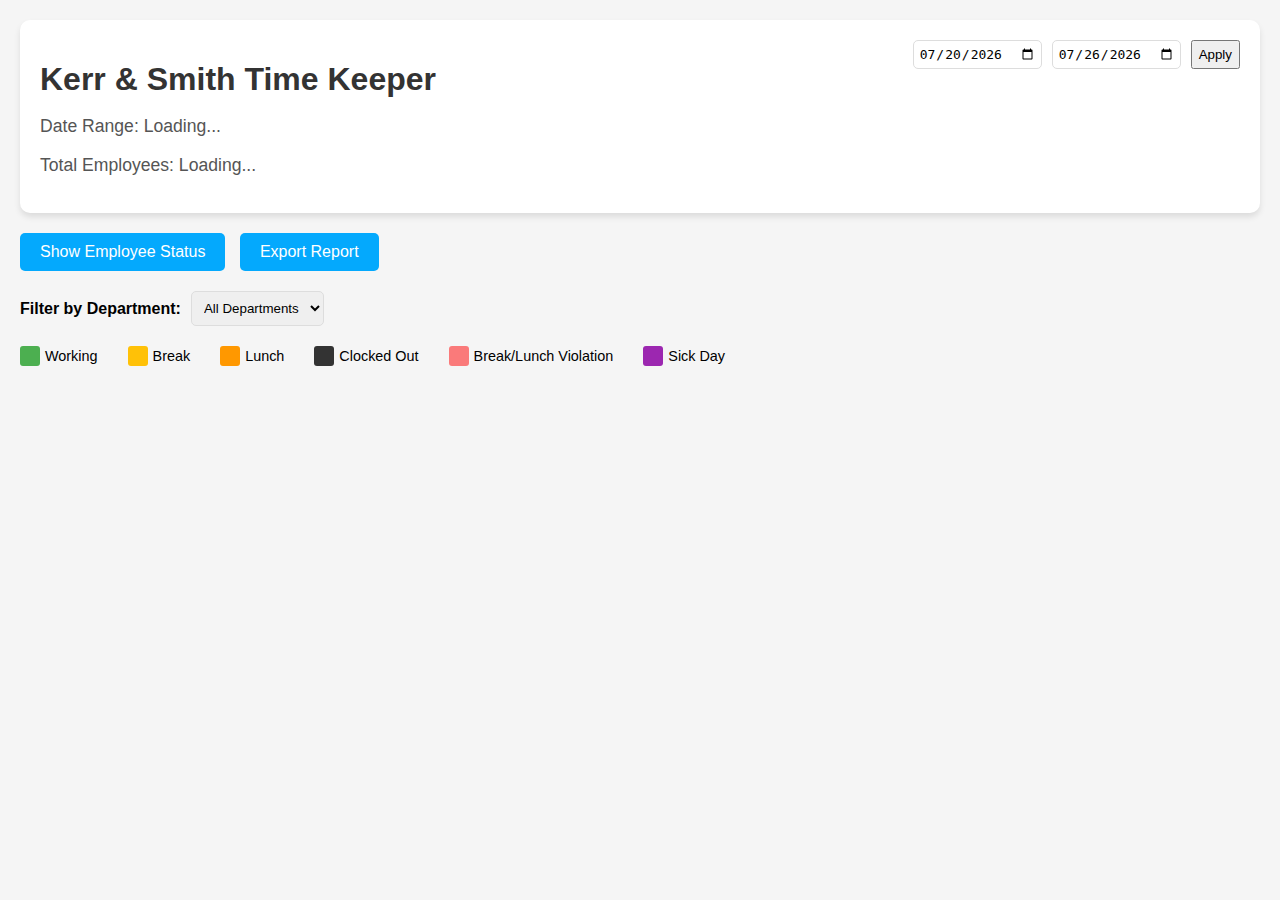
<file: index.html>
<!DOCTYPE html>
<html lang="en">
<head>
    <meta charset="UTF-8">
    <meta name="viewport" content="width=device-width, initial-scale=1.0">
    <title>Kerr & Smith Time Keeper Report</title>
    <style>
        body {
            font-family: Arial, sans-serif;
            margin: 20px;
            background-color: #f5f5f5;
        }
        .report-header {
            margin-bottom: 20px;
            padding: 20px;
            background-color: white;
            border-radius: 10px;
            box-shadow: 0 4px 6px rgba(0, 0, 0, 0.1);
            position: relative;
        }
        .report-header h1 {
            font-size: 2em;
            margin-bottom: 10px;
            color: #333;
        }
        .report-header p {
            font-size: 1.1em;
            color: #555;
        }
        .date-picker {
            position: absolute;
            top: 20px;
            right: 20px;
            display: flex;
            gap: 10px;
        }
        .date-picker input, .date-picker select {
            padding: 5px;
            font-size: 1em;
            border: 1px solid #ddd;
            border-radius: 5px;
        }
        .employee-container {
            margin-bottom: 40px;
            padding: 20px;
            background-color: white;
            border-radius: 10px;
            box-shadow: 0 4px 6px rgba(0, 0, 0, 0.1);
            page-break-inside: avoid;
        }
        .employee-header {
            font-size: 1.5em;
            font-weight: bold;
            margin-bottom: 10px;
            color: #333;
        }
        .employee-total-hours {
            margin-top: 25px;
            padding: 20px;
            background-color: #f8f9fa;
            border-radius: 8px;
            box-shadow: 0 2px 10px rgba(0, 0, 0, 0.1);
        }
        .employee-total-hours h3 {
            margin-top: 0;
            margin-bottom: 15px;
            color: #333;
            font-size: 1.3em;
            border-bottom: 2px solid #e0e0e0;
            padding-bottom: 10px;
        }
        .day-container {
            margin-bottom: 30px;
            transition: all 0.3s ease;
            background-color: white;
            border-radius: 8px;
            box-shadow: 0 2px 8px rgba(0, 0, 0, 0.08);
        }
        .day-container:hover {
            transform: translateY(-2px);
            box-shadow: 0 5px 15px rgba(0, 0, 0, 0.08);
        }
        .day-header {
            padding: 12px 15px;
            background-color: #f8f9fa;
            border-radius: 8px 8px 0 0;
            border-left: 4px solid #04a9fd;
            font-size: 1.2em;
            font-weight: bold;
            color: #333;
        }
        .timeline {
            display: flex;
            align-items: center;
            height: 20px;
            background-color: #333;
            border-radius: 10px;
            position: relative;
            margin: 15px;
            overflow: hidden;
        }
        .timeline-scale {
            display: flex;
            justify-content: space-between;
            margin: 5px 15px;
            font-size: 0.9em;
            color: #555;
        }
        .progress-bar {
            height: 100%;
            position: absolute;
            top: 0;
            left: 0;
            width: 0;
            transition: width 0.8s ease-in-out;
        }
        .marker {
            position: absolute;
            top: 0;
            height: 100%;
            width: 1px;
            background-color: rgba(255, 255, 255, 0.5); /* Light gray line */
            z-index: 1;
        }
        .marker-label {
            position: absolute;
            top: -20px; /* Position above the timeline */
            left: 50%;
            transform: translateX(-50%);
            font-size: 0.8em;
            color: #555;
            white-space: nowrap;
        }
        .notes {
            margin: 15px;
            font-size: 0.9em;
            color: #555;
        }
        
        /* Hours breakdown styling */
        .hours-breakdown {
            background-color: white;
            border-radius: 8px;
          
            overflow: hidden;
            margin: 15px;
        }
        
        .hours-calculation {
            padding: 15px;
        }
        
        .calculation-row {
            display: flex;
            justify-content: space-between;
            padding: 8px 0;
            border-bottom: 1px solid #f0f0f0;
            align-items: center;
        }
        
        .calculation-row:last-child {
            border-bottom: none;
        }
        
        .calculation-row.total {
            font-weight: bold;
            font-size: 1.1em;
            margin-top: 5px;
            padding-top: 10px;
            border-top: 2px solid #f0f0f0;
            color: #2e7d32;
        }
        
        .calculation-row .label {
            color: #555;
            flex: 1;
        }
        
        .value-container {
            text-align: right;
            display: flex;
            align-items: center;
        }
        
        .calculation-row .value {
            font-family: 'Courier New', monospace;
            padding: 3px 8px;
            border-radius: 3px;
            background-color: #f5f5f5;
            margin-right: 8px;
            min-width: 70px;
            text-align: center;
        }
        
        .calculation-row .decimal-value {
            color: #666;
            font-size: 0.9em;
        }
        
        .total .value {
            background-color: #e8f5e9;
            font-weight: bold;
        }
        
        .total .decimal-value {
            font-weight: bold;
            color: #2e7d32;
        }
        
        /* Live hours styling */
        .live-hours {
            display: flex;
            align-items: center;
            padding: 12px 15px;
            background-color: #f5f5f5;
            border-bottom: 1px solid #e0e0e0;
            justify-content: space-between;
        }
        
        .live-status {
            display: flex;
            align-items: center;
        }
        
        .status-text {
            margin-right: 8px;
            font-weight: bold;
            color: #666;
        }
        
        .currently-working .status-text {
            color: #2e7d32;
        }
        
        .on-break .status-text {
            color: #ff8f00;
        }
        
        .live-time {
            display: flex;
            align-items: center;
        }
        
        .live-time-counter {
            margin: 0 8px;
            font-family: 'Courier New', monospace;
            font-weight: bold;
            background-color: #e0e0e0;
            padding: 3px 8px;
            border-radius: 3px;
        }
        
        .live-indicator {
            color: #f44336;
            font-size: 1.2em;
            animation: pulse 2s infinite;
        }
        
        .currently-working .live-indicator {
            color: #4CAF50;
        }
        
        .on-break .live-indicator {
            color: #ff9800;
        }
        
        /* Make summary stand out more */
        .employee-total-hours .hours-calculation {
            background-color: white;
            border-radius: 8px;
            padding: 10px 15px;
        }
        
        .employee-total-hours .calculation-row {
            padding: 10px 0;
        }
        
        .employee-total-hours .total {
            color: #1b5e20;
            font-size: 1.2em;
        }
        
        .employee-total-hours .total .value {
            background-color: #c8e6c9;
            padding: 5px 10px;
        }
        
        /* Colors for event types */
        .working { background-color: #4CAF50; }
        .break { background-color: #FFC107; }
        .lunch { background-color: #FF9800; }
        .clocked-out { background-color: #333; }
        
        /* Break violation indicators */
        .break-violation {
            position: absolute;
            top: 0;
            height: 100%;
            background-color: rgba(255, 0, 0, 0.5);
            z-index: 2;
        }
        
        /* Tooltip for break violations */
        .tooltip {
            position: absolute;
            top: -30px;
            background-color: #333;
            color: white;
            padding: 5px;
            border-radius: 3px;
            font-size: 0.8em;
            white-space: nowrap;
            visibility: hidden;
            opacity: 0;
            transition: opacity 0.3s;
            z-index: 10;
        }
        
        .break-violation:hover .tooltip {
            visibility: visible;
            opacity: 1;
        }

        @keyframes pulse {
            0% { opacity: 1; }
            50% { opacity: 0.3; }
            100% { opacity: 1; }
        }

        /* Grid card style for employee status */
        .employee-status-grid {
            display: grid;
            grid-template-columns: repeat(auto-fit, minmax(200px, 1fr));
            gap: 20px;
            margin-top: 20px;
            padding-bottom: 40px;
        }
        .employee-status-card {
            border: 1px solid #ddd;
            border-radius: 10px;
            padding: 15px;
            background-color: white;
            box-shadow: 0 4px 6px rgba(0, 0, 0, 0.1);
            transition: transform 0.2s ease-in-out;
            cursor: pointer;
        }
        .employee-status-card:hover {
            transform: translateY(-5px);
        }
        .employee-status-card h3 {
            margin: 0 0 10px;
            font-size: 1.2em;
            color: #333;
        }
        .employee-status-card p {
            margin: 5px 0;
            font-size: 0.9em;
            color: #555;
        }
        /* Card colors based on status */
        .employee-status-grid .employee-status-card.clocked-out h3,
        .employee-status-grid .employee-status-card.clocked-out p {
            color: white !important;
        }

        .employee-status-grid .employee-status-card.clocked-in h3,
        .employee-status-grid .employee-status-card.clocked-in p {
            color: white !important;
        }

        .employee-status-grid .employee-status-card.on-break h3,
        .employee-status-grid .employee-status-card.on-break p {
            color: black !important;
        }

        .employee-status-grid .employee-status-card.on-lunch h3,
        .employee-status-grid .employee-status-card.on-lunch p {
            color: white !important;
        }
        .legend-color.sick-day { background-color: #9C27B0; } /* Purple for sick days */
.sick-day { background-color: #9C27B0; } /* Purple background for sick days */

/* Add sick day card styling */
.employee-status-grid .employee-status-card.sick-day h3,
.employee-status-grid .employee-status-card.sick-day p {
    color: white !important;
}

        /* Buttons */
        .action-buttons {
            margin-bottom: 20px;
        }
        .action-buttons button {
            padding: 10px 20px;
            font-size: 1em;
            border: none;
            border-radius: 5px;
            background-color: #04a9fd;
            color: white;
            cursor: pointer;
            margin-right: 10px;
            transition: background-color 0.2s ease-in-out;
        }
        .action-buttons button:hover {
            background-color: #0773f9;
        }
        
        /* Department filter */
        .filter-container {
            margin-bottom: 20px;
            display: flex;
            align-items: center;
        }
        .filter-container label {
            margin-right: 10px;
            font-weight: bold;
        }
        .filter-container select {
            padding: 8px;
            border-radius: 5px;
            border: 1px solid #ddd;
        }
        
        /* Legend for timeline colors */
        .timeline-legend {
            display: flex;
            margin-bottom: 20px;
            flex-wrap: wrap;
            gap: 15px;
        }
        .legend-item {
            display: flex;
            align-items: center;
            margin-right: 15px;
        }
        .legend-color {
            width: 20px;
            height: 20px;
            margin-right: 5px;
            border-radius: 3px;
        }
        .legend-label {
            font-size: 0.9em;
        }
        .legend-color.working { background-color: #4CAF50; }
        .legend-color.break { background-color: #FFC107; }
        .legend-color.lunch { background-color: #FF9800; }
        .legend-color.clocked-out { background-color: #333; }
        .legend-color.violation { background-color: rgba(255, 0, 0, 0.5); }
    </style>
</head>
<body>
    <div class="report-header">
        <h1>Kerr & Smith Time Keeper</h1>
        <p>Date Range: <span id="dateRange">Loading...</span></p>
        <p>Total Employees: <span id="totalEmployees">Loading...</span></p>
        <div class="date-picker">
            <input type="date" id="startDate" />
            <input type="date" id="endDate" />
            <button onclick="updateDateRange()">Apply</button>
        </div>
    </div>

     <!-- Action Buttons -->
    <div class="action-buttons">
        <button onclick="toggleEmployeeStatus()">Show Employee Status</button>
        <button onclick="exportReport()">Export Report</button>
    </div>
    
    <!-- Department Filter -->
    <div class="filter-container">
        <label for="departmentFilter">Filter by Department:</label>
        <select id="departmentFilter" onchange="filterByDepartment()">
            <option value="all">All Departments</option>
            <!-- Department options will be added dynamically -->
        </select>
    </div>
    
    <!-- Timeline Legend -->
    <div class="timeline-legend">
        <div class="legend-item">
            <div class="legend-color working"></div>
            <span class="legend-label">Working</span>
        </div>
        <div class="legend-item">
            <div class="legend-color break"></div>
            <span class="legend-label">Break</span>
        </div>
        <div class="legend-item">
            <div class="legend-color lunch"></div>
            <span class="legend-label">Lunch</span>
        </div>
        <div class="legend-item">
            <div class="legend-color clocked-out"></div>
            <span class="legend-label">Clocked Out</span>
        </div>
        <div class="legend-item">
            <div class="legend-color violation"></div>
            <span class="legend-label">Break/Lunch Violation</span>
        </div>
        <div class="legend-item">
    <div class="legend-color sick-day"></div>
    <span class="legend-label">Sick Day</span>
</div>
    </div>

    <!-- Employee Status Grid -->
    <div id="employeeStatusGrid" class="employee-status-grid" style="display: none;"></div>

    <!-- Employee Timeline -->
    <div id="employeeTimeline"></div>

    <script>
        // Fetch employee data
        const fetchEmployees = fetch('https://raw.githubusercontent.com/SCOSeanKly/TimeKeeperReports/main/TimeKeeperEmployees.json')
            .then(response => response.json());

        // Fetch clocking data
        const fetchClockingData = fetch('https://raw.githubusercontent.com/SCOSeanKly/TimeKeeperReports/main/timekeeper_entries.json')
            .then(response => response.json());

        // Default to last working week (starting on Monday)
        const today = new Date();
        const lastMonday = new Date(today);
        lastMonday.setDate(today.getDate() - ((today.getDay() + 6) % 7) - 0);
        const lastSunday = new Date(lastMonday);
        lastSunday.setDate(lastMonday.getDate() + 6);

        // Set default date range in the date picker
        document.getElementById('startDate').value = lastMonday.toISOString().split('T')[0];
        document.getElementById('endDate').value = lastSunday.toISOString().split('T')[0];

        // Format hours as hours and minutes (e.g., "8h 30m")
        function formatHours(hours) {
            const h = Math.floor(hours);
            const m = Math.round((hours - h) * 60);
            return `${h}h ${m}m`;
        }

        // Helper to format hours as decimal (e.g., "8.50")
        function formatDecimalHours(hours) {
            return hours.toFixed(2);
        }






// Export CSV Report
function exportReport() {
    const startDate = document.getElementById('startDate').value;
    const endDate = document.getElementById('endDate').value;
    const dateFormatter = new Intl.DateTimeFormat('en-US', { weekday: 'short', year: 'numeric', month: 'short', day: 'numeric' });

    // Format the date range header
    const startDateStr = dateFormatter.format(new Date(startDate));
    const endDateStr = dateFormatter.format(new Date(endDate));

    let csvContent = "Time Keeping Report\n";
    csvContent += `Date Range: ${startDateStr} to ${endDateStr}\n\n`;
    // Add Status column for sick days
    csvContent += "Employee,Department,Scheduled Hours,Date,Status,Clock In,Tea Break Start,Tea Break End,Total Tea Break,Lunch Start,Lunch End,Total Lunch Break,Clock Out,Total Time,Notes\n";

    // Fetch data and generate CSV
    Promise.all([fetchEmployees, fetchClockingData])
        .then(([employees, clockingData]) => {
            // Filter clocking data for the selected date range
            const filteredClockingData = clockingData.filter(entry => {
                const entryDate = new Date(entry.timestamp).toISOString().split('T')[0];
                return entryDate >= startDate && entryDate <= endDate;
            });

            // Create a map of employees for quick lookup by ID
            const employeeMap = new Map();
            employees.forEach(employee => {
                employeeMap.set(employee.id, employee);
            });

            // Group clocking data by employee and by day
            const employeeClockingMap = new Map();
            filteredClockingData.forEach(entry => {
                if (!employeeClockingMap.has(entry.employeeId)) {
                    employeeClockingMap.set(entry.employeeId, {});
                }
                const date = new Date(entry.timestamp).toISOString().split('T')[0];
                if (!employeeClockingMap.get(entry.employeeId)[date]) {
                    employeeClockingMap.get(entry.employeeId)[date] = [];
                }
                employeeClockingMap.get(entry.employeeId)[date].push(entry);
            });

            // Track total clocked time and sick days for the entire period for each employee
            const employeeTotalMinutes = new Map();
            const employeeTotalSickDays = new Map(); // Track sick days count

            // Generate CSV rows for each employee
            employeeClockingMap.forEach((days, employeeId) => {
                const employee = employeeMap.get(employeeId);
                if (employee) {
                    // Add employee header
                    csvContent += `\n\n========================================\n`;
                    csvContent += `${employee.name} - ${employee.department}\n`;
                    csvContent += `========================================\n`;

                    // Initialize period total for this employee
                    employeeTotalMinutes.set(employeeId, 0);
                    employeeTotalSickDays.set(employeeId, 0); // Initialize sick days count

                    // Generate rows for each day
                    Object.entries(days).forEach(([date, entries]) => {
                        let clockIn = "-";
                        let teaBreakStart = "-";
                        let teaBreakEnd = "-";
                        let lunchStart = "-";
                        let lunchEnd = "-";
                        let clockOut = "-";
                        let notes = "";
                        let status = "Present"; // Default status

                        // Sort entries chronologically
                        entries.sort((a, b) => new Date(a.timestamp) - new Date(b.timestamp));
                        
                        // Check if it's a sick day
                        const isSickDay = entries.some(entry => entry.type === 'Sick Day');
                        if (isSickDay) {
                            status = "Sick Day";
                            employeeTotalSickDays.set(
                                employeeId, 
                                employeeTotalSickDays.get(employeeId) + 1
                            );
                            
                            // Look for sick day notes if applicable
                            const sickDayEntry = entries.find(entry => entry.type === 'Sick Day');
                            if (sickDayEntry) {
                                notes = "Employee reported sick";
                                // If you have a way to store/retrieve notes, add it here
                            }
                        }
                        
                        // Track time segments
                        let lastClockIn = null;
                        let lastBreakStart = null;
                        let lastLunchStart = null;
                        
                        // Track total working time (excluding breaks)
                        let workingTimeMinutes = 0;
                        let teaBreakMinutes = 0;
                        let lunchBreakMinutes = 0;

                        // Don't process entries for time calculations if it's a sick day
                        if (!isSickDay) {
                            // Process entries for the day
                            for (const entry of entries) {
                                const entryTime = new Date(entry.timestamp);
                                const timeStr = entryTime.toLocaleTimeString('en-US', { hour: '2-digit', minute: '2-digit' });

                                switch (entry.type) {
                                    case 'Clock In':
                                        clockIn = timeStr;
                                        lastClockIn = entryTime;
                                        break;
                                        
                                    case 'Clock Out':
                                        clockOut = timeStr;
                                        if (lastClockIn) {
                                            // Add working time up to clock out
                                            const workingSegment = (entryTime - lastClockIn) / (1000 * 60);
                                            workingTimeMinutes += workingSegment;
                                            lastClockIn = null;
                                        }
                                        break;
                                        
                                    case 'Break Start':
                                        teaBreakStart = timeStr;
                                        lastBreakStart = entryTime;
                                        if (lastClockIn) {
                                            // Add working time up to break start
                                            const workingSegment = (entryTime - lastClockIn) / (1000 * 60);
                                            workingTimeMinutes += workingSegment;
                                            lastClockIn = null;
                                        }
                                        break;
                                        
                                    case 'Break End':
                                        teaBreakEnd = timeStr;
                                        if (lastBreakStart) {
                                            // Calculate break duration
                                            const breakDuration = (entryTime - lastBreakStart) / (1000 * 60);
                                            teaBreakMinutes += breakDuration;
                                            lastBreakStart = null;
                                        }
                                        // Resume work tracking
                                        lastClockIn = entryTime;
                                        break;
                                        
                                    case 'Lunch Start':
                                        lunchStart = timeStr;
                                        lastLunchStart = entryTime;
                                        if (lastClockIn) {
                                            // Add working time up to lunch start
                                            const workingSegment = (entryTime - lastClockIn) / (1000 * 60);
                                            workingTimeMinutes += workingSegment;
                                            lastClockIn = null;
                                        }
                                        break;
                                        
                                    case 'Lunch End':
                                        lunchEnd = timeStr;
                                        if (lastLunchStart) {
                                            // Calculate lunch duration
                                            const lunchDuration = (entryTime - lastLunchStart) / (1000 * 60);
                                            lunchBreakMinutes += lunchDuration;
                                            lastLunchStart = null;
                                        }
                                        // Resume work tracking
                                        lastClockIn = entryTime;
                                        break;
                                }
                            }

                            // Handle edge case where the day ends without clocking out
                            if (lastClockIn) {
                                // Add note about unclosed session
                                notes += notes ? ", Unclosed session" : "Unclosed session";
                            }

                            // Format tea and lunch break totals
                            totalTeaBreak = teaBreakMinutes > 0 ? `${Math.round(teaBreakMinutes)}m` : "0m";
                            totalLunchBreak = lunchBreakMinutes > 0 ? `${Math.round(lunchBreakMinutes)}m` : "0m";

                            // Calculate total working time
                            const hours = Math.floor(workingTimeMinutes / 60);
                            const minutes = Math.round(workingTimeMinutes % 60);
                            totalTime = `${hours}h ${minutes}m`;

                            // Add to employee's total for the period
                            employeeTotalMinutes.set(
                                employeeId, 
                                employeeTotalMinutes.get(employeeId) + workingTimeMinutes
                            );
                        } else {
                            // For sick days, set all time values to zero
                            totalTeaBreak = "0m";
                            totalLunchBreak = "0m";
                            totalTime = "0h 0m";
                        }

                        // Add row to CSV with status column
                        const row = [
                            `"${employee.name}"`,
                            `"${employee.department}"`,
                            `"${employee.startTime} - ${employee.finishTime}"`,
                            `"${date}"`,
                            `"${status}"`, // Add Status column
                            `"${clockIn}"`,
                            `"${teaBreakStart}"`,
                            `"${teaBreakEnd}"`,
                            `"${totalTeaBreak}"`,
                            `"${lunchStart}"`,
                            `"${lunchEnd}"`,
                            `"${totalLunchBreak}"`,
                            `"${clockOut}"`,
                            `"${totalTime}"`,
                            `"${notes}"`
                        ].join(',');

                        csvContent += row + '\n';
                    });

                    // Add period total for this employee
                    const totalPeriodMinutes = employeeTotalMinutes.get(employeeId);
                    const periodHours = Math.floor(totalPeriodMinutes / 60);
                    const periodMinutes = Math.round(totalPeriodMinutes % 60);
                    csvContent += `"PERIOD TOTAL","","","","","","","","","","","","","${periodHours}h ${periodMinutes}m",""\n`;
                    
                    // Add sick days count if any
                    const sickDaysCount = employeeTotalSickDays.get(employeeId);
                    if (sickDaysCount > 0) {
                        csvContent += `"SICK DAYS","","","","${sickDaysCount}","","","","","","","","","",""\n`;
                    }
                }
            });

            // Trigger download
            const blob = new Blob([csvContent], { type: 'text/csv;charset=utf-8;' });
            const link = document.createElement('a');
            link.href = URL.createObjectURL(blob);
            link.download = `TimeKeeperReport_${startDate}_to_${endDate}.csv`;
            link.click();
        })
        .catch(error => console.error('Error exporting report:', error));
}










        

        // Enhanced function to calculate total hours worked with detailed breakdown
function calculateDetailedHours(entries) {
    // Sort entries by timestamp to ensure chronological order
    entries.sort((a, b) => new Date(a.timestamp) - new Date(b.timestamp));

     const isSickDay = entries.some(entry => entry.type === 'Sick Day');
    
    // If it's a sick day, return zeros for all values
    if (isSickDay) {
        return {
            attendanceHours: 0,
            breakHours: 0,
            workedHours: 0,
            isSickDay: true,
            formatted: {
                attendance: "0h 0m",
                breaks: "0h 0m",
                worked: "0h 0m"
            }
        };
    }
    
    // Find first clock in and last clock out to calculate total attendance time
    const firstEntry = entries[0];
    const lastEntry = entries[entries.length - 1];
    
    let firstClockIn = null;
    let lastClockOut = null;
    
    // Find first clock in
    for (const entry of entries) {
        if (entry.type === 'Clock In') {
            firstClockIn = new Date(entry.timestamp);
            break;
        }
    }
    
    // Find last clock out
    for (let i = entries.length - 1; i >= 0; i--) {
        if (entries[i].type === 'Clock Out') {
            lastClockOut = new Date(entries[i].timestamp);
            break;
        }
    }
    
    // Calculate total attendance time (from first clock in to last clock out)
    let totalAttendanceMilliseconds = 0;
    if (firstClockIn && lastClockOut) {
        totalAttendanceMilliseconds = lastClockOut - firstClockIn;
    } else if (firstClockIn) {
        // If no clock out, use the last entry time
        totalAttendanceMilliseconds = new Date(lastEntry.timestamp) - firstClockIn;
    }
    
    // Calculate total break time
    let totalBreakMilliseconds = 0;
    let breakStartTime = null;
    
    for (const entry of entries) {
        const entryTime = new Date(entry.timestamp);
        
        if (entry.type === 'Break Start' || entry.type === 'Lunch Start') {
            breakStartTime = entryTime;
        } else if ((entry.type === 'Break End' || entry.type === 'Lunch End') && breakStartTime) {
            // Calculate break duration
            totalBreakMilliseconds += entryTime - breakStartTime;
            breakStartTime = null;
        }
    }
    
    // If there's an unclosed break, don't count it
    // (This is a business decision - you might want to handle unclosed breaks differently)
    
    // Convert to hours
    const totalAttendanceHours = totalAttendanceMilliseconds / (1000 * 60 * 60);
    const totalBreakHours = totalBreakMilliseconds / (1000 * 60 * 60);
    const totalWorkedHours = totalAttendanceHours - totalBreakHours;
    
       return {
        attendanceHours: totalAttendanceHours,
        breakHours: totalBreakHours,
        workedHours: totalWorkedHours,
        isSickDay: false,
        formatted: {
            attendance: formatHours(totalAttendanceHours),
            breaks: formatHours(totalBreakHours),
            worked: formatHours(totalWorkedHours)
        }
    };
}
        // Function to calculate live hours worked for today
// Function to calculate live hours worked for today
function calculateLiveHoursWorked(entries) {
    const now = new Date();
    
    // Filter entries to only include today's entries
    const todayEntries = entries.filter(entry => {
        const entryDate = new Date(entry.timestamp);
        return entryDate.toDateString() === now.toDateString();
    });
    
    // Sort entries by timestamp
    todayEntries.sort((a, b) => new Date(a.timestamp) - new Date(b.timestamp));

     // Check if any of today's entries is a sick day
    const isSickDay = todayEntries.some(entry => entry.type === 'Sick Day');
    
    // If it's a sick day, return appropriate values
    if (isSickDay) {
        return {
            attendanceHours: 0,
            breakHours: 0,
            workedHours: 0,
            currentlyWorking: false,
            onBreak: false,
            isSickDay: true,
            formatted: {
                attendance: "0h 0m",
                breaks: "0h 0m",
                worked: "0h 0m"
            }
        };
    }
    
    let firstClockIn = null;
    let breakStartTime = null;
    let totalBreakMilliseconds = 0;
    let currentlyWorking = false;
    let onBreak = false;
    
    // Find first clock in
    for (const entry of todayEntries) {
        if (entry.type === 'Clock In') {
            firstClockIn = new Date(entry.timestamp);
            break;
        }
    }
    
    // Process all entries to calculate break time
    for (let i = 0; i < todayEntries.length; i++) {
        const entry = todayEntries[i];
        const entryTime = new Date(entry.timestamp);
        
        if (entry.type === 'Clock In') {
            currentlyWorking = true;
            onBreak = false;
        } else if (entry.type === 'Clock Out') {
            currentlyWorking = false;
            onBreak = false;
        } else if (entry.type === 'Break Start' || entry.type === 'Lunch Start') {
            breakStartTime = entryTime;
            currentlyWorking = false;
            onBreak = true;
        } else if ((entry.type === 'Break End' || entry.type === 'Lunch End') && breakStartTime) {
            // Calculate break duration
            totalBreakMilliseconds += entryTime - breakStartTime;
            breakStartTime = null;
            currentlyWorking = true;
            onBreak = false;
        }
    }
    
    // If still on break, add time from break start to now
    if (onBreak && breakStartTime) {
        totalBreakMilliseconds += now - breakStartTime;
    }
    
    // Calculate total attendance time from first clock in to now or last clock out
    let totalAttendanceMilliseconds = 0;
    let lastClockOutTime = null;
    
    // Find last clock out
    for (let i = todayEntries.length - 1; i >= 0; i--) {
        if (todayEntries[i].type === 'Clock Out') {
            lastClockOutTime = new Date(todayEntries[i].timestamp);
            break;
        }
    }
    
    if (firstClockIn) {
        if (currentlyWorking || onBreak) {
            // If still working or on break, calculate up to now
            totalAttendanceMilliseconds = now - firstClockIn;
        } else if (lastClockOutTime) {
            // If clocked out, calculate up to last clock out
            totalAttendanceMilliseconds = lastClockOutTime - firstClockIn;
        }
    }
    
    // Convert to hours
    const totalAttendanceHours = totalAttendanceMilliseconds / (1000 * 60 * 60);
    const totalBreakHours = totalBreakMilliseconds / (1000 * 60 * 60);
    const totalWorkedHours = totalAttendanceHours - totalBreakHours;
    
     return {
        attendanceHours: totalAttendanceHours,
        breakHours: totalBreakHours,
        workedHours: totalWorkedHours,
        currentlyWorking,
        onBreak,
        isSickDay: false,
        formatted: {
            attendance: formatHours(totalAttendanceHours),
            breaks: formatHours(totalBreakHours),
            worked: formatHours(totalWorkedHours)
        }
    };
}

        // Create HTML for today's live hours display
       function createLiveHoursDisplay(employeeId, hoursData) {
    let statusText = 'Not Clocked In';
    let statusClass = '';
    
    if (hoursData.isSickDay) {
        statusText = 'Sick Day';
        statusClass = 'sick-day';
    } else if (hoursData.currentlyWorking) {
        statusText = 'Currently Working';
        statusClass = 'currently-working';
    } else if (hoursData.onBreak) {
        statusText = 'On Break';
        statusClass = 'on-break';
    }
    
    let displayHtml = `
        <div class="live-hours ${statusClass}">
            <div class="live-status">
                <span class="status-text">${statusText}</span>
                <span class="live-indicator">●</span>
            </div>`;
            
    // Only show hours tracking if not a sick day
    if (!hoursData.isSickDay) {
        displayHtml += `
            <div class="live-time">
                <strong>Current Total:</strong> 
                <span id="live-hours-${employeeId}" class="live-time-counter">${hoursData.formatted.worked}</span>
            </div>
        </div>
        <div class="hours-calculation">
            <div class="calculation-row">
                <span class="label">Time Attended:</span>
                <div class="value-container">
                    <span id="live-attendance-${employeeId}" class="value">${hoursData.formatted.attendance}</span>
                    <span class="decimal-value">(${formatDecimalHours(hoursData.attendanceHours)}h)</span>
                </div>
            </div>
            <div class="calculation-row">
                <span class="label">Combined Break Time:</span>
                <div class="value-container">
                    <span id="live-break-${employeeId}" class="value">${hoursData.formatted.breaks}</span>
                    <span class="decimal-value">(${formatDecimalHours(hoursData.breakHours)}h)</span>
                </div>
            </div>
            <div class="calculation-row total">
                <span class="label">Total Worked:</span>
                <div class="value-container">
                    <span id="live-total-${employeeId}" class="value">${hoursData.formatted.worked}</span>
                    <span class="decimal-value">(${formatDecimalHours(hoursData.workedHours)}h)</span>
                </div>
            </div>
        </div>`;
    } else {
        // Display special message for sick days
        displayHtml += `
            </div>
            <div class="hours-calculation">
                <div class="calculation-row total">
                    <span class="label">Status:</span>
                    <div class="value-container">
                        <span class="value" style="background-color: #f3e5f5;">Sick Day</span>
                        <span class="decimal-value">(Not working today)</span>
                    </div>
                </div>
            </div>`;
    }
    
    return displayHtml;
}

        // Create HTML for regular day hours display
        function createRegularHoursDisplay(hoursData) {
            return `
                <div class="hours-calculation">
                    <div class="calculation-row">
                        <span class="label">Time Attended:</span>
                        <div class="value-container">
                            <span class="value">${hoursData.formatted.attendance}</span>
                            <span class="decimal-value">(${formatDecimalHours(hoursData.attendanceHours)}h)</span>
                        </div>
                    </div>
                    <div class="calculation-row">
                        <span class="label">Break Time:</span>
                        <div class="value-container">
                            <span class="value">${hoursData.formatted.breaks}</span>
                            <span class="decimal-value">(${formatDecimalHours(hoursData.breakHours)}h)</span>
                        </div>
                    </div>
                    <div class="calculation-row total">
                        <span class="label">Total Worked:</span>
                        <div class="value-container">
                            <span class="value">${hoursData.formatted.worked}</span>
                            <span class="decimal-value">(${formatDecimalHours(hoursData.workedHours)}h)</span>
                        </div>
                    </div>
                </div>
            `;
        }

        // Function to update live hours display
        function updateLiveHoursDisplay() {
            const now = new Date();
            const today = now.toISOString().split('T')[0];
            
            // Only update during work hours (7am-7pm) or if you want to update at all hours, remove this check
            const hour = now.getHours();
            if (hour < 7 || hour >= 19) {
                // Outside work hours, schedule next update at 7am tomorrow
                const tomorrow = new Date(now);
                tomorrow.setDate(tomorrow.getDate() + 1);
                tomorrow.setHours(7, 0, 0, 0);
                const timeUntilTomorrow = tomorrow - now;
                setTimeout(updateLiveHoursDisplay, timeUntilTomorrow);
                return;
            }
            
            Promise.all([
                fetch('https://raw.githubusercontent.com/SCOSeanKly/TimeKeeperReports/main/TimeKeeperEmployees.json'),
                fetch('https://raw.githubusercontent.com/SCOSeanKly/TimeKeeperReports/main/timekeeper_entries.json')
            ])
            .then(responses => Promise.all(responses.map(response => response.json())))
            .then(([employees, clockingData]) => {
                // Filter entries for today
                const todayEntries = clockingData.filter(entry => {
                    const entryDate = new Date(entry.timestamp).toISOString().split('T')[0];
                    return entryDate === today;
                });
                
                // Group entries by employee
                const employeeEntriesMap = new Map();
                todayEntries.forEach(entry => {
                    if (!employeeEntriesMap.has(entry.employeeId)) {
                        employeeEntriesMap.set(entry.employeeId, []);
                    }
                    employeeEntriesMap.get(entry.employeeId).push(entry);
                });
                
                // Update live hours for each employee
                employeeEntriesMap.forEach((entries, employeeId) => {
                    const liveHoursElement = document.getElementById(`live-hours-${employeeId}`);
                    const liveAttendanceElement = document.getElementById(`live-attendance-${employeeId}`);
                    const liveBreakElement = document.getElementById(`live-break-${employeeId}`);
                    const liveTotalElement = document.getElementById(`live-total-${employeeId}`);
                    
                    if (liveHoursElement) {
                        const liveHours = calculateLiveHoursWorked(entries);
                        
                        // Update live time counter
                        liveHoursElement.textContent = liveHours.formatted.worked;
                        
                        // Update detailed breakdown if elements exist
                        if (liveAttendanceElement) {
                            liveAttendanceElement.textContent = liveHours.formatted.attendance;
                            liveAttendanceElement.nextElementSibling.textContent = 
                                `(${formatDecimalHours(liveHours.attendanceHours)}h)`;
                        }
                        
                        if (liveBreakElement) {
                            liveBreakElement.textContent = liveHours.formatted.breaks;
                            liveBreakElement.nextElementSibling.textContent = 
                                `(${formatDecimalHours(liveHours.breakHours)}h)`;
                        }
                        
                        if (liveTotalElement) {
                            liveTotalElement.textContent = liveHours.formatted.worked;
                            liveTotalElement.nextElementSibling.textContent = 
                                `(${formatDecimalHours(liveHours.workedHours)}h)`;
                        }
                        
                        // Add visual indicator based on status
                        const parentContainer = liveHoursElement.closest('.live-hours');
                        if (liveHours.currentlyWorking) {
                            parentContainer.classList.add('currently-working');
                            parentContainer.classList.remove('on-break');
                            parentContainer.querySelector('.status-text').textContent = 'Currently Working';
                        } else if (liveHours.onBreak) {
                            parentContainer.classList.add('on-break');
                            parentContainer.classList.remove('currently-working');
                            parentContainer.querySelector('.status-text').textContent = 'On Break';
                        } else {
                            parentContainer.classList.remove('currently-working', 'on-break');
                            parentContainer.querySelector('.status-text').textContent = 'Not Clocked In';
                        }
                    }
                });
                
                // Schedule next update in 1 minute
                setTimeout(updateLiveHoursDisplay, 60000);
            })
            .catch(error => {
                console.error('Error updating live hours:', error);
                // If error, try again in 5 minutes
                setTimeout(updateLiveHoursDisplay, 300000);
            });
        }

        // Function to update the date range
        function updateDateRange() {
            const startDate = document.getElementById('startDate').value;
            const endDate = document.getElementById('endDate').value;
            loadData(startDate, endDate);
        }

        // Function to load departments and populate filter dropdown
        function loadDepartments(employees) {
            const departmentFilter = document.getElementById('departmentFilter');
            
            // Clear existing options except "All Departments"
            while (departmentFilter.options.length > 1) {
                departmentFilter.remove(1);
            }
            
            // Get unique departments
            const departments = [...new Set(employees.map(employee => employee.department))];
            
            // Add department options
            departments.forEach(department => {
                const option = document.createElement('option');
                option.value = department;
                option.textContent = department;
                departmentFilter.appendChild(option);
            });
        }

        // Function to filter employees by department
       function filterByDepartment() {
    const department = document.getElementById('departmentFilter').value;
    
    // Filter the employee timeline containers
    const employeeContainers = document.querySelectorAll('.employee-container');
    employeeContainers.forEach(container => {
        if (department === 'all' || container.dataset.department === department) {
            container.style.display = 'block';
        } else {
            container.style.display = 'none';
        }
    });
    
    // Filter the employee status cards as well
    const statusCards = document.querySelectorAll('.employee-status-card');
    statusCards.forEach(card => {
        if (department === 'all' || card.dataset.department === department) {
            card.style.display = 'block';
        } else {
            card.style.display = 'none';
        }
    });
}

        // Function to load data for a specific date range
      function loadData(startDate, endDate) {
    Promise.all([fetchEmployees, fetchClockingData])
        .then(([employees, clockingData]) => {
            const container = document.getElementById('employeeTimeline');
            const dateRange = document.getElementById('dateRange');
            const totalEmployees = document.getElementById('totalEmployees');

            // Load departments for filter
            loadDepartments(employees);

            // Filter clocking data for the selected date range
            const filteredClockingData = clockingData.filter(entry => {
                const entryDate = new Date(entry.timestamp).toISOString().split('T')[0];
                return entryDate >= startDate && entryDate <= endDate;
            });

            // Set report header information
            dateRange.textContent = `${startDate} to ${endDate}`;
            totalEmployees.textContent = employees.length;

            // Create a map of employees for quick lookup by ID
            const employeeMap = new Map();
            employees.forEach(employee => {
                employeeMap.set(employee.id, employee);
            });

            // Group clocking data by employee and by day
            const employeeClockingMap = new Map();
            filteredClockingData.forEach(entry => {
                if (!employeeClockingMap.has(entry.employeeId)) {
                    employeeClockingMap.set(entry.employeeId, {});
                }
                const date = new Date(entry.timestamp).toISOString().split('T')[0];
                if (!employeeClockingMap.get(entry.employeeId)[date]) {
                    employeeClockingMap.get(entry.employeeId)[date] = [];
                }
                employeeClockingMap.get(entry.employeeId)[date].push(entry);
            });

            // Clear existing content
            container.innerHTML = '';

            // Track company-wide sick days for reporting
            let totalSickDays = 0;

            // Display timeline for each employee
            employeeClockingMap.forEach((days, employeeId) => {
                const employee = employeeMap.get(employeeId);
                if (employee) {
                    // Create employee container
                    const employeeDiv = document.createElement('div');
                    employeeDiv.className = 'employee-container';
                    employeeDiv.id = `employee-${employeeId}`;
                    employeeDiv.dataset.department = employee.department;

                    // Add employee header
                    const header = document.createElement('div');
                    header.className = 'employee-header';
                    header.textContent = `${employee.name} (${employee.department})`;
                    employeeDiv.appendChild(header);

                    // Track employee total hours and sick days
                    let employeeTotalAttendance = 0;
                    let employeeTotalBreaks = 0;
                    let employeeTotalWorked = 0;
                    let employeeSickDays = 0;

                    // Add timeline for each day
                    Object.entries(days).forEach(([date, entries]) => {
                        const dayDiv = document.createElement('div');
                        dayDiv.className = 'day-container';

                        // Check if any entry is a sick day
                        const isSickDay = entries.some(entry => entry.type === 'Sick Day');
                        
                        if (isSickDay) {
                            employeeSickDays++;
                            totalSickDays++;
                        }

                        // Add day header
                        const dayHeader = document.createElement('div');
                        dayHeader.className = 'day-header';
                        
                        // Show sick day in header if applicable
                        if (isSickDay) {
                            dayHeader.textContent = `Date: ${new Date(date).toLocaleDateString('en-US', { weekday: 'short', year: 'numeric', month: 'short', day: 'numeric' })} - SICK DAY`;
                            dayHeader.style.borderLeft = '4px solid #9C27B0'; // Purple border for sick days
                        } else {
                            dayHeader.textContent = `Date: ${new Date(date).toLocaleDateString('en-US', { weekday: 'short', year: 'numeric', month: 'short', day: 'numeric' })}`;
                        }
                        
                        dayDiv.appendChild(dayHeader);

                        // Add timeline scale
                        const timelineScale = document.createElement('div');
                        timelineScale.className = 'timeline-scale';
                        for (let hour = 7; hour <= 19; hour += 2) {
                            const timeLabel = document.createElement('span');
                            timeLabel.textContent = `${hour}:00`;
                            timelineScale.appendChild(timeLabel);
                        }
                        dayDiv.appendChild(timelineScale);

                        // Add timeline
                        const timeline = document.createElement('div');
                        timeline.className = 'timeline';

                        // Define the start and end of the workday (7:00 AM to 7:00 PM)
                        const workdayStart = new Date(`${date}T07:00:00Z`);
                        const workdayEnd = new Date(`${date}T19:00:00Z`);
                        const totalDuration = workdayEnd - workdayStart;

                        // Add hourly markers
                        for (let hour = 7; hour <= 19; hour++) {
                            const markerTime = new Date(`${date}T${String(hour).padStart(2, '0')}:00:00Z`);
                            const markerPosition = ((markerTime - workdayStart) / totalDuration) * 100;

                            // Create marker element
                            const marker = document.createElement('div');
                            marker.className = 'marker';
                            marker.style.left = `${markerPosition}%`;

                            // Add label for the hour
                            const markerLabel = document.createElement('div');
                            markerLabel.className = 'marker-label';
                            markerLabel.textContent = `${hour}:00`;
                            marker.appendChild(markerLabel);

                            timeline.appendChild(marker);
                        }

                        // Check if this is a sick day
                        if (isSickDay) {
                            // For sick days, show a solid purple bar for the entire day
                            const sickDayBar = document.createElement('div');
                            sickDayBar.className = 'progress-bar sick-day';
                            sickDayBar.style.width = '100%';
                            sickDayBar.style.left = '0%';
                            timeline.appendChild(sickDayBar);
                        } else {
                            // Process regular workday
                            // Sort entries by timestamp
                            entries.sort((a, b) => new Date(a.timestamp) - new Date(b.timestamp));
                            
                            // Add the "no clockings" segment before the first clock-in
                            const firstEvent = new Date(entries[0].timestamp);
                            const noClockingsBefore = firstEvent - workdayStart;
                            if (noClockingsBefore > 0) {
                                const noClockingsSegment = document.createElement('div');
                                noClockingsSegment.className = 'progress-bar clocked-out';
                                noClockingsSegment.style.width = `${(noClockingsBefore / totalDuration) * 100}%`;
                                noClockingsSegment.style.left = '0%';
                                timeline.appendChild(noClockingsSegment);
                            }

                            // Track break and lunch periods for violation checking
                            let breakStartTime = null;
                            let lunchStartTime = null;
                            
                            // Create progress bar segments for clockings
                            let previousTime = firstEvent;
                            let currentState = 'clocked-out'; // Default state
                            
                            // If first event is Clock In, set state to working
                            if (entries[0].type === 'Clock In') {
                                currentState = 'working';
                            }

                            // Process all entries
                            for (let i = 0; i < entries.length; i++) {
                                const entry = entries[i];
                                const eventTime = new Date(entry.timestamp);
                                const segmentDuration = eventTime - previousTime;
                                
                                // Skip creating a segment if there's no duration
                                if (segmentDuration <= 0) {
                                    // Update state based on the event type
                                    if (entry.type === 'Clock In') {
                                        currentState = 'working';
                                    } else if (entry.type === 'Break Start') {
                                        currentState = 'break';
                                        breakStartTime = eventTime;
                                    } else if (entry.type === 'Break End') {
                                        currentState = 'working';
                                    } else if (entry.type === 'Lunch Start') {
                                        currentState = 'lunch';
                                        lunchStartTime = eventTime;
                                    } else if (entry.type === 'Lunch End') {
                                        currentState = 'working';
                                    } else if (entry.type === 'Clock Out') {
                                        currentState = 'clocked-out';
                                    }
                                    
                                    previousTime = eventTime;
                                    continue;
                                }

                                // Create segment with current state
                                const segment = document.createElement('div');
                                segment.className = `progress-bar ${currentState}`;
                                segment.style.width = `${(segmentDuration / totalDuration) * 100}%`;
                                segment.style.left = `${((previousTime - workdayStart) / totalDuration) * 100}%`;
                                timeline.appendChild(segment);
                                
                                // Check for break violations (if applicable)
                                if (currentState === 'break' && entry.type === 'Break End') {
                                    const breakDuration = eventTime - breakStartTime;
                                    const breakMinutes = breakDuration / (1000 * 60);
                                    
                                    // If break is longer than 15 minutes, mark as violation
                                    if (breakMinutes > 15) {
                                        const violationStart = new Date(breakStartTime.getTime() + (15 * 60 * 1000));
                                        const violationDuration = eventTime - violationStart;
                                        const violationWidth = (violationDuration / totalDuration) * 100;
                                        const violationLeft = ((violationStart - workdayStart) / totalDuration) * 100;
                                        
                                        const violationMarker = document.createElement('div');
                                        violationMarker.className = 'break-violation';
                                        violationMarker.style.width = `${violationWidth}%`;
                                        violationMarker.style.left = `${violationLeft}%`;
                                        
                                        const tooltip = document.createElement('div');
                                        tooltip.className = 'tooltip';
                                        tooltip.textContent = `Break violation: ${Math.round(breakMinutes)} min (15 min limit)`;
                                        violationMarker.appendChild(tooltip);
                                        
                                        timeline.appendChild(violationMarker);
                                    }
                                }
                                
                                // Check for lunch violations (if applicable)
                                if (currentState === 'lunch' && entry.type === 'Lunch End') {
                                    const lunchDuration = eventTime - lunchStartTime;
                                    const lunchMinutes = lunchDuration / (1000 * 60);
                                    
                                    // If lunch is longer than 30 minutes, mark as violation
                                    if (lunchMinutes > 30) {
                                        const violationStart = new Date(lunchStartTime.getTime() + (30 * 60 * 1000));
                                        const violationDuration = eventTime - violationStart;
                                        const violationWidth = (violationDuration / totalDuration) * 100;
                                        const violationLeft = ((violationStart - workdayStart) / totalDuration) * 100;
                                        
                                        const violationMarker = document.createElement('div');
                                        violationMarker.className = 'break-violation';
                                        violationMarker.style.width = `${violationWidth}%`;
                                        violationMarker.style.left = `${violationLeft}%`;
                                        
                                        const tooltip = document.createElement('div');
                                        tooltip.className = 'tooltip';
                                        tooltip.textContent = `Lunch violation: ${Math.round(lunchMinutes)} min (30 min limit)`;
                                        violationMarker.appendChild(tooltip);
                                        
                                        timeline.appendChild(violationMarker);
                                    }
                                }

                                // Update state for the next segment
                                if (entry.type === 'Clock In') {
                                    currentState = 'working';
                                } else if (entry.type === 'Break Start') {
                                    currentState = 'break';
                                    breakStartTime = eventTime;
                                } else if (entry.type === 'Break End') {
                                    currentState = 'working';
                                } else if (entry.type === 'Lunch Start') {
                                    currentState = 'lunch';
                                    lunchStartTime = eventTime;
                                } else if (entry.type === 'Lunch End') {
                                    currentState = 'working';
                                } else if (entry.type === 'Clock Out') {
                                    currentState = 'clocked-out';
                                }
                                
                                previousTime = eventTime;
                            }

                            // Add the "no clockings" segment after the last clock-out
                            const lastEvent = new Date(entries[entries.length - 1].timestamp);
                            const noClockingsAfter = workdayEnd - lastEvent;
                            if (noClockingsAfter > 0) {
                                const noClockingsSegment = document.createElement('div');
                                // Use clocked-out style for the remaining time if the last event was a Clock Out
                                // Otherwise, use the current state
                                const lastEventType = entries[entries.length - 1].type;
                                const finalState = lastEventType === 'Clock Out' ? 'clocked-out' : currentState;
                                noClockingsSegment.className = `progress-bar ${finalState}`;
                                noClockingsSegment.style.width = `${(noClockingsAfter / totalDuration) * 100}%`;
                                noClockingsSegment.style.left = `${((lastEvent - workdayStart) / totalDuration) * 100}%`;
                                timeline.appendChild(noClockingsSegment);
                            }
                        }

                        dayDiv.appendChild(timeline);

                        // Add notes (if any)
                        const notes = document.createElement('div');
                        notes.className = 'notes';
                        
                        // Show sick day note if applicable
                        if (isSickDay) {
                            notes.textContent = 'Notes: Employee reported sick';
                        } else {
                            notes.textContent = 'Notes: [Add notes here]';
                        }
                        
                        dayDiv.appendChild(notes);

                        // Calculate and display hours for the day
                        const isToday = new Date(date).toDateString() === new Date().toDateString();
                        
                        // For sick days, use zero hours
                        let hoursData;
                        if (isSickDay) {
                            hoursData = {
                                attendanceHours: 0,
                                breakHours: 0,
                                workedHours: 0,
                                isSickDay: true,
                                formatted: {
                                    attendance: "0h 0m",
                                    breaks: "0h 0m", 
                                    worked: "0h 0m"
                                }
                            };
                        } else {
                            hoursData = calculateDetailedHours(entries);
                            
                            // Add employee's day to total hours
                            employeeTotalAttendance += hoursData.attendanceHours;
                            employeeTotalBreaks += hoursData.breakHours;
                            employeeTotalWorked += hoursData.workedHours;
                        }
                        
                        // Create hours breakdown
                        const totalHoursDiv = document.createElement('div');
                        totalHoursDiv.className = 'hours-breakdown';
                        
                        if (isToday) {
                            // For today, show live hours with detailed breakdown
                            const liveHoursData = isSickDay 
                                ? { ...hoursData, currentlyWorking: false, onBreak: false, isSickDay: true }
                                : calculateLiveHoursWorked(entries);
                                
                            totalHoursDiv.innerHTML = createLiveHoursDisplay(employeeId, liveHoursData);
                        } else {
                            // Regular display for past days with detailed breakdown
                            // For sick days, show special display
                            if (isSickDay) {
                                totalHoursDiv.innerHTML = `
                                    <div class="hours-calculation">
                                        <div class="calculation-row total">
                                            <span class="label">Status:</span>
                                            <div class="value-container">
                                                <span class="value" style="background-color: #f3e5f5;">Sick Day</span>
                                                <span class="decimal-value">(Not working)</span>
                                            </div>
                                        </div>
                                    </div>`;
                            } else {
                                totalHoursDiv.innerHTML = createRegularHoursDisplay(hoursData);
                            }
                        }
                        
                        dayDiv.appendChild(totalHoursDiv);
                        employeeDiv.appendChild(dayDiv);
                    });

                    // Add employee total hours summary with sick days
                    const totalHoursDiv = document.createElement('div');
                    totalHoursDiv.className = 'employee-total-hours';
                    
                    // Create summary HTML
                    let summaryHtml = `
                        <h3>Summary for ${employee.name}</h3>
                        <div class="hours-calculation">
                            <div class="calculation-row">
                                <span class="label">Total Hours Worked:</span>
                                <div class="value-container">
                                    <span class="value">${formatHours(employeeTotalWorked)}</span>
                                    <span class="decimal-value">(${formatDecimalHours(employeeTotalWorked)}h)</span>
                                </div>
                            </div>`;
                    
                    // Add sick days count if any
                    if (employeeSickDays > 0) {
                        summaryHtml += `
                            <div class="calculation-row">
                                <span class="label">Sick Days:</span>
                                <div class="value-container">
                                    <span class="value" style="background-color: #f3e5f5;">${employeeSickDays}</span>
                                    <span class="decimal-value">(Period total)</span>
                                </div>
                            </div>`;
                    }
                    
                    // Finish the summary div
                    summaryHtml += `</div>`;
                    totalHoursDiv.innerHTML = summaryHtml;
                    employeeDiv.appendChild(totalHoursDiv);

                    container.appendChild(employeeDiv);
                }
            });

            // Apply initial department filter
            filterByDepartment();

            // Start the live hours update for today
            if (document.querySelector('.live-time-counter')) {
                updateLiveHoursDisplay();
            }

            // Animate progress bars with a slight delay to ensure proper rendering
            setTimeout(() => {
                document.querySelectorAll('.progress-bar').forEach(bar => {
                    const originalWidth = bar.style.width;
                    bar.style.width = '0';
                    
                    // Force a reflow to ensure the animation works
                    void bar.offsetWidth;
                    
                    // Set back to original width to trigger animation
                    bar.style.width = originalWidth;
                });
            }, 300);
        })
        .catch(error => console.error('Error fetching data:', error));
}

        // Function to toggle employee status visibility
        function toggleEmployeeStatus() {
            const employeeStatusGrid = document.getElementById('employeeStatusGrid');
            if (employeeStatusGrid.style.display === 'none') {
                showEmployeeStatus();
                employeeStatusGrid.style.display = 'grid';
            } else {
                employeeStatusGrid.style.display = 'none';
            }
        }

        // Function to show employee status
function showEmployeeStatus() {
    const employeeStatusGrid = document.getElementById('employeeStatusGrid');
    employeeStatusGrid.innerHTML = ''; // Clear previous content

    // Get today's date in YYYY-MM-DD format
    const today = new Date().toISOString().split('T')[0];

    // Fetch both employees and clocking data
    Promise.all([
        fetch('https://raw.githubusercontent.com/SCOSeanKly/TimeKeeperReports/main/TimeKeeperEmployees.json'),
        fetch('https://raw.githubusercontent.com/SCOSeanKly/TimeKeeperReports/main/timekeeper_entries.json')
    ])
    .then(responses => Promise.all(responses.map(response => response.json())))
    .then(([employees, clockingData]) => {
        // Filter entries for today
        const todayEntries = clockingData.filter(entry => {
            const entryDate = new Date(entry.timestamp).toISOString().split('T')[0];
            return entryDate === today;
        });

        // Group entries by employee
        const employeeStatusMap = new Map();
        todayEntries.forEach(entry => {
            if (!employeeStatusMap.has(entry.employeeId)) {
                employeeStatusMap.set(entry.employeeId, []);
            }
            employeeStatusMap.get(entry.employeeId).push(entry);
        });

        // Create a card for every employee - even those without entries today
        employees.forEach(employee => {
            // Check if employee has entries today
            const entries = employeeStatusMap.get(employee.id) || [];
            
            // Determine status based on entries
            let statusClass = 'clocked-out'; // Default status
            let statusText = 'Not Clocked In';
            let clockInTimeText = 'No clock-in today';
            let hoursText = '';
            
            if (entries.length > 0) {
                // Sort entries by timestamp
                entries.sort((a, b) => new Date(a.timestamp) - new Date(b.timestamp));
                
                // Check if any entry is a Sick Day
                const sickDayEntry = entries.find(e => e.type === 'Sick Day');
                if (sickDayEntry) {
                    statusClass = 'sick-day';
                    statusText = 'Sick Day';
                    clockInTimeText = 'Marked as sick today';
                    hoursText = '';
                } else {
                    // Get the latest entry to determine current status
                    const latestEntry = entries[entries.length - 1];
                    
                    // Calculate hours
                    const hoursData = calculateLiveHoursWorked(entries);
                    hoursText = `Hours Worked: ${hoursData.formatted.worked}`;
                    
                    // Update clock-in time text
                    const firstClockIn = entries.find(e => e.type === 'Clock In');
                    if (firstClockIn) {
                        clockInTimeText = `First Clock In: ${new Date(firstClockIn.timestamp).toLocaleTimeString()}`;
                    }
                    
                    // Determine the status class based on the latest entry type
                    if (latestEntry.type === 'Clock In') {
                        statusClass = 'clocked-in';
                        statusText = 'Working';
                    } else if (latestEntry.type === 'Break Start') {
                        statusClass = 'on-break';
                        statusText = 'On Break';
                    } else if (latestEntry.type === 'Lunch Start') {
                        statusClass = 'on-lunch';
                        statusText = 'On Lunch';
                    } else if (latestEntry.type === 'Break End' || latestEntry.type === 'Lunch End') {
                        statusClass = 'clocked-in'; // After break/lunch end, employee is clocked in
                        statusText = 'Working';
                    } else if (latestEntry.type === 'Clock Out') {
                        statusClass = 'clocked-out';
                        statusText = 'Clocked Out';
                    }
                }
            }
            
            // Create employee status card
            const card = document.createElement('div');
            card.className = `employee-status-card ${statusClass}`;
            
            // Add department data attribute for filtering
            card.dataset.department = employee.department;
            
            // Set inline styles for text color as a fallback method
            const textColor = (statusClass === 'on-break') ? 'black' : 'white';
            
            card.onclick = () => {
                const employeeElement = document.getElementById(`employee-${employee.id}`);
                if (employeeElement) {
                    employeeElement.scrollIntoView({ behavior: 'smooth' });
                } else {
                    alert(`No timeline data available for ${employee.name} in the selected date range`);
                }
            };
            
            // Add employee name with inline styles
            const name = document.createElement('h3');
            name.textContent = employee.name;
            name.style.color = textColor;
            card.appendChild(name);
            
            // Add department with inline styles
            const department = document.createElement('p');
            department.textContent = `Department: ${employee.department}`;
            department.style.color = textColor;
            card.appendChild(department);
            
            // Add clock-in time with inline styles
            const clockInTime = document.createElement('p');
            clockInTime.textContent = clockInTimeText;
            clockInTime.style.color = textColor;
            card.appendChild(clockInTime);
            
            // Add hours worked if available
            if (hoursText) {
                const hours = document.createElement('p');
                hours.textContent = hoursText;
                hours.style.color = textColor;
                card.appendChild(hours);
            }
            
            // Add current status with inline styles
            const status = document.createElement('p');
            status.textContent = `Status: ${statusText}`;
            status.style.color = textColor;
            card.appendChild(status);
            
            employeeStatusGrid.appendChild(card);
        });
        
        // Add inline style to ensure background colors aren't overridden
        document.querySelectorAll('.employee-status-card.clocked-out').forEach(card => {
            card.style.backgroundColor = '#333';
        });
        document.querySelectorAll('.employee-status-card.clocked-in').forEach(card => {
            card.style.backgroundColor = '#4CAF50';
        });
        document.querySelectorAll('.employee-status-card.on-break').forEach(card => {
            card.style.backgroundColor = '#FFC107';
        });
        document.querySelectorAll('.employee-status-card.on-lunch').forEach(card => {
            card.style.backgroundColor = '#FF9800';
        });
        document.querySelectorAll('.employee-status-card.sick-day').forEach(card => {
            card.style.backgroundColor = '#9C27B0'; // Purple background for sick days
        });
        
        // Apply current department filter to the newly shown grid
        filterByDepartment();
    })
    .catch(error => {
        console.error('Error fetching data:', error);
        employeeStatusGrid.innerHTML = '<p>Error loading employee status data</p>';
    });
}

// Updated toggleEmployeeStatus function to ensure filter is applied
function toggleEmployeeStatus() {
    const employeeStatusGrid = document.getElementById('employeeStatusGrid');
    if (employeeStatusGrid.style.display === 'none') {
        showEmployeeStatus();
        employeeStatusGrid.style.display = 'grid';
    } else {
        employeeStatusGrid.style.display = 'none';
    }
}

        // Function to print the report
        function printReport() {
            window.print();
        }

        // Load data for the default date range
        loadData(lastMonday.toISOString().split('T')[0], lastSunday.toISOString().split('T')[0]);
    </script>
</body>
</html>
</file>
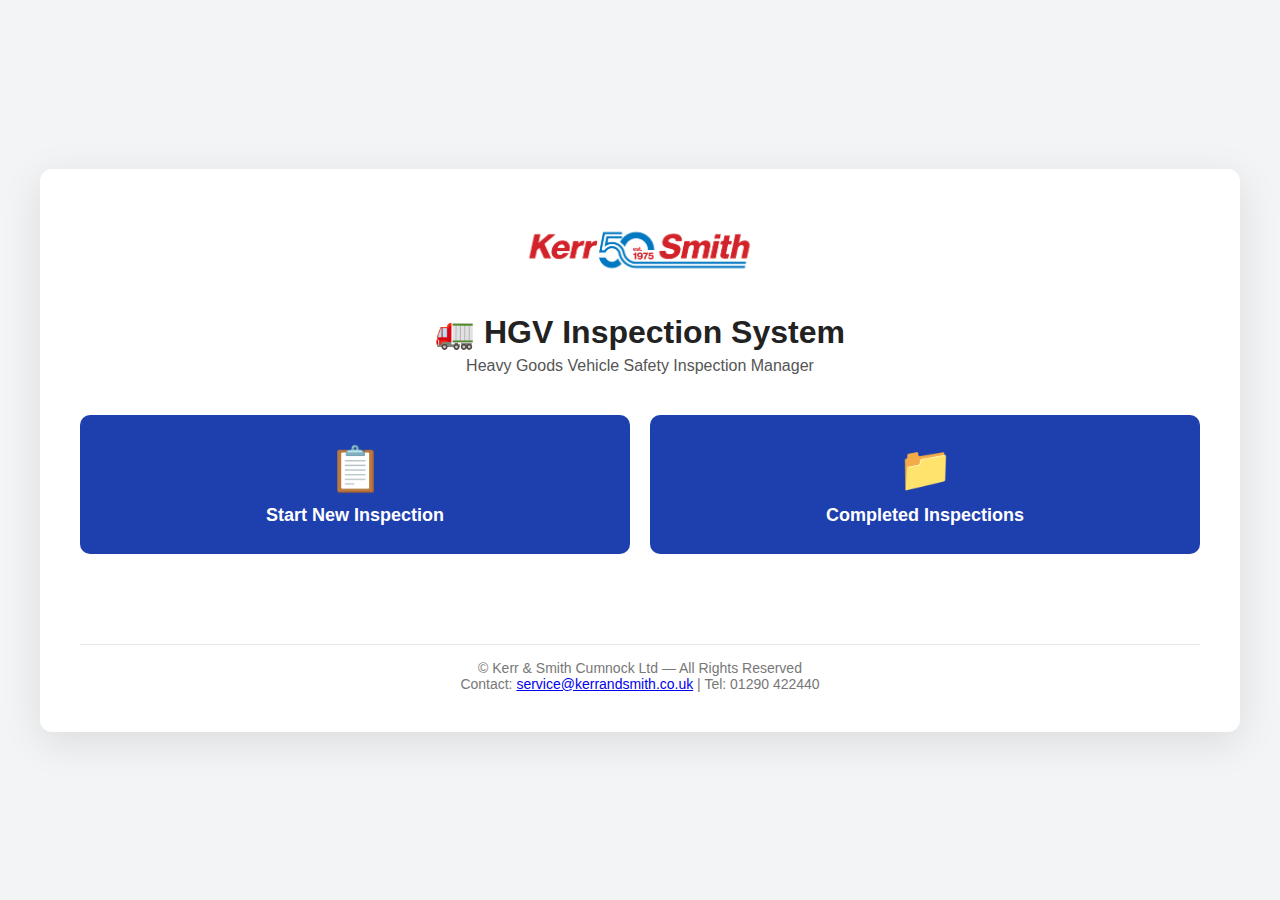
<file: hgvInspection/index.html>
<!DOCTYPE html>
<html lang="en">
<head>
<meta charset="UTF-8">
<meta name="viewport" content="width=device-width, initial-scale=1.0">
<title>HGV Inspection System</title>
<style>
* { margin: 0; padding: 0; box-sizing: border-box; }
body { font-family: Arial, sans-serif; background: #f3f4f6; min-height: 100vh; display: flex; justify-content: center; align-items: center; padding: 20px; }
.container { max-width: 1200px; width: 100%; background: #fff; border-radius: 12px; box-shadow: 0 10px 40px rgba(0,0,0,0.1); padding: 40px; display: flex; flex-direction: column; justify-content: space-between; }
.header { text-align: center; margin-bottom: 40px; }
.header img { height: 80px; margin-bottom: 20px; }
.header h1 { color: #222; font-size: 32px; margin-bottom: 6px; }
.header p { color: #555; font-size: 16px; }
.button-grid { display: grid; grid-template-columns: repeat(auto-fit, minmax(250px, 1fr)); gap: 20px; margin-bottom: 40px; }
.action-button { padding: 28px; background: #1e40af; color: white; border: none; border-radius: 10px; font-size: 18px; font-weight: bold; cursor: pointer; transition: transform 0.2s, background 0.2s; display: flex; flex-direction: column; align-items: center; gap: 10px; }
.action-button:hover { transform: translateY(-4px); background: #1d4ed8; }
.action-button:active { transform: translateY(-1px); }
.action-button .icon { font-size: 44px; }
.inspections-section { margin-top: 40px; display: none; }
.inspections-section.active { display: block; }
.inspections-section h2 { color: #333; margin-bottom: 20px; padding-bottom: 10px; border-bottom: 3px solid #1e40af; }
#searchBar { width: 100%; padding: 12px 16px; border: 2px solid #ddd; border-radius: 8px; font-size: 16px; margin-bottom: 20px; transition: border-color 0.2s; }
#searchBar:focus { border-color: #1e40af; outline: none; }
.inspections-grid { display: grid; grid-template-columns: repeat(auto-fill, minmax(250px, 1fr)); gap: 20px; margin-top: 20px; }
.inspection-card { background: #f9f9f9; border-radius: 8px; padding: 20px; cursor: pointer; transition: all 0.3s; border: 2px solid #e0e0e0; }
.inspection-card:hover { transform: translateY(-4px); border-color: #1e40af; box-shadow: 0 5px 15px rgba(0,0,0,0.05); }
.inspection-card .filename { font-weight: bold; color: #333; margin-bottom: 8px; word-break: break-word; }
.inspection-card .date { color: #666; font-size: 14px; }
.loading { text-align: center; padding: 40px; color: #666; font-size: 18px; }
.error, .success { color: white; padding: 15px; border-radius: 8px; margin-top: 20px; text-align: center; }
.error { background: #ef4444; } .success { background: #22c55e; }
.spinner { border: 4px solid #f3f3f3; border-top: 4px solid #1e40af; border-radius: 50%; width: 40px; height: 40px; animation: spin 1s linear infinite; margin: 20px auto; }
@keyframes spin { 0% { transform: rotate(0deg); } 100% { transform: rotate(360deg); } }
footer { margin-top: 50px; text-align: center; font-size: 14px; color: #777; border-top: 1px solid #e5e7eb; padding-top: 15px; }
</style>
</head>
<body>
<div class="container">
  <div>
    <div class="header">
      <img src="kandslogo.png" alt="Kerr & Smith Cumnock Ltd Logo">
      <h1>🚛 HGV Inspection System</h1>
      <p>Heavy Goods Vehicle Safety Inspection Manager</p>
    </div>
    <div class="button-grid">
      <button class="action-button" onclick="startNewInspection()">
        <span class="icon">📋</span><span>Start New Inspection</span>
      </button>
      <button class="action-button" onclick="fetchInspections()">
        <span class="icon">📁</span><span>Completed Inspections</span>
      </button>
    </div>
    <div id="inspectionsSection" class="inspections-section">
      <h2>📄 Saved Inspections</h2>
      <input type="text" id="searchBar" placeholder="Search inspections..." oninput="filterInspections()">
      <div id="inspectionsGrid" class="inspections-grid"></div>
    </div>
    <div id="message"></div>
  </div>
  <footer>
    © Kerr & Smith Cumnock Ltd — All Rights Reserved<br>
    Contact: <a href="mailto:service@kerrandsmith.co.uk">service@kerrandsmith.co.uk</a> | Tel: 01290 422440
  </footer>
</div>
<script>
const GITHUB_OWNER = 'KSCumnock';
const GITHUB_REPO = 'HGV_Inspections';
const GITHUB_PATH = 'Inspections';
const CLOUDFLARE_WORKER_URL = 'https://hgv-inspection-token.ske-d03.workers.dev';
let allFiles = [];
function startNewInspection(){window.location.href='hgv-inspection-app.html';}
async function fetchInspections(){const s=document.getElementById('inspectionsSection'),g=document.getElementById('inspectionsGrid'),m=document.getElementById('message');s.classList.add('active');g.innerHTML='<div class="loading"><div class="spinner"></div><p>Loading inspections...</p></div>';m.innerHTML='';try{const t=await fetch(CLOUDFLARE_WORKER_URL);if(!t.ok)throw new Error('Failed to fetch authentication token');const d=await t.json(),n=d.token,u=`https://api.github.com/repos/${GITHUB_OWNER}/${GITHUB_REPO}/contents/${GITHUB_PATH}`,r=await fetch(u,{headers:{'Authorization':`token ${n}`,'Accept':'application/vnd.github.v3+json'}});if(!r.ok)throw new Error(`GitHub API error: ${r.status}`);const f=await r.json();allFiles=f.filter(e=>e.name.toLowerCase().endsWith('.pdf'));renderInspections(allFiles);m.innerHTML=`<div class="success">✓ Found ${allFiles.length} inspection(s)</div>`}catch(e){console.error('Error fetching inspections:',e);g.innerHTML='';m.innerHTML=`<div class="error">Error: ${e.message}</div>`;}}
function renderInspections(f){const g=document.getElementById('inspectionsGrid');if(f.length===0){g.innerHTML='<div class="loading"><p>No inspections found</p></div>';return;}g.innerHTML='';f.forEach(e=>{const c=document.createElement('div');c.className='inspection-card';c.onclick=()=>downloadPDF(e.download_url,e.name);c.innerHTML=`<div class="filename">📄 ${e.name}</div><div class="date">Size: ${formatBytes(e.size)}</div>`;g.appendChild(c);});}
function filterInspections(){const q=document.getElementById('searchBar').value.toLowerCase(),f=allFiles.filter(e=>e.name.toLowerCase().includes(q));renderInspections(f);}
async function downloadPDF(u,f){try{const r=await fetch(u);const b=await r.blob();const d=window.URL.createObjectURL(b);const a=document.createElement('a');a.href=d;a.download=f;document.body.appendChild(a);a.click();window.URL.revokeObjectURL(d);document.body.removeChild(a);document.getElementById('message').innerHTML=`<div class="success">✓ Downloaded: ${f}</div>`;setTimeout(()=>document.getElementById('message').innerHTML='',3000);}catch(e){console.error('Error downloading PDF:',e);document.getElementById('message').innerHTML=`<div class="error">Error downloading file: ${e.message}</div>`;}}
function formatBytes(b){if(b===0)return'0 Bytes';const k=1024,s=['Bytes','KB','MB'],i=Math.floor(Math.log(b)/Math.log(k));return Math.round(b/Math.pow(k,i)*100)/100+' '+s[i];}
</script>
</body>
</html>
</file>
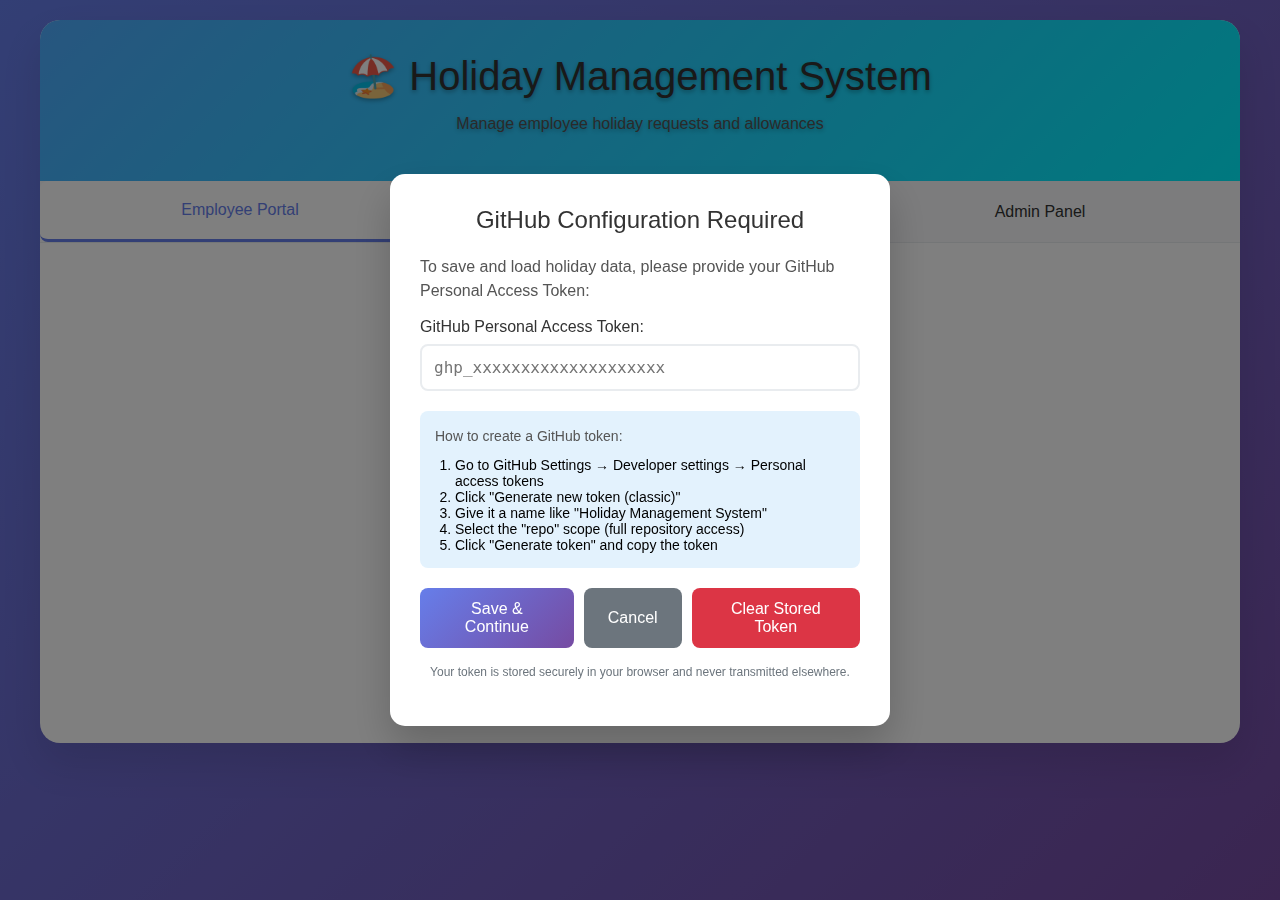
<file: holidayManager.html>
<!DOCTYPE html>
<html lang="en">
<head>
    <meta charset="UTF-8">
    <meta name="viewport" content="width=device-width, initial-scale=1.0">
    <title>Holiday Management System</title>
    <style>
        * {
            margin: 0;
            padding: 0;
            box-sizing: border-box;
        }
        
        body {
            font-family: -apple-system, BlinkMacSystemFont, 'Segoe UI', Roboto, sans-serif;
            background: linear-gradient(135deg, #667eea 0%, #764ba2 100%);
            min-height: 100vh;
            padding: 20px;
        }
        
        .container {
            max-width: 1200px;
            margin: 0 auto;
            background: white;
            border-radius: 20px;
            box-shadow: 0 20px 40px rgba(0,0,0,0.1);
            overflow: hidden;
        }
        
        .header {
            background: linear-gradient(135deg, #4facfe 0%, #00f2fe 100%);
            color: white;
            padding: 30px;
            text-align: center;
            text-shadow: 0 2px 4px rgba(0,0,0,0.3);
        }
        
        .header h1 {
            font-size: 2.5em;
            margin-bottom: 10px;
            font-weight: 300;
        }
        
        .tab-container {
            display: flex;
            background: #f8f9fa;
            border-bottom: 1px solid #e9ecef;
        }
        
        .tab {
            flex: 1;
            padding: 20px;
            text-align: center;
            cursor: pointer;
            background: #f8f9fa;
            border: none;
            font-size: 16px;
            font-weight: 500;
            transition: all 0.3s ease;
            color: #333;
        }
        
        .tab.active {
            background: white;
            color: #667eea;
            border-bottom: 3px solid #667eea;
        }
        
        .tab:hover {
            background: #e9ecef;
        }
        
        .tab.active:hover {
            background: white;
        }
        
        .content {
            padding: 30px;
            min-height: 500px;
        }
        
        .form-group {
            margin-bottom: 20px;
        }
        
        label {
            display: block;
            margin-bottom: 8px;
            font-weight: 500;
            color: #333;
        }
        
        input, select, textarea {
            width: 100%;
            padding: 12px;
            border: 2px solid #e9ecef;
            border-radius: 8px;
            font-size: 16px;
            transition: border-color 0.3s ease;
        }
        
        input:focus, select:focus, textarea:focus {
            outline: none;
            border-color: #667eea;
            box-shadow: 0 0 0 3px rgba(102, 126, 234, 0.1);
        }
        
        button {
            background: linear-gradient(135deg, #667eea 0%, #764ba2 100%);
            color: white;
            border: none;
            padding: 12px 24px;
            border-radius: 8px;
            font-size: 16px;
            font-weight: 500;
            cursor: pointer;
            transition: transform 0.2s ease;
        }
        
        button:hover {
            transform: translateY(-2px);
            box-shadow: 0 4px 12px rgba(102, 126, 234, 0.3);
        }
        
        button:disabled {
            background: #6c757d;
            cursor: not-allowed;
            transform: none;
            box-shadow: none;
        }
        
        .holiday-request {
            background: #f8f9fa;
            border-radius: 12px;
            padding: 20px;
            margin-bottom: 20px;
            border-left: 4px solid #667eea;
        }
        
        .holiday-request.pending {
            border-left-color: #ffc107;
            background: linear-gradient(to right, rgba(255, 193, 7, 0.03), white);
        }
        
        .holiday-request.approved {
            border-left-color: #28a745;
            background: linear-gradient(to right, rgba(40, 167, 69, 0.03), white);
        }
        
        .holiday-request.rejected {
            border-left-color: #dc3545;
            background: linear-gradient(to right, rgba(220, 53, 69, 0.03), white);
        }
        
        .holiday-request.cancelled {
            border-left-color: #6c757d;
            background: linear-gradient(to right, rgba(108, 117, 125, 0.03), white);
        }
        
        .status-badge {
            display: inline-block;
            padding: 4px 12px;
            border-radius: 20px;
            font-size: 14px;
            font-weight: 500;
            text-transform: uppercase;
        }
        
        .status-pending {
            background: #fff3cd;
            color: #856404;
        }
        
        .status-approved {
            background: #d4edda;
            color: #155724;
        }
        
        .status-rejected {
            background: #f8d7da;
            color: #721c24;
        }
        
        /* Global Typography Consistency */
        h1, h2, h3, h4, h5, h6 {
            font-weight: 500;
            color: #333;
            margin: 0 0 15px 0;
            line-height: 1.3;
        }
        
        h1 { font-size: 2.5em; }
        h2 { font-size: 2em; }
        h3 { font-size: 1.5em; }
        h4 { font-size: 1.25em; }
        h5 { font-size: 1.1em; }
        h6 { font-size: 1em; }
        
        p {
            margin: 0 0 15px 0;
            line-height: 1.5;
            color: #555;
        }
        
        /* Employee Cards Grid */
        .employee-cards-grid {
            display: grid;
            grid-template-columns: repeat(auto-fill, minmax(280px, 1fr));
            gap: 15px;
            margin-bottom: 30px;
        }
        
        .employee-card-selector {
            background: white;
            border: 2px solid #e9ecef;
            border-radius: 12px;
            padding: 20px;
            cursor: pointer;
            transition: all 0.2s ease;
            position: relative;
            box-shadow: 0 2px 8px rgba(0,0,0,0.05);
        }
        
        .employee-card-selector:hover {
            border-color: #667eea;
            transform: translateY(-2px);
            box-shadow: 0 4px 16px rgba(102, 126, 234, 0.15);
        }
        
        .employee-card-selector.selected {
            border-color: #667eea;
            background: #f8f9ff;
            box-shadow: 0 4px 16px rgba(102, 126, 234, 0.2);
        }
        
        .employee-card-name {
            font-size: 1.1em;
            font-weight: 500;
            color: #333;
            margin-bottom: 12px;
        }
        
        .employee-card-stats {
            display: grid;
            grid-template-columns: 1fr 1fr;
            gap: 8px;
            margin-bottom: 15px;
        }
        
        .employee-stat {
            font-size: 13px;
            color: #666;
        }
        
        .employee-stat strong {
            color: #333;
            font-weight: 500;
        }
        
        .employee-next-holiday {
            font-size: 12px;
            color: #667eea;
            background: rgba(102, 126, 234, 0.1);
            padding: 6px 10px;
            border-radius: 6px;
            text-align: center;
            font-weight: 500;
        }
        
        /* Half Day Styling */
        .half-day-container {
            margin-bottom: 10px;
        }
        
        .checkbox-label {
            display: flex;
            align-items: center;
            cursor: pointer;
            font-weight: 500;
            color: #333;
            user-select: none;
        }
        
        .checkbox-label input[type="checkbox"] {
            display: none;
        }
        
        .checkbox-custom {
            width: 20px;
            height: 20px;
            border: 2px solid #e9ecef;
            border-radius: 4px;
            margin-right: 10px;
            position: relative;
            transition: all 0.2s ease;
            background: white;
        }
        
        .checkbox-label input[type="checkbox"]:checked + .checkbox-custom {
            background: #667eea;
            border-color: #667eea;
        }
        
        .checkbox-label input[type="checkbox"]:checked + .checkbox-custom::after {
            content: "✓";
            position: absolute;
            top: 50%;
            left: 50%;
            transform: translate(-50%, -50%);
            color: white;
            font-size: 12px;
            font-weight: bold;
        }
        
        .checkbox-label:hover .checkbox-custom {
            border-color: #667eea;
        }
        
        .days-calculator {
            background: linear-gradient(135deg, rgba(102, 126, 234, 0.1), rgba(102, 126, 234, 0.05));
            border: 1px solid rgba(102, 126, 234, 0.2);
            border-radius: 8px;
            padding: 15px;
            text-align: center;
            color: #333;
        }
        
        .days-calculator span {
            color: #667eea;
            font-size: 1.2em;
        }
        
        .pin-modal {
            position: fixed;
            top: 0;
            left: 0;
            width: 100%;
            height: 100%;
            background: rgba(0,0,0,0.5);
            display: flex;
            justify-content: center;
            align-items: center;
            z-index: 1000;
        }
        
        .pin-content {
            background: white;
            padding: 30px;
            border-radius: 15px;
            text-align: center;
            box-shadow: 0 20px 40px rgba(0,0,0,0.2);
        }
        
        .pin-input {
            font-size: 24px;
            text-align: center;
            letter-spacing: 10px;
            margin: 20px 0;
            width: 200px;
        }
        
        .hidden {
            display: none;
        }
        
        .allowance-info {
            background: linear-gradient(135deg, #4facfe 0%, #00f2fe 100%);
            color: white;
            padding: 20px;
            border-radius: 12px;
            margin-bottom: 20px;
            text-align: center;
        }
        
        .grid {
            display: grid;
            grid-template-columns: repeat(auto-fit, minmax(300px, 1fr));
            gap: 20px;
        }
        
        .action-buttons {
            display: flex;
            gap: 10px;
            margin-top: 15px;
        }
        
        .btn-approve {
            background: linear-gradient(135deg, #28a745 0%, #20c997 100%);
        }
        
        .btn-reject {
            background: linear-gradient(135deg, #dc3545 0%, #fd7e14 100%);
        }
        
        .holiday-request.cancelled {
            border-left-color: #6c757d;
        }
        
        .status-cancelled {
            background: #e2e3e5;
            color: #383d41;
        }
        
        .btn-cancel {
            background: linear-gradient(135deg, #6c757d 0%, #5a6268 100%);
        }
        
        .btn-small {
            padding: 6px 12px;
            font-size: 14px;
        }
        
        .admin-section {
            background: #f8f9fa;
            border-radius: 12px;
            padding: 20px;
            margin-bottom: 20px;
        }
        
        .admin-section h3 {
            margin-bottom: 15px;
            color: #333;
            border-bottom: 2px solid #667eea;
            padding-bottom: 8px;
            font-weight: 500;
        }
        
        .admin-section h4 {
            color: #333;
            font-weight: 500;
            margin-bottom: 15px;
        }
        
        /* Consistent Card Styling */
        .employee-card, .holiday-request-card {
            background: white;
            border-radius: 12px;
            padding: 20px;
            margin-bottom: 15px;
            border: 1px solid #e9ecef;
            box-shadow: 0 2px 8px rgba(0,0,0,0.05);
            transition: all 0.2s ease;
        }
        
        .employee-card:hover, .holiday-request-card:hover {
            box-shadow: 0 4px 16px rgba(0,0,0,0.1);
            transform: translateY(-1px);
        }
        
        .employee-card {
            display: flex;
            justify-content: space-between;
            align-items: center;
        }
        
        .employee-card h5 {
            margin: 0 0 8px 0;
            color: #333;
            font-weight: 500;
            font-size: 1.1em;
        }
        
        .employee-card p {
            margin: 0;
            font-size: 13px;
            color: #666;
        }
        
        /* Holiday Request Cards */
        .holiday-request {
            background: white;
            border-radius: 12px;
            padding: 20px;
            margin-bottom: 15px;
            border-left: 4px solid #667eea;
            border: 1px solid #e9ecef;
            border-left: 4px solid #667eea;
            box-shadow: 0 2px 8px rgba(0,0,0,0.05);
        }
        
        .holiday-request h4 {
            color: #333;
            font-weight: 500;
            font-size: 1.1em;
            margin: 0 0 12px 0;
        }
        
        .holiday-request p {
            margin: 0 0 8px 0;
            font-size: 14px;
            color: #555;
        }
        
        .holiday-request p strong {
            color: #333;
            font-weight: 500;
        }
        
        .compact-grid {
            display: grid;
            grid-template-columns: 1fr 1fr;
            gap: 20px;
        }
        
        @media (max-width: 768px) {
            .compact-grid {
                grid-template-columns: 1fr;
            }
        }
        
        .employee-summary {
            background: white;
            border-radius: 8px;
            padding: 15px;
            margin-bottom: 10px;
            border-left: 4px solid #667eea;
            cursor: pointer;
            transition: transform 0.2s ease, box-shadow 0.2s ease;
        }
        
        .employee-summary:hover {
            transform: translateY(-2px);
            box-shadow: 0 4px 12px rgba(0,0,0,0.1);
        }
        
        .employee-name {
            font-weight: 500;
            color: #333;
            margin-bottom: 5px;
        }
        
        .employee-stats {
            font-size: 14px;
            color: #6c757d;
        }
        
        .modal {
            position: fixed;
            top: 0;
            left: 0;
            width: 100%;
            height: 100%;
            background: rgba(0,0,0,0.5);
            display: flex;
            justify-content: center;
            align-items: center;
            z-index: 1000;
        }
        
        .modal-content {
            background: white;
            border-radius: 15px;
            padding: 30px;
            max-width: 600px;
            max-height: 80vh;
            overflow-y: auto;
            box-shadow: 0 20px 40px rgba(0,0,0,0.2);
        }
        
        .modal-header {
            display: flex;
            justify-content: space-between;
            align-items: center;
            margin-bottom: 20px;
            border-bottom: 1px solid #e9ecef;
            padding-bottom: 15px;
        }
        
        .close-btn {
            background: none;
            border: none;
            font-size: 24px;
            cursor: pointer;
            color: #6c757d;
            padding: 0;
            width: 30px;
            height: 30px;
            display: flex;
            align-items: center;
            justify-content: center;
        }
        
        .close-btn:hover {
            color: #dc3545;
            transform: none;
            box-shadow: none;
        }
        
        .compact-request {
            background: white;
            border-radius: 8px;
            padding: 12px;
            margin-bottom: 8px;
            border-left: 3px solid #667eea;
            font-size: 14px;
        }
        
        .compact-request.pending {
            border-left-color: #ffc107;
        }
        
        .compact-request.approved {
            border-left-color: #28a745;
        }
        
        .compact-request.rejected {
            border-left-color: #dc3545;
        }
        
        .compact-request.cancelled {
            border-left-color: #6c757d;
        }
        
        .request-header {
            display: flex;
            justify-content: space-between;
            align-items: center;
            margin-bottom: 5px;
        }
        
        .request-dates {
            font-weight: 500;
            color: #333;
        }
        
        .tabs-container {
            display: flex;
            gap: 10px;
            margin-bottom: 20px;
        }
        
        .admin-tab-btn {
            padding: 8px 16px;
            border: 1px solid #d0d7de;
            background: #f6f8fa;
            color: #24292f;
            border-radius: 8px;
            cursor: pointer;
            font-size: 14px;
            font-weight: 500;
            transition: all 0.2s ease;
        }
        
        .admin-tab-btn.active {
            background: #667eea;
            color: white;
            border-color: #667eea;
        }
        
        .admin-tab-btn:hover {
            background: #e9ecef;
            border-color: #adb5bd;
            transform: none;
            box-shadow: none;
        }
        
        .admin-tab-btn.active:hover {
            background: #5a6bc4;
            border-color: #5a6bc4;
        }
        
        /* Calendar Styles */
        .calendar-container {
            background: white;
            border-radius: 12px;
            padding: 20px;
            margin-bottom: 20px;
            box-shadow: 0 4px 12px rgba(0,0,0,0.1);
        }
        
        .calendar-header {
            display: flex;
            justify-content: space-between;
            align-items: center;
            margin-bottom: 20px;
        }
        
        .calendar-nav {
            background: linear-gradient(135deg, #667eea 0%, #764ba2 100%);
            color: white;
            border: none;
            padding: 12px 16px;
            border-radius: 8px;
            cursor: pointer;
            font-size: 18px;
            font-weight: 500;
            min-width: 50px;
            box-shadow: 0 2px 8px rgba(102, 126, 234, 0.3);
            transition: all 0.2s ease;
        }
        
        .calendar-nav:hover {
            background: linear-gradient(135deg, #5a6bc4 0%, #6a4c93 100%);
            transform: translateY(-2px);
            box-shadow: 0 4px 12px rgba(102, 126, 234, 0.4);
        }
        
        .calendar-grid {
            display: grid;
            grid-template-columns: repeat(7, 1fr);
            gap: 1px;
            background: #e9ecef;
            border-radius: 8px;
            overflow: hidden;
        }
        
        .calendar-day-header {
            background: #667eea;
            color: white;
            padding: 10px;
            text-align: center;
            font-weight: 500;
            font-size: 14px;
        }
        
        .calendar-day {
            background: white;
            padding: 6px 4px;
            min-height: 80px;
            position: relative;
            cursor: pointer;
            transition: background-color 0.2s ease;
            display: flex;
            flex-direction: column;
            height: auto;
        }
        
        .calendar-day:hover {
            background: #f8f9fa;
        }
        
        .calendar-day.other-month {
            background: #f8f9fa;
            color: #6c757d;
        }
        
        .calendar-day.today {
            background: #e3f2fd;
            font-weight: bold;
        }
        
        .calendar-day.has-holiday {
            background: #fff3cd;
        }
        
        .calendar-day.has-holiday.today {
            background: #fff3cd;
        }
        
        .calendar-day-number {
            font-weight: 500;
            margin-bottom: 4px;
            font-size: 14px;
        }
        
        .calendar-day.today .calendar-day-number {
            color: #1976d2;
        }
        
        .employee-name-list {
            font-size: 10px;
            line-height: 1.2;
            color: #666;
            flex: 1;
        }
        
        .employee-name-item {
            background: rgba(102, 126, 234, 0.1);
            border-radius: 3px;
            padding: 1px 3px;
            margin-bottom: 1px;
            display: block;
            white-space: nowrap;
            overflow: hidden;
            text-overflow: ellipsis;
            border-left: 2px solid #667eea;
        }
        
        .employee-name-item.pending {
            background: rgba(255, 193, 7, 0.1);
            border-left-color: #ffc107;
        }
        
        .employee-name-item.approved {
            background: rgba(40, 167, 69, 0.1);
            border-left-color: #28a745;
        }
        
        .employee-name-item.rejected {
            background: rgba(220, 53, 69, 0.1);
            border-left-color: #dc3545;
        }
        
        .employee-name-item.cancelled {
            background: rgba(108, 117, 125, 0.1);
            border-left-color: #6c757d;
        }
        
        /* Popover Styles */
        .popover {
            position: absolute;
            background: white;
            border: 1px solid #e9ecef;
            border-radius: 8px;
            box-shadow: 0 8px 24px rgba(0,0,0,0.15);
            padding: 15px;
            z-index: 1001;
            max-width: 300px;
            min-width: 200px;
        }
        
        .popover-header {
            font-weight: 500;
            margin-bottom: 10px;
            color: #333;
            border-bottom: 1px solid #e9ecef;
            padding-bottom: 8px;
        }
        
        .popover-employee {
            margin-bottom: 8px;
            padding: 8px;
            background: #f8f9fa;
            border-radius: 6px;
            font-size: 14px;
        }
        
        .popover-employee strong {
            color: #667eea;
        }
        
        .loading {
            text-align: center;
            padding: 20px;
            color: #6c757d;
        }
        
        .error {
            background: #f8d7da;
            color: #721c24;
            padding: 15px;
            border-radius: 8px;
            margin-bottom: 20px;
        }
    </style>
</head>
<body>
    <div class="container">
        <div class="header">
            <h1>🏖️ Holiday Management System</h1>
            <p>Manage employee holiday requests and allowances</p>
        </div>
        
        <div class="tab-container">
            <button class="tab active" onclick="showTab('employee')">Employee Portal</button>
            <button class="tab" onclick="showTab('calendar')">Calendar View</button>
            <button class="tab" onclick="showTab('admin')">Admin Panel</button>
        </div>
        
        <!-- Employee Portal -->
        <div id="employee-tab" class="content">
            <div class="loading" id="employee-loading">Loading employees...</div>
            <div id="employee-error" class="error hidden"></div>
            
            <div id="employee-content" class="hidden">
                <h3 style="margin-bottom: 20px; color: #333; font-weight: 500;">Select Employee</h3>
                <div id="employee-cards" class="employee-cards-grid"></div>
                
                <div id="employee-info" class="hidden">
                    <div class="allowance-info">
                        <h3 style="margin: 0 0 10px 0; font-weight: 500;">Holiday Allowance</h3>
                        <p style="margin: 0; font-size: 16px;"><span id="remaining-days">0</span> days remaining out of <span id="total-days">0</span> total days</p>
                    </div>
                    
                    <form id="holiday-form" onsubmit="submitHolidayRequest(event)">
                        <div class="grid">
                            <div>
                                <div class="form-group">
                                    <label for="start-date">Start Date:</label>
                                    <input type="date" id="start-date" required>
                                </div>
                                
                                <div class="form-group">
                                    <label for="end-date">End Date:</label>
                                    <input type="date" id="end-date" required>
                                </div>
                                
                                <div class="form-group">
                                    <div class="half-day-container">
                                        <label class="checkbox-label">
                                            <input type="checkbox" id="half-day-toggle" onchange="toggleHalfDay()">
                                            <span class="checkbox-custom"></span>
                                            Half Day Request
                                        </label>
                                    </div>
                                </div>
                                
                                <div class="form-group hidden" id="half-day-options">
                                    <label for="half-day-period">Time Period:</label>
                                    <select id="half-day-period">
                                        <option value="morning">Morning (AM)</option>
                                        <option value="afternoon">Afternoon (PM)</option>
                                    </select>
                                </div>
                            </div>
                            
                            <div>
                                <div class="form-group">
                                    <label for="reason">Reason (optional):</label>
                                    <textarea id="reason" rows="4" placeholder="Family vacation, medical appointment, etc."></textarea>
                                </div>
                                
                                <div class="form-group">
                                    <div class="days-calculator" id="days-preview">
                                        <strong>Days to be deducted:</strong> <span id="calculated-days">0</span>
                                    </div>
                                </div>
                            </div>
                        </div>
                        
                        <button type="submit">Submit Holiday Request</button>
                    </form>
                    
                    <h3 style="margin: 40px 0 20px 0; color: #333; font-weight: 500;">Your Holiday Requests</h3>
                    <div id="employee-requests"></div>
                </div>
            </div>
        </div>
        
        <!-- Calendar View -->
        <div id="calendar-tab" class="content hidden">
            <div class="calendar-container">
                <div class="calendar-header">
                    <button class="calendar-nav" onclick="changeMonth(-1)">❮</button>
                    <h3 id="calendar-title"></h3>
                    <button class="calendar-nav" onclick="changeMonth(1)">❯</button>
                </div>
                <div class="calendar-grid" id="calendar-grid"></div>
            </div>
            <p style="color: #6c757d; text-align: center; margin-top: 10px;">
                💡 Click on dates with employee names to see detailed holiday information
            </p>
        </div>
        
        <!-- Admin Panel -->
        <div id="admin-tab" class="content hidden">
            <div class="loading" id="admin-loading">Loading admin data...</div>
            <div id="admin-error" class="error hidden"></div>
            
            <div id="admin-content" class="hidden">
                <!-- Admin Navigation Tabs -->
                <div class="tabs-container">
                    <button class="admin-tab-btn active" onclick="showAdminSection('pending')">Pending Requests</button>
                    <button class="admin-tab-btn" onclick="showAdminSection('employees')">Employee Management</button>
                    <button class="admin-tab-btn" onclick="showAdminSection('all-requests')">All Requests</button>
                    <button class="admin-tab-btn" onclick="showAdminSection('employee-view')">Employee Quick View</button>
                    <button class="admin-tab-btn" onclick="showAdminSection('reports')">📄 Reports</button>
                </div>
                
                <!-- Pending Requests Section -->
                <div id="admin-pending" class="admin-section">
                    <h3>🕒 Pending Holiday Requests</h3>
                    <div id="pending-requests"></div>
                </div>
                
                <!-- Employee Management Section -->
                <div id="admin-employees" class="admin-section hidden">
                    <h3>👥 Employee Management</h3>
                    <div class="compact-grid">
                        <div>
                            <h4>Add New Employee</h4>
                            <form id="add-employee-form" onsubmit="addEmployee(event)">
                                <div class="form-group">
                                    <label for="employee-name">Employee Name:</label>
                                    <input type="text" id="employee-name" required>
                                </div>
                                
                                <div class="form-group">
                                    <label for="employee-allowance">Annual Holiday Allowance:</label>
                                    <input type="number" id="employee-allowance" value="25" min="1" required>
                                </div>
                                
                                <button type="submit">Add Employee</button>
                            </form>
                        </div>
                        
                        <div>
                            <h4>Current Employees</h4>
                            <div id="employee-list"></div>
                        </div>
                    </div>
                </div>
                
                <!-- All Requests Section -->
                <div id="admin-all-requests" class="admin-section hidden">
                    <h3>📋 All Holiday Requests</h3>
                    <div id="all-requests"></div>
                </div>
                
                <!-- Employee Quick View Section -->
                <div id="admin-employee-view" class="admin-section hidden">
                    <h3>👤 Employee Quick View</h3>
                    <p style="color: #6c757d; margin-bottom: 15px;">Click on any employee to view their holiday history</p>
                    <div id="employee-quick-view"></div>
                </div>
                
                <!-- Employee Reports Section -->
                <div id="admin-reports" class="admin-section hidden">
                    <h3>📄 Employee Reports</h3>
                    <p style="color: #6c757d; margin-bottom: 20px;">Generate detailed holiday reports for individual employees or all employees</p>
                    
                    <div class="compact-grid">
                        <div>
                            <h4>Individual Employee Report</h4>
                            <div class="form-group">
                                <label for="report-employee-select">Select Employee:</label>
                                <select id="report-employee-select">
                                    <option value="">Choose an employee...</option>
                                </select>
                            </div>
                            <button onclick="exportEmployeeReport()" id="export-single-btn" disabled>Export Employee Report</button>
                        </div>
                        
                        <div>
                            <h4>All Employees Report</h4>
                            <p style="font-size: 14px; color: #6c757d; margin-bottom: 15px;">
                                Generate a comprehensive report containing holiday data for all employees.
                            </p>
                            <button onclick="exportAllEmployeesReport()">Export All Employees Report</button>
                        </div>
                    </div>
                </div>
            </div>
        </div>
    </div>
    
    <!-- PIN Modal -->
    <div id="pin-modal" class="pin-modal hidden">
        <div class="pin-content">
            <h3>Admin Access Required</h3>
            <p>Please enter the admin PIN:</p>
            <input type="password" id="pin-input" class="pin-input" maxlength="4" placeholder="****">
            <div>
                <button onclick="checkPin()">Enter</button>
                <button onclick="closePinModal()" style="margin-left: 10px; background: #6c757d;">Cancel</button>
            </div>
        </div>
    </div>
    
    <!-- GitHub Token Modal -->
    <div id="github-token-modal" class="pin-modal hidden">
        <div class="pin-content" style="max-width: 500px; text-align: left;">
            <h3 style="text-align: center; margin-bottom: 20px;">GitHub Configuration Required</h3>
            <p style="margin-bottom: 15px;">To save and load holiday data, please provide your GitHub Personal Access Token:</p>
            
            <div class="form-group">
                <label for="github-token-input">GitHub Personal Access Token:</label>
                <input type="password" id="github-token-input" placeholder="ghp_xxxxxxxxxxxxxxxxxxxx" style="font-family: monospace;">
            </div>
            
            <div style="background: #e3f2fd; padding: 15px; border-radius: 8px; margin: 15px 0; font-size: 14px;">
                <p style="margin: 0 0 10px 0; font-weight: 500;">How to create a GitHub token:</p>
                <ol style="margin: 0; padding-left: 20px;">
                    <li>Go to GitHub Settings → Developer settings → Personal access tokens</li>
                    <li>Click "Generate new token (classic)"</li>
                    <li>Give it a name like "Holiday Management System"</li>
                    <li>Select the "repo" scope (full repository access)</li>
                    <li>Click "Generate token" and copy the token</li>
                </ol>
            </div>
            
            <div style="display: flex; gap: 10px; justify-content: center; margin-top: 20px;">
                <button onclick="saveGitHubToken()" id="save-token-btn">Save & Continue</button>
                <button onclick="closeGitHubTokenModal()" style="background: #6c757d;">Cancel</button>
                <button onclick="clearStoredToken()" style="background: #dc3545;">Clear Stored Token</button>
            </div>
            
            <p style="font-size: 12px; color: #6c757d; text-align: center; margin-top: 15px;">
                Your token is stored securely in your browser and never transmitted elsewhere.
            </p>
        </div>
    </div>

    <!-- Employee Detail Modal -->
    <div id="employee-modal" class="modal hidden">
        <div class="modal-content">
            <div class="modal-header">
                <h3 id="employee-modal-title">Employee Holiday History</h3>
                <button class="close-btn" onclick="closeEmployeeModal()">×</button>
            </div>
            <div id="employee-modal-content"></div>
        </div>
    </div>

    <script>
        // Configuration - GitHub Integration
        const GITHUB_CONFIG = {
            owner: 'KSCumnock',
            repo: 'Holidays',
            branch: 'main',
            token: null, // Will be set by user input
        };
        
        const GITHUB_API_BASE = `https://api.github.com/repos/${GITHUB_CONFIG.owner}/${GITHUB_CONFIG.repo}/contents/`;
        const EMPLOYEES_FILE = 'employees.json';
        const HOLIDAY_REQUESTS_FILE = 'holiday-requests.json';
        
        // GitHub token management
        function getGitHubToken() {
            // First check memory, then local storage
            if (GITHUB_CONFIG.token) {
                return GITHUB_CONFIG.token;
            }
            
            // Try to get from local storage
            const storedToken = localStorage.getItem('github_token');
            if (storedToken) {
                GITHUB_CONFIG.token = storedToken;
                return storedToken;
            }
            
            return null;
        }
        
        function setGitHubToken(token) {
            GITHUB_CONFIG.token = token;
            // Store in local storage for persistence
            if (token) {
                localStorage.setItem('github_token', token);
            } else {
                localStorage.removeItem('github_token');
            }
        }
        
        function clearGitHubToken() {
            GITHUB_CONFIG.token = null;
            localStorage.removeItem('github_token');
        }
        
        function promptForGitHubToken() {
            return new Promise((resolve) => {
                document.getElementById('github-token-modal').classList.remove('hidden');
                document.getElementById('github-token-modal').style.display = 'flex';
                
                // Store the resolve function so we can call it later
                window.tokenPromiseResolve = resolve;
            });
        }
        
        function saveGitHubToken() {
            const token = document.getElementById('github-token-input').value.trim();
            
            if (!token) {
                alert('Please enter a valid GitHub token.');
                return;
            }
            
            if (!token.startsWith('ghp_') && !token.startsWith('github_pat_')) {
                alert('GitHub tokens should start with "ghp_" or "github_pat_". Please check your token.');
                return;
            }
            
            setGitHubToken(token);
            closeGitHubTokenModal();
            
            // Resolve the promise to continue with the original operation
            if (window.tokenPromiseResolve) {
                window.tokenPromiseResolve(token);
                window.tokenPromiseResolve = null;
            }
            
            console.log('GitHub token saved successfully');
        }
        
        function closeGitHubTokenModal() {
            const modal = document.getElementById('github-token-modal');
            modal.classList.add('hidden');
            modal.style.display = 'none';
            document.getElementById('github-token-input').value = '';
            
            // If user cancels, reject the promise
            if (window.tokenPromiseResolve) {
                window.tokenPromiseResolve(null);
                window.tokenPromiseResolve = null;
            }
        }
        
        function clearStoredToken() {
            if (confirm('Are you sure you want to clear the stored GitHub token? You will need to enter it again.')) {
                clearGitHubToken();
                alert('GitHub token cleared. Please enter a new token.');
                document.getElementById('github-token-input').value = '';
                document.getElementById('github-token-input').focus();
            }
        }
        
        async function ensureGitHubToken() {
            if (!getGitHubToken()) {
                const token = await promptForGitHubToken();
                if (!token) {
                    throw new Error('GitHub token is required to proceed.');
                }
            }
            return getGitHubToken();
        }
        
        // GitHub API Functions
        async function getFileFromGitHub(filename) {
            try {
                const token = await ensureGitHubToken();
                
                const response = await fetch(GITHUB_API_BASE + filename, {
                    headers: {
                        'Authorization': `token ${token}`,
                        'Accept': 'application/vnd.github.v3+json'
                    }
                });
                
                if (!response.ok) {
                    if (response.status === 401) {
                        // Clear the invalid token and prompt for a new one
                        clearGitHubToken();
                        throw new Error('Invalid GitHub token. Please check your token and try again.');
                    }
                    throw new Error(`Failed to fetch ${filename}: ${response.statusText}`);
                }
                
                const data = await response.json();
                return {
                    content: JSON.parse(atob(data.content)),
                    sha: data.sha
                };
            } catch (error) {
                console.error(`Error fetching ${filename}:`, error);
                throw error;
            }
        }
        
        async function saveFileToGitHub(filename, content, sha, commitMessage) {
            try {
                const token = await ensureGitHubToken();
                
                const response = await fetch(GITHUB_API_BASE + filename, {
                    method: 'PUT',
                    headers: {
                        'Authorization': `token ${token}`,
                        'Accept': 'application/vnd.github.v3+json',
                        'Content-Type': 'application/json'
                    },
                    body: JSON.stringify({
                        message: commitMessage,
                        content: btoa(JSON.stringify(content, null, 2)),
                        sha: sha,
                        branch: GITHUB_CONFIG.branch
                    })
                });
                
                if (!response.ok) {
                    if (response.status === 401) {
                        // Clear the invalid token and prompt for a new one
                        clearGitHubToken();
                        throw new Error('Invalid GitHub token. Please check your token and try again.');
                    }
                    throw new Error(`Failed to save ${filename}: ${response.statusText}`);
                }
                
                return await response.json();
            } catch (error) {
                console.error(`Error saving ${filename}:`, error);
                throw error;
            }
        }
        
        // Data storage with GitHub SHA tracking
        let employees = [];
        let holidayRequests = [];
        let employeesSha = null;
        let holidayRequestsSha = null;
        let currentEmployee = null;
        let nextRequestId = 1;
        let nextEmployeeId = 1;
        let currentDate = new Date();
        let currentPopover = null;
        
        // API Functions
        async function loadEmployees() {
            try {
                const fileData = await getFileFromGitHub(EMPLOYEES_FILE);
                employees = fileData.content;
                employeesSha = fileData.sha;
                
                // Update next ID based on existing data
                if (employees.length > 0) {
                    nextEmployeeId = Math.max(...employees.map(emp => emp.id)) + 1;
                }
                
                return employees;
            } catch (error) {
                console.error('Error loading employees:', error);
                throw error;
            }
        }
        
        async function loadHolidayRequests() {
            try {
                const fileData = await getFileFromGitHub(HOLIDAY_REQUESTS_FILE);
                holidayRequests = fileData.content;
                holidayRequestsSha = fileData.sha;
                
                // Update next ID based on existing data
                if (holidayRequests.length > 0) {
                    nextRequestId = Math.max(...holidayRequests.map(req => req.id)) + 1;
                }
                
                return holidayRequests;
            } catch (error) {
                console.error('Error loading holiday requests:', error);
                throw error;
            }
        }
        
        async function saveEmployees() {
            try {
                const result = await saveFileToGitHub(
                    EMPLOYEES_FILE, 
                    employees, 
                    employeesSha, 
                    'Update employees data'
                );
                employeesSha = result.content.sha;
                console.log('Employees saved successfully to GitHub');
            } catch (error) {
                console.error('Error saving employees:', error);
                alert('Failed to save employee data to GitHub. Please try again.');
                throw error;
            }
        }
        
        async function saveHolidayRequests() {
            try {
                const result = await saveFileToGitHub(
                    HOLIDAY_REQUESTS_FILE, 
                    holidayRequests, 
                    holidayRequestsSha, 
                    'Update holiday requests data'
                );
                holidayRequestsSha = result.content.sha;
                console.log('Holiday requests saved successfully to GitHub');
            } catch (error) {
                console.error('Error saving holiday requests:', error);
                alert('Failed to save holiday request data to GitHub. Please try again.');
                throw error;
            }
        }
        
        // Initialize the app
        async function init() {
            try {
                // Force hide all modals on startup
                const employeeModal = document.getElementById('employee-modal');
                const pinModal = document.getElementById('pin-modal');
                const githubTokenModal = document.getElementById('github-token-modal');
                
                employeeModal.classList.add('hidden');
                employeeModal.style.display = 'none';
                pinModal.classList.add('hidden');
                pinModal.style.display = 'none';
                githubTokenModal.classList.add('hidden');
                githubTokenModal.style.display = 'none';
                
                // Show loading state
                document.getElementById('employee-loading').classList.remove('hidden');
                document.getElementById('employee-content').classList.add('hidden');
                document.getElementById('employee-error').classList.add('hidden');
                
                // Ensure we have a GitHub token before proceeding
                await ensureGitHubToken();
                
                // Now load the data
                await loadEmployees();
                await loadHolidayRequests();
                populateEmployeeCards();
                renderCalendar();
                showTab('employee');
                
                document.getElementById('employee-loading').classList.add('hidden');
                document.getElementById('employee-content').classList.remove('hidden');
            } catch (error) {
                document.getElementById('employee-loading').classList.add('hidden');
                document.getElementById('employee-error').textContent = 'Failed to load data: ' + error.message;
                document.getElementById('employee-error').classList.remove('hidden');
                
                // If it's a token error, show a helpful message
                if (error.message.includes('GitHub token')) {
                    document.getElementById('employee-error').innerHTML = `
                        <strong>GitHub Token Required</strong><br>
                        Please refresh the page and enter a valid GitHub Personal Access Token to continue.
                        <br><br>
                        <button onclick="location.reload()" style="margin-top: 10px;">Refresh Page</button>
                    `;
                }
            }
        }
        
        // Tab switching
        function showTab(tabName) {
            document.querySelectorAll('.tab').forEach(tab => tab.classList.remove('active'));
            document.querySelectorAll('.content').forEach(content => content.classList.add('hidden'));
            
            if (tabName === 'admin') {
                document.getElementById('pin-modal').classList.remove('hidden');
                document.getElementById('pin-modal').style.display = 'flex';
            } else if (tabName === 'calendar') {
                document.getElementById('calendar-tab').classList.remove('hidden');
                document.querySelectorAll('.tab')[1].classList.add('active');
                renderCalendar();
            } else {
                document.getElementById('employee-tab').classList.remove('hidden');
                document.querySelectorAll('.tab')[0].classList.add('active');
            }
            
            // Close any open popovers
            closePopover();
        }
        
        // PIN modal functions
        async function checkPin() {
            const pin = document.getElementById('pin-input').value;
            if (pin === '4224') {
                closePinModal();
                document.getElementById('admin-tab').classList.remove('hidden');
                document.querySelectorAll('.tab')[2].classList.add('active');
                await loadAdminData();
            } else {
                alert('Incorrect PIN. Please try again.');
                document.getElementById('pin-input').value = '';
            }
        }
        
        function closePinModal() {
            const pinModal = document.getElementById('pin-modal');
            pinModal.classList.add('hidden');
            pinModal.style.display = 'none';
            document.getElementById('pin-input').value = '';
        }
        
        // Employee functions
        function populateEmployeeCards() {
            const container = document.getElementById('employee-cards');
            
            if (employees.length === 0) {
                container.innerHTML = '<p>No employees found.</p>';
                return;
            }
            
            container.innerHTML = employees.map(employee => {
                const remainingDays = employee.totalAllowance - employee.usedDays;
                const employeeRequests = holidayRequests.filter(req => req.employeeId === employee.id);
                const approvedRequests = employeeRequests.filter(req => req.status === 'approved');
                const pendingRequests = employeeRequests.filter(req => req.status === 'pending');
                
                // Find next upcoming holiday
                const today = new Date().toISOString().split('T')[0];
                const upcomingHolidays = approvedRequests.filter(req => req.startDate >= today)
                    .sort((a, b) => new Date(a.startDate) - new Date(b.startDate));
                
                let nextHolidayText = 'No upcoming holidays';
                let nextHolidayClass = 'none';
                
                if (upcomingHolidays.length > 0) {
                    const nextHoliday = upcomingHolidays[0];
                    const daysUntil = Math.ceil((new Date(nextHoliday.startDate) - new Date(today)) / (1000 * 60 * 60 * 24));
                    if (daysUntil === 0) {
                        nextHolidayText = 'Holiday starts today!';
                    } else if (daysUntil === 1) {
                        nextHolidayText = 'Holiday starts tomorrow';
                    } else {
                        nextHolidayText = `Next holiday in ${daysUntil} days`;
                    }
                    nextHolidayClass = '';
                }
                
                return `
                    <div class="employee-card-selector" onclick="selectEmployee(${employee.id})" data-employee-id="${employee.id}">
                        <div class="employee-card-name">${employee.name}</div>
                        <div class="employee-card-stats">
                            <div class="employee-stat">
                                <strong>${remainingDays}</strong> days left
                            </div>
                            <div class="employee-stat">
                                <strong>${pendingRequests.length}</strong> pending
                            </div>
                            <div class="employee-stat">
                                <strong>${employee.totalAllowance}</strong> total allowance
                            </div>
                            <div class="employee-stat">
                                <strong>${employeeRequests.length}</strong> total requests
                            </div>
                        </div>
                        <div class="employee-next-holiday ${nextHolidayClass}">
                            ${nextHolidayText}
                        </div>
                    </div>
                `;
            }).join('');
        }
        
        function selectEmployee(employeeId) {
            // Remove previous selection
            document.querySelectorAll('.employee-card-selector').forEach(card => {
                card.classList.remove('selected');
            });
            
            // Add selection to clicked card
            document.querySelector(`[data-employee-id="${employeeId}"]`).classList.add('selected');
            
            // Update current employee
            currentEmployee = employees.find(emp => emp.id === employeeId);
            
            if (currentEmployee) {
                document.getElementById('employee-info').classList.remove('hidden');
                document.getElementById('remaining-days').textContent = currentEmployee.totalAllowance - currentEmployee.usedDays;
                document.getElementById('total-days').textContent = currentEmployee.totalAllowance;
                loadEmployeeRequests();
            } else {
                document.getElementById('employee-info').classList.add('hidden');
            }
        }
        
        function calculateDays(startDate, endDate, isHalfDay = false) {
            const start = new Date(startDate);
            const end = new Date(endDate);
            const diffTime = Math.abs(end - start);
            const fullDays = Math.ceil(diffTime / (1000 * 60 * 60 * 24)) + 1;
            
            if (isHalfDay && fullDays === 1) {
                return 0.5;
            }
            return fullDays;
        }
        
        function toggleHalfDay() {
            const halfDayToggle = document.getElementById('half-day-toggle');
            const halfDayOptions = document.getElementById('half-day-options');
            const endDateInput = document.getElementById('end-date');
            const startDateInput = document.getElementById('start-date');
            
            if (halfDayToggle.checked) {
                halfDayOptions.classList.remove('hidden');
                // For half days, end date should match start date
                if (startDateInput.value) {
                    endDateInput.value = startDateInput.value;
                }
                endDateInput.disabled = true;
            } else {
                halfDayOptions.classList.add('hidden');
                endDateInput.disabled = false;
            }
            updateDaysPreview();
        }
        
        function updateDaysPreview() {
            const startDate = document.getElementById('start-date').value;
            const endDate = document.getElementById('end-date').value;
            const isHalfDay = document.getElementById('half-day-toggle').checked;
            const calculatedDaysSpan = document.getElementById('calculated-days');
            
            if (startDate && endDate) {
                const days = calculateDays(startDate, endDate, isHalfDay);
                calculatedDaysSpan.textContent = days;
            } else {
                calculatedDaysSpan.textContent = '0';
            }
        }
        
        async function submitHolidayRequest(event) {
            event.preventDefault();
            
            if (!currentEmployee) return;
            
            const startDate = document.getElementById('start-date').value;
            const endDate = document.getElementById('end-date').value;
            const reason = document.getElementById('reason').value;
            const isHalfDay = document.getElementById('half-day-toggle').checked;
            const halfDayPeriod = isHalfDay ? document.getElementById('half-day-period').value : null;
            
            const days = calculateDays(startDate, endDate, isHalfDay);
            const remainingDays = currentEmployee.totalAllowance - currentEmployee.usedDays;
            
            if (days > remainingDays) {
                alert(`You don't have enough holiday days remaining. You have ${remainingDays} days left.`);
                return;
            }
            
            const newRequest = {
                id: nextRequestId++,
                employeeId: currentEmployee.id,
                employeeName: currentEmployee.name,
                startDate,
                endDate: isHalfDay ? startDate : endDate, // Half days use same start/end date
                days,
                isHalfDay,
                halfDayPeriod,
                reason,
                status: 'pending',
                submittedDate: new Date().toISOString().split('T')[0]
            };
            
            holidayRequests.push(newRequest);
            await saveHolidayRequests();
            
            // Reset form
            document.getElementById('holiday-form').reset();
            document.getElementById('half-day-toggle').checked = false;
            document.getElementById('half-day-options').classList.add('hidden');
            document.getElementById('end-date').disabled = false;
            updateDaysPreview();
            
            // Refresh displays
            loadEmployeeRequests();
            populateEmployeeCards();
            renderCalendar(); // Update calendar view
            
            alert('Holiday request submitted successfully!');
        }
        
        function loadEmployeeRequests() {
            if (!currentEmployee) return;
            
            const container = document.getElementById('employee-requests');
            const requests = holidayRequests.filter(req => req.employeeId === currentEmployee.id);
            
            if (requests.length === 0) {
                container.innerHTML = '<p>No holiday requests found.</p>';
                return;
            }
            
            container.innerHTML = requests.map(request => {
                const dateRange = request.startDate === request.endDate ? 
                    request.startDate : 
                    `${request.startDate} to ${request.endDate}`;
                
                const dayText = request.isHalfDay ? 
                    `${request.days} day (${request.halfDayPeriod} half-day)` : 
                    `${request.days} days`;
                
                return `
                    <div class="holiday-request ${request.status}">
                        <div style="display: flex; justify-content: space-between; align-items: flex-start;">
                            <div style="flex: 1;">
                                <h4>${dateRange} (${dayText})</h4>
                                <p><strong>Reason:</strong> ${request.reason || 'Not specified'}</p>
                                <p><strong>Submitted:</strong> ${request.submittedDate}</p>
                            </div>
                            <div style="display: flex; flex-direction: column; align-items: flex-end; gap: 10px; margin-left: 15px;">
                                <span class="status-badge status-${request.status}">${request.status}</span>
                                ${request.status === 'pending' || request.status === 'approved' ? 
                                    `<button class="btn-cancel btn-small" onclick="cancelHolidayRequest(${request.id})">Cancel</button>` : ''}
                            </div>
                        </div>
                    </div>
                `;
            }).join('');
        }
        
        async function cancelHolidayRequest(requestId) {
            if (!confirm('Are you sure you want to cancel this holiday request?')) return;
            
            const request = holidayRequests.find(req => req.id === requestId);
            if (request) {
                // If the request was approved, return the days to the employee
                if (request.status === 'approved') {
                    const employee = employees.find(emp => emp.id === request.employeeId);
                    if (employee) {
                        employee.usedDays -= request.days;
                    }
                    await saveEmployees();
                }
                
                request.status = 'cancelled';
                await saveHolidayRequests();
                
                // Refresh displays
                loadEmployeeRequests();
                renderCalendar();
                
                alert('Holiday request cancelled successfully!');
            }
        }
        
        // Calendar functions
        function renderCalendar() {
            const year = currentDate.getFullYear();
            const month = currentDate.getMonth();
            
            // Update calendar title
            const monthNames = ["January", "February", "March", "April", "May", "June",
                "July", "August", "September", "October", "November", "December"];
            document.getElementById('calendar-title').textContent = `${monthNames[month]} ${year}`;
            
            // Get approved holidays for this month
            const allHolidays = holidayRequests.filter(req => req.status !== 'cancelled');
            
            // Create calendar grid
            const grid = document.getElementById('calendar-grid');
            grid.innerHTML = '';
            
            // Day headers
            const dayHeaders = ['Sun', 'Mon', 'Tue', 'Wed', 'Thu', 'Fri', 'Sat'];
            dayHeaders.forEach(day => {
                const dayHeader = document.createElement('div');
                dayHeader.className = 'calendar-day-header';
                dayHeader.textContent = day;
                grid.appendChild(dayHeader);
            });
            
            // Get first day of month and number of days
            const firstDay = new Date(year, month, 1);
            const lastDay = new Date(year, month + 1, 0);
            const startDate = new Date(firstDay);
            startDate.setDate(startDate.getDate() - firstDay.getDay());
            
            // Generate calendar days
            const today = new Date();
            const currentDateStr = today.toISOString().split('T')[0];
            
            for (let i = 0; i < 42; i++) { // 6 weeks
                const date = new Date(startDate);
                date.setDate(startDate.getDate() + i);
                
                const dayElement = document.createElement('div');
                dayElement.className = 'calendar-day';
                
                const dateStr = date.toISOString().split('T')[0];
                
                // Add day number
                const dayNumber = document.createElement('div');
                dayNumber.className = 'calendar-day-number';
                dayNumber.textContent = date.getDate();
                dayElement.appendChild(dayNumber);
                
                // Check if date is in current month
                if (date.getMonth() !== month) {
                    dayElement.classList.add('other-month');
                }
                
                // Check if date is today
                if (dateStr === currentDateStr) {
                    dayElement.classList.add('today');
                }
                
                // Check for holidays on this date
                const holidaysOnDate = getHolidaysOnDate(dateStr, allHolidays);
                if (holidaysOnDate.length > 0) {
                    dayElement.classList.add('has-holiday');
                    
                    // Create employee name list container
                    const employeeList = document.createElement('div');
                    employeeList.className = 'employee-name-list';
                    
                    // Add employee names
                    holidaysOnDate.forEach(holiday => {
                        const employeeName = document.createElement('span');
                        employeeName.className = `employee-name-item ${holiday.status}`;
                        employeeName.textContent = holiday.employeeName;
                        employeeName.title = `${holiday.employeeName} - ${holiday.reason || 'No reason specified'}`;
                        employeeList.appendChild(employeeName);
                    });
                    
                    dayElement.appendChild(employeeList);
                    
                    // Add click handler for popover
                    dayElement.addEventListener('click', (e) => {
                        e.stopPropagation();
                        showHolidayPopover(e.currentTarget, dateStr, holidaysOnDate);
                    });
                }
                
                grid.appendChild(dayElement);
            }
        }
        
        function getHolidaysOnDate(dateStr, holidays) {
            return holidays.filter(holiday => {
                const start = new Date(holiday.startDate);
                const end = new Date(holiday.endDate);
                const checkDate = new Date(dateStr);
                return checkDate >= start && checkDate <= end;
            });
        }
        
        function showHolidayPopover(element, dateStr, holidays) {
            closePopover();
            
            const popover = document.createElement('div');
            popover.className = 'popover';
            
            const formattedDate = new Date(dateStr).toLocaleDateString('en-US', {
                weekday: 'long',
                year: 'numeric',
                month: 'long',
                day: 'numeric'
            });
            
            let content = `<div class="popover-header">${formattedDate}</div>`;
            
            holidays.forEach(holiday => {
                const startDate = new Date(holiday.startDate).toLocaleDateString();
                const endDate = new Date(holiday.endDate).toLocaleDateString();
                const dateRange = startDate === endDate ? startDate : `${startDate} - ${endDate}`;
                
                const dayText = holiday.isHalfDay ? 
                    `${holiday.days} day (${holiday.halfDayPeriod} half-day)` : 
                    `${holiday.days} days`;
                
                content += `
                    <div class="popover-employee">
                        <strong>${holiday.employeeName}</strong><br>
                        <em>Status: ${holiday.status}</em><br>
                        ${dateRange} (${dayText})<br>
                        <em>${holiday.reason || 'No reason specified'}</em>
                    </div>
                `;
            });
            
            popover.innerHTML = content;
            
            // Position popover
            const rect = element.getBoundingClientRect();
            popover.style.left = rect.left + 'px';
            popover.style.top = (rect.bottom + 5) + 'px';
            
            // Adjust if popover goes off screen
            document.body.appendChild(popover);
            const popoverRect = popover.getBoundingClientRect();
            if (popoverRect.right > window.innerWidth) {
                popover.style.left = (window.innerWidth - popoverRect.width - 10) + 'px';
            }
            if (popoverRect.bottom > window.innerHeight) {
                popover.style.top = (rect.top - popoverRect.height - 5) + 'px';
            }
            
            currentPopover = popover;
            
            // Close popover when clicking outside
            setTimeout(() => {
                document.addEventListener('click', closePopover);
            }, 0);
        }
        
        function closePopover() {
            if (currentPopover) {
                currentPopover.remove();
                currentPopover = null;
                document.removeEventListener('click', closePopover);
            }
        }
        
        function changeMonth(direction) {
            currentDate.setMonth(currentDate.getMonth() + direction);
            renderCalendar();
            closePopover();
        }
        
        // Admin functions
        let currentAdminSection = 'pending';
        
        function showAdminSection(section) {
            // Hide all sections
            document.querySelectorAll('.admin-section').forEach(el => el.classList.add('hidden'));
            document.querySelectorAll('.admin-tab-btn').forEach(btn => btn.classList.remove('active'));
            
            // Show selected section
            document.getElementById(`admin-${section}`).classList.remove('hidden');
            
            // Find and activate the correct tab button
            const tabButtons = document.querySelectorAll('.admin-tab-btn');
            tabButtons.forEach((btn, index) => {
                if ((section === 'pending' && index === 0) ||
                    (section === 'employees' && index === 1) ||
                    (section === 'all-requests' && index === 2) ||
                    (section === 'employee-view' && index === 3) ||
                    (section === 'reports' && index === 4)) {
                    btn.classList.add('active');
                }
            });
            
            currentAdminSection = section;
            
            // Load data for specific sections
            if (section === 'employee-view') {
                loadEmployeeQuickView();
            } else if (section === 'reports') {
                loadReportsSection();
            }
        }
        
        async function loadAdminData() {
            try {
                document.getElementById('admin-loading').classList.remove('hidden');
                document.getElementById('admin-content').classList.add('hidden');
                document.getElementById('admin-error').classList.add('hidden');
                
                // Ensure we have a GitHub token before proceeding
                await ensureGitHubToken();
                
                await loadEmployees();
                await loadHolidayRequests();
                
                loadPendingRequests();
                loadEmployeeList();
                loadAllRequests();
                loadEmployeeQuickView();
                loadReportsSection();
                
                document.getElementById('admin-loading').classList.add('hidden');
                document.getElementById('admin-content').classList.remove('hidden');
            } catch (error) {
                document.getElementById('admin-loading').classList.add('hidden');
                document.getElementById('admin-error').textContent = 'Failed to load admin data: ' + error.message;
                document.getElementById('admin-error').classList.remove('hidden');
            }
        }
        
        function loadEmployeeQuickView() {
            const container = document.getElementById('employee-quick-view');
            
            if (employees.length === 0) {
                container.innerHTML = '<p>No employees found.</p>';
                return;
            }
            
            container.innerHTML = employees.map(employee => {
                const employeeRequests = holidayRequests.filter(req => req.employeeId === employee.id);
                const pendingCount = employeeRequests.filter(req => req.status === 'pending').length;
                const approvedCount = employeeRequests.filter(req => req.status === 'approved').length;
                const cancelledCount = employeeRequests.filter(req => req.status === 'cancelled').length;
                
                return `
                    <div class="employee-summary" onclick="showEmployeeDetail(${employee.id})">
                        <div class="employee-name">${employee.name}</div>
                        <div class="employee-stats">
                            Allowance: ${employee.totalAllowance} | Used: ${employee.usedDays} | Remaining: ${employee.totalAllowance - employee.usedDays} |
                            Requests: ${employeeRequests.length} total (${pendingCount} pending, ${approvedCount} approved, ${cancelledCount} cancelled)
                        </div>
                    </div>
                `;
            }).join('');
        }
        
        function showEmployeeDetail(employeeId) {
            const employee = employees.find(emp => emp.id === employeeId);
            if (!employee) return;
            
            const employeeRequests = holidayRequests.filter(req => req.employeeId === employeeId);
            
            document.getElementById('employee-modal-title').textContent = `${employee.name} - Holiday History`;
            
            let content = `
                <div class="allowance-info" style="margin-bottom: 20px;">
                    <h4>Holiday Allowance Summary</h4>
                    <p>Total: ${employee.totalAllowance} days | Used: ${employee.usedDays} days | Remaining: ${employee.totalAllowance - employee.usedDays} days</p>
                </div>
            `;
            
            if (employeeRequests.length === 0) {
                content += '<p>No holiday requests found for this employee.</p>';
            } else {
                // Sort by submitted date (newest first)
                const sortedRequests = [...employeeRequests].sort((a, b) => 
                    new Date(b.submittedDate) - new Date(a.submittedDate)
                );
                
                content += '<h4>Holiday Requests</h4>';
                content += sortedRequests.map(request => {
                    const dateRange = request.startDate === request.endDate ? 
                        request.startDate : 
                        `${request.startDate} to ${request.endDate}`;
                    
                    const dayText = request.isHalfDay ? 
                        `${request.days} day (${request.halfDayPeriod} half-day)` : 
                        `${request.days} days`;
                    
                    return `
                        <div class="compact-request ${request.status}">
                            <div class="request-header">
                                <span class="request-dates">${dateRange}</span>
                                <span class="status-badge status-${request.status}">${request.status}</span>
                            </div>
                            <div><strong>Days:</strong> ${dayText}</div>
                            <div><strong>Reason:</strong> ${request.reason || 'Not specified'}</div>
                            <div><strong>Submitted:</strong> ${request.submittedDate}</div>
                        </div>
                    `;
                }).join('');
            }
            
            document.getElementById('employee-modal-content').innerHTML = content;
            
            // Force show the modal
            const modal = document.getElementById('employee-modal');
            modal.classList.remove('hidden');
            modal.style.display = 'flex';
        }
        
        function closeEmployeeModal() {
            const modal = document.getElementById('employee-modal');
            modal.classList.add('hidden');
            modal.style.display = 'none';
        }
        
        function loadPendingRequests() {
            const container = document.getElementById('pending-requests');
            const pendingRequests = holidayRequests.filter(req => req.status === 'pending');
            
            if (pendingRequests.length === 0) {
                container.innerHTML = '<p>No pending requests.</p>';
                return;
            }
            
            container.innerHTML = pendingRequests.map(request => {
                const dateRange = request.startDate === request.endDate ? 
                    request.startDate : 
                    `${request.startDate} to ${request.endDate}`;
                
                const dayText = request.isHalfDay ? 
                    `${request.days} day (${request.halfDayPeriod} half-day)` : 
                    `${request.days} days`;
                
                return `
                    <div class="holiday-request pending">
                        <h4>${request.employeeName}</h4>
                        <p><strong>Dates:</strong> ${dateRange} (${dayText})</p>
                        <p><strong>Reason:</strong> ${request.reason || 'Not specified'}</p>
                        <p><strong>Submitted:</strong> ${request.submittedDate}</p>
                        <div class="action-buttons">
                            <button class="btn-approve" onclick="approveRequest(${request.id})">Approve</button>
                            <button class="btn-reject" onclick="rejectRequest(${request.id})">Reject</button>
                        </div>
                    </div>
                `;
            }).join('');
        }
        
        async function approveRequest(requestId) {
            const request = holidayRequests.find(req => req.id === requestId);
            if (request) {
                request.status = 'approved';
                
                // Deduct days from employee allowance
                const employee = employees.find(emp => emp.id === request.employeeId);
                if (employee) {
                    employee.usedDays += request.days;
                }
                
                await saveHolidayRequests();
                await saveEmployees();
                
                loadAdminData();
                renderCalendar(); // Update calendar view
            }
        }
        
        async function rejectRequest(requestId) {
            const request = holidayRequests.find(req => req.id === requestId);
            if (request) {
                request.status = 'rejected';
                await saveHolidayRequests();
                loadAdminData();
            }
        }
        
        async function addEmployee(event) {
            event.preventDefault();
            
            const name = document.getElementById('employee-name').value;
            const allowance = parseInt(document.getElementById('employee-allowance').value);
            
            const newEmployee = {
                id: nextEmployeeId++,
                name,
                totalAllowance: allowance,
                usedDays: 0
            };
            
            employees.push(newEmployee);
            await saveEmployees();
            
            // Reset form
            document.getElementById('add-employee-form').reset();
            
            // Refresh displays
            populateEmployeeCards();
            loadEmployeeList();
        }
        
        async function removeEmployee(employeeId) {
            if (confirm('Are you sure you want to remove this employee? This will also remove all their holiday requests.')) {
                employees = employees.filter(emp => emp.id !== employeeId);
                holidayRequests = holidayRequests.filter(req => req.employeeId !== employeeId);
                
                await saveEmployees();
                await saveHolidayRequests();
                
                populateEmployeeCards();
                loadAdminData();
                renderCalendar(); // Update calendar view
                
                // Clear employee info if removed employee was selected
                if (currentEmployee && currentEmployee.id === employeeId) {
                    currentEmployee = null;
                    document.getElementById('employee-info').classList.add('hidden');
                    // Remove selection from cards
                    document.querySelectorAll('.employee-card-selector').forEach(card => {
                        card.classList.remove('selected');
                    });
                }
            }
        }
        
        function loadEmployeeList() {
            const container = document.getElementById('employee-list');
            
            if (employees.length === 0) {
                container.innerHTML = '<p>No employees found.</p>';
                return;
            }
            
            container.innerHTML = employees.map(employee => `
                <div class="employee-card">
                    <div>
                        <h5>${employee.name}</h5>
                        <p style="font-size: 13px;">Total: ${employee.totalAllowance} | Used: ${employee.usedDays} | Remaining: ${employee.totalAllowance - employee.usedDays}</p>
                    </div>
                    <button class="btn-danger btn-small" onclick="removeEmployee(${employee.id})">Remove</button>
                </div>
            `).join('');
        }
        
        function loadAllRequests() {
            const container = document.getElementById('all-requests');
            
            if (holidayRequests.length === 0) {
                container.innerHTML = '<p>No holiday requests found.</p>';
                return;
            }
            
            // Sort requests by submitted date (newest first)
            const sortedRequests = [...holidayRequests].sort((a, b) => 
                new Date(b.submittedDate) - new Date(a.submittedDate)
            );
            
            container.innerHTML = sortedRequests.map(request => {
                const dateRange = request.startDate === request.endDate ? 
                    request.startDate : 
                    `${request.startDate} to ${request.endDate}`;
                
                const dayText = request.isHalfDay ? 
                    `${request.days} day (${request.halfDayPeriod} half-day)` : 
                    `${request.days} days`;
                
                return `
                    <div class="holiday-request ${request.status}">
                        <div style="display: flex; justify-content: space-between; align-items: flex-start;">
                            <div style="flex: 1;">
                                <h4>${request.employeeName}</h4>
                                <p><strong>Dates:</strong> ${dateRange} (${dayText})</p>
                                <p><strong>Reason:</strong> ${request.reason || 'Not specified'}</p>
                                <p><strong>Submitted:</strong> ${request.submittedDate}</p>
                            </div>
                            <div style="margin-left: 15px;">
                                <span class="status-badge status-${request.status}">${request.status}</span>
                            </div>
                        </div>
                    </div>
                `;
            }).join('');
        }
        
        // Report generation functions
        function loadReportsSection() {
            const select = document.getElementById('report-employee-select');
            const exportBtn = document.getElementById('export-single-btn');
            
            // Clear existing options
            select.innerHTML = '<option value="">Choose an employee...</option>';
            
            // Populate with employees
            employees.forEach(employee => {
                const option = document.createElement('option');
                option.value = employee.id;
                option.textContent = employee.name;
                select.appendChild(option);
            });
            
            // Add change listener to enable/disable export button
            select.addEventListener('change', function() {
                exportBtn.disabled = !this.value;
            });
        }
        
        function generateEmployeeReportData(employeeId) {
            const employee = employees.find(emp => emp.id === employeeId);
            if (!employee) return null;
            
            const employeeRequests = holidayRequests.filter(req => req.employeeId === employeeId);
            const today = new Date().toISOString().split('T')[0];
            
            // Calculate statistics
            const approvedRequests = employeeRequests.filter(req => req.status === 'approved');
            const pendingRequests = employeeRequests.filter(req => req.status === 'pending');
            const rejectedRequests = employeeRequests.filter(req => req.status === 'rejected');
            const cancelledRequests = employeeRequests.filter(req => req.status === 'cancelled');
            
            const totalDaysRequested = employeeRequests.reduce((sum, req) => sum + req.days, 0);
            const approvedDays = approvedRequests.reduce((sum, req) => sum + req.days, 0);
            const pendingDays = pendingRequests.reduce((sum, req) => sum + req.days, 0);
            
            // Find upcoming holidays
            const upcomingHolidays = approvedRequests.filter(req => req.startDate >= today)
                .sort((a, b) => new Date(a.startDate) - new Date(b.startDate));
            
            // Find past holidays
            const pastHolidays = approvedRequests.filter(req => req.endDate < today)
                .sort((a, b) => new Date(b.startDate) - new Date(a.startDate));
            
            return {
                employee,
                stats: {
                    totalRequests: employeeRequests.length,
                    approvedCount: approvedRequests.length,
                    pendingCount: pendingRequests.length,
                    rejectedCount: rejectedRequests.length,
                    cancelledCount: cancelledRequests.length,
                    totalDaysRequested,
                    approvedDays,
                    pendingDays,
                    remainingDays: employee.totalAllowance - employee.usedDays
                },
                upcomingHolidays,
                pastHolidays,
                allRequests: employeeRequests.sort((a, b) => new Date(b.submittedDate) - new Date(a.submittedDate))
            };
        }
        
        function generateReportHTML(reportData, isAllEmployees = false) {
            const currentDate = new Date().toLocaleDateString('en-GB');
            
            if (isAllEmployees) {
                let html = `
                    <html>
                    <head>
                        <title>All Employees Holiday Report</title>
                        <meta charset="UTF-8">
                        <style>
                            body { font-family: Arial, sans-serif; margin: 20px; line-height: 1.6; color: #333; }
                            .header { text-align: center; margin-bottom: 30px; border-bottom: 2px solid #667eea; padding-bottom: 20px; }
                            .employee-section { margin-bottom: 40px; padding: 20px; border: 1px solid #e9ecef; border-radius: 8px; }
                            .stats-grid { display: grid; grid-template-columns: repeat(auto-fit, minmax(200px, 1fr)); gap: 15px; margin: 20px 0; }
                            .stat-card { background: #f8f9fa; padding: 15px; border-radius: 8px; text-align: center; }
                            .stat-value { font-size: 1.5em; font-weight: bold; color: #667eea; }
                            .requests-table { width: 100%; border-collapse: collapse; margin: 20px 0; }
                            .requests-table th, .requests-table td { border: 1px solid #ddd; padding: 8px; text-align: left; }
                            .requests-table th { background-color: #667eea; color: white; }
                            .status { padding: 4px 8px; border-radius: 4px; font-size: 0.8em; font-weight: bold; text-transform: uppercase; }
                            .status.approved { background: #d4edda; color: #155724; }
                            .status.pending { background: #fff3cd; color: #856404; }
                            .status.rejected { background: #f8d7da; color: #721c24; }
                            .status.cancelled { background: #e2e3e5; color: #383d41; }
                        </style>
                    </head>
                    <body>
                        <div class="header">
                            <h1>Holiday Management System - All Employees Report</h1>
                            <p>Generated on: ${currentDate}</p>
                        </div>
                `;
                
                reportData.forEach(data => {
                    html += generateEmployeeSectionHTML(data);
                });
                
                html += `</body></html>`;
                return html;
            } else {
                let html = `
                    <html>
                    <head>
                        <title>${reportData.employee.name} - Holiday Report</title>
                        <meta charset="UTF-8">
                        <style>
                            body { font-family: Arial, sans-serif; margin: 20px; line-height: 1.6; color: #333; }
                            .header { text-align: center; margin-bottom: 30px; border-bottom: 2px solid #667eea; padding-bottom: 20px; }
                            .stats-grid { display: grid; grid-template-columns: repeat(auto-fit, minmax(200px, 1fr)); gap: 15px; margin: 20px 0; }
                            .stat-card { background: #f8f9fa; padding: 15px; border-radius: 8px; text-align: center; }
                            .stat-value { font-size: 1.5em; font-weight: bold; color: #667eea; }
                            .section { margin: 30px 0; }
                            .requests-table { width: 100%; border-collapse: collapse; margin: 20px 0; }
                            .requests-table th, .requests-table td { border: 1px solid #ddd; padding: 8px; text-align: left; }
                            .requests-table th { background-color: #667eea; color: white; }
                            .status { padding: 4px 8px; border-radius: 4px; font-size: 0.8em; font-weight: bold; text-transform: uppercase; }
                            .status.approved { background: #d4edda; color: #155724; }
                            .status.pending { background: #fff3cd; color: #856404; }
                            .status.rejected { background: #f8d7da; color: #721c24; }
                            .status.cancelled { background: #e2e3e5; color: #383d41; }
                        </style>
                    </head>
                    <body>
                        <div class="header">
                            <h1>Holiday Report: ${reportData.employee.name}</h1>
                            <p>Generated on: ${currentDate}</p>
                        </div>
                `;
                
                html += generateEmployeeSectionHTML(reportData, false);
                html += `</body></html>`;
                return html;
            }
        }
        
        function generateEmployeeSectionHTML(data, isSection = true) {
            const { employee, stats, upcomingHolidays, pastHolidays, allRequests } = data;
            
            let html = isSection ? `<div class="employee-section"><h2>${employee.name}</h2>` : '';
            
            html += `
                <div class="stats-grid">
                    <div class="stat-card">
                        <div class="stat-value">${employee.totalAllowance}</div>
                        <div>Total Allowance</div>
                    </div>
                    <div class="stat-card">
                        <div class="stat-value">${employee.usedDays}</div>
                        <div>Days Used</div>
                    </div>
                    <div class="stat-card">
                        <div class="stat-value">${stats.remainingDays}</div>
                        <div>Days Remaining</div>
                    </div>
                    <div class="stat-card">
                        <div class="stat-value">${stats.totalRequests}</div>
                        <div>Total Requests</div>
                    </div>
                    <div class="stat-card">
                        <div class="stat-value">${stats.approvedCount}</div>
                        <div>Approved</div>
                    </div>
                    <div class="stat-card">
                        <div class="stat-value">${stats.pendingCount}</div>
                        <div>Pending</div>
                    </div>
                </div>
            `;
            
            if (upcomingHolidays.length > 0) {
                html += `
                    <div class="section">
                        <h3>Upcoming Holidays</h3>
                        <table class="requests-table">
                            <thead>
                                <tr>
                                    <th>Start Date</th>
                                    <th>End Date</th>
                                    <th>Days</th>
                                    <th>Reason</th>
                                </tr>
                            </thead>
                            <tbody>
                `;
                
                upcomingHolidays.forEach(holiday => {
                    const dayText = holiday.isHalfDay ? 
                        `${holiday.days} (${holiday.halfDayPeriod} half-day)` : 
                        holiday.days.toString();
                    
                    html += `
                        <tr>
                            <td>${holiday.startDate}</td>
                            <td>${holiday.endDate}</td>
                            <td>${dayText}</td>
                            <td>${holiday.reason || 'Not specified'}</td>
                        </tr>
                    `;
                });
                
                html += `</tbody></table></div>`;
            }
            
            if (allRequests.length > 0) {
                html += `
                    <div class="section">
                        <h3>All Holiday Requests</h3>
                        <table class="requests-table">
                            <thead>
                                <tr>
                                    <th>Submitted</th>
                                    <th>Start Date</th>
                                    <th>End Date</th>
                                    <th>Days</th>
                                    <th>Reason</th>
                                    <th>Status</th>
                                </tr>
                            </thead>
                            <tbody>
                `;
                
                allRequests.forEach(request => {
                    const dayText = request.isHalfDay ? 
                        `${request.days} (${request.halfDayPeriod} half-day)` : 
                        request.days.toString();
                    
                    html += `
                        <tr>
                            <td>${request.submittedDate}</td>
                            <td>${request.startDate}</td>
                            <td>${request.endDate}</td>
                            <td>${dayText}</td>
                            <td>${request.reason || 'Not specified'}</td>
                            <td><span class="status ${request.status}">${request.status}</span></td>
                        </tr>
                    `;
                });
                
                html += `</tbody></table></div>`;
            }
            
            if (isSection) {
                html += `</div>`;
            }
            
            return html;
        }
        
        function exportEmployeeReport() {
            const selectElement = document.getElementById('report-employee-select');
            const selectedEmployeeId = parseInt(selectElement.value);
            
            if (!selectedEmployeeId) {
                alert('Please select an employee first.');
                return;
            }
            
            const reportData = generateEmployeeReportData(selectedEmployeeId);
            if (!reportData) {
                alert('Employee not found.');
                return;
            }
            
            const html = generateReportHTML(reportData);
            downloadHTML(html, `${reportData.employee.name}_Holiday_Report_${new Date().toISOString().split('T')[0]}.html`);
        }
        
        function exportAllEmployeesReport() {
            if (employees.length === 0) {
                alert('No employees found.');
                return;
            }
            
            const allReportData = employees.map(employee => generateEmployeeReportData(employee.id));
            const html = generateReportHTML(allReportData, true);
            downloadHTML(html, `All_Employees_Holiday_Report_${new Date().toISOString().split('T')[0]}.html`);
        }
        
        function downloadHTML(html, filename) {
            const blob = new Blob([html], { type: 'text/html' });
            const url = URL.createObjectURL(blob);
            const a = document.createElement('a');
            a.href = url;
            a.download = filename;
            document.body.appendChild(a);
            a.click();
            document.body.removeChild(a);
            URL.revokeObjectURL(url);
        }
        
        // Initialize app when page loads
        document.addEventListener('DOMContentLoaded', init);
        
        // Add event listeners for date inputs to update preview
        document.addEventListener('DOMContentLoaded', () => {
            const startDateInput = document.getElementById('start-date');
            const endDateInput = document.getElementById('end-date');
            
            if (startDateInput) {
                startDateInput.addEventListener('change', () => {
                    const halfDayToggle = document.getElementById('half-day-toggle');
                    if (halfDayToggle && halfDayToggle.checked) {
                        document.getElementById('end-date').value = startDateInput.value;
                    }
                    updateDaysPreview();
                });
            }
            
            if (endDateInput) {
                endDateInput.addEventListener('change', updateDaysPreview);
            }
        });
        
        // Handle Enter key in inputs
        document.addEventListener('DOMContentLoaded', () => {
            // PIN input
            document.getElementById('pin-input').addEventListener('keypress', function(e) {
                if (e.key === 'Enter') {
                    checkPin();
                }
            });
            
            // GitHub token input
            document.getElementById('github-token-input').addEventListener('keypress', function(e) {
                if (e.key === 'Enter') {
                    saveGitHubToken();
                }
            });
        });
        
        // Close modals when clicking outside
        document.addEventListener('click', (e) => {
            if (!e.target.closest('.calendar-day') && !e.target.closest('.popover')) {
                closePopover();
            }
            
            // Close employee modal when clicking outside
            if (e.target.classList.contains('modal')) {
                closeEmployeeModal();
            }
            
            // Close GitHub token modal when clicking outside
            if (e.target.id === 'github-token-modal') {
                closeGitHubTokenModal();
            }
        });
    </script>
</body>
</html></div
</file>
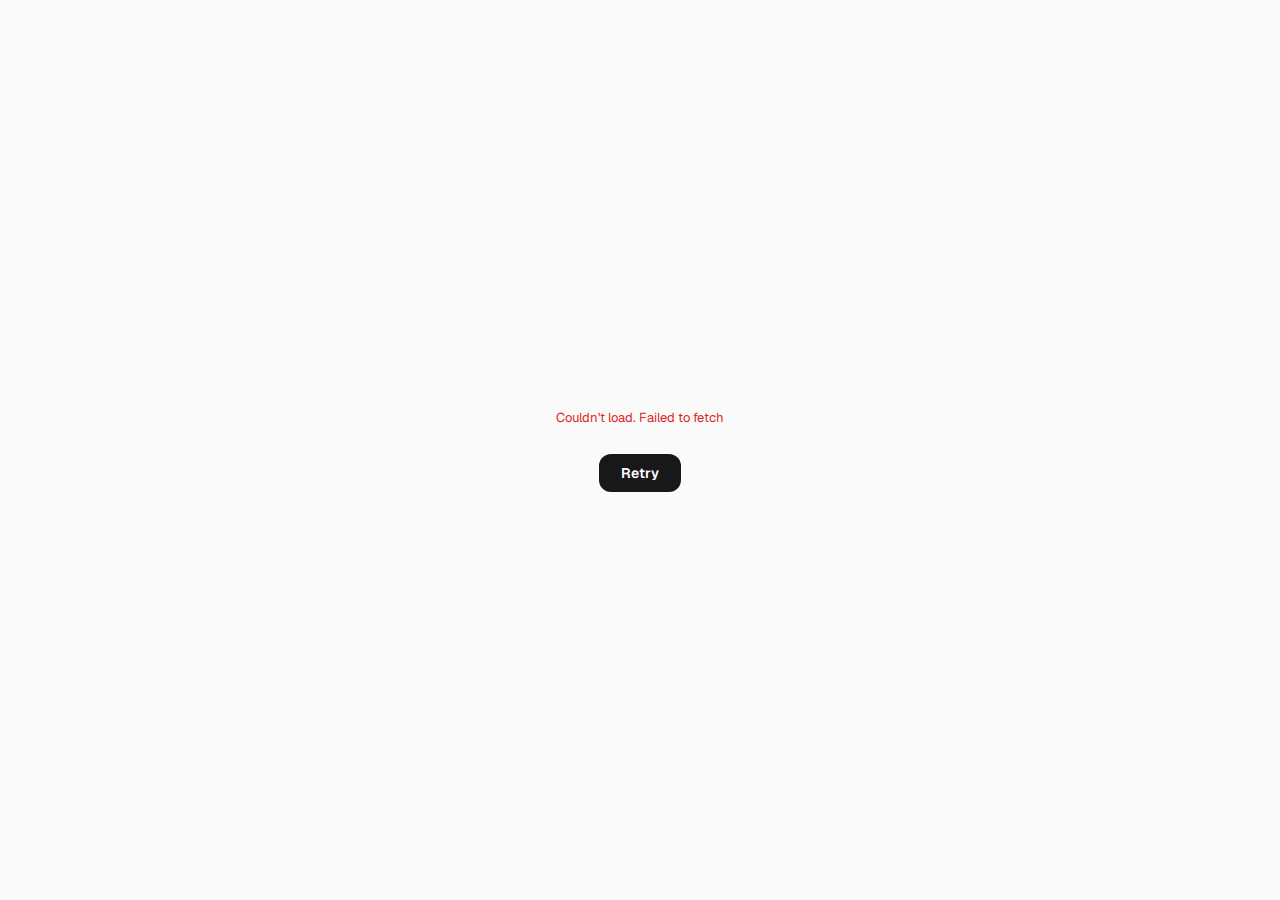
<file: mobile.html>
<!DOCTYPE html>
<html lang="en">
<head>
<meta charset="UTF-8" />
<meta name="viewport" content="width=device-width, initial-scale=1.0, maximum-scale=1.0, user-scalable=no, viewport-fit=cover" />
<title>K&amp;S Time Keeper · Recovery</title>

<!-- Cache-busting so deploys land immediately on the home-screen PWA -->
<meta http-equiv="Cache-Control" content="no-cache, no-store, must-revalidate" />
<meta http-equiv="Pragma" content="no-cache" />
<meta http-equiv="Expires" content="0" />

<!-- iOS standalone PWA -->
<meta name="apple-mobile-web-app-capable" content="yes" />
<meta name="apple-mobile-web-app-status-bar-style" content="black-translucent" />
<meta name="apple-mobile-web-app-title" content="K&amp;S Recovery" />
<meta name="mobile-web-app-capable" content="yes" />
<meta name="theme-color" content="#fafafa" />
<meta name="color-scheme" content="light" />

<link rel="preconnect" href="https://fonts.googleapis.com">
<link rel="preconnect" href="https://fonts.gstatic.com" crossorigin>
<link href="https://fonts.googleapis.com/css2?family=Geist:wght@300;400;500;600;700&family=JetBrains+Mono:wght@400;500;600&display=swap" rel="stylesheet">

<style>
:root {
    --bg-base: #fafafa;
    --bg: #ffffff;
    --bg-muted: #f4f4f5;
    --bg-input: #fff;
    --text: #18181b;
    --text-secondary: #52525b;
    --text-tertiary: #71717a;
    --border: #e4e4e7;
    --border-strong: #d4d4d8;
    --green: #16a34a;
    --green-bg: #f0fdf4;
    --red: #dc2626;
    --red-bg: #fef2f2;
    --amber: #d97706;
    --amber-bg: #fef3c7;
    --blue: #2563eb;
    --blue-bg: #eff6ff;

    --radius-sm: 8px;
    --radius: 12px;
    --radius-lg: 16px;
    --radius-xl: 20px;

    --font-ui: 'Geist', -apple-system, BlinkMacSystemFont, 'Segoe UI', sans-serif;
    --font-mono: 'JetBrains Mono', ui-monospace, 'SF Mono', Menlo, monospace;
}

* { box-sizing: border-box; margin: 0; padding: 0; }

html, body {
    background: var(--bg-base);
    color: var(--text);
    font-family: var(--font-ui);
    -webkit-font-smoothing: antialiased;
    -moz-osx-font-smoothing: grayscale;
    min-height: 100vh;
    min-height: 100dvh;
    -webkit-tap-highlight-color: transparent;
    -webkit-touch-callout: none;
    -webkit-user-select: none;
    user-select: none;
    overflow-x: hidden;
}
body {
    display: flex;
    flex-direction: column;
    height: 100vh;
    height: 100dvh;
}

.mono {
    font-family: var(--font-mono);
    font-variant-numeric: tabular-nums;
}

/* ────────────────────────────────────────────── */
/* SCREEN CONTAINER                                */
/* ────────────────────────────────────────────── */
.screen {
    flex: 1;
    display: flex;
    flex-direction: column;
    width: 100%;
    max-width: 480px;
    margin: 0 auto;
    /* Respect iOS safe areas — status bar at top, home indicator at bottom */
    padding: max(20px, env(safe-area-inset-top, 20px)) 20px max(20px, env(safe-area-inset-bottom, 20px));
}
.screen.hidden { display: none; }

/* ────────────────────────────────────────────── */
/* BRAND HEADER                                    */
/* ────────────────────────────────────────────── */
.brand-header {
    display: flex;
    align-items: center;
    gap: 12px;
    margin-bottom: 24px;
}
.brand-mark {
    width: 38px;
    height: 38px;
    background: var(--text);
    color: #fafafa;
    border-radius: 9px;
    display: grid;
    place-items: center;
    font-family: var(--font-mono);
    font-weight: 700;
    font-size: 13px;
    letter-spacing: -0.04em;
}
.brand-text { flex: 1; line-height: 1.1; }
.brand-text .name {
    font-size: 16px;
    font-weight: 600;
    letter-spacing: -0.01em;
}
.brand-text .sub {
    font-size: 10px;
    color: var(--text-tertiary);
    font-family: var(--font-mono);
    text-transform: uppercase;
    letter-spacing: 0.08em;
    margin-top: 3px;
}
.connection-pill {
    display: inline-flex;
    align-items: center;
    gap: 6px;
    padding: 5px 10px;
    background: var(--bg-muted);
    border: 1px solid var(--border);
    border-radius: 99px;
    font-size: 10px;
    color: var(--text-tertiary);
    font-family: var(--font-mono);
    text-transform: uppercase;
    letter-spacing: 0.06em;
}
.connection-pill .dot {
    width: 6px;
    height: 6px;
    border-radius: 50%;
    background: var(--text-tertiary);
}
.connection-pill.online .dot {
    background: var(--green);
    box-shadow: 0 0 0 2px rgba(22, 163, 74, 0.18);
}

/* ────────────────────────────────────────────── */
/* PIN SCREEN                                      */
/* ────────────────────────────────────────────── */
.pin-block {
    flex: 1;
    display: flex;
    flex-direction: column;
    justify-content: center;
    align-items: center;
    width: 100%;
}
.pin-prompt {
    text-align: center;
    margin-bottom: 18px;
}
.pin-prompt h2 {
    font-size: 13px;
    color: var(--text-tertiary);
    font-weight: 500;
    font-family: var(--font-mono);
    text-transform: uppercase;
    letter-spacing: 0.12em;
}
.pin-dots {
    display: flex;
    gap: 16px;
    justify-content: center;
    margin-bottom: 14px;
    height: 16px;
    align-items: center;
}
.pin-dot {
    width: 14px;
    height: 14px;
    border-radius: 50%;
    border: 2px solid var(--border-strong);
    background: transparent;
    transition: background 0.12s ease, border-color 0.12s ease, transform 0.12s ease;
}
.pin-dot.filled {
    background: var(--text);
    border-color: var(--text);
    transform: scale(1.08);
}
#pinScreen.error .pin-dot { border-color: var(--red); }
#pinScreen.error .pin-dot.filled { background: var(--red); }
#pinScreen.error .pin-keypad { animation: pinShake 0.4s; }
@keyframes pinShake {
    0%, 100% { transform: translateX(0); }
    25% { transform: translateX(-8px); }
    75% { transform: translateX(8px); }
}
.pin-error-text {
    height: 18px;
    text-align: center;
    color: var(--red);
    font-size: 12px;
    font-weight: 500;
    margin-bottom: 8px;
    opacity: 0;
    transition: opacity 0.18s ease;
    font-family: var(--font-mono);
    text-transform: uppercase;
    letter-spacing: 0.08em;
}
#pinScreen.error .pin-error-text { opacity: 1; }

.pin-keypad {
    display: grid;
    grid-template-columns: repeat(3, 1fr);
    gap: 14px;
    width: 100%;
    max-width: 320px;
}
.pin-key {
    aspect-ratio: 1;
    background: var(--bg);
    border: 1px solid var(--border);
    border-radius: 50%;
    font-size: 28px;
    font-weight: 400;
    color: var(--text);
    cursor: pointer;
    transition: background 0.12s ease, transform 0.12s ease, border-color 0.12s ease;
    font-family: var(--font-mono);
    display: grid;
    place-items: center;
    user-select: none;
}
.pin-key:active {
    background: var(--bg-muted);
    transform: scale(0.94);
    border-color: var(--border-strong);
}
/* Tap animation — triggered by adding .tapped class on press. Key flashes
   to dark (filled), then fades back to default over 280ms. Gives clear
   visual confirmation that the tap registered, especially useful on
   touchscreens where the :active state is too brief to notice. */
.pin-key.tapped {
    animation: pinKeyTap 320ms cubic-bezier(0.2, 0.7, 0.3, 1);
}
@keyframes pinKeyTap {
    0% {
        background: var(--text);
        color: #fff;
        border-color: var(--text);
        transform: scale(0.92);
    }
    35% {
        background: var(--text);
        color: #fff;
        border-color: var(--text);
        transform: scale(1);
    }
    100% {
        background: var(--bg);
        color: var(--text);
        border-color: var(--border);
        transform: scale(1);
    }
}
/* Utility key (backspace) — flashes red instead of dark, since it's a
   destructive action and the visual cue should reflect that. The SVG icon
   inherits its stroke color via currentColor, so we animate `color` on the
   button itself and the icon follows. */
.pin-key.utility {
    color: var(--text-tertiary);
}
.pin-key.utility.tapped {
    animation: pinKeyTapUtility 320ms cubic-bezier(0.2, 0.7, 0.3, 1);
}
@keyframes pinKeyTapUtility {
    0% {
        background: var(--red);
        color: #fff;
        border-color: var(--red);
        transform: scale(0.92);
    }
    35% {
        background: var(--red);
        color: #fff;
        border-color: var(--red);
        transform: scale(1);
    }
    100% {
        background: var(--bg);
        color: var(--text-tertiary);
        border-color: var(--border);
        transform: scale(1);
    }
}
.pin-key.invisible {
    visibility: hidden;
    pointer-events: none;
}
.pin-key.utility svg {
    width: 22px;
    height: 22px;
    /* No color set — inherits from parent button via currentColor so the
       icon stroke follows the same animation as the button's color. */
}

/* ────────────────────────────────────────────── */
/* LOCATING SCREEN                                 */
/* ────────────────────────────────────────────── */
.locating-content {
    flex: 1;
    display: flex;
    flex-direction: column;
    align-items: center;
    justify-content: center;
    gap: 24px;
    text-align: center;
}
.locating-spinner {
    width: 56px;
    height: 56px;
    position: relative;
}
.spinner-svg {
    width: 100%;
    height: 100%;
    animation: spin 1.2s linear infinite;
}
.spinner-track {
    stroke: var(--border);
}
.spinner-head {
    stroke: var(--text);
    stroke-dasharray: 100;
    stroke-dashoffset: 75;
}
@keyframes spin {
    100% { transform: rotate(360deg); }
}
.locating-label {
    font-size: 18px;
    font-weight: 500;
    color: var(--text);
}
.locating-sub {
    font-size: 13px;
    color: var(--text-tertiary);
    max-width: 280px;
    line-height: 1.5;
}
.locating-cancel {
    margin-top: 8px;
    padding: 10px 20px;
    background: var(--bg-muted);
    border: 1px solid var(--border);
    border-radius: var(--radius);
    font-size: 13px;
    font-weight: 500;
    color: var(--text-secondary);
    font-family: inherit;
    cursor: pointer;
}

/* Button row in the error state — Try again (primary) + Back (secondary).
   Same shape as the offsite-form-row so the visual language stays consistent. */
.locating-actions {
    display: flex;
    gap: 10px;
    margin-top: 4px;
    width: 100%;
    max-width: 320px;
}
.locating-actions button {
    padding: 14px;
    border-radius: var(--radius);
    font-size: 15px;
    font-weight: 600;
    font-family: inherit;
    cursor: pointer;
    border: none;
}
.locating-back-btn {
    background: var(--bg-muted);
    color: var(--text-secondary);
    border: 1px solid var(--border) !important;
    flex: 0 0 auto;
    min-width: 90px;
}
.locating-retry-btn {
    background: var(--text);
    color: #fff;
    flex: 1;
}

/* Location-error inline state — same layout, different content */
.locating-error-icon {
    width: 56px;
    height: 56px;
    border-radius: 50%;
    background: var(--red-bg);
    color: var(--red);
    display: grid;
    place-items: center;
}
.locating-error-icon svg { width: 32px; height: 32px; }

/* ────────────────────────────────────────────── */
/* ACTION SCREEN                                   */
/* ────────────────────────────────────────────── */
.action-header {
    display: flex;
    align-items: center;
    gap: 12px;
    margin-bottom: 8px;
}
.action-back {
    width: 36px;
    height: 36px;
    border: 1px solid var(--border);
    border-radius: 10px;
    background: var(--bg);
    display: grid;
    place-items: center;
    cursor: pointer;
}
.action-back svg { width: 18px; height: 18px; color: var(--text-secondary); }
.action-greeting { flex: 1; }
.action-greeting .welcome {
    font-size: 12px;
    color: var(--text-tertiary);
    font-family: var(--font-mono);
    text-transform: uppercase;
    letter-spacing: 0.08em;
}
.action-greeting .name {
    font-size: 22px;
    font-weight: 600;
    letter-spacing: -0.01em;
    margin-top: 2px;
}

.status-pill {
    display: inline-flex;
    align-items: center;
    gap: 8px;
    padding: 8px 14px;
    border-radius: 99px;
    font-size: 12px;
    font-weight: 600;
    font-family: var(--font-mono);
    text-transform: uppercase;
    letter-spacing: 0.06em;
    margin: 12px 0 4px;
    background: var(--bg-muted);
    color: var(--text-secondary);
    border: 1px solid var(--border);
    align-self: flex-start;
}
.status-pill[data-state="working"] {
    background: var(--green-bg);
    color: var(--green);
    border-color: rgba(22, 163, 74, 0.2);
}
.status-pill[data-state="break"] {
    background: var(--amber-bg);
    color: var(--amber);
    border-color: rgba(217, 119, 6, 0.2);
}
.status-pill[data-state="lunch"] {
    background: var(--blue-bg);
    color: var(--blue);
    border-color: rgba(37, 99, 235, 0.2);
}
.status-pill .dot {
    width: 7px;
    height: 7px;
    border-radius: 50%;
    background: currentColor;
}

.work-time {
    font-size: 13px;
    color: var(--text-tertiary);
    font-family: var(--font-mono);
    margin-bottom: 16px;
}

.location-badge {
    display: inline-flex;
    align-items: center;
    gap: 6px;
    padding: 4px 8px;
    border-radius: 6px;
    font-size: 10px;
    font-family: var(--font-mono);
    text-transform: uppercase;
    letter-spacing: 0.06em;
    font-weight: 500;
    margin-bottom: 12px;
    align-self: flex-start;
}
.location-badge.onsite {
    background: var(--green-bg);
    color: var(--green);
}
.location-badge.offsite {
    background: var(--amber-bg);
    color: var(--amber);
}
.location-badge svg { width: 11px; height: 11px; }

.actions {
    display: flex;
    flex-direction: column;
    gap: 12px;
    margin-top: 8px;
}
.action-row {
    display: flex;
    gap: 12px;
}
.action-row .action-btn { flex: 1; }
.action-btn {
    background: var(--bg);
    border: 1px solid var(--border);
    border-radius: var(--radius);
    padding: 18px 16px;
    font-size: 17px;
    font-weight: 500;
    color: var(--text);
    cursor: pointer;
    display: flex;
    align-items: center;
    justify-content: center;
    gap: 12px;
    font-family: inherit;
    min-height: 72px;
    transition: background 0.12s ease, transform 0.12s ease, opacity 0.12s ease;
}
.action-btn:active {
    background: var(--bg-muted);
    transform: scale(0.98);
}
.action-btn svg {
    width: 24px;
    height: 24px;
    flex-shrink: 0;
    stroke-width: 2;
}
.action-btn.clock-in {
    background: var(--green);
    color: #fff;
    border-color: var(--green);
    min-height: 96px;
    font-size: 20px;
}
.action-btn.clock-in svg { width: 28px; height: 28px; }
.action-btn.clock-out {
    background: var(--red);
    color: #fff;
    border-color: var(--red);
    min-height: 92px;
    font-size: 19px;
}
.action-btn.clock-out svg { width: 26px; height: 26px; }
.action-btn.loading { opacity: 0.55; pointer-events: none; }
.action-btn.muted { opacity: 0.42; }

/* ────────────────────────────────────────────── */
/* OFFSITE REASON OVERLAY                          */
/* ────────────────────────────────────────────── */
.offsite-overlay {
    position: fixed;
    inset: 0;
    background: rgba(0, 0, 0, 0.55);
    backdrop-filter: blur(8px);
    -webkit-backdrop-filter: blur(8px);
    z-index: 90;
    display: grid;
    place-items: end center;
    opacity: 0;
    visibility: hidden;
    transition: opacity 0.2s ease, visibility 0.2s ease;
    padding: 0;
}
.offsite-overlay.show { opacity: 1; visibility: visible; }
.offsite-card {
    background: #fff;
    border-radius: var(--radius-xl) var(--radius-xl) 0 0;
    padding: 28px 24px max(28px, env(safe-area-inset-bottom, 28px));
    width: 100%;
    max-width: 480px;
    transform: translateY(20px);
    transition: transform 0.28s cubic-bezier(0.34, 1.56, 0.64, 1);
}
.offsite-overlay.show .offsite-card { transform: translateY(0); }
.offsite-icon {
    width: 44px;
    height: 44px;
    border-radius: 50%;
    background: var(--amber-bg);
    color: var(--amber);
    display: grid;
    place-items: center;
    margin: 0 auto 14px;
}
.offsite-icon svg { width: 24px; height: 24px; }
.offsite-title {
    text-align: center;
    font-size: 18px;
    font-weight: 600;
    margin-bottom: 6px;
}
.offsite-sub {
    text-align: center;
    font-size: 13px;
    color: var(--text-tertiary);
    margin-bottom: 22px;
    line-height: 1.5;
}
.offsite-options {
    display: flex;
    flex-direction: column;
    gap: 10px;
}
.offsite-option {
    padding: 16px;
    background: var(--bg-muted);
    border: 1px solid var(--border);
    border-radius: var(--radius);
    font-size: 16px;
    font-weight: 500;
    color: var(--text);
    cursor: pointer;
    font-family: inherit;
    text-align: left;
    display: flex;
    align-items: center;
    gap: 12px;
    transition: background 0.12s ease;
}
.offsite-option:active { background: var(--border); }
.offsite-option.cancel {
    background: transparent;
    color: var(--text-tertiary);
    border-color: transparent;
    justify-content: center;
    margin-top: 4px;
}
.offsite-option-text { flex: 1; }
.offsite-option-text .title { font-size: 15px; font-weight: 600; }
.offsite-option-text .desc {
    font-size: 12px;
    color: var(--text-tertiary);
    margin-top: 2px;
    font-weight: 400;
}

.offsite-form { display: none; }
.offsite-form.active { display: block; }
.offsite-form label {
    display: block;
    font-size: 12px;
    color: var(--text-tertiary);
    font-family: var(--font-mono);
    text-transform: uppercase;
    letter-spacing: 0.06em;
    font-weight: 500;
    margin-bottom: 6px;
    margin-top: 12px;
}
.offsite-form label:first-child { margin-top: 0; }
.offsite-form input,
.offsite-form textarea {
    width: 100%;
    padding: 14px;
    border: 1px solid var(--border);
    border-radius: var(--radius);
    font-size: 16px; /* 16px prevents iOS Safari zoom-on-focus */
    font-family: inherit;
    background: var(--bg-muted);
    color: var(--text);
    -webkit-user-select: text;
    user-select: text;
}
.offsite-form textarea { min-height: 80px; resize: vertical; }
.offsite-form input:focus,
.offsite-form textarea:focus {
    outline: none;
    border-color: var(--text);
    background: var(--bg);
}
.offsite-form-row {
    display: flex;
    gap: 10px;
    margin-top: 16px;
}
.offsite-form-back,
.offsite-form-submit {
    padding: 14px;
    border-radius: var(--radius);
    font-size: 16px;
    font-weight: 600;
    font-family: inherit;
    cursor: pointer;
    border: none;
}
.offsite-form-back {
    background: var(--bg-muted);
    color: var(--text-secondary);
    border: 1px solid var(--border);
    flex: 0 0 auto;
    min-width: 90px;
}
.offsite-form-submit {
    background: var(--text);
    color: #fff;
    flex: 1;
}
.offsite-form-submit:disabled { opacity: 0.4; }

/* ────────────────────────────────────────────── */
/* RECORDING OVERLAY                               */
/* ────────────────────────────────────────────── */
.recording-overlay {
    position: fixed;
    inset: 0;
    background: rgba(255, 255, 255, 0.88);
    backdrop-filter: blur(10px);
    -webkit-backdrop-filter: blur(10px);
    z-index: 95;
    display: grid;
    place-items: center;
    opacity: 0;
    visibility: hidden;
    transition: opacity 0.18s ease, visibility 0.18s ease;
}
.recording-overlay.show { opacity: 1; visibility: visible; }
.recording-content {
    display: flex;
    flex-direction: column;
    align-items: center;
    gap: 16px;
    padding: 28px 22px;
}
.recording-label {
    font-size: 15px;
    font-weight: 500;
    color: var(--text);
    font-family: var(--font-mono);
}
.recording-sub {
    font-size: 12px;
    color: var(--text-tertiary);
}

/* ────────────────────────────────────────────── */
/* TOAST                                           */
/* ────────────────────────────────────────────── */
.toast-container {
    position: fixed;
    bottom: max(20px, env(safe-area-inset-bottom, 20px));
    left: 50%;
    transform: translateX(-50%);
    z-index: 110;
    display: flex;
    flex-direction: column;
    gap: 8px;
    pointer-events: none;
}
.toast {
    background: var(--text);
    color: #fafafa;
    padding: 12px 18px;
    border-radius: 99px;
    font-size: 14px;
    font-weight: 500;
    box-shadow: 0 8px 24px rgba(0,0,0,0.15);
    animation: toastIn 0.25s ease;
    max-width: calc(100vw - 32px);
}
.toast.success { background: var(--green); }
.toast.error { background: var(--red); }
@keyframes toastIn {
    from { transform: translateY(20px); opacity: 0; }
    to   { transform: translateY(0);    opacity: 1; }
}

/* ────────────────────────────────────────────── */
/* BOOT SCREEN                                     */
/* ────────────────────────────────────────────── */
.boot-screen {
    position: fixed;
    inset: 0;
    background: var(--bg-base);
    z-index: 50;
    display: grid;
    place-items: center;
    transition: opacity 0.3s ease;
}
.boot-screen.hidden {
    opacity: 0;
    pointer-events: none;
}
.boot-content {
    display: flex;
    flex-direction: column;
    align-items: center;
    gap: 14px;
}
.boot-spinner {
    width: 36px;
    height: 36px;
    border: 3px solid var(--border);
    border-top-color: var(--text);
    border-radius: 50%;
    animation: spin 0.8s linear infinite;
}
.boot-text {
    font-size: 13px;
    color: var(--text-tertiary);
    font-family: var(--font-mono);
    text-transform: uppercase;
    letter-spacing: 0.08em;
}
.boot-error {
    color: var(--red);
    font-size: 13px;
    text-align: center;
    padding: 0 24px;
    max-width: 340px;
    line-height: 1.5;
}
.boot-retry {
    margin-top: 12px;
    padding: 10px 22px;
    background: var(--text);
    color: #fff;
    border: none;
    border-radius: var(--radius);
    font-size: 14px;
    font-weight: 600;
    font-family: inherit;
    cursor: pointer;
}

/* Build version corner stamp */
.build-version {
    position: fixed;
    bottom: max(8px, env(safe-area-inset-bottom, 8px));
    right: 10px;
    font-family: var(--font-mono);
    font-size: 9px;
    color: var(--text-tertiary);
    opacity: 0.4;
    letter-spacing: 0.04em;
    pointer-events: none;
    z-index: 2;
}
</style>
</head>
<body>

<!-- Boot screen -->
<div class="boot-screen" id="bootScreen">
    <div class="boot-content">
        <div class="boot-spinner" id="bootSpinner"></div>
        <div class="boot-text" id="bootText">Loading…</div>
        <div class="boot-error" id="bootError" hidden></div>
        <button class="boot-retry" id="bootRetry" hidden>Retry</button>
    </div>
</div>

<!-- ─── PIN SCREEN ────────────────────────────── -->
<main class="screen" id="pinScreen">
    <header class="brand-header">
        <div class="brand-mark">K&amp;S</div>
        <div class="brand-text">
            <div class="name">Time Keeper</div>
            <div class="sub">Recovery</div>
        </div>
        <div class="connection-pill online" id="connectionPill">
            <span class="dot"></span>
            <span id="connectionLabel">Online</span>
        </div>
    </header>

    <div class="pin-block">
        <div class="pin-prompt">
            <h2>Enter your PIN</h2>
        </div>

        <div class="pin-dots" id="pinDots">
            <div class="pin-dot"></div>
            <div class="pin-dot"></div>
            <div class="pin-dot"></div>
            <div class="pin-dot"></div>
        </div>

        <div class="pin-error-text" id="pinErrorText">Invalid PIN</div>

        <div class="pin-keypad" id="pinKeypad">
            <button class="pin-key" data-digit="1" type="button">1</button>
            <button class="pin-key" data-digit="2" type="button">2</button>
            <button class="pin-key" data-digit="3" type="button">3</button>
            <button class="pin-key" data-digit="4" type="button">4</button>
            <button class="pin-key" data-digit="5" type="button">5</button>
            <button class="pin-key" data-digit="6" type="button">6</button>
            <button class="pin-key" data-digit="7" type="button">7</button>
            <button class="pin-key" data-digit="8" type="button">8</button>
            <button class="pin-key" data-digit="9" type="button">9</button>
            <button class="pin-key invisible" type="button"></button>
            <button class="pin-key" data-digit="0" type="button">0</button>
            <button class="pin-key utility" data-action="backspace" type="button" aria-label="Backspace">
                <svg viewBox="0 0 24 24" fill="none" stroke="currentColor" stroke-width="2" stroke-linecap="round" stroke-linejoin="round"><path d="M21 4H8l-7 8 7 8h13a2 2 0 002-2V6a2 2 0 00-2-2z"/><line x1="18" y1="9" x2="12" y2="15"/><line x1="12" y1="9" x2="18" y2="15"/></svg>
            </button>
        </div>
    </div>

    <div class="build-version" id="buildVersion"></div>
</main>

<!-- ─── LOCATING SCREEN ──────────────────────── -->
<main class="screen hidden" id="locatingScreen">
    <div class="locating-content">
        <div id="locatingState">
            <!-- Default: spinner -->
            <div class="locating-spinner">
                <svg viewBox="0 0 50 50" class="spinner-svg">
                    <circle class="spinner-track" cx="25" cy="25" r="20" fill="none" stroke-width="4"/>
                    <circle class="spinner-head"  cx="25" cy="25" r="20" fill="none" stroke-width="4" stroke-linecap="round"/>
                </svg>
            </div>
        </div>
        <div class="locating-label" id="locatingLabel">Finding your location…</div>
        <div class="locating-sub" id="locatingSub">This usually takes 2&ndash;5 seconds. Please make sure location is enabled for K&amp;S Time Keeper.</div>
        <button class="locating-cancel" id="locatingCancel" type="button">Cancel</button>
    </div>
</main>

<!-- ─── ACTION SCREEN ────────────────────────── -->
<main class="screen hidden" id="actionScreen">
    <header class="action-header">
        <button class="action-back" id="actionBack" type="button" aria-label="Back">
            <svg viewBox="0 0 24 24" fill="none" stroke="currentColor" stroke-width="2" stroke-linecap="round" stroke-linejoin="round"><polyline points="15 18 9 12 15 6"/></svg>
        </button>
        <div class="action-greeting">
            <div class="welcome">Hi</div>
            <div class="name" id="welcomeName">—</div>
        </div>
    </header>

    <div class="location-badge" id="locationBadge">
        <svg viewBox="0 0 24 24" fill="none" stroke="currentColor" stroke-width="2" stroke-linecap="round" stroke-linejoin="round">
            <path d="M21 10c0 7-9 13-9 13s-9-6-9-13a9 9 0 0 1 18 0z"/>
            <circle cx="12" cy="10" r="3"/>
        </svg>
        <span id="locationBadgeText">At dealership</span>
    </div>

    <div class="status-pill" id="statusPill" data-state="out">
        <span class="dot"></span>
        <span id="statusText">Clocked out</span>
    </div>
    <div class="work-time" id="workTime"></div>

    <div class="actions">
        <button class="action-btn clock-in" data-type="Clock In" type="button">
            <svg viewBox="0 0 24 24" fill="none" stroke="currentColor" stroke-width="2" stroke-linecap="round" stroke-linejoin="round"><polyline points="20 6 9 17 4 12"/></svg>
            <span>Clock in</span>
        </button>
        <div class="action-row">
            <button class="action-btn break" data-type="Break Start" type="button">
                <svg viewBox="0 0 24 24" fill="none" stroke="currentColor" stroke-width="2" stroke-linecap="round" stroke-linejoin="round"><path d="M17 8h1a4 4 0 1 1 0 8h-1"/><path d="M3 8h14v9a4 4 0 0 1-4 4H7a4 4 0 0 1-4-4z"/><line x1="6" y1="2" x2="6" y2="4"/><line x1="10" y1="2" x2="10" y2="4"/><line x1="14" y1="2" x2="14" y2="4"/></svg>
                <span>Start tea</span>
            </button>
            <button class="action-btn break" data-type="Break End" type="button">
                <svg viewBox="0 0 24 24" fill="none" stroke="currentColor" stroke-width="2" stroke-linecap="round" stroke-linejoin="round"><polyline points="20 6 9 17 4 12"/></svg>
                <span>End tea</span>
            </button>
        </div>
        <div class="action-row">
            <button class="action-btn lunch" data-type="Lunch Start" type="button">
                <svg viewBox="0 0 24 24" fill="none" stroke="currentColor" stroke-width="2" stroke-linecap="round" stroke-linejoin="round"><path d="M18 8h1a4 4 0 0 1 0 8h-1"/><path d="M2 8h16v9a4 4 0 0 1-4 4H6a4 4 0 0 1-4-4z"/></svg>
                <span>Start lunch</span>
            </button>
            <button class="action-btn lunch" data-type="Lunch End" type="button">
                <svg viewBox="0 0 24 24" fill="none" stroke="currentColor" stroke-width="2" stroke-linecap="round" stroke-linejoin="round"><polyline points="20 6 9 17 4 12"/></svg>
                <span>End lunch</span>
            </button>
        </div>
        <button class="action-btn clock-out" data-type="Clock Out" type="button">
            <svg viewBox="0 0 24 24" fill="none" stroke="currentColor" stroke-width="2" stroke-linecap="round" stroke-linejoin="round"><path d="M9 21H5a2 2 0 0 1-2-2V5a2 2 0 0 1 2-2h4"/><polyline points="16 17 21 12 16 7"/><line x1="21" y1="12" x2="9" y2="12"/></svg>
            <span>Clock out</span>
        </button>
    </div>
</main>

<!-- ─── OFFSITE REASON MODAL ─────────────────── -->
<div class="offsite-overlay" id="offsiteOverlay" aria-hidden="true">
    <div class="offsite-card">
        <!-- Stage 1: option picker -->
        <div id="offsitePicker">
            <div class="offsite-icon">
                <svg viewBox="0 0 24 24" fill="none" stroke="currentColor" stroke-width="2" stroke-linecap="round" stroke-linejoin="round">
                    <path d="M21 10c0 7-9 13-9 13s-9-6-9-13a9 9 0 0 1 18 0z"/>
                    <circle cx="12" cy="10" r="3"/>
                </svg>
            </div>
            <div class="offsite-title">You're not at the dealership</div>
            <div class="offsite-sub" id="offsiteSub">Tell us why you're clocking in from here.</div>
            <div class="offsite-options">
                <button class="offsite-option" data-reason="callout" type="button">
                    <div class="offsite-option-text">
                        <div class="title">Callout</div>
                        <div class="desc">Recovery job — job number, registration or notes</div>
                    </div>
                </button>
                <button class="offsite-option" data-reason="other" type="button">
                    <div class="offsite-option-text">
                        <div class="title">Other</div>
                        <div class="desc">Anything else — add a note</div>
                    </div>
                </button>
                <button class="offsite-option cancel" id="offsiteCancel" type="button">Cancel</button>
            </div>
        </div>

        <!-- Stage 2: callout details form -->
        <div class="offsite-form" id="offsiteCalloutForm">
            <div class="offsite-icon">
                <svg viewBox="0 0 24 24" fill="none" stroke="currentColor" stroke-width="2" stroke-linecap="round" stroke-linejoin="round">
                    <path d="M22 16.92v3a2 2 0 0 1-2.18 2 19.79 19.79 0 0 1-8.63-3.07 19.5 19.5 0 0 1-6-6 19.79 19.79 0 0 1-3.07-8.67A2 2 0 0 1 4.11 2h3a2 2 0 0 1 2 1.72 12.84 12.84 0 0 0 .7 2.81 2 2 0 0 1-.45 2.11L8.09 9.91a16 16 0 0 0 6 6l1.27-1.27a2 2 0 0 1 2.11-.45 12.84 12.84 0 0 0 2.81.7A2 2 0 0 1 22 16.92z"/>
                </svg>
            </div>
            <div class="offsite-title">Callout details</div>
            <div class="offsite-sub">Enter at least one — job number, registration, or a note.</div>
            <label for="calloutNote">Job number / Registration / Notes</label>
            <textarea id="calloutNote" placeholder="e.g. JN12345 or SK24 ABC or 'M77 breakdown'" autocomplete="off"></textarea>
            <div class="offsite-form-row">
                <button class="offsite-form-back" type="button" data-back>Back</button>
                <button class="offsite-form-submit" id="calloutSubmit" type="button" disabled>Clock in</button>
            </div>
        </div>

        <!-- Stage 2 alt: other reason form -->
        <div class="offsite-form" id="offsiteOtherForm">
            <div class="offsite-icon">
                <svg viewBox="0 0 24 24" fill="none" stroke="currentColor" stroke-width="2" stroke-linecap="round" stroke-linejoin="round">
                    <circle cx="12" cy="12" r="10"/>
                    <line x1="12" y1="16" x2="12" y2="12"/>
                    <line x1="12" y1="8" x2="12.01" y2="8"/>
                </svg>
            </div>
            <div class="offsite-title">What's the reason?</div>
            <div class="offsite-sub">Add a short note so it can be reviewed.</div>
            <label for="otherNote">Reason</label>
            <textarea id="otherNote" placeholder="e.g. Picking up parts" autocomplete="off"></textarea>
            <div class="offsite-form-row">
                <button class="offsite-form-back" type="button" data-back>Back</button>
                <button class="offsite-form-submit" id="otherSubmit" type="button" disabled>Clock in</button>
            </div>
        </div>
    </div>
</div>

<!-- ─── RECORDING OVERLAY ─────────────────────── -->
<div class="recording-overlay" id="recordingOverlay" aria-hidden="true">
    <div class="recording-content">
        <div class="boot-spinner"></div>
        <div class="recording-label" id="recordingLabel">Recording…</div>
        <div class="recording-sub">Saving to time records</div>
    </div>
</div>

<!-- ─── TOAST CONTAINER ───────────────────────── -->
<div class="toast-container" id="toastContainer"></div>

<script>
// ════════════════════════════════════════════════════════════════════════
// CONFIG
// ════════════════════════════════════════════════════════════════════════
const WORKER_URL = 'https://timekeeper-admin.ske-d03.workers.dev';
const ENDPOINT_EMPLOYEES = `${WORKER_URL}/data/employees`;
const ENDPOINT_ENTRIES   = `${WORKER_URL}/data/entries`;
const PIN_LENGTH = 4;

// Geofence — Kerr & Smith Cumnock, 200m radius. Anyone clocking in within
// this radius is considered "on premises" and clocks in normally; outside,
// they're asked to give a reason (callout / other).
const KS_LAT = 55.44993422440035;
const KS_LNG = -4.270202285452328;
const GEOFENCE_RADIUS_M = 200;

// GPS lookup constraints. enableHighAccuracy uses GPS hardware where
// available (vs cell-tower triangulation). timeout caps how long we wait
// before giving up. maximumAge lets us reuse a recent fix from a prior
// action in the same session — 2 minutes means a driver doing several
// quick actions (clock in → start tea → end tea) only sees the spinner
// on the first one.
const GEO_OPTIONS = { enableHighAccuracy: true, timeout: 15000, maximumAge: 120000 };

// Build version — bumped on each deploy. Visible bottom-right corner.
const BUILD_VERSION = '2026-05-12-mobile-v5-keyfix';

// ════════════════════════════════════════════════════════════════════════
// STATE
// ════════════════════════════════════════════════════════════════════════
const state = {
    employees: [],
    entries: [],
    pin: '',
    currentEmployee: null,
    online: navigator.onLine,
    // Cached location from the last successful GPS lookup, with timestamp.
    // Reused for subsequent clockings within the session so the driver
    // doesn't see "Locating…" before every action.
    lastLocation: null,         // { lat, lng, accuracy, capturedAt: epochMs }
    pendingClockType: null,     // the action waiting for offsite-reason answer
    watchId: null,              // navigator.geolocation.watchPosition id; null when not watching
};

const $ = (id) => document.getElementById(id);

const ENTRY_TYPES = ['Clock In', 'Break Start', 'Break End',
                     'Lunch Start', 'Lunch End', 'Clock Out', 'Sick Day'];

const STATUS_FROM_TYPE = {
    'Clock In':                  { status: 'Clocked In',       state: 'working' },
    'Break Start':               { status: 'On Break',         state: 'break'   },
    'Break End':                 { status: 'Back from Break',  state: 'working' },
    'Lunch Start':               { status: 'At Lunch',         state: 'lunch'   },
    'Lunch End':                 { status: 'Back from Lunch',  state: 'working' },
    'Clock Out':                 { status: 'Clocked Out',      state: 'out'     },
    'Admin Force Clock Out':     { status: 'Clocked Out',      state: 'out'     },
    'Auto Clock Out At Midnight':{ status: 'Clocked Out',      state: 'out'     },
    'Sick Day':                  { status: 'Sick Day',         state: 'sick'    },
};

// ════════════════════════════════════════════════════════════════════════
// UTILITIES
// ════════════════════════════════════════════════════════════════════════
const fmtTimeShort = (d) => d.toLocaleTimeString('en-GB', { hour: '2-digit', minute: '2-digit' });
const fmtDuration = (ms) => {
    const total = Math.floor(ms / 1000);
    const h = Math.floor(total / 3600);
    const m = Math.floor((total % 3600) / 60);
    return `${h}h ${String(m).padStart(2, '0')}m`;
};

// Haversine distance in metres. Used to test the geofence — driver's GPS
// fix vs Kerr & Smith Cumnock. Accurate to within a few cm for distances
// under a few km, which is fine for a 200m fence.
function distanceMetres(lat1, lng1, lat2, lng2) {
    const R = 6371000;
    const toRad = (deg) => deg * Math.PI / 180;
    const dLat = toRad(lat2 - lat1);
    const dLng = toRad(lng2 - lng1);
    const a = Math.sin(dLat / 2) ** 2 +
              Math.cos(toRad(lat1)) * Math.cos(toRad(lat2)) *
              Math.sin(dLng / 2) ** 2;
    return R * 2 * Math.atan2(Math.sqrt(a), Math.sqrt(1 - a));
}

// Wrap getCurrentPosition in a Promise with proper error messaging.
// Resolves to { lat, lng, accuracy }; rejects with a user-friendly Error.
function getCurrentLocation() {
    return new Promise((resolve, reject) => {
        if (!navigator.geolocation) {
            reject(new Error('Location is not supported on this device.'));
            return;
        }
        navigator.geolocation.getCurrentPosition(
            (pos) => resolve({
                lat: pos.coords.latitude,
                lng: pos.coords.longitude,
                accuracy: pos.coords.accuracy,
                capturedAt: Date.now(),
            }),
            (err) => {
                let msg;
                if (err.code === 1) {
                    msg = 'Location permission denied. Please enable location for Safari in your phone\'s Settings → Privacy → Location Services.';
                } else if (err.code === 2) {
                    msg = 'Location unavailable. Please make sure your phone\'s GPS is enabled and you have a clear view of the sky.';
                } else if (err.code === 3) {
                    msg = 'Location request timed out. Please try again.';
                } else {
                    msg = 'Could not get your location.';
                }
                reject(new Error(msg));
            },
            GEO_OPTIONS
        );
    });
}

// ════════════════════════════════════════════════════════════════════════
// DATA — fetch employees & entries
// ════════════════════════════════════════════════════════════════════════
async function fetchFresh() {
    const ts = Date.now();
    const [empResp, entResp] = await Promise.all([
        fetch(`${ENDPOINT_EMPLOYEES}?t=${ts}`, { cache: 'no-store' }),
        fetch(`${ENDPOINT_ENTRIES}?t=${ts}`,   { cache: 'no-store' }),
    ]);
    if (!empResp.ok) throw new Error(`Employees fetch failed (${empResp.status})`);
    if (!entResp.ok) throw new Error(`Entries fetch failed (${entResp.status})`);
    const [employees, entries] = await Promise.all([empResp.json(), entResp.json()]);

    // Filter to ONLY recovery-department employees. Workshop/admin/etc.
    // staff PINs simply won't be recognised by this app — a small security
    // control so workshop staff can't bypass the kiosk by using this URL.
    state.employees = (Array.isArray(employees) ? employees : [])
        .filter(e => (e.department || '').toLowerCase() === 'recovery');
    state.entries = Array.isArray(entries) ? entries : [];
}

// ════════════════════════════════════════════════════════════════════════
// STATUS COMPUTATION (same model as kiosk app)
// ════════════════════════════════════════════════════════════════════════
function getEmployeeStatus(employee) {
    const startOfToday = new Date(); startOfToday.setHours(0, 0, 0, 0);
    const today = state.entries
        .filter(e => e.employeeId === employee.id && !e.deleted && new Date(e.timestamp) >= startOfToday)
        .sort((a, b) => new Date(b.timestamp) - new Date(a.timestamp));

    if (today.some(e => e.type === 'Sick Day')) return STATUS_FROM_TYPE['Sick Day'];
    if (today[0]) return STATUS_FROM_TYPE[today[0].type] || { status: 'Unknown', state: 'out' };

    const last = state.entries
        .filter(e => e.employeeId === employee.id && !e.deleted)
        .sort((a, b) => new Date(b.timestamp) - new Date(a.timestamp))[0];
    if (!last) return { status: 'Clocked Out', state: 'out' };
    if (['Clock Out', 'Admin Force Clock Out', 'Auto Clock Out At Midnight'].includes(last.type)) {
        return { status: 'Clocked Out', state: 'out' };
    }
    return STATUS_FROM_TYPE[last.type] || { status: 'Clocked Out', state: 'out' };
}

function getTodayWorkTime(employee) {
    const startOfToday = new Date(); startOfToday.setHours(0, 0, 0, 0);
    const today = state.entries
        .filter(e => e.employeeId === employee.id && !e.deleted && new Date(e.timestamp) >= startOfToday)
        .sort((a, b) => new Date(a.timestamp) - new Date(b.timestamp));
    let total = 0;
    let lastClockIn = null;
    for (const entry of today) {
        const t = new Date(entry.timestamp);
        switch (entry.type) {
            case 'Clock In': lastClockIn = t; break;
            case 'Clock Out':
            case 'Admin Force Clock Out':
            case 'Auto Clock Out At Midnight':
            case 'Break Start':
            case 'Lunch Start':
                if (lastClockIn) { total += t - lastClockIn; lastClockIn = null; }
                break;
            case 'Break End':
            case 'Lunch End': lastClockIn = t; break;
            case 'Sick Day': continue;
        }
    }
    if (lastClockIn) total += Date.now() - lastClockIn;
    return total;
}

// Recovery drivers have flexible breaks — no time windows on tea/lunch.
// Only the state-based "forward-only" rules apply (no second tea, no
// repeating lunch, can't take tea after lunch).
function evaluateAction(status, action) {
    if (!status) {
        return action === 'Clock In'
            ? { allowed: true }
            : { allowed: false, message: 'Please clock in first.' };
    }
    switch (status) {
        case 'Clocked Out':
            return action === 'Clock In'
                ? { allowed: true }
                : { allowed: false, message: 'You need to clock in first.' };
        case 'Clocked In':
            if (['Break Start', 'Lunch Start', 'Clock Out'].includes(action)) return { allowed: true };
            return { allowed: false, message: 'That action isn\'t available right now.' };
        case 'On Break':
            return action === 'Break End'
                ? { allowed: true }
                : { allowed: false, message: 'You\'re on a tea break — tap "End tea" to return to work.' };
        case 'Back from Break':
            if (action === 'Break Start') return { allowed: false, message: 'You\'ve already had your tea break today.' };
            if (['Lunch Start', 'Clock Out'].includes(action)) return { allowed: true };
            return { allowed: false, message: 'That action isn\'t available right now.' };
        case 'At Lunch':
            return action === 'Lunch End'
                ? { allowed: true }
                : { allowed: false, message: 'You\'re at lunch — tap "End lunch" to return to work.' };
        case 'Back from Lunch':
            if (action === 'Break Start') return { allowed: false, message: 'Tea breaks aren\'t available after lunch.' };
            if (action === 'Lunch Start') return { allowed: false, message: 'You\'ve already had lunch today.' };
            if (action === 'Clock Out') return { allowed: true };
            return { allowed: false, message: 'That action isn\'t available right now.' };
        case 'Sick Day':
            return { allowed: false, message: 'You\'re marked as off sick today.' };
        default:
            return { allowed: false, message: 'That action isn\'t available right now.' };
    }
}

// ════════════════════════════════════════════════════════════════════════
// PIN ENTRY
// ════════════════════════════════════════════════════════════════════════
function renderPinDots() {
    const dots = $('pinDots').querySelectorAll('.pin-dot');
    dots.forEach((d, i) => d.classList.toggle('filled', i < state.pin.length));
}
function pressDigit(d) {
    if (state.pin.length >= PIN_LENGTH) return;
    state.pin += d;
    $('pinScreen').classList.remove('error');
    renderPinDots();
    if (state.pin.length === PIN_LENGTH) attemptPinMatch();
}
function backspace() {
    if (!state.pin.length) return;
    state.pin = state.pin.slice(0, -1);
    $('pinScreen').classList.remove('error');
    renderPinDots();
}
function clearPin() { state.pin = ''; renderPinDots(); }

function attemptPinMatch() {
    const employee = state.employees.find(e => e.pin === state.pin);
    if (!employee) {
        // Either the PIN is wrong, OR the employee exists but isn't in
        // Recovery department (in which case they're filtered out of
        // state.employees and won't match). Same UX either way.
        $('pinScreen').classList.add('error');
        setTimeout(() => {
            $('pinScreen').classList.remove('error');
            clearPin();
        }, 900);
        return;
    }
    state.currentEmployee = employee;
    clearPin();
    // Move to locating screen — capture GPS before showing actions
    proceedToLocating();
}

// ════════════════════════════════════════════════════════════════════════
// LOCATING — capture GPS then route to action screen
// ════════════════════════════════════════════════════════════════════════
async function proceedToLocating() {
    $('pinScreen').classList.add('hidden');
    $('locatingScreen').classList.remove('hidden');
    // Reset to spinner state in case we're returning from a prior error.
    // This also restores the Cancel button (in case the error state injected
    // the Try-again / Back button row earlier).
    $('locatingState').innerHTML = `
        <div class="locating-spinner">
            <svg viewBox="0 0 50 50" class="spinner-svg">
                <circle class="spinner-track" cx="25" cy="25" r="20" fill="none" stroke-width="4"/>
                <circle class="spinner-head"  cx="25" cy="25" r="20" fill="none" stroke-width="4" stroke-linecap="round"/>
            </svg>
        </div>`;
    $('locatingLabel').textContent = 'Finding your location…';
    $('locatingSub').innerHTML = 'This usually takes 2&ndash;5 seconds. Please make sure location is enabled for K&amp;S Time Keeper.';
    $('locatingCancel').style.display = '';
    $('locatingCancel').textContent = 'Cancel';
    const actions = document.getElementById('locatingActions');
    if (actions) actions.style.display = 'none';

    // Reuse a recent fix if we have one (avoids waiting on every action)
    if (state.lastLocation && (Date.now() - state.lastLocation.capturedAt) < GEO_OPTIONS.maximumAge) {
        enterActionScreen(state.currentEmployee);
        return;
    }

    try {
        const loc = await getCurrentLocation();
        state.lastLocation = loc;
        enterActionScreen(state.currentEmployee);
    } catch (err) {
        // Show the error in-place with a Try Again option
        showLocationError(err.message);
    }
}

function showLocationError(message) {
    $('locatingState').innerHTML = `
        <div class="locating-error-icon">
            <svg viewBox="0 0 24 24" fill="none" stroke="currentColor" stroke-width="2" stroke-linecap="round" stroke-linejoin="round">
                <circle cx="12" cy="12" r="10"/>
                <line x1="12" y1="8" x2="12" y2="12"/>
                <line x1="12" y1="16" x2="12.01" y2="16"/>
            </svg>
        </div>`;
    $('locatingLabel').textContent = 'Can\'t get your location';
    $('locatingSub').textContent = message;
    // Hide the single Cancel button and show the Try-again / Back button row
    // instead. Try again is primary (re-runs proceedToLocating); Back returns
    // to the PIN screen without losing the employee PIN entry.
    $('locatingCancel').style.display = 'none';
    let actions = document.getElementById('locatingActions');
    if (!actions) {
        actions = document.createElement('div');
        actions.id = 'locatingActions';
        actions.className = 'locating-actions';
        actions.innerHTML = `
            <button class="locating-back-btn" type="button" id="locatingBackBtn">Back</button>
            <button class="locating-retry-btn" type="button" id="locatingRetryBtn">Try again</button>
        `;
        $('locatingCancel').parentNode.insertBefore(actions, $('locatingCancel').nextSibling);
        document.getElementById('locatingBackBtn').addEventListener('click', exitActionScreen);
        document.getElementById('locatingRetryBtn').addEventListener('click', () => {
            // Drop any stale cached location so the retry actually requests fresh
            state.lastLocation = null;
            proceedToLocating();
        });
    }
    actions.style.display = 'flex';
}

// ════════════════════════════════════════════════════════════════════════
// ACTION SCREEN
// ════════════════════════════════════════════════════════════════════════
let actionReturnTimer = null;
let workTimeTimer = null;

function enterActionScreen(employee) {
    state.currentEmployee = employee;
    $('pinScreen').classList.add('hidden');
    $('locatingScreen').classList.add('hidden');
    $('actionScreen').classList.remove('hidden');
    renderActionScreen();
    workTimeTimer = setInterval(updateWorkTimeDisplay, 1000);

    // Start continuous GPS while the action screen is visible. This keeps
    // state.lastLocation fresh in the background, so when the driver taps
    // an action button there's no spinner — we already have a current fix.
    // Errors here are non-blocking (just logged) — if watchPosition fails,
    // onActionClick falls back to a synchronous getCurrentLocation.
    if (navigator.geolocation && state.watchId === null) {
        state.watchId = navigator.geolocation.watchPosition(
            (pos) => {
                state.lastLocation = {
                    lat: pos.coords.latitude,
                    lng: pos.coords.longitude,
                    accuracy: pos.coords.accuracy,
                    capturedAt: Date.now(),
                };
                // Re-render the location badge in case the driver moved
                // in/out of the geofence while the screen is open
                renderLocationBadge();
            },
            (err) => {
                // Silent — don't show error UI for watch failures. The
                // synchronous fallback in onActionClick will surface any
                // real problem when the driver actually taps a button.
                console.warn('watchPosition error', err.code, err.message);
            },
            GEO_OPTIONS
        );
    }
}

function exitActionScreen() {
    state.currentEmployee = null;
    clearTimeout(actionReturnTimer);
    clearInterval(workTimeTimer);
    actionReturnTimer = null;
    workTimeTimer = null;
    // Stop the GPS watch — battery-friendly, and avoids stale fixes from
    // a previous session leaking into a new PIN entry.
    if (state.watchId !== null && navigator.geolocation) {
        navigator.geolocation.clearWatch(state.watchId);
        state.watchId = null;
    }
    $('actionScreen').classList.add('hidden');
    $('locatingScreen').classList.add('hidden');
    $('pinScreen').classList.remove('hidden');
    hideOffsiteOverlay();
}

function renderActionScreen() {
    const emp = state.currentEmployee;
    if (!emp) return;
    $('welcomeName').textContent = emp.name;

    const { status, state: stateKey } = getEmployeeStatus(emp);
    const pill = $('statusPill');
    pill.dataset.state = stateKey;
    $('statusText').textContent = status;
    updateWorkTimeDisplay();

    renderLocationBadge();

    // Action buttons — visible always, muted if not allowed
    document.querySelectorAll('.action-btn[data-type]').forEach(btn => {
        const result = evaluateAction(status, btn.dataset.type);
        btn.dataset.allowed = result.allowed ? 'yes' : 'no';
        btn.dataset.disallowMessage = result.allowed ? '' : (result.message || '');
        btn.classList.toggle('muted', !result.allowed);
        btn.classList.remove('loading');
    });
}

// Renders the on-site / off-site badge based on the current cached
// location. Called from renderActionScreen and from watchPosition's
// success callback (so the badge updates in real time as the driver moves).
function renderLocationBadge() {
    const badge = $('locationBadge');
    if (!badge) return;
    const badgeText = $('locationBadgeText');
    if (state.lastLocation) {
        const dist = distanceMetres(state.lastLocation.lat, state.lastLocation.lng, KS_LAT, KS_LNG);
        if (dist <= GEOFENCE_RADIUS_M) {
            badge.className = 'location-badge onsite';
            badgeText.textContent = 'At dealership';
        } else {
            badge.className = 'location-badge offsite';
            badgeText.textContent = `Off site (${Math.round(dist / 1000 * 10) / 10} km away)`;
        }
        badge.style.display = '';
    } else {
        badge.style.display = 'none';
    }
}

function updateWorkTimeDisplay() {
    if (!state.currentEmployee) return;
    const ms = getTodayWorkTime(state.currentEmployee);
    $('workTime').textContent = ms > 0 ? `Today: ${fmtDuration(ms)}` : '';
}

// ════════════════════════════════════════════════════════════════════════
// CLOCKING ACTION (with geofence + offsite reason)
// ════════════════════════════════════════════════════════════════════════
async function onActionClick(type) {
    const emp = state.currentEmployee;
    if (!emp) return;

    const { status } = getEmployeeStatus(emp);
    const result = evaluateAction(status, type);
    if (!result.allowed) {
        showToast(result.message, 'error');
        return;
    }

    // Refresh location if cache is stale (older than maximumAge)
    if (!state.lastLocation || (Date.now() - state.lastLocation.capturedAt) >= GEO_OPTIONS.maximumAge) {
        try {
            state.lastLocation = await getCurrentLocation();
        } catch (err) {
            showToast(err.message, 'error');
            return;
        }
    }

    const dist = distanceMetres(state.lastLocation.lat, state.lastLocation.lng, KS_LAT, KS_LNG);
    const isOffsite = dist > GEOFENCE_RADIUS_M;

    // Offsite reason is only asked on Clock In. Subsequent actions
    // (breaks, clock-out) capture location silently — they don't re-prompt.
    if (isOffsite && type === 'Clock In') {
        state.pendingClockType = type;
        showOffsiteOverlay();
        return;
    }

    // Submit immediately — no offsite reason needed
    await submitClocking(type, null, null);
}

async function submitClocking(type, offsiteReason, offsiteNote) {
    const emp = state.currentEmployee;
    if (!emp) return;
    if (!state.lastLocation) {
        showToast('Location not available. Please try again.', 'error');
        return;
    }

    document.querySelectorAll('.action-btn[data-type]').forEach(b => b.classList.add('loading'));
    showRecordingOverlay(`Recording ${type.toLowerCase()}…`);

    try {
        const r = await fetch(`${WORKER_URL}/staff/clocking`, {
            method: 'POST',
            headers: { 'Content-Type': 'application/json' },
            body: JSON.stringify({
                employeeId: emp.id,
                pin: emp.pin,
                type,
                latitude:  state.lastLocation.lat,
                longitude: state.lastLocation.lng,
                offsiteReason,
                offsiteNote,
            }),
        });
        if (!r.ok) {
            const errBody = await r.text();
            throw new Error(`Server returned ${r.status}: ${errBody}`);
        }
        const data = await r.json();
        // Add the new entry to local state so the action screen updates immediately
        state.entries.push(data.entry);

        hideRecordingOverlay();
        hideOffsiteOverlay();
        showToast(`${type} at ${fmtTimeShort(new Date(data.entry.timestamp))}`, 'success');

        // Brief delay so they see the new status, then return to PIN screen
        setTimeout(() => renderActionScreen(), 250);
        clearTimeout(actionReturnTimer);
        actionReturnTimer = setTimeout(exitActionScreen, 2500);
    } catch (err) {
        console.error('Clocking failed:', err);
        hideRecordingOverlay();
        showToast(`Failed: ${err.message}`, 'error');
        document.querySelectorAll('.action-btn[data-type]').forEach(b => b.classList.remove('loading'));
    }
}

// ════════════════════════════════════════════════════════════════════════
// OFFSITE OVERLAY
// ════════════════════════════════════════════════════════════════════════
function showOffsiteOverlay() {
    // Reset to picker stage
    $('offsitePicker').style.display = '';
    $('offsiteCalloutForm').classList.remove('active');
    $('offsiteOtherForm').classList.remove('active');
    $('calloutNote').value = '';
    $('otherNote').value = '';
    $('calloutSubmit').disabled = true;
    $('otherSubmit').disabled = true;

    // Show distance in the subtitle so the driver knows why this appeared
    const dist = distanceMetres(state.lastLocation.lat, state.lastLocation.lng, KS_LAT, KS_LNG);
    $('offsiteSub').innerHTML = `You're <strong>${Math.round(dist / 1000 * 10) / 10}&nbsp;km</strong> from the dealership. Tell us why you're clocking in from here.`;

    const ov = $('offsiteOverlay');
    ov.classList.add('show');
    ov.setAttribute('aria-hidden', 'false');
}
function hideOffsiteOverlay() {
    const ov = $('offsiteOverlay');
    ov.classList.remove('show');
    ov.setAttribute('aria-hidden', 'true');
}

function showOffsiteForm(reason) {
    $('offsitePicker').style.display = 'none';
    if (reason === 'callout') {
        $('offsiteCalloutForm').classList.add('active');
        setTimeout(() => $('calloutNote').focus(), 300); // wait for transition
    } else if (reason === 'other') {
        $('offsiteOtherForm').classList.add('active');
        setTimeout(() => $('otherNote').focus(), 300);
    }
}

function backToOffsitePicker() {
    $('offsiteCalloutForm').classList.remove('active');
    $('offsiteOtherForm').classList.remove('active');
    $('offsitePicker').style.display = '';
}

// ════════════════════════════════════════════════════════════════════════
// RECORDING OVERLAY + TOAST
// ════════════════════════════════════════════════════════════════════════
function showRecordingOverlay(label) {
    $('recordingLabel').textContent = label || 'Recording…';
    $('recordingOverlay').classList.add('show');
}
function hideRecordingOverlay() {
    $('recordingOverlay').classList.remove('show');
}

let toastTimer = null;
function showToast(message, kind) {
    const container = $('toastContainer');
    const el = document.createElement('div');
    el.className = `toast ${kind || ''}`;
    el.textContent = message;
    container.appendChild(el);
    clearTimeout(toastTimer);
    toastTimer = setTimeout(() => {
        el.style.opacity = '0';
        setTimeout(() => el.remove(), 250);
    }, 3500);
}

// ════════════════════════════════════════════════════════════════════════
// CONNECTION STATUS
// ════════════════════════════════════════════════════════════════════════
function updateConnectionStatus() {
    const online = navigator.onLine;
    state.online = online;
    const pill = $('connectionPill');
    pill.classList.toggle('online', online);
    $('connectionLabel').textContent = online ? 'Online' : 'Offline';
}

// ════════════════════════════════════════════════════════════════════════
// BOOT
// ════════════════════════════════════════════════════════════════════════
async function boot(isRetry = false) {
    if (isRetry) {
        $('bootSpinner').hidden = false;
        $('bootError').hidden = true;
        $('bootRetry').hidden = true;
        $('bootText').textContent = 'Loading…';
    }
    try {
        await fetchFresh();
        $('bootScreen').classList.add('hidden');
    } catch (err) {
        console.error('Boot failed:', err);
        $('bootSpinner').hidden = true;
        $('bootText').hidden = true;
        $('bootError').hidden = false;
        $('bootError').textContent = `Couldn't load. ${err.message}`;
        $('bootRetry').hidden = false;
    }
}

// ════════════════════════════════════════════════════════════════════════
// EVENT BINDING
// ════════════════════════════════════════════════════════════════════════
function bindEvents() {
    // Keypad
    $('pinKeypad').addEventListener('click', (e) => {
        const key = e.target.closest('.pin-key');
        if (!key || key.classList.contains('invisible')) return;
        // Trigger the dark-flash animation. remove + reflow + add ensures the
        // animation restarts cleanly when the same key is tapped repeatedly.
        key.classList.remove('tapped');
        void key.offsetWidth;
        key.classList.add('tapped');
        if (key.dataset.digit) pressDigit(key.dataset.digit);
        else if (key.dataset.action === 'backspace') backspace();
    });

    // Action buttons
    document.querySelectorAll('.action-btn[data-type]').forEach(btn => {
        btn.addEventListener('click', () => {
            if (btn.dataset.allowed === 'no') {
                showToast(btn.dataset.disallowMessage || 'Not available right now.', 'error');
                return;
            }
            onActionClick(btn.dataset.type);
        });
    });

    // Back from action screen
    $('actionBack').addEventListener('click', exitActionScreen);

    // Locating screen — Cancel button
    $('locatingCancel').addEventListener('click', exitActionScreen);

    // Offsite reason: pick one of the three options
    document.querySelectorAll('.offsite-option[data-reason]').forEach(opt => {
        opt.addEventListener('click', () => showOffsiteForm(opt.dataset.reason));
    });
    $('offsiteCancel').addEventListener('click', () => {
        hideOffsiteOverlay();
    });

    // Offsite form: back buttons
    document.querySelectorAll('.offsite-form [data-back]').forEach(b => {
        b.addEventListener('click', backToOffsitePicker);
    });

    // Offsite form: typing enables submit
    $('calloutNote').addEventListener('input', (e) => {
        $('calloutSubmit').disabled = !e.target.value.trim();
    });
    $('otherNote').addEventListener('input', (e) => {
        $('otherSubmit').disabled = !e.target.value.trim();
    });

    // Offsite form: submit (clock in with reason + note)
    $('calloutSubmit').addEventListener('click', async () => {
        const note = $('calloutNote').value.trim();
        if (!note) return;
        const type = state.pendingClockType || 'Clock In';
        state.pendingClockType = null;
        await submitClocking(type, 'callout', note);
    });
    $('otherSubmit').addEventListener('click', async () => {
        const note = $('otherNote').value.trim();
        if (!note) return;
        const type = state.pendingClockType || 'Clock In';
        state.pendingClockType = null;
        await submitClocking(type, 'other', note);
    });

    // Boot retry
    $('bootRetry').addEventListener('click', () => boot(true));

    // Online / offline
    window.addEventListener('online',  updateConnectionStatus);
    window.addEventListener('offline', updateConnectionStatus);

    // Refresh on visibility change
    document.addEventListener('visibilitychange', () => {
        if (document.visibilityState === 'visible') {
            fetchFresh().catch(() => {});
        }
    });
}

// ════════════════════════════════════════════════════════════════════════
// INIT
// ════════════════════════════════════════════════════════════════════════
async function init() {
    console.log('K&S Recovery mobile — build', BUILD_VERSION);
    const bv = $('buildVersion');
    if (bv) bv.textContent = 'build ' + BUILD_VERSION;
    bindEvents();
    updateConnectionStatus();
    await boot();
}

document.addEventListener('DOMContentLoaded', init);
</script>
</body>
</html>
</file>
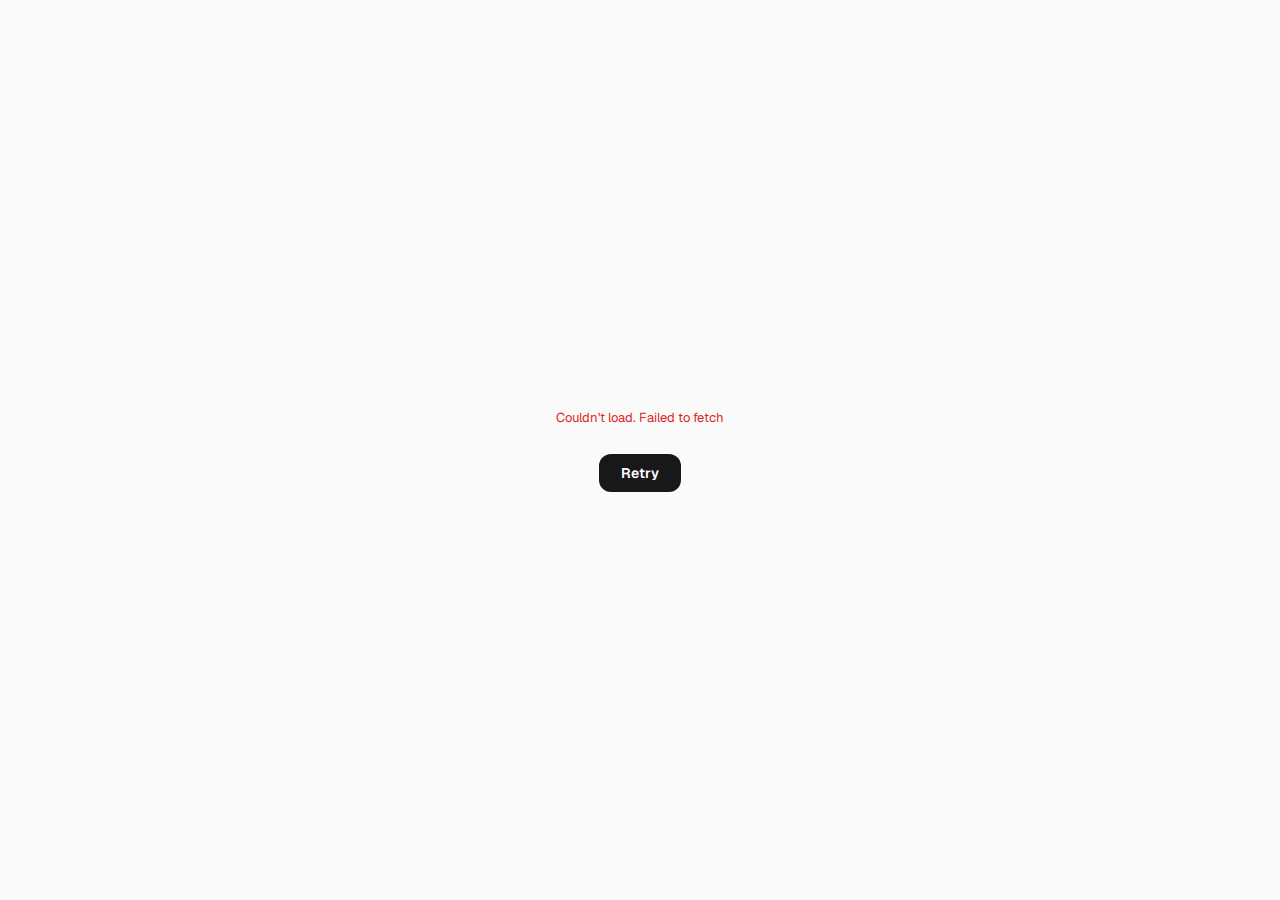
<file: mobile_1.html>
<!DOCTYPE html>
<html lang="en">
<head>
<meta charset="UTF-8" />
<meta name="viewport" content="width=device-width, initial-scale=1.0, maximum-scale=1.0, user-scalable=no, viewport-fit=cover" />
<title>K&amp;S Time Keeper · Recovery</title>

<!-- Cache-busting so deploys land immediately on the home-screen PWA -->
<meta http-equiv="Cache-Control" content="no-cache, no-store, must-revalidate" />
<meta http-equiv="Pragma" content="no-cache" />
<meta http-equiv="Expires" content="0" />

<!-- iOS standalone PWA -->
<meta name="apple-mobile-web-app-capable" content="yes" />
<meta name="apple-mobile-web-app-status-bar-style" content="black-translucent" />
<meta name="apple-mobile-web-app-title" content="K&amp;S Recovery" />
<meta name="mobile-web-app-capable" content="yes" />
<meta name="theme-color" content="#fafafa" />
<meta name="color-scheme" content="light" />

<link rel="preconnect" href="https://fonts.googleapis.com">
<link rel="preconnect" href="https://fonts.gstatic.com" crossorigin>
<link href="https://fonts.googleapis.com/css2?family=Geist:wght@300;400;500;600;700&family=JetBrains+Mono:wght@400;500;600&display=swap" rel="stylesheet">

<style>
:root {
    --bg-base: #fafafa;
    --bg: #ffffff;
    --bg-muted: #f4f4f5;
    --bg-input: #fff;
    --text: #18181b;
    --text-secondary: #52525b;
    --text-tertiary: #71717a;
    --border: #e4e4e7;
    --border-strong: #d4d4d8;
    --green: #16a34a;
    --green-bg: #f0fdf4;
    --red: #dc2626;
    --red-bg: #fef2f2;
    --amber: #d97706;
    --amber-bg: #fef3c7;
    --blue: #2563eb;
    --blue-bg: #eff6ff;

    --radius-sm: 8px;
    --radius: 12px;
    --radius-lg: 16px;
    --radius-xl: 20px;

    --font-ui: 'Geist', -apple-system, BlinkMacSystemFont, 'Segoe UI', sans-serif;
    --font-mono: 'JetBrains Mono', ui-monospace, 'SF Mono', Menlo, monospace;
}

* { box-sizing: border-box; margin: 0; padding: 0; }

html, body {
    background: var(--bg-base);
    color: var(--text);
    font-family: var(--font-ui);
    -webkit-font-smoothing: antialiased;
    -moz-osx-font-smoothing: grayscale;
    min-height: 100vh;
    min-height: 100dvh;
    -webkit-tap-highlight-color: transparent;
    -webkit-touch-callout: none;
    -webkit-user-select: none;
    user-select: none;
    overflow-x: hidden;
}
body {
    display: flex;
    flex-direction: column;
    height: 100vh;
    height: 100dvh;
}

.mono {
    font-family: var(--font-mono);
    font-variant-numeric: tabular-nums;
}

/* The [hidden] HTML attribute must always hide an element. By default the
   browser sets display:none on [hidden] elements, but any CSS rule that
   sets display (e.g. display:flex on a flex container) wins because the
   user agent stylesheet has lowest specificity. !important keeps the
   attribute behaving as expected across all our screens and modals. */
[hidden] { display: none !important; }

/* ────────────────────────────────────────────── */
/* SCREEN CONTAINER                                */
/* ────────────────────────────────────────────── */
.screen {
    flex: 1;
    display: flex;
    flex-direction: column;
    width: 100%;
    max-width: 480px;
    margin: 0 auto;
    /* Respect iOS safe areas — status bar at top, home indicator at bottom */
    padding: max(20px, env(safe-area-inset-top, 20px)) 20px max(20px, env(safe-area-inset-bottom, 20px));
}
.screen.hidden { display: none; }

/* ────────────────────────────────────────────── */
/* BRAND HEADER                                    */
/* ────────────────────────────────────────────── */
.brand-header {
    display: flex;
    align-items: center;
    gap: 12px;
    margin-bottom: 24px;
}
.brand-mark {
    width: 38px;
    height: 38px;
    background: var(--text);
    color: #fafafa;
    border-radius: 9px;
    display: grid;
    place-items: center;
    font-family: var(--font-mono);
    font-weight: 700;
    font-size: 13px;
    letter-spacing: -0.04em;
}
.brand-text { flex: 1; line-height: 1.1; }
.brand-text .name {
    font-size: 16px;
    font-weight: 600;
    letter-spacing: -0.01em;
}
.brand-text .sub {
    font-size: 10px;
    color: var(--text-tertiary);
    font-family: var(--font-mono);
    text-transform: uppercase;
    letter-spacing: 0.08em;
    margin-top: 3px;
}
.connection-pill {
    display: inline-flex;
    align-items: center;
    gap: 6px;
    padding: 5px 10px;
    background: var(--bg-muted);
    border: 1px solid var(--border);
    border-radius: 99px;
    font-size: 10px;
    color: var(--text-tertiary);
    font-family: var(--font-mono);
    text-transform: uppercase;
    letter-spacing: 0.06em;
}
.connection-pill .dot {
    width: 6px;
    height: 6px;
    border-radius: 50%;
    background: var(--text-tertiary);
}
.connection-pill.online .dot {
    background: var(--green);
    box-shadow: 0 0 0 2px rgba(22, 163, 74, 0.18);
}

/* ────────────────────────────────────────────── */
/* PIN SCREEN                                      */
/* ────────────────────────────────────────────── */
.pin-block {
    flex: 1;
    display: flex;
    flex-direction: column;
    justify-content: center;
    align-items: center;
    width: 100%;
}
.pin-prompt {
    text-align: center;
    margin-bottom: 18px;
}
.pin-prompt h2 {
    font-size: 13px;
    color: var(--text-tertiary);
    font-weight: 500;
    font-family: var(--font-mono);
    text-transform: uppercase;
    letter-spacing: 0.12em;
}
.pin-dots {
    display: flex;
    gap: 16px;
    justify-content: center;
    margin-bottom: 14px;
    height: 16px;
    align-items: center;
}
.pin-dot {
    width: 14px;
    height: 14px;
    border-radius: 50%;
    border: 2px solid var(--border-strong);
    background: transparent;
    transition: background 0.12s ease, border-color 0.12s ease, transform 0.12s ease;
}
.pin-dot.filled {
    background: var(--text);
    border-color: var(--text);
    transform: scale(1.08);
}
#pinScreen.error .pin-dot { border-color: var(--red); }
#pinScreen.error .pin-dot.filled { background: var(--red); }
#pinScreen.error .pin-keypad { animation: pinShake 0.4s; }
@keyframes pinShake {
    0%, 100% { transform: translateX(0); }
    25% { transform: translateX(-8px); }
    75% { transform: translateX(8px); }
}
.pin-error-text {
    height: 18px;
    text-align: center;
    color: var(--red);
    font-size: 12px;
    font-weight: 500;
    margin-bottom: 8px;
    opacity: 0;
    transition: opacity 0.18s ease;
    font-family: var(--font-mono);
    text-transform: uppercase;
    letter-spacing: 0.08em;
}
#pinScreen.error .pin-error-text { opacity: 1; }

.pin-keypad {
    display: grid;
    grid-template-columns: repeat(3, 1fr);
    gap: 14px;
    width: 100%;
    max-width: 320px;
}
.pin-key {
    aspect-ratio: 1;
    background: var(--bg);
    border: 1px solid var(--border);
    border-radius: 50%;
    font-size: 28px;
    font-weight: 400;
    color: var(--text);
    cursor: pointer;
    transition: background 0.12s ease, transform 0.12s ease, border-color 0.12s ease;
    font-family: var(--font-mono);
    display: grid;
    place-items: center;
    user-select: none;
}
.pin-key:active {
    background: var(--bg-muted);
    transform: scale(0.94);
    border-color: var(--border-strong);
}
/* Tap animation — triggered by adding .tapped class on press. Key flashes
   to dark (filled), then fades back to default over 280ms. Gives clear
   visual confirmation that the tap registered, especially useful on
   touchscreens where the :active state is too brief to notice. */
.pin-key.tapped {
    animation: pinKeyTap 320ms cubic-bezier(0.2, 0.7, 0.3, 1);
}
@keyframes pinKeyTap {
    0% {
        background: var(--text);
        color: #fff;
        border-color: var(--text);
        transform: scale(0.92);
    }
    35% {
        background: var(--text);
        color: #fff;
        border-color: var(--text);
        transform: scale(1);
    }
    100% {
        background: var(--bg);
        color: var(--text);
        border-color: var(--border);
        transform: scale(1);
    }
}
/* Utility key (backspace) — flashes red instead of dark, since it's a
   destructive action and the visual cue should reflect that. The SVG icon
   inherits its stroke color via currentColor, so we animate `color` on the
   button itself and the icon follows. */
.pin-key.utility {
    color: var(--text-tertiary);
}
.pin-key.utility.tapped {
    animation: pinKeyTapUtility 320ms cubic-bezier(0.2, 0.7, 0.3, 1);
}
@keyframes pinKeyTapUtility {
    0% {
        background: var(--red);
        color: #fff;
        border-color: var(--red);
        transform: scale(0.92);
    }
    35% {
        background: var(--red);
        color: #fff;
        border-color: var(--red);
        transform: scale(1);
    }
    100% {
        background: var(--bg);
        color: var(--text-tertiary);
        border-color: var(--border);
        transform: scale(1);
    }
}
.pin-key.invisible {
    visibility: hidden;
    pointer-events: none;
}
.pin-key.utility svg {
    width: 22px;
    height: 22px;
    /* No color set — inherits from parent button via currentColor so the
       icon stroke follows the same animation as the button's color. */
}

/* ────────────────────────────────────────────── */
/* LOCATING SCREEN                                 */
/* ────────────────────────────────────────────── */
.locating-content {
    flex: 1;
    display: flex;
    flex-direction: column;
    align-items: center;
    justify-content: center;
    gap: 24px;
    text-align: center;
}
.locating-spinner {
    width: 56px;
    height: 56px;
    position: relative;
}
.spinner-svg {
    width: 100%;
    height: 100%;
    animation: spin 1.2s linear infinite;
}
.spinner-track {
    stroke: var(--border);
}
.spinner-head {
    stroke: var(--text);
    stroke-dasharray: 100;
    stroke-dashoffset: 75;
}
@keyframes spin {
    100% { transform: rotate(360deg); }
}
.locating-label {
    font-size: 18px;
    font-weight: 500;
    color: var(--text);
}
.locating-sub {
    font-size: 13px;
    color: var(--text-tertiary);
    max-width: 280px;
    line-height: 1.5;
}
.locating-cancel {
    margin-top: 8px;
    padding: 10px 20px;
    background: var(--bg-muted);
    border: 1px solid var(--border);
    border-radius: var(--radius);
    font-size: 13px;
    font-weight: 500;
    color: var(--text-secondary);
    font-family: inherit;
    cursor: pointer;
}

/* Button row in the error state — Try again (primary) + Back (secondary).
   Same shape as the offsite-form-row so the visual language stays consistent. */
.locating-actions {
    display: flex;
    gap: 10px;
    margin-top: 4px;
    width: 100%;
    max-width: 320px;
}
.locating-actions button {
    padding: 14px;
    border-radius: var(--radius);
    font-size: 15px;
    font-weight: 600;
    font-family: inherit;
    cursor: pointer;
    border: none;
}
.locating-back-btn {
    background: var(--bg-muted);
    color: var(--text-secondary);
    border: 1px solid var(--border) !important;
    flex: 0 0 auto;
    min-width: 90px;
}
.locating-retry-btn {
    background: var(--text);
    color: #fff;
    flex: 1;
}

/* Location-error inline state — same layout, different content */
.locating-error-icon {
    width: 56px;
    height: 56px;
    border-radius: 50%;
    background: var(--red-bg);
    color: var(--red);
    display: grid;
    place-items: center;
}
.locating-error-icon svg { width: 32px; height: 32px; }

/* ────────────────────────────────────────────── */
/* ACTION SCREEN                                   */
/* ────────────────────────────────────────────── */
.action-header {
    display: flex;
    align-items: center;
    gap: 12px;
    margin-bottom: 8px;
}
.action-back {
    width: 36px;
    height: 36px;
    border: 1px solid var(--border);
    border-radius: 10px;
    background: var(--bg);
    display: grid;
    place-items: center;
    cursor: pointer;
}
.action-back svg { width: 18px; height: 18px; color: var(--text-secondary); }
.action-greeting { flex: 1; }
.action-greeting .welcome {
    font-size: 12px;
    color: var(--text-tertiary);
    font-family: var(--font-mono);
    text-transform: uppercase;
    letter-spacing: 0.08em;
}
.action-greeting .name {
    font-size: 22px;
    font-weight: 600;
    letter-spacing: -0.01em;
    margin-top: 2px;
}

.status-pill {
    display: inline-flex;
    align-items: center;
    gap: 8px;
    padding: 8px 14px;
    border-radius: 99px;
    font-size: 12px;
    font-weight: 600;
    font-family: var(--font-mono);
    text-transform: uppercase;
    letter-spacing: 0.06em;
    margin: 12px 0 4px;
    background: var(--bg-muted);
    color: var(--text-secondary);
    border: 1px solid var(--border);
    align-self: flex-start;
}
.status-pill[data-state="working"] {
    background: var(--green-bg);
    color: var(--green);
    border-color: rgba(22, 163, 74, 0.2);
}
.status-pill[data-state="break"] {
    background: var(--amber-bg);
    color: var(--amber);
    border-color: rgba(217, 119, 6, 0.2);
}
.status-pill[data-state="lunch"] {
    background: var(--blue-bg);
    color: var(--blue);
    border-color: rgba(37, 99, 235, 0.2);
}
.status-pill .dot {
    width: 7px;
    height: 7px;
    border-radius: 50%;
    background: currentColor;
}

.work-time {
    font-size: 13px;
    color: var(--text-tertiary);
    font-family: var(--font-mono);
    margin-bottom: 16px;
}

.location-badge {
    display: inline-flex;
    align-items: center;
    gap: 6px;
    padding: 4px 8px;
    border-radius: 6px;
    font-size: 10px;
    font-family: var(--font-mono);
    text-transform: uppercase;
    letter-spacing: 0.06em;
    font-weight: 500;
    margin-bottom: 12px;
    align-self: flex-start;
}
.location-badge.onsite {
    background: var(--green-bg);
    color: var(--green);
}
.location-badge.offsite {
    background: var(--amber-bg);
    color: var(--amber);
}
.location-badge svg { width: 11px; height: 11px; }

.actions {
    display: flex;
    flex-direction: column;
    gap: 12px;
    margin-top: 8px;
}
.action-row {
    display: flex;
    gap: 12px;
}
.action-row .action-btn { flex: 1; }
.action-btn {
    background: var(--bg);
    border: 1px solid var(--border);
    border-radius: var(--radius);
    padding: 18px 16px;
    font-size: 17px;
    font-weight: 500;
    color: var(--text);
    cursor: pointer;
    display: flex;
    align-items: center;
    justify-content: center;
    gap: 12px;
    font-family: inherit;
    min-height: 72px;
    transition: background 0.12s ease, transform 0.12s ease, opacity 0.12s ease;
}
.action-btn:active {
    background: var(--bg-muted);
    transform: scale(0.98);
}
.action-btn svg {
    width: 24px;
    height: 24px;
    flex-shrink: 0;
    stroke-width: 2;
}
.action-btn.clock-in {
    background: var(--green);
    color: #fff;
    border-color: var(--green);
    min-height: 96px;
    font-size: 20px;
}
.action-btn.clock-in svg { width: 28px; height: 28px; }
.action-btn.clock-out {
    background: var(--red);
    color: #fff;
    border-color: var(--red);
    min-height: 92px;
    font-size: 19px;
}
.action-btn.clock-out svg { width: 26px; height: 26px; }
.action-btn.loading { opacity: 0.55; pointer-events: none; }
.action-btn.muted { opacity: 0.42; }

/* ────────────────────────────────────────────── */
/* OFFSITE REASON OVERLAY                          */
/* ────────────────────────────────────────────── */
.offsite-overlay {
    position: fixed;
    inset: 0;
    background: rgba(0, 0, 0, 0.55);
    backdrop-filter: blur(8px);
    -webkit-backdrop-filter: blur(8px);
    z-index: 90;
    display: grid;
    place-items: end center;
    opacity: 0;
    visibility: hidden;
    transition: opacity 0.2s ease, visibility 0.2s ease;
    padding: 0;
}
.offsite-overlay.show { opacity: 1; visibility: visible; }
.offsite-card {
    background: #fff;
    border-radius: var(--radius-xl) var(--radius-xl) 0 0;
    padding: 28px 24px max(28px, env(safe-area-inset-bottom, 28px));
    width: 100%;
    max-width: 480px;
    transform: translateY(20px);
    transition: transform 0.28s cubic-bezier(0.34, 1.56, 0.64, 1);
}
.offsite-overlay.show .offsite-card { transform: translateY(0); }
.offsite-icon {
    width: 44px;
    height: 44px;
    border-radius: 50%;
    background: var(--amber-bg);
    color: var(--amber);
    display: grid;
    place-items: center;
    margin: 0 auto 14px;
}
.offsite-icon svg { width: 24px; height: 24px; }
.offsite-title {
    text-align: center;
    font-size: 18px;
    font-weight: 600;
    margin-bottom: 6px;
}
.offsite-sub {
    text-align: center;
    font-size: 13px;
    color: var(--text-tertiary);
    margin-bottom: 22px;
    line-height: 1.5;
}
.offsite-options {
    display: flex;
    flex-direction: column;
    gap: 10px;
}
.offsite-option {
    padding: 16px;
    background: var(--bg-muted);
    border: 1px solid var(--border);
    border-radius: var(--radius);
    font-size: 16px;
    font-weight: 500;
    color: var(--text);
    cursor: pointer;
    font-family: inherit;
    text-align: left;
    display: flex;
    align-items: center;
    gap: 12px;
    transition: background 0.12s ease;
}
.offsite-option:active { background: var(--border); }
.offsite-option.cancel {
    background: transparent;
    color: var(--text-tertiary);
    border-color: transparent;
    justify-content: center;
    margin-top: 4px;
}
.offsite-option-text { flex: 1; }
.offsite-option-text .title { font-size: 15px; font-weight: 600; }
.offsite-option-text .desc {
    font-size: 12px;
    color: var(--text-tertiary);
    margin-top: 2px;
    font-weight: 400;
}

.offsite-form { display: none; }
.offsite-form.active { display: block; }
.offsite-form label {
    display: block;
    font-size: 12px;
    color: var(--text-tertiary);
    font-family: var(--font-mono);
    text-transform: uppercase;
    letter-spacing: 0.06em;
    font-weight: 500;
    margin-bottom: 6px;
    margin-top: 12px;
}
.offsite-form label:first-child { margin-top: 0; }
.offsite-form input,
.offsite-form textarea {
    width: 100%;
    padding: 14px;
    border: 1px solid var(--border);
    border-radius: var(--radius);
    font-size: 16px; /* 16px prevents iOS Safari zoom-on-focus */
    font-family: inherit;
    background: var(--bg-muted);
    color: var(--text);
    -webkit-user-select: text;
    user-select: text;
}
.offsite-form textarea { min-height: 80px; resize: vertical; }
.offsite-form input:focus,
.offsite-form textarea:focus {
    outline: none;
    border-color: var(--text);
    background: var(--bg);
}
.offsite-form-row {
    display: flex;
    gap: 10px;
    margin-top: 16px;
}
.offsite-form-back,
.offsite-form-submit {
    padding: 14px;
    border-radius: var(--radius);
    font-size: 16px;
    font-weight: 600;
    font-family: inherit;
    cursor: pointer;
    border: none;
}
.offsite-form-back {
    background: var(--bg-muted);
    color: var(--text-secondary);
    border: 1px solid var(--border);
    flex: 0 0 auto;
    min-width: 90px;
}
.offsite-form-submit {
    background: var(--text);
    color: #fff;
    flex: 1;
}
.offsite-form-submit:disabled { opacity: 0.4; }

/* ────────────────────────────────────────────── */
/* TIMESHEETS — secondary button on action screen */
/* ────────────────────────────────────────────── */
.action-btn.secondary {
    background: var(--bg-muted);
    color: var(--text-secondary);
    border: 1px solid var(--border);
    font-size: 15px;
    min-height: 56px;
    margin-top: 16px;
    font-weight: 500;
}
.action-btn.secondary svg {
    width: 20px;
    height: 20px;
    color: var(--text-tertiary);
}

/* ────────────────────────────────────────────── */
/* TIMESHEETS — LIST                              */
/* ────────────────────────────────────────────── */
.ts-list-status {
    text-align: center;
    padding: 24px 16px;
    color: var(--text-tertiary);
    font-size: 13px;
    font-family: var(--font-mono);
    text-transform: uppercase;
    letter-spacing: 0.06em;
}
.ts-list {
    display: flex;
    flex-direction: column;
    gap: 8px;
    margin-top: 16px;
}
.ts-row {
    background: var(--bg);
    border: 1px solid var(--border);
    border-radius: var(--radius);
    padding: 14px 16px;
    cursor: pointer;
    transition: background 0.12s ease, transform 0.12s ease;
    display: flex;
    flex-direction: column;
    gap: 4px;
}
.ts-row:active {
    background: var(--bg-muted);
    transform: scale(0.99);
}
.ts-row-top {
    display: flex;
    align-items: center;
    justify-content: space-between;
    gap: 8px;
}
.ts-row-date {
    font-family: var(--font-mono);
    font-size: 11px;
    color: var(--text-tertiary);
    text-transform: uppercase;
    letter-spacing: 0.06em;
    font-weight: 500;
}
.ts-row-hours {
    font-family: var(--font-mono);
    font-weight: 600;
    font-size: 14px;
    color: var(--text);
}
.ts-row-job {
    font-size: 15px;
    font-weight: 600;
    color: var(--text);
}
.ts-row-customer {
    font-size: 13px;
    color: var(--text-secondary);
}
.ts-row-meta {
    display: flex;
    align-items: center;
    gap: 8px;
    margin-top: 2px;
}
.ts-row-badge {
    display: inline-flex;
    align-items: center;
    gap: 4px;
    padding: 2px 8px;
    border-radius: 99px;
    font-size: 10px;
    font-weight: 600;
    font-family: var(--font-mono);
    text-transform: uppercase;
    letter-spacing: 0.06em;
}
.ts-row-badge.sent {
    background: var(--green-bg);
    color: var(--green);
}
.ts-row-badge.edited {
    background: var(--blue-bg);
    color: var(--blue);
}
.ts-row-badge svg { width: 10px; height: 10px; }

.ts-list-empty {
    flex: 1;
    display: flex;
    flex-direction: column;
    align-items: center;
    justify-content: center;
    text-align: center;
    padding: 40px 24px;
    gap: 12px;
    color: var(--text-tertiary);
}
.ts-empty-icon svg {
    width: 48px;
    height: 48px;
    color: var(--border-strong);
}
.ts-empty-title {
    font-size: 16px;
    font-weight: 600;
    color: var(--text-secondary);
}
.ts-empty-sub {
    font-size: 13px;
    color: var(--text-tertiary);
    max-width: 280px;
    line-height: 1.5;
}

/* ────────────────────────────────────────────── */
/* TIMESHEETS — FORM                              */
/* ────────────────────────────────────────────── */
.ts-form {
    display: flex;
    flex-direction: column;
    gap: 14px;
    margin-top: 16px;
}
.ts-field {
    display: flex;
    flex-direction: column;
    gap: 6px;
}
.ts-label {
    font-size: 11px;
    font-family: var(--font-mono);
    text-transform: uppercase;
    letter-spacing: 0.06em;
    font-weight: 500;
    color: var(--text-tertiary);
}
.ts-label em {
    font-style: normal;
    color: var(--text-tertiary);
    font-weight: 400;
}
.ts-label em:only-child,
.ts-field .ts-label em { font-weight: 400; }
.ts-form input,
.ts-form textarea {
    width: 100%;
    padding: 14px;
    border: 1px solid var(--border);
    border-radius: var(--radius);
    font-size: 16px; /* 16px prevents iOS Safari zoom-on-focus */
    font-family: inherit;
    background: var(--bg);
    color: var(--text);
    -webkit-user-select: text;
    user-select: text;
    -webkit-appearance: none;
    appearance: none;
}
.ts-form textarea {
    min-height: 80px;
    resize: vertical;
    font-family: inherit;
}
.ts-form input:focus,
.ts-form textarea:focus {
    outline: none;
    border-color: var(--text);
}
.ts-field-row {
    display: flex;
    gap: 10px;
}
.ts-field-row .ts-field { flex: 1; }

.ts-form-actions {
    display: flex;
    gap: 10px;
    margin-top: 8px;
}
.ts-form-cancel,
.ts-form-submit {
    padding: 14px;
    border-radius: var(--radius);
    font-size: 16px;
    font-weight: 600;
    font-family: inherit;
    cursor: pointer;
    border: none;
}
.ts-form-cancel {
    background: var(--bg-muted);
    color: var(--text-secondary);
    border: 1px solid var(--border);
    flex: 0 0 auto;
    min-width: 100px;
}
.ts-form-submit {
    background: var(--text);
    color: #fff;
    flex: 1;
}
.ts-form-submit:disabled { opacity: 0.4; pointer-events: none; }

/* Locked banner — shown when viewing a submitted sheet (read-only) */
.ts-locked-banner {
    margin-top: 12px;
    padding: 12px 14px;
    background: var(--bg-muted);
    border: 1px solid var(--border);
    border-radius: var(--radius);
    color: var(--text-secondary);
    font-size: 13px;
    line-height: 1.45;
    display: flex;
    align-items: flex-start;
    gap: 10px;
}
.ts-locked-banner svg {
    width: 18px;
    height: 18px;
    flex-shrink: 0;
    margin-top: 1px;
    color: var(--text-tertiary);
}

/* Sheet status pill in the header (DRAFT / SUBMITTED / SENT) */
.sheet-status-pill {
    padding: 4px 10px;
    border-radius: 99px;
    font-size: 10px;
    font-weight: 700;
    font-family: var(--font-mono);
    letter-spacing: 0.08em;
    background: var(--bg-muted);
    color: var(--text-tertiary);
    border: 1px solid var(--border);
}
.sheet-status-pill[data-status="draft"] {
    background: var(--bg-muted);
    color: var(--text-secondary);
}
.sheet-status-pill[data-status="submitted"] {
    background: var(--green-bg);
    color: var(--green);
    border-color: rgba(22, 163, 74, 0.2);
}
.sheet-status-pill[data-status="sent"] {
    background: var(--blue-bg);
    color: var(--blue);
    border-color: rgba(37, 99, 235, 0.2);
}

/* Sheet summary row — count of jobs + total hours */
.sheet-summary {
    display: flex;
    gap: 18px;
    margin: 12px 0 4px;
    font-size: 13px;
    color: var(--text-tertiary);
    font-family: var(--font-mono);
    text-transform: uppercase;
    letter-spacing: 0.06em;
}
.sheet-summary strong {
    color: var(--text);
    font-weight: 600;
    font-family: var(--font-mono);
}

/* Compact action row on the sheet detail screen.
   Two pill buttons side-by-side: Add (outlined, quiet) + Submit (green,
   the positive completion action). Submit is disabled-grey when there
   are zero jobs so the visual hierarchy guides the driver: add a job
   first, then submit when ready. */
.sheet-actions {
    display: flex;
    gap: 10px;
    margin: 14px 0 8px;
}
.sheet-action {
    flex: 1;
    padding: 11px 14px;
    border-radius: 99px;
    font-size: 14px;
    font-weight: 600;
    display: flex;
    align-items: center;
    justify-content: center;
    gap: 6px;
    cursor: pointer;
    font-family: inherit;
    transition: background 0.12s ease, transform 0.12s ease, border-color 0.12s ease;
    -webkit-tap-highlight-color: transparent;
}
.sheet-action:active { transform: scale(0.97); }
.sheet-action svg {
    width: 16px;
    height: 16px;
}
/* Add Job — outlined "secondary" pill. Quiet but accessible. */
.sheet-action.add {
    background: var(--bg);
    color: var(--text);
    border: 1px solid var(--border-strong);
}
.sheet-action.add:active { background: var(--bg-muted); }
/* Submit — filled green pill (positive completion). Greys out when no jobs. */
.sheet-action.submit {
    background: var(--green);
    color: #fff;
    border: 1px solid var(--green);
}
.sheet-action.submit:active { background: #15803d; }
.sheet-action.submit:disabled {
    background: var(--bg-muted);
    color: var(--text-tertiary);
    border-color: var(--border);
    cursor: not-allowed;
    transform: none;
}

/* Delete button on the job edit form (only shown when editing) */
.ts-form-delete {
    padding: 14px;
    border-radius: var(--radius);
    font-size: 16px;
    font-weight: 600;
    font-family: inherit;
    cursor: pointer;
    background: var(--red-bg);
    color: var(--red);
    border: 1px solid rgba(220, 38, 38, 0.2);
    flex: 0 0 auto;
    min-width: 90px;
}

/* ────────────────────────────────────────────── */
/* ALREADY-SENT EDIT WARNING MODAL                */
/* ────────────────────────────────────────────── */
.warning-overlay {
    position: fixed;
    inset: 0;
    background: rgba(0, 0, 0, 0.55);
    backdrop-filter: blur(8px);
    -webkit-backdrop-filter: blur(8px);
    z-index: 100;
    display: grid;
    place-items: center;
    opacity: 0;
    visibility: hidden;
    transition: opacity 0.2s ease, visibility 0.2s ease;
    padding: 20px;
}
.warning-overlay.show { opacity: 1; visibility: visible; }
.warning-card {
    background: #fff;
    border-radius: var(--radius-lg);
    padding: 24px 22px;
    width: 100%;
    max-width: 360px;
    text-align: center;
    transform: scale(0.96);
    transition: transform 0.2s cubic-bezier(0.34, 1.56, 0.64, 1);
}
.warning-overlay.show .warning-card { transform: scale(1); }
.warning-icon {
    width: 44px;
    height: 44px;
    border-radius: 50%;
    background: var(--amber-bg);
    color: var(--amber);
    display: grid;
    place-items: center;
    margin: 0 auto 12px;
}
.warning-icon svg { width: 22px; height: 22px; }
.warning-title {
    font-size: 17px;
    font-weight: 600;
    margin-bottom: 6px;
}
.warning-message {
    font-size: 13px;
    color: var(--text-secondary);
    line-height: 1.5;
    margin-bottom: 20px;
}
.warning-actions {
    display: flex;
    gap: 10px;
}
.warning-cancel,
.warning-confirm {
    flex: 1;
    padding: 13px;
    border-radius: var(--radius);
    font-size: 15px;
    font-weight: 600;
    font-family: inherit;
    cursor: pointer;
    border: none;
}
.warning-cancel {
    background: var(--bg-muted);
    color: var(--text-secondary);
    border: 1px solid var(--border);
}
.warning-confirm {
    background: var(--amber);
    color: #fff;
}

/* ────────────────────────────────────────────── */
/* RECORDING OVERLAY                               */
/* ────────────────────────────────────────────── */
.recording-overlay {
    position: fixed;
    inset: 0;
    background: rgba(255, 255, 255, 0.88);
    backdrop-filter: blur(10px);
    -webkit-backdrop-filter: blur(10px);
    z-index: 95;
    display: grid;
    place-items: center;
    opacity: 0;
    visibility: hidden;
    transition: opacity 0.18s ease, visibility 0.18s ease;
}
.recording-overlay.show { opacity: 1; visibility: visible; }
.recording-content {
    display: flex;
    flex-direction: column;
    align-items: center;
    gap: 16px;
    padding: 28px 22px;
}
.recording-label {
    font-size: 15px;
    font-weight: 500;
    color: var(--text);
    font-family: var(--font-mono);
}
.recording-sub {
    font-size: 12px;
    color: var(--text-tertiary);
}

/* ────────────────────────────────────────────── */
/* TOAST                                           */
/* ────────────────────────────────────────────── */
.toast-container {
    position: fixed;
    bottom: max(20px, env(safe-area-inset-bottom, 20px));
    left: 50%;
    transform: translateX(-50%);
    z-index: 110;
    display: flex;
    flex-direction: column;
    gap: 8px;
    pointer-events: none;
}
.toast {
    background: var(--text);
    color: #fafafa;
    padding: 12px 18px;
    border-radius: 99px;
    font-size: 14px;
    font-weight: 500;
    box-shadow: 0 8px 24px rgba(0,0,0,0.15);
    animation: toastIn 0.25s ease;
    max-width: calc(100vw - 32px);
}
.toast.success { background: var(--green); }
.toast.error { background: var(--red); }
@keyframes toastIn {
    from { transform: translateY(20px); opacity: 0; }
    to   { transform: translateY(0);    opacity: 1; }
}

/* ────────────────────────────────────────────── */
/* BOOT SCREEN                                     */
/* ────────────────────────────────────────────── */
.boot-screen {
    position: fixed;
    inset: 0;
    background: var(--bg-base);
    z-index: 50;
    display: grid;
    place-items: center;
    transition: opacity 0.3s ease;
}
.boot-screen.hidden {
    opacity: 0;
    pointer-events: none;
}
.boot-content {
    display: flex;
    flex-direction: column;
    align-items: center;
    gap: 14px;
}
.boot-spinner {
    width: 36px;
    height: 36px;
    border: 3px solid var(--border);
    border-top-color: var(--text);
    border-radius: 50%;
    animation: spin 0.8s linear infinite;
}
.boot-text {
    font-size: 13px;
    color: var(--text-tertiary);
    font-family: var(--font-mono);
    text-transform: uppercase;
    letter-spacing: 0.08em;
}
.boot-error {
    color: var(--red);
    font-size: 13px;
    text-align: center;
    padding: 0 24px;
    max-width: 340px;
    line-height: 1.5;
}
.boot-retry {
    margin-top: 12px;
    padding: 10px 22px;
    background: var(--text);
    color: #fff;
    border: none;
    border-radius: var(--radius);
    font-size: 14px;
    font-weight: 600;
    font-family: inherit;
    cursor: pointer;
}

/* Build version corner stamp */
.build-version {
    position: fixed;
    bottom: max(8px, env(safe-area-inset-bottom, 8px));
    right: 10px;
    font-family: var(--font-mono);
    font-size: 9px;
    color: var(--text-tertiary);
    opacity: 0.4;
    letter-spacing: 0.04em;
    pointer-events: none;
    z-index: 2;
}
</style>
</head>
<body>

<!-- Boot screen -->
<div class="boot-screen" id="bootScreen">
    <div class="boot-content">
        <div class="boot-spinner" id="bootSpinner"></div>
        <div class="boot-text" id="bootText">Loading…</div>
        <div class="boot-error" id="bootError" hidden></div>
        <button class="boot-retry" id="bootRetry" hidden>Retry</button>
    </div>
</div>

<!-- ─── PIN SCREEN ────────────────────────────── -->
<main class="screen" id="pinScreen">
    <header class="brand-header">
        <div class="brand-mark">K&amp;S</div>
        <div class="brand-text">
            <div class="name">Time Keeper</div>
            <div class="sub">Recovery</div>
        </div>
        <div class="connection-pill online" id="connectionPill">
            <span class="dot"></span>
            <span id="connectionLabel">Online</span>
        </div>
    </header>

    <div class="pin-block">
        <div class="pin-prompt">
            <h2>Enter your PIN</h2>
        </div>

        <div class="pin-dots" id="pinDots">
            <div class="pin-dot"></div>
            <div class="pin-dot"></div>
            <div class="pin-dot"></div>
            <div class="pin-dot"></div>
        </div>

        <div class="pin-error-text" id="pinErrorText">Invalid PIN</div>

        <div class="pin-keypad" id="pinKeypad">
            <button class="pin-key" data-digit="1" type="button">1</button>
            <button class="pin-key" data-digit="2" type="button">2</button>
            <button class="pin-key" data-digit="3" type="button">3</button>
            <button class="pin-key" data-digit="4" type="button">4</button>
            <button class="pin-key" data-digit="5" type="button">5</button>
            <button class="pin-key" data-digit="6" type="button">6</button>
            <button class="pin-key" data-digit="7" type="button">7</button>
            <button class="pin-key" data-digit="8" type="button">8</button>
            <button class="pin-key" data-digit="9" type="button">9</button>
            <button class="pin-key invisible" type="button"></button>
            <button class="pin-key" data-digit="0" type="button">0</button>
            <button class="pin-key utility" data-action="backspace" type="button" aria-label="Backspace">
                <svg viewBox="0 0 24 24" fill="none" stroke="currentColor" stroke-width="2" stroke-linecap="round" stroke-linejoin="round"><path d="M21 4H8l-7 8 7 8h13a2 2 0 002-2V6a2 2 0 00-2-2z"/><line x1="18" y1="9" x2="12" y2="15"/><line x1="12" y1="9" x2="18" y2="15"/></svg>
            </button>
        </div>
    </div>

    <div class="build-version" id="buildVersion"></div>
</main>

<!-- ─── LOCATING SCREEN ──────────────────────── -->
<main class="screen hidden" id="locatingScreen">
    <div class="locating-content">
        <div id="locatingState">
            <!-- Default: spinner -->
            <div class="locating-spinner">
                <svg viewBox="0 0 50 50" class="spinner-svg">
                    <circle class="spinner-track" cx="25" cy="25" r="20" fill="none" stroke-width="4"/>
                    <circle class="spinner-head"  cx="25" cy="25" r="20" fill="none" stroke-width="4" stroke-linecap="round"/>
                </svg>
            </div>
        </div>
        <div class="locating-label" id="locatingLabel">Finding your location…</div>
        <div class="locating-sub" id="locatingSub">This usually takes 2&ndash;5 seconds. Please make sure location is enabled for K&amp;S Time Keeper.</div>
        <button class="locating-cancel" id="locatingCancel" type="button">Cancel</button>
    </div>
</main>

<!-- ─── ACTION SCREEN ────────────────────────── -->
<main class="screen hidden" id="actionScreen">
    <header class="action-header">
        <button class="action-back" id="actionBack" type="button" aria-label="Back">
            <svg viewBox="0 0 24 24" fill="none" stroke="currentColor" stroke-width="2" stroke-linecap="round" stroke-linejoin="round"><polyline points="15 18 9 12 15 6"/></svg>
        </button>
        <div class="action-greeting">
            <div class="welcome">Hi</div>
            <div class="name" id="welcomeName">—</div>
        </div>
    </header>

    <div class="location-badge" id="locationBadge">
        <svg viewBox="0 0 24 24" fill="none" stroke="currentColor" stroke-width="2" stroke-linecap="round" stroke-linejoin="round">
            <path d="M21 10c0 7-9 13-9 13s-9-6-9-13a9 9 0 0 1 18 0z"/>
            <circle cx="12" cy="10" r="3"/>
        </svg>
        <span id="locationBadgeText">At dealership</span>
    </div>

    <div class="status-pill" id="statusPill" data-state="out">
        <span class="dot"></span>
        <span id="statusText">Clocked out</span>
    </div>
    <div class="work-time" id="workTime"></div>

    <div class="actions">
        <button class="action-btn clock-in" data-type="Clock In" type="button">
            <svg viewBox="0 0 24 24" fill="none" stroke="currentColor" stroke-width="2" stroke-linecap="round" stroke-linejoin="round"><polyline points="20 6 9 17 4 12"/></svg>
            <span>Clock in</span>
        </button>
        <div class="action-row">
            <button class="action-btn break" data-type="Break Start" type="button">
                <svg viewBox="0 0 24 24" fill="none" stroke="currentColor" stroke-width="2" stroke-linecap="round" stroke-linejoin="round"><path d="M17 8h1a4 4 0 1 1 0 8h-1"/><path d="M3 8h14v9a4 4 0 0 1-4 4H7a4 4 0 0 1-4-4z"/><line x1="6" y1="2" x2="6" y2="4"/><line x1="10" y1="2" x2="10" y2="4"/><line x1="14" y1="2" x2="14" y2="4"/></svg>
                <span>Start tea</span>
            </button>
            <button class="action-btn break" data-type="Break End" type="button">
                <svg viewBox="0 0 24 24" fill="none" stroke="currentColor" stroke-width="2" stroke-linecap="round" stroke-linejoin="round"><polyline points="20 6 9 17 4 12"/></svg>
                <span>End tea</span>
            </button>
        </div>
        <div class="action-row">
            <button class="action-btn lunch" data-type="Lunch Start" type="button">
                <svg viewBox="0 0 24 24" fill="none" stroke="currentColor" stroke-width="2" stroke-linecap="round" stroke-linejoin="round"><path d="M18 8h1a4 4 0 0 1 0 8h-1"/><path d="M2 8h16v9a4 4 0 0 1-4 4H6a4 4 0 0 1-4-4z"/></svg>
                <span>Start lunch</span>
            </button>
            <button class="action-btn lunch" data-type="Lunch End" type="button">
                <svg viewBox="0 0 24 24" fill="none" stroke="currentColor" stroke-width="2" stroke-linecap="round" stroke-linejoin="round"><polyline points="20 6 9 17 4 12"/></svg>
                <span>End lunch</span>
            </button>
        </div>
        <button class="action-btn clock-out" data-type="Clock Out" type="button">
            <svg viewBox="0 0 24 24" fill="none" stroke="currentColor" stroke-width="2" stroke-linecap="round" stroke-linejoin="round"><path d="M9 21H5a2 2 0 0 1-2-2V5a2 2 0 0 1 2-2h4"/><polyline points="16 17 21 12 16 7"/><line x1="21" y1="12" x2="9" y2="12"/></svg>
            <span>Clock out</span>
        </button>
    </div>

    <!-- Timesheets entry — visually quieter than clocking actions because
         it's a secondary feature (drivers use it less often). Opens the
         list view of their own previously-submitted timesheets. -->
    <button class="action-btn secondary" id="openTimesheetsBtn" type="button">
        <svg viewBox="0 0 24 24" fill="none" stroke="currentColor" stroke-width="2" stroke-linecap="round" stroke-linejoin="round">
            <rect x="3" y="4" width="18" height="18" rx="2" ry="2"/>
            <line x1="16" y1="2" x2="16" y2="6"/>
            <line x1="8" y1="2" x2="8" y2="6"/>
            <line x1="3" y1="10" x2="21" y2="10"/>
            <line x1="8" y1="14" x2="8" y2="14.01"/>
            <line x1="12" y1="14" x2="12" y2="14.01"/>
            <line x1="16" y1="14" x2="16" y2="14.01"/>
            <line x1="8" y1="18" x2="8" y2="18.01"/>
            <line x1="12" y1="18" x2="12" y2="18.01"/>
        </svg>
        <span>Timesheets</span>
    </button>
</main>

<!-- ─── TIMESHEETS LIST SCREEN (driver's sheets) ─── -->
<main class="screen hidden" id="timesheetsListScreen">
    <header class="action-header">
        <button class="action-back" id="timesheetsListBack" type="button" aria-label="Back to clocking">
            <svg viewBox="0 0 24 24" fill="none" stroke="currentColor" stroke-width="2" stroke-linecap="round" stroke-linejoin="round"><polyline points="15 18 9 12 15 6"/></svg>
        </button>
        <div class="action-greeting">
            <div class="welcome">Timesheets</div>
            <div class="name" id="tsListName">—</div>
        </div>
    </header>

    <button class="action-btn clock-in" id="newSheetBtn" type="button">
        <svg viewBox="0 0 24 24" fill="none" stroke="currentColor" stroke-width="2" stroke-linecap="round" stroke-linejoin="round">
            <line x1="12" y1="5" x2="12" y2="19"/>
            <line x1="5" y1="12" x2="19" y2="12"/>
        </svg>
        <span>New sheet</span>
    </button>

    <div class="ts-list-status" id="sheetsListStatus" hidden></div>
    <div class="ts-list" id="sheetsList"></div>

    <div class="ts-list-empty" id="sheetsListEmpty" hidden>
        <div class="ts-empty-icon">
            <svg viewBox="0 0 24 24" fill="none" stroke="currentColor" stroke-width="1.5" stroke-linecap="round" stroke-linejoin="round">
                <rect x="3" y="4" width="18" height="18" rx="2" ry="2"/>
                <line x1="16" y1="2" x2="16" y2="6"/>
                <line x1="8" y1="2" x2="8" y2="6"/>
                <line x1="3" y1="10" x2="21" y2="10"/>
            </svg>
        </div>
        <div class="ts-empty-title">No sheets yet</div>
        <div class="ts-empty-sub">Tap "New sheet" above to start your first one.</div>
    </div>
</main>

<!-- ─── SHEET DETAIL SCREEN (view jobs on a sheet) ─── -->
<main class="screen hidden" id="sheetDetailScreen">
    <header class="action-header">
        <button class="action-back" id="sheetDetailBack" type="button" aria-label="Back to list">
            <svg viewBox="0 0 24 24" fill="none" stroke="currentColor" stroke-width="2" stroke-linecap="round" stroke-linejoin="round"><polyline points="15 18 9 12 15 6"/></svg>
        </button>
        <div class="action-greeting">
            <div class="welcome" id="sheetDetailSubtitle">Sheet</div>
            <div class="name" id="sheetDetailTitle">—</div>
        </div>
        <div class="sheet-status-pill" id="sheetStatusPill" data-status="draft">DRAFT</div>
    </header>

    <!-- Read-only notice when viewing a submitted sheet -->
    <div class="ts-locked-banner" id="sheetLockedBanner" hidden>
        <svg viewBox="0 0 24 24" fill="none" stroke="currentColor" stroke-width="2" stroke-linecap="round" stroke-linejoin="round">
            <rect x="3" y="11" width="18" height="11" rx="2" ry="2"/>
            <path d="M7 11V7a5 5 0 0 1 10 0v4"/>
        </svg>
        <span id="sheetLockedText">This sheet has been submitted and can no longer be edited.</span>
    </div>

    <div class="sheet-summary" id="sheetSummary"></div>

    <!-- Compact action row — Add (outlined) + Submit (green, disabled when no jobs).
         Only visible on draft sheets. Hidden entirely when submitted/sent. -->
    <div class="sheet-actions" id="sheetActions" hidden>
        <button class="sheet-action add" id="addJobBtn" type="button">
            <svg viewBox="0 0 24 24" fill="none" stroke="currentColor" stroke-width="2.5" stroke-linecap="round" stroke-linejoin="round">
                <line x1="12" y1="5" x2="12" y2="19"/>
                <line x1="5" y1="12" x2="19" y2="12"/>
            </svg>
            Add job
        </button>
        <button class="sheet-action submit" id="submitSheetBtn" type="button" disabled>
            <svg viewBox="0 0 24 24" fill="none" stroke="currentColor" stroke-width="2.5" stroke-linecap="round" stroke-linejoin="round">
                <polyline points="20 6 9 17 4 12"/>
            </svg>
            Submit sheet
        </button>
    </div>

    <div class="ts-list-status" id="jobsListStatus" hidden></div>
    <div class="ts-list" id="jobsList"></div>

    <div class="ts-list-empty" id="jobsListEmpty" hidden>
        <div class="ts-empty-title">No jobs yet</div>
        <div class="ts-empty-sub">Tap "Add job" above to record your first callout on this sheet.</div>
    </div>
</main>

<!-- ─── JOB FORM SCREEN (new + edit job) ────────── -->
<main class="screen hidden" id="jobFormScreen">
    <header class="action-header">
        <button class="action-back" id="jobFormBack" type="button" aria-label="Back to sheet">
            <svg viewBox="0 0 24 24" fill="none" stroke="currentColor" stroke-width="2" stroke-linecap="round" stroke-linejoin="round"><polyline points="15 18 9 12 15 6"/></svg>
        </button>
        <div class="action-greeting">
            <div class="welcome" id="jobFormSubtitle">New job</div>
            <div class="name" id="jobFormTitle">Job entry</div>
        </div>
    </header>

    <div class="ts-form">
        <label class="ts-field">
            <span class="ts-label">Job number <em>*</em></span>
            <input type="text" id="jobJobNumber" autocomplete="off" autocapitalize="characters" placeholder="e.g. JN12345" />
        </label>

        <label class="ts-field">
            <span class="ts-label">Customer name <em>*</em></span>
            <input type="text" id="jobCustomerName" autocomplete="off" placeholder="e.g. John Smith" />
        </label>

        <div class="ts-field-row">
            <label class="ts-field">
                <span class="ts-label">Date <em>*</em></span>
                <input type="date" id="jobJobDate" />
            </label>
            <label class="ts-field">
                <span class="ts-label">Hours <em>*</em></span>
                <input type="number" id="jobHours" inputmode="decimal" step="0.25" min="0" max="24" placeholder="2.5" />
            </label>
        </div>

        <label class="ts-field">
            <span class="ts-label">Registration <em>(optional)</em></span>
            <input type="text" id="jobRegistration" autocomplete="off" autocapitalize="characters" placeholder="e.g. SK24 ABC" />
        </label>

        <label class="ts-field">
            <span class="ts-label">Description <em>(optional)</em></span>
            <textarea id="jobDescription" rows="3" placeholder="What did you do on this job?"></textarea>
        </label>

        <div class="ts-form-actions">
            <button class="ts-form-cancel" id="jobFormCancel" type="button">Cancel</button>
            <button class="ts-form-delete" id="jobFormDelete" type="button" hidden>Delete</button>
            <button class="ts-form-submit" id="jobFormSubmit" type="button" disabled>Save</button>
        </div>
    </div>
</main>

<!-- ─── SUBMIT-SHEET CONFIRMATION MODAL ─────────── -->
<div class="warning-overlay" id="submitConfirmOverlay" aria-hidden="true">
    <div class="warning-card">
        <div class="warning-icon" style="background: var(--green-bg); color: var(--green);">
            <svg viewBox="0 0 24 24" fill="none" stroke="currentColor" stroke-width="2" stroke-linecap="round" stroke-linejoin="round">
                <path d="M22 11.08V12a10 10 0 1 1-5.93-9.14"/>
                <polyline points="22 4 12 14.01 9 11.01"/>
            </svg>
        </div>
        <div class="warning-title">Submit this sheet?</div>
        <div class="warning-message" id="submitConfirmMessage">
            Once submitted, you can't add or edit jobs on this sheet.
        </div>
        <div class="warning-actions">
            <button class="warning-cancel" id="submitConfirmCancel" type="button">Cancel</button>
            <button class="warning-confirm" id="submitConfirmConfirm" type="button" style="background: var(--green);">Submit</button>
        </div>
    </div>
</div>

<!-- ─── DELETE-JOB CONFIRMATION MODAL ──────────── -->
<div class="warning-overlay" id="deleteJobOverlay" aria-hidden="true">
    <div class="warning-card">
        <div class="warning-icon" style="background: var(--red-bg); color: var(--red);">
            <svg viewBox="0 0 24 24" fill="none" stroke="currentColor" stroke-width="2" stroke-linecap="round" stroke-linejoin="round">
                <polyline points="3 6 5 6 21 6"/>
                <path d="M19 6l-1.5 14a2 2 0 0 1-2 1.85h-7A2 2 0 0 1 6.5 20L5 6"/>
            </svg>
        </div>
        <div class="warning-title">Delete this job?</div>
        <div class="warning-message">This can't be undone.</div>
        <div class="warning-actions">
            <button class="warning-cancel" id="deleteJobCancel" type="button">Cancel</button>
            <button class="warning-confirm" id="deleteJobConfirm" type="button" style="background: var(--red);">Delete</button>
        </div>
    </div>
</div>

<div class="offsite-overlay" id="offsiteOverlay" aria-hidden="true">
    <div class="offsite-card">
        <!-- Stage 1: option picker -->
        <div id="offsitePicker">
            <div class="offsite-icon">
                <svg viewBox="0 0 24 24" fill="none" stroke="currentColor" stroke-width="2" stroke-linecap="round" stroke-linejoin="round">
                    <path d="M21 10c0 7-9 13-9 13s-9-6-9-13a9 9 0 0 1 18 0z"/>
                    <circle cx="12" cy="10" r="3"/>
                </svg>
            </div>
            <div class="offsite-title">You're not at the dealership</div>
            <div class="offsite-sub" id="offsiteSub">Tell us why you're clocking in from here.</div>
            <div class="offsite-options">
                <button class="offsite-option" data-reason="callout" type="button">
                    <div class="offsite-option-text">
                        <div class="title">Callout</div>
                        <div class="desc">Recovery job — job number, registration or notes</div>
                    </div>
                </button>
                <button class="offsite-option" data-reason="other" type="button">
                    <div class="offsite-option-text">
                        <div class="title">Other</div>
                        <div class="desc">Anything else — add a note</div>
                    </div>
                </button>
                <button class="offsite-option cancel" id="offsiteCancel" type="button">Cancel</button>
            </div>
        </div>

        <!-- Stage 2: callout details form -->
        <div class="offsite-form" id="offsiteCalloutForm">
            <div class="offsite-icon">
                <svg viewBox="0 0 24 24" fill="none" stroke="currentColor" stroke-width="2" stroke-linecap="round" stroke-linejoin="round">
                    <path d="M22 16.92v3a2 2 0 0 1-2.18 2 19.79 19.79 0 0 1-8.63-3.07 19.5 19.5 0 0 1-6-6 19.79 19.79 0 0 1-3.07-8.67A2 2 0 0 1 4.11 2h3a2 2 0 0 1 2 1.72 12.84 12.84 0 0 0 .7 2.81 2 2 0 0 1-.45 2.11L8.09 9.91a16 16 0 0 0 6 6l1.27-1.27a2 2 0 0 1 2.11-.45 12.84 12.84 0 0 0 2.81.7A2 2 0 0 1 22 16.92z"/>
                </svg>
            </div>
            <div class="offsite-title">Callout details</div>
            <div class="offsite-sub">Enter at least one — job number, registration, or a note.</div>
            <label for="calloutNote">Job number / Registration / Notes</label>
            <textarea id="calloutNote" placeholder="e.g. JN12345 or SK24 ABC or 'M77 breakdown'" autocomplete="off"></textarea>
            <div class="offsite-form-row">
                <button class="offsite-form-back" type="button" data-back>Back</button>
                <button class="offsite-form-submit" id="calloutSubmit" type="button" disabled>Clock in</button>
            </div>
        </div>

        <!-- Stage 2 alt: other reason form -->
        <div class="offsite-form" id="offsiteOtherForm">
            <div class="offsite-icon">
                <svg viewBox="0 0 24 24" fill="none" stroke="currentColor" stroke-width="2" stroke-linecap="round" stroke-linejoin="round">
                    <circle cx="12" cy="12" r="10"/>
                    <line x1="12" y1="16" x2="12" y2="12"/>
                    <line x1="12" y1="8" x2="12.01" y2="8"/>
                </svg>
            </div>
            <div class="offsite-title">What's the reason?</div>
            <div class="offsite-sub">Add a short note so it can be reviewed.</div>
            <label for="otherNote">Reason</label>
            <textarea id="otherNote" placeholder="e.g. Picking up parts" autocomplete="off"></textarea>
            <div class="offsite-form-row">
                <button class="offsite-form-back" type="button" data-back>Back</button>
                <button class="offsite-form-submit" id="otherSubmit" type="button" disabled>Clock in</button>
            </div>
        </div>
    </div>
</div>

<!-- ─── RECORDING OVERLAY ─────────────────────── -->
<div class="recording-overlay" id="recordingOverlay" aria-hidden="true">
    <div class="recording-content">
        <div class="boot-spinner"></div>
        <div class="recording-label" id="recordingLabel">Recording…</div>
        <div class="recording-sub">Saving to time records</div>
    </div>
</div>

<!-- ─── TOAST CONTAINER ───────────────────────── -->
<div class="toast-container" id="toastContainer"></div>

<script>
// ════════════════════════════════════════════════════════════════════════
// CONFIG
// ════════════════════════════════════════════════════════════════════════
const WORKER_URL = 'https://timekeeper-admin.ske-d03.workers.dev';
const ENDPOINT_EMPLOYEES = `${WORKER_URL}/data/employees`;
const ENDPOINT_ENTRIES   = `${WORKER_URL}/data/entries`;
const ENDPOINT_TIMESHEETS = `${WORKER_URL}/staff/timesheets`;
const PIN_LENGTH = 4;

// Geofence — Kerr & Smith Cumnock, 200m radius. Anyone clocking in within
// this radius is considered "on premises" and clocks in normally; outside,
// they're asked to give a reason (callout / other).
const KS_LAT = 55.44993422440035;
const KS_LNG = -4.270202285452328;
const GEOFENCE_RADIUS_M = 200;

// GPS lookup constraints. enableHighAccuracy uses GPS hardware where
// available (vs cell-tower triangulation). timeout caps how long we wait
// before giving up. maximumAge lets us reuse a recent fix from a prior
// action in the same session — 2 minutes means a driver doing several
// quick actions (clock in → start tea → end tea) only sees the spinner
// on the first one.
const GEO_OPTIONS = { enableHighAccuracy: true, timeout: 15000, maximumAge: 120000 };

// Build version — bumped on each deploy. Visible bottom-right corner.
const BUILD_VERSION = '2026-05-13-mobile-v10-listrefresh';

// ════════════════════════════════════════════════════════════════════════
// STATE
// ════════════════════════════════════════════════════════════════════════
const state = {
    employees: [],
    entries: [],
    pin: '',
    currentEmployee: null,
    online: navigator.onLine,
    // Cached location from the last successful GPS lookup, with timestamp.
    // Reused for subsequent clockings within the session so the driver
    // doesn't see "Locating…" before every action.
    lastLocation: null,         // { lat, lng, accuracy, capturedAt: epochMs }
    pendingClockType: null,     // the action waiting for offsite-reason answer
    watchId: null,              // navigator.geolocation.watchPosition id; null when not watching
    // Timesheet state (sheet + jobs model)
    timesheets: [],             // cached array; each sheet has .jobs[] embedded
    currentSheetId: null,       // sheet being viewed in detail
    editingJobId: null,         // null = new job, set = editing existing job
    pendingDeleteJobId: null,   // id queued for delete confirmation
};

const $ = (id) => document.getElementById(id);

const ENTRY_TYPES = ['Clock In', 'Break Start', 'Break End',
                     'Lunch Start', 'Lunch End', 'Clock Out', 'Sick Day'];

const STATUS_FROM_TYPE = {
    'Clock In':                  { status: 'Clocked In',       state: 'working' },
    'Break Start':               { status: 'On Break',         state: 'break'   },
    'Break End':                 { status: 'Back from Break',  state: 'working' },
    'Lunch Start':               { status: 'At Lunch',         state: 'lunch'   },
    'Lunch End':                 { status: 'Back from Lunch',  state: 'working' },
    'Clock Out':                 { status: 'Clocked Out',      state: 'out'     },
    'Admin Force Clock Out':     { status: 'Clocked Out',      state: 'out'     },
    'Auto Clock Out At Midnight':{ status: 'Clocked Out',      state: 'out'     },
    'Sick Day':                  { status: 'Sick Day',         state: 'sick'    },
};

// ════════════════════════════════════════════════════════════════════════
// UTILITIES
// ════════════════════════════════════════════════════════════════════════
const fmtTimeShort = (d) => d.toLocaleTimeString('en-GB', { hour: '2-digit', minute: '2-digit' });
const fmtDuration = (ms) => {
    const total = Math.floor(ms / 1000);
    const h = Math.floor(total / 3600);
    const m = Math.floor((total % 3600) / 60);
    return `${h}h ${String(m).padStart(2, '0')}m`;
};

// Haversine distance in metres. Used to test the geofence — driver's GPS
// fix vs Kerr & Smith Cumnock. Accurate to within a few cm for distances
// under a few km, which is fine for a 200m fence.
function distanceMetres(lat1, lng1, lat2, lng2) {
    const R = 6371000;
    const toRad = (deg) => deg * Math.PI / 180;
    const dLat = toRad(lat2 - lat1);
    const dLng = toRad(lng2 - lng1);
    const a = Math.sin(dLat / 2) ** 2 +
              Math.cos(toRad(lat1)) * Math.cos(toRad(lat2)) *
              Math.sin(dLng / 2) ** 2;
    return R * 2 * Math.atan2(Math.sqrt(a), Math.sqrt(1 - a));
}

// Wrap getCurrentPosition in a Promise with proper error messaging.
// Resolves to { lat, lng, accuracy }; rejects with a user-friendly Error.
function getCurrentLocation() {
    return new Promise((resolve, reject) => {
        if (!navigator.geolocation) {
            reject(new Error('Location is not supported on this device.'));
            return;
        }
        navigator.geolocation.getCurrentPosition(
            (pos) => resolve({
                lat: pos.coords.latitude,
                lng: pos.coords.longitude,
                accuracy: pos.coords.accuracy,
                capturedAt: Date.now(),
            }),
            (err) => {
                let msg;
                if (err.code === 1) {
                    msg = 'Location permission denied. Please enable location for Safari in your phone\'s Settings → Privacy → Location Services.';
                } else if (err.code === 2) {
                    msg = 'Location unavailable. Please make sure your phone\'s GPS is enabled and you have a clear view of the sky.';
                } else if (err.code === 3) {
                    msg = 'Location request timed out. Please try again.';
                } else {
                    msg = 'Could not get your location.';
                }
                reject(new Error(msg));
            },
            GEO_OPTIONS
        );
    });
}

// ════════════════════════════════════════════════════════════════════════
// DATA — fetch employees & entries
// ════════════════════════════════════════════════════════════════════════
async function fetchFresh() {
    const ts = Date.now();
    const [empResp, entResp] = await Promise.all([
        fetch(`${ENDPOINT_EMPLOYEES}?t=${ts}`, { cache: 'no-store' }),
        fetch(`${ENDPOINT_ENTRIES}?t=${ts}`,   { cache: 'no-store' }),
    ]);
    if (!empResp.ok) throw new Error(`Employees fetch failed (${empResp.status})`);
    if (!entResp.ok) throw new Error(`Entries fetch failed (${entResp.status})`);
    const [employees, entries] = await Promise.all([empResp.json(), entResp.json()]);

    // Filter to ONLY recovery-department employees. Workshop/admin/etc.
    // staff PINs simply won't be recognised by this app — a small security
    // control so workshop staff can't bypass the kiosk by using this URL.
    state.employees = (Array.isArray(employees) ? employees : [])
        .filter(e => (e.department || '').toLowerCase() === 'recovery');
    state.entries = Array.isArray(entries) ? entries : [];
}

// ════════════════════════════════════════════════════════════════════════
// STATUS COMPUTATION (same model as kiosk app)
// ════════════════════════════════════════════════════════════════════════
function getEmployeeStatus(employee) {
    const startOfToday = new Date(); startOfToday.setHours(0, 0, 0, 0);
    const today = state.entries
        .filter(e => e.employeeId === employee.id && !e.deleted && new Date(e.timestamp) >= startOfToday)
        .sort((a, b) => new Date(b.timestamp) - new Date(a.timestamp));

    if (today.some(e => e.type === 'Sick Day')) return STATUS_FROM_TYPE['Sick Day'];
    if (today[0]) return STATUS_FROM_TYPE[today[0].type] || { status: 'Unknown', state: 'out' };

    const last = state.entries
        .filter(e => e.employeeId === employee.id && !e.deleted)
        .sort((a, b) => new Date(b.timestamp) - new Date(a.timestamp))[0];
    if (!last) return { status: 'Clocked Out', state: 'out' };
    if (['Clock Out', 'Admin Force Clock Out', 'Auto Clock Out At Midnight'].includes(last.type)) {
        return { status: 'Clocked Out', state: 'out' };
    }
    return STATUS_FROM_TYPE[last.type] || { status: 'Clocked Out', state: 'out' };
}

function getTodayWorkTime(employee) {
    const startOfToday = new Date(); startOfToday.setHours(0, 0, 0, 0);
    const today = state.entries
        .filter(e => e.employeeId === employee.id && !e.deleted && new Date(e.timestamp) >= startOfToday)
        .sort((a, b) => new Date(a.timestamp) - new Date(b.timestamp));
    let total = 0;
    let lastClockIn = null;
    for (const entry of today) {
        const t = new Date(entry.timestamp);
        switch (entry.type) {
            case 'Clock In': lastClockIn = t; break;
            case 'Clock Out':
            case 'Admin Force Clock Out':
            case 'Auto Clock Out At Midnight':
            case 'Break Start':
            case 'Lunch Start':
                if (lastClockIn) { total += t - lastClockIn; lastClockIn = null; }
                break;
            case 'Break End':
            case 'Lunch End': lastClockIn = t; break;
            case 'Sick Day': continue;
        }
    }
    if (lastClockIn) total += Date.now() - lastClockIn;
    return total;
}

// Recovery drivers have flexible breaks — no time windows on tea/lunch.
// Only the state-based "forward-only" rules apply (no second tea, no
// repeating lunch, can't take tea after lunch).
function evaluateAction(status, action) {
    if (!status) {
        return action === 'Clock In'
            ? { allowed: true }
            : { allowed: false, message: 'Please clock in first.' };
    }
    switch (status) {
        case 'Clocked Out':
            return action === 'Clock In'
                ? { allowed: true }
                : { allowed: false, message: 'You need to clock in first.' };
        case 'Clocked In':
            if (['Break Start', 'Lunch Start', 'Clock Out'].includes(action)) return { allowed: true };
            return { allowed: false, message: 'That action isn\'t available right now.' };
        case 'On Break':
            return action === 'Break End'
                ? { allowed: true }
                : { allowed: false, message: 'You\'re on a tea break — tap "End tea" to return to work.' };
        case 'Back from Break':
            if (action === 'Break Start') return { allowed: false, message: 'You\'ve already had your tea break today.' };
            if (['Lunch Start', 'Clock Out'].includes(action)) return { allowed: true };
            return { allowed: false, message: 'That action isn\'t available right now.' };
        case 'At Lunch':
            return action === 'Lunch End'
                ? { allowed: true }
                : { allowed: false, message: 'You\'re at lunch — tap "End lunch" to return to work.' };
        case 'Back from Lunch':
            if (action === 'Break Start') return { allowed: false, message: 'Tea breaks aren\'t available after lunch.' };
            if (action === 'Lunch Start') return { allowed: false, message: 'You\'ve already had lunch today.' };
            if (action === 'Clock Out') return { allowed: true };
            return { allowed: false, message: 'That action isn\'t available right now.' };
        case 'Sick Day':
            return { allowed: false, message: 'You\'re marked as off sick today.' };
        default:
            return { allowed: false, message: 'That action isn\'t available right now.' };
    }
}

// ════════════════════════════════════════════════════════════════════════
// PIN ENTRY
// ════════════════════════════════════════════════════════════════════════
function renderPinDots() {
    const dots = $('pinDots').querySelectorAll('.pin-dot');
    dots.forEach((d, i) => d.classList.toggle('filled', i < state.pin.length));
}
function pressDigit(d) {
    if (state.pin.length >= PIN_LENGTH) return;
    state.pin += d;
    $('pinScreen').classList.remove('error');
    renderPinDots();
    if (state.pin.length === PIN_LENGTH) attemptPinMatch();
}
function backspace() {
    if (!state.pin.length) return;
    state.pin = state.pin.slice(0, -1);
    $('pinScreen').classList.remove('error');
    renderPinDots();
}
function clearPin() { state.pin = ''; renderPinDots(); }

function attemptPinMatch() {
    const employee = state.employees.find(e => e.pin === state.pin);
    if (!employee) {
        // Either the PIN is wrong, OR the employee exists but isn't in
        // Recovery department (in which case they're filtered out of
        // state.employees and won't match). Same UX either way.
        $('pinScreen').classList.add('error');
        setTimeout(() => {
            $('pinScreen').classList.remove('error');
            clearPin();
        }, 900);
        return;
    }
    state.currentEmployee = employee;
    clearPin();
    // Move to locating screen — capture GPS before showing actions
    proceedToLocating();
}

// ════════════════════════════════════════════════════════════════════════
// LOCATING — capture GPS then route to action screen
// ════════════════════════════════════════════════════════════════════════
async function proceedToLocating() {
    $('pinScreen').classList.add('hidden');
    $('locatingScreen').classList.remove('hidden');
    // Reset to spinner state in case we're returning from a prior error.
    // This also restores the Cancel button (in case the error state injected
    // the Try-again / Back button row earlier).
    $('locatingState').innerHTML = `
        <div class="locating-spinner">
            <svg viewBox="0 0 50 50" class="spinner-svg">
                <circle class="spinner-track" cx="25" cy="25" r="20" fill="none" stroke-width="4"/>
                <circle class="spinner-head"  cx="25" cy="25" r="20" fill="none" stroke-width="4" stroke-linecap="round"/>
            </svg>
        </div>`;
    $('locatingLabel').textContent = 'Finding your location…';
    $('locatingSub').innerHTML = 'This usually takes 2&ndash;5 seconds. Please make sure location is enabled for K&amp;S Time Keeper.';
    $('locatingCancel').style.display = '';
    $('locatingCancel').textContent = 'Cancel';
    const actions = document.getElementById('locatingActions');
    if (actions) actions.style.display = 'none';

    // Reuse a recent fix if we have one (avoids waiting on every action)
    if (state.lastLocation && (Date.now() - state.lastLocation.capturedAt) < GEO_OPTIONS.maximumAge) {
        enterActionScreen(state.currentEmployee);
        return;
    }

    try {
        const loc = await getCurrentLocation();
        state.lastLocation = loc;
        enterActionScreen(state.currentEmployee);
    } catch (err) {
        // Show the error in-place with a Try Again option
        showLocationError(err.message);
    }
}

function showLocationError(message) {
    $('locatingState').innerHTML = `
        <div class="locating-error-icon">
            <svg viewBox="0 0 24 24" fill="none" stroke="currentColor" stroke-width="2" stroke-linecap="round" stroke-linejoin="round">
                <circle cx="12" cy="12" r="10"/>
                <line x1="12" y1="8" x2="12" y2="12"/>
                <line x1="12" y1="16" x2="12.01" y2="16"/>
            </svg>
        </div>`;
    $('locatingLabel').textContent = 'Can\'t get your location';
    $('locatingSub').textContent = message;
    // Hide the single Cancel button and show the Try-again / Back button row
    // instead. Try again is primary (re-runs proceedToLocating); Back returns
    // to the PIN screen without losing the employee PIN entry.
    $('locatingCancel').style.display = 'none';
    let actions = document.getElementById('locatingActions');
    if (!actions) {
        actions = document.createElement('div');
        actions.id = 'locatingActions';
        actions.className = 'locating-actions';
        actions.innerHTML = `
            <button class="locating-back-btn" type="button" id="locatingBackBtn">Back</button>
            <button class="locating-retry-btn" type="button" id="locatingRetryBtn">Try again</button>
        `;
        $('locatingCancel').parentNode.insertBefore(actions, $('locatingCancel').nextSibling);
        document.getElementById('locatingBackBtn').addEventListener('click', exitActionScreen);
        document.getElementById('locatingRetryBtn').addEventListener('click', () => {
            // Drop any stale cached location so the retry actually requests fresh
            state.lastLocation = null;
            proceedToLocating();
        });
    }
    actions.style.display = 'flex';
}

// ════════════════════════════════════════════════════════════════════════
// ACTION SCREEN
// ════════════════════════════════════════════════════════════════════════
let actionReturnTimer = null;
let workTimeTimer = null;

function enterActionScreen(employee) {
    state.currentEmployee = employee;
    $('pinScreen').classList.add('hidden');
    $('locatingScreen').classList.add('hidden');
    $('actionScreen').classList.remove('hidden');
    renderActionScreen();
    workTimeTimer = setInterval(updateWorkTimeDisplay, 1000);

    // Start continuous GPS while the action screen is visible. This keeps
    // state.lastLocation fresh in the background, so when the driver taps
    // an action button there's no spinner — we already have a current fix.
    // Errors here are non-blocking (just logged) — if watchPosition fails,
    // onActionClick falls back to a synchronous getCurrentLocation.
    if (navigator.geolocation && state.watchId === null) {
        state.watchId = navigator.geolocation.watchPosition(
            (pos) => {
                state.lastLocation = {
                    lat: pos.coords.latitude,
                    lng: pos.coords.longitude,
                    accuracy: pos.coords.accuracy,
                    capturedAt: Date.now(),
                };
                // Re-render the location badge in case the driver moved
                // in/out of the geofence while the screen is open
                renderLocationBadge();
            },
            (err) => {
                // Silent — don't show error UI for watch failures. The
                // synchronous fallback in onActionClick will surface any
                // real problem when the driver actually taps a button.
                console.warn('watchPosition error', err.code, err.message);
            },
            GEO_OPTIONS
        );
    }
}

function exitActionScreen() {
    state.currentEmployee = null;
    clearTimeout(actionReturnTimer);
    clearInterval(workTimeTimer);
    actionReturnTimer = null;
    workTimeTimer = null;
    // Stop the GPS watch — battery-friendly, and avoids stale fixes from
    // a previous session leaking into a new PIN entry.
    if (state.watchId !== null && navigator.geolocation) {
        navigator.geolocation.clearWatch(state.watchId);
        state.watchId = null;
    }
    // Reset timesheet state — if we don't, the next driver to log in would
    // briefly see the previous driver's cached sheet list.
    state.timesheets = [];
    state.currentSheetId = null;
    state.editingJobId = null;
    state.pendingDeleteJobId = null;
    $('actionScreen').classList.add('hidden');
    $('locatingScreen').classList.add('hidden');
    $('timesheetsListScreen').classList.add('hidden');
    $('sheetDetailScreen').classList.add('hidden');
    $('jobFormScreen').classList.add('hidden');
    $('pinScreen').classList.remove('hidden');
    hideOffsiteOverlay();
    hideSubmitConfirm();
    hideDeleteJobConfirm();
}

function renderActionScreen() {
    const emp = state.currentEmployee;
    if (!emp) return;
    $('welcomeName').textContent = emp.name;

    const { status, state: stateKey } = getEmployeeStatus(emp);
    const pill = $('statusPill');
    pill.dataset.state = stateKey;
    $('statusText').textContent = status;
    updateWorkTimeDisplay();

    renderLocationBadge();

    // Action buttons — visible always, muted if not allowed
    document.querySelectorAll('.action-btn[data-type]').forEach(btn => {
        const result = evaluateAction(status, btn.dataset.type);
        btn.dataset.allowed = result.allowed ? 'yes' : 'no';
        btn.dataset.disallowMessage = result.allowed ? '' : (result.message || '');
        btn.classList.toggle('muted', !result.allowed);
        btn.classList.remove('loading');
    });
}

// Renders the on-site / off-site badge based on the current cached
// location. Called from renderActionScreen and from watchPosition's
// success callback (so the badge updates in real time as the driver moves).
function renderLocationBadge() {
    const badge = $('locationBadge');
    if (!badge) return;
    const badgeText = $('locationBadgeText');
    if (state.lastLocation) {
        const dist = distanceMetres(state.lastLocation.lat, state.lastLocation.lng, KS_LAT, KS_LNG);
        if (dist <= GEOFENCE_RADIUS_M) {
            badge.className = 'location-badge onsite';
            badgeText.textContent = 'At dealership';
        } else {
            badge.className = 'location-badge offsite';
            badgeText.textContent = `Off site (${Math.round(dist / 1000 * 10) / 10} km away)`;
        }
        badge.style.display = '';
    } else {
        badge.style.display = 'none';
    }
}

function updateWorkTimeDisplay() {
    if (!state.currentEmployee) return;
    const ms = getTodayWorkTime(state.currentEmployee);
    $('workTime').textContent = ms > 0 ? `Today: ${fmtDuration(ms)}` : '';
}

// ════════════════════════════════════════════════════════════════════════
// CLOCKING ACTION (with geofence + offsite reason)
// ════════════════════════════════════════════════════════════════════════
async function onActionClick(type) {
    const emp = state.currentEmployee;
    if (!emp) return;

    const { status } = getEmployeeStatus(emp);
    const result = evaluateAction(status, type);
    if (!result.allowed) {
        showToast(result.message, 'error');
        return;
    }

    // Refresh location if cache is stale (older than maximumAge)
    if (!state.lastLocation || (Date.now() - state.lastLocation.capturedAt) >= GEO_OPTIONS.maximumAge) {
        try {
            state.lastLocation = await getCurrentLocation();
        } catch (err) {
            showToast(err.message, 'error');
            return;
        }
    }

    const dist = distanceMetres(state.lastLocation.lat, state.lastLocation.lng, KS_LAT, KS_LNG);
    const isOffsite = dist > GEOFENCE_RADIUS_M;

    // Offsite reason is only asked on Clock In. Subsequent actions
    // (breaks, clock-out) capture location silently — they don't re-prompt.
    if (isOffsite && type === 'Clock In') {
        state.pendingClockType = type;
        showOffsiteOverlay();
        return;
    }

    // Submit immediately — no offsite reason needed
    await submitClocking(type, null, null);
}

async function submitClocking(type, offsiteReason, offsiteNote) {
    const emp = state.currentEmployee;
    if (!emp) return;
    if (!state.lastLocation) {
        showToast('Location not available. Please try again.', 'error');
        return;
    }

    document.querySelectorAll('.action-btn[data-type]').forEach(b => b.classList.add('loading'));
    showRecordingOverlay(`Recording ${type.toLowerCase()}…`);

    try {
        const r = await fetch(`${WORKER_URL}/staff/clocking`, {
            method: 'POST',
            headers: { 'Content-Type': 'application/json' },
            body: JSON.stringify({
                employeeId: emp.id,
                pin: emp.pin,
                type,
                latitude:  state.lastLocation.lat,
                longitude: state.lastLocation.lng,
                offsiteReason,
                offsiteNote,
            }),
        });
        if (!r.ok) {
            const errBody = await r.text();
            throw new Error(`Server returned ${r.status}: ${errBody}`);
        }
        const data = await r.json();
        // Add the new entry to local state so the action screen updates immediately
        state.entries.push(data.entry);

        hideRecordingOverlay();
        hideOffsiteOverlay();
        showToast(`${type} at ${fmtTimeShort(new Date(data.entry.timestamp))}`, 'success');

        // Brief delay so they see the new status, then return to PIN screen
        setTimeout(() => renderActionScreen(), 250);
        clearTimeout(actionReturnTimer);
        actionReturnTimer = setTimeout(exitActionScreen, 2500);
    } catch (err) {
        console.error('Clocking failed:', err);
        hideRecordingOverlay();
        showToast(`Failed: ${err.message}`, 'error');
        document.querySelectorAll('.action-btn[data-type]').forEach(b => b.classList.remove('loading'));
    }
}

// ════════════════════════════════════════════════════════════════════════
// OFFSITE OVERLAY
// ════════════════════════════════════════════════════════════════════════
function showOffsiteOverlay() {
    // Reset to picker stage
    $('offsitePicker').style.display = '';
    $('offsiteCalloutForm').classList.remove('active');
    $('offsiteOtherForm').classList.remove('active');
    $('calloutNote').value = '';
    $('otherNote').value = '';
    $('calloutSubmit').disabled = true;
    $('otherSubmit').disabled = true;

    // Show distance in the subtitle so the driver knows why this appeared
    const dist = distanceMetres(state.lastLocation.lat, state.lastLocation.lng, KS_LAT, KS_LNG);
    $('offsiteSub').innerHTML = `You're <strong>${Math.round(dist / 1000 * 10) / 10}&nbsp;km</strong> from the dealership. Tell us why you're clocking in from here.`;

    const ov = $('offsiteOverlay');
    ov.classList.add('show');
    ov.setAttribute('aria-hidden', 'false');
}
function hideOffsiteOverlay() {
    const ov = $('offsiteOverlay');
    ov.classList.remove('show');
    ov.setAttribute('aria-hidden', 'true');
}

function showOffsiteForm(reason) {
    $('offsitePicker').style.display = 'none';
    if (reason === 'callout') {
        $('offsiteCalloutForm').classList.add('active');
        setTimeout(() => $('calloutNote').focus(), 300); // wait for transition
    } else if (reason === 'other') {
        $('offsiteOtherForm').classList.add('active');
        setTimeout(() => $('otherNote').focus(), 300);
    }
}

function backToOffsitePicker() {
    $('offsiteCalloutForm').classList.remove('active');
    $('offsiteOtherForm').classList.remove('active');
    $('offsitePicker').style.display = '';
}

// ════════════════════════════════════════════════════════════════════════
// RECORDING OVERLAY + TOAST
// ════════════════════════════════════════════════════════════════════════
function showRecordingOverlay(label) {
    $('recordingLabel').textContent = label || 'Recording…';
    $('recordingOverlay').classList.add('show');
}
function hideRecordingOverlay() {
    $('recordingOverlay').classList.remove('show');
}

let toastTimer = null;
function showToast(message, kind) {
    const container = $('toastContainer');
    const el = document.createElement('div');
    el.className = `toast ${kind || ''}`;
    el.textContent = message;
    container.appendChild(el);
    clearTimeout(toastTimer);
    toastTimer = setTimeout(() => {
        el.style.opacity = '0';
        setTimeout(() => el.remove(), 250);
    }, 3500);
}

// ════════════════════════════════════════════════════════════════════════
// CONNECTION STATUS
// ════════════════════════════════════════════════════════════════════════
function updateConnectionStatus() {
    const online = navigator.onLine;
    state.online = online;
    const pill = $('connectionPill');
    pill.classList.toggle('online', online);
    $('connectionLabel').textContent = online ? 'Online' : 'Offline';
}

// ════════════════════════════════════════════════════════════════════════
// TIMESHEETS — sheet + jobs model
// ════════════════════════════════════════════════════════════════════════
// A sheet is a container; jobs are line items on it. Drivers add jobs to
// a draft sheet, then submit it to "hand it in". Once submitted, the sheet
// and its jobs are locked — read-only on the mobile side.
//
// Screen flow:
//    Action screen → Timesheets → Sheets list ──┐
//                                                ├─→ Sheet detail (jobs)
//    Sheet detail → Add/Edit job ──────────────────────┘

// ─── Local state ───────────────────────────────────────────────────────
// state.timesheets    — cached array of sheets, each with .jobs[] embedded
// state.currentSheetId — sheet currently being viewed
// state.editingJobId   — null = new job, set = editing existing job
// state.pendingDeleteJobId — id queued for delete confirmation
// (these are declared on the global state object in the main init)

// ─── Formatting helpers ────────────────────────────────────────────────

const fmtIsoDate = (d) => {
    const y = d.getFullYear();
    const m = String(d.getMonth() + 1).padStart(2, '0');
    const day = String(d.getDate()).padStart(2, '0');
    return `${y}-${m}-${day}`;
};
const fmtPrettyDate = (yyyymmdd) => {
    // Force noon UTC to avoid timezone drift on the day boundary
    const d = new Date(yyyymmdd + 'T12:00:00Z');
    return d.toLocaleDateString('en-GB', { weekday: 'short', day: 'numeric', month: 'short' });
};
const fmtPrettyDateTime = (iso) => {
    const d = new Date(iso);
    return d.toLocaleDateString('en-GB', { day: 'numeric', month: 'short', year: 'numeric' });
};
const fmtHours = (h) => {
    const trimmed = Math.round(h * 100) / 100;
    return `${trimmed}h`;
};

// Cheap HTML escape for innerHTML-injected user content
function escapeHtml(s) {
    return String(s ?? '')
        .replace(/&/g, '&amp;')
        .replace(/</g, '&lt;')
        .replace(/>/g, '&gt;')
        .replace(/"/g, '&quot;')
        .replace(/'/g, '&#39;');
}

// ─── Fetch ─────────────────────────────────────────────────────────────

async function fetchSheets() {
    const emp = state.currentEmployee;
    if (!emp) return;
    try {
        const url = `${ENDPOINT_TIMESHEETS}?employeeId=${encodeURIComponent(emp.id)}&pin=${encodeURIComponent(emp.pin)}&t=${Date.now()}`;
        const r = await fetch(url, { cache: 'no-store' });
        if (!r.ok) throw new Error(`Server returned ${r.status}`);
        const data = await r.json();
        state.timesheets = data.timesheets || [];
        renderSheetsList();
    } catch (err) {
        console.error('Sheets fetch failed:', err);
        $('sheetsListStatus').hidden = false;
        $('sheetsListStatus').textContent = `Couldn't load sheets — ${err.message}`;
    }
}

// ─── Sheets list screen ────────────────────────────────────────────────

function enterSheetsList() {
    const emp = state.currentEmployee;
    if (!emp) return;
    $('actionScreen').classList.add('hidden');
    $('sheetDetailScreen').classList.add('hidden');
    $('jobFormScreen').classList.add('hidden');
    $('timesheetsListScreen').classList.remove('hidden');
    $('tsListName').textContent = emp.name;
    $('sheetsListStatus').hidden = false;
    $('sheetsListStatus').textContent = 'Loading…';
    $('sheetsList').innerHTML = '';
    $('sheetsListEmpty').hidden = true;
    fetchSheets();
}

function exitSheetsList() {
    $('timesheetsListScreen').classList.add('hidden');
    $('actionScreen').classList.remove('hidden');
}

function renderSheetsList() {
    const container = $('sheetsList');
    container.innerHTML = '';
    $('sheetsListStatus').hidden = true;
    if (!state.timesheets.length) {
        $('sheetsListEmpty').hidden = false;
        return;
    }
    $('sheetsListEmpty').hidden = true;

    for (const sheet of state.timesheets) {
        const row = document.createElement('button');
        row.className = 'ts-row';
        row.type = 'button';
        row.dataset.id = sheet.id;

        const jobCount = (sheet.jobs || []).length;
        const totalHours = (sheet.jobs || []).reduce((s, j) => s + (j.hours || 0), 0);
        const statusLabel = sheet.status.toUpperCase();
        const statusClass = sheet.status; // draft | submitted | sent

        // Show created date + (jobs count, total hours)
        const meta = `${jobCount} ${jobCount === 1 ? 'job' : 'jobs'} · ${fmtHours(totalHours)}`;
        const submittedLine = sheet.submittedAt
            ? `<div class="ts-row-customer">Submitted ${fmtPrettyDateTime(sheet.submittedAt)}</div>`
            : '';

        row.innerHTML = `
            <div class="ts-row-top">
                <div class="ts-row-date">Created ${fmtPrettyDateTime(sheet.createdAt)}</div>
                <span class="ts-row-badge ${statusClass === 'draft' ? 'edited' : (statusClass === 'sent' ? 'edited' : 'sent')}"
                      style="${statusClass === 'draft' ? 'background:var(--bg-muted);color:var(--text-secondary);' : ''}">
                    ${statusLabel}
                </span>
            </div>
            <div class="ts-row-job">${escapeHtml(state.currentEmployee.name)}</div>
            <div class="ts-row-customer">${meta}</div>
            ${submittedLine}
        `;
        row.addEventListener('click', () => enterSheetDetail(sheet.id));
        container.appendChild(row);
    }
}

// ─── Sheet detail screen ───────────────────────────────────────────────

function enterSheetDetail(sheetId) {
    state.currentSheetId = sheetId;
    const sheet = state.timesheets.find(s => s.id === sheetId);
    if (!sheet) return;

    $('timesheetsListScreen').classList.add('hidden');
    $('jobFormScreen').classList.add('hidden');
    $('sheetDetailScreen').classList.remove('hidden');

    $('sheetDetailSubtitle').textContent = state.currentEmployee.name;
    $('sheetDetailTitle').textContent = `Created ${fmtPrettyDateTime(sheet.createdAt)}`;

    const pill = $('sheetStatusPill');
    pill.dataset.status = sheet.status;
    pill.textContent = sheet.status.toUpperCase();

    const isDraft = sheet.status === 'draft';
    $('sheetLockedBanner').hidden = isDraft;
    if (!isDraft) {
        $('sheetLockedText').textContent = sheet.status === 'submitted'
            ? `Submitted on ${fmtPrettyDateTime(sheet.submittedAt)}. Locked.`
            : `Sent to admin on ${fmtPrettyDateTime(sheet.sentAt || sheet.submittedAt)}. Locked.`;
    }
    // Show the compact Add/Submit row only on drafts. The whole pill row
    // is hidden together when submitted/sent (the locked banner takes over).
    $('sheetActions').hidden = !isDraft;

    renderJobsList();
}

function exitSheetDetail() {
    state.currentSheetId = null;
    $('sheetDetailScreen').classList.add('hidden');
    $('timesheetsListScreen').classList.remove('hidden');
    // Refresh the list from in-memory state. Jobs added/edited and submit
    // status changes all live in state.timesheets — we just need to redraw
    // so the user sees the up-to-date counts and status pill.
    renderSheetsList();
}

function renderJobsList() {
    const sheet = state.timesheets.find(s => s.id === state.currentSheetId);
    if (!sheet) return;
    const jobs = sheet.jobs || [];
    const totalHours = jobs.reduce((s, j) => s + (j.hours || 0), 0);

    // Summary row
    $('sheetSummary').innerHTML = `
        <span><strong>${jobs.length}</strong> ${jobs.length === 1 ? 'job' : 'jobs'}</span>
        <span><strong>${fmtHours(totalHours)}</strong> total</span>
    `;

    const container = $('jobsList');
    container.innerHTML = '';
    $('jobsListStatus').hidden = true;
    if (!jobs.length) {
        $('jobsListEmpty').hidden = false;
        // Submit stays visible but disabled — guides the driver: add a job first
        $('submitSheetBtn').disabled = true;
        return;
    }
    $('jobsListEmpty').hidden = true;

    const isDraft = sheet.status === 'draft';
    for (const job of jobs) {
        const row = document.createElement('button');
        row.className = 'ts-row';
        row.type = 'button';
        row.dataset.id = job.id;
        row.innerHTML = `
            <div class="ts-row-top">
                <div class="ts-row-date">${fmtPrettyDate(job.jobDate)}</div>
                <div class="ts-row-hours">${fmtHours(job.hours)}</div>
            </div>
            <div class="ts-row-job">${escapeHtml(job.jobNumber)}</div>
            <div class="ts-row-customer">${escapeHtml(job.customerName)}${job.registration ? ' · ' + escapeHtml(job.registration) : ''}</div>
        `;
        if (isDraft) {
            row.addEventListener('click', () => enterJobForm(job));
        } else {
            // Read-only — make it visually obvious
            row.style.cursor = 'default';
        }
        container.appendChild(row);
    }

    // Submit button enabled only when sheet is draft AND has jobs. Stays
    // visible (greyed out) when empty so the hierarchy is clear.
    $('submitSheetBtn').disabled = !(isDraft && jobs.length > 0);
}

// ─── Sheet create + submit ─────────────────────────────────────────────

async function createNewSheet() {
    const emp = state.currentEmployee;
    if (!emp) return;
    $('newSheetBtn').disabled = true;
    try {
        const r = await fetch(ENDPOINT_TIMESHEETS, {
            method: 'POST',
            headers: { 'Content-Type': 'application/json' },
            body: JSON.stringify({ employeeId: emp.id, pin: emp.pin }),
        });
        // 409 means a draft already exists — server returns it in the body,
        // and we just open it as if the driver had tapped on it
        if (r.status === 409) {
            const data = await r.json();
            // Refresh the list to pull jobs etc.
            await fetchSheets();
            showToast('Opened your existing draft sheet', 'success');
            enterSheetDetail(data.timesheet.id);
            return;
        }
        if (!r.ok) {
            const txt = await r.text();
            throw new Error(`Server returned ${r.status}: ${txt}`);
        }
        const data = await r.json();
        // Re-fetch the list to keep it consistent (jobs etc.)
        await fetchSheets();
        showToast('New sheet started', 'success');
        enterSheetDetail(data.timesheet.id);
    } catch (err) {
        console.error('Create sheet failed:', err);
        showToast(`Failed: ${err.message}`, 'error');
    } finally {
        $('newSheetBtn').disabled = false;
    }
}

async function submitSheet() {
    const sheetId = state.currentSheetId;
    const emp = state.currentEmployee;
    if (!sheetId || !emp) return;
    $('submitConfirmConfirm').disabled = true;
    $('submitConfirmConfirm').textContent = 'Submitting…';
    try {
        const r = await fetch(`${ENDPOINT_TIMESHEETS}/${sheetId}/submit`, {
            method: 'POST',
            headers: { 'Content-Type': 'application/json' },
            body: JSON.stringify({ employeeId: emp.id, pin: emp.pin }),
        });
        if (!r.ok) {
            const txt = await r.text();
            throw new Error(`Server returned ${r.status}: ${txt}`);
        }
        const data = await r.json();
        // Update local cache with the now-submitted sheet
        const idx = state.timesheets.findIndex(s => s.id === sheetId);
        if (idx >= 0) {
            state.timesheets[idx] = { ...state.timesheets[idx], ...data.timesheet };
        }
        hideSubmitConfirm();
        showToast('Sheet submitted', 'success');
        // Re-render to lock the UI
        enterSheetDetail(sheetId);
    } catch (err) {
        console.error('Submit sheet failed:', err);
        showToast(`Failed: ${err.message}`, 'error');
        $('submitConfirmConfirm').disabled = false;
        $('submitConfirmConfirm').textContent = 'Submit';
    }
}

// ─── Job form (new + edit) ─────────────────────────────────────────────

function enterJobForm(existing) {
    state.editingJobId = existing ? existing.id : null;
    $('sheetDetailScreen').classList.add('hidden');
    $('jobFormScreen').classList.remove('hidden');

    $('jobJobNumber').value    = existing ? existing.jobNumber : '';
    $('jobCustomerName').value = existing ? existing.customerName : '';
    $('jobRegistration').value = existing ? (existing.registration || '') : '';
    $('jobDescription').value  = existing ? (existing.description || '')  : '';
    $('jobJobDate').value      = existing ? existing.jobDate : fmtIsoDate(new Date());
    $('jobHours').value        = existing ? existing.hours : '';

    $('jobFormSubtitle').textContent = existing ? 'Edit job' : 'New job';
    $('jobFormTitle').textContent    = existing ? `${existing.jobNumber}` : 'Job entry';
    $('jobFormSubmit').textContent   = existing ? 'Save changes' : 'Save';
    $('jobFormDelete').hidden        = !existing;

    updateJobSubmitState();
}

function exitJobForm() {
    $('jobFormScreen').classList.add('hidden');
    state.editingJobId = null;
    if (state.currentSheetId) {
        $('sheetDetailScreen').classList.remove('hidden');
        renderJobsList();
    } else {
        $('timesheetsListScreen').classList.remove('hidden');
    }
}

function updateJobSubmitState() {
    const jobNumber    = $('jobJobNumber').value.trim();
    const customerName = $('jobCustomerName').value.trim();
    const jobDate      = $('jobJobDate').value;
    const hours        = $('jobHours').value;
    const valid = jobNumber && customerName && jobDate && hours && Number(hours) > 0 && Number(hours) <= 24;
    $('jobFormSubmit').disabled = !valid;
}

async function submitJob() {
    const sheetId = state.currentSheetId;
    const emp = state.currentEmployee;
    if (!sheetId || !emp) return;

    const payload = {
        employeeId: emp.id,
        pin: emp.pin,
        jobNumber:    $('jobJobNumber').value.trim(),
        customerName: $('jobCustomerName').value.trim(),
        registration: $('jobRegistration').value.trim() || null,
        description:  $('jobDescription').value.trim() || null,
        jobDate:      $('jobJobDate').value,
        hours:        Number($('jobHours').value),
    };

    const editingId = state.editingJobId;
    const url = editingId
        ? `${ENDPOINT_TIMESHEETS}/${sheetId}/jobs/${editingId}`
        : `${ENDPOINT_TIMESHEETS}/${sheetId}/jobs`;
    const method = editingId ? 'PATCH' : 'POST';

    $('jobFormSubmit').disabled = true;
    $('jobFormSubmit').textContent = 'Saving…';

    try {
        const r = await fetch(url, {
            method,
            headers: { 'Content-Type': 'application/json' },
            body: JSON.stringify(payload),
        });
        if (!r.ok) {
            const txt = await r.text();
            throw new Error(`Server returned ${r.status}: ${txt}`);
        }
        const data = await r.json();

        // Update local cache
        const sheet = state.timesheets.find(s => s.id === sheetId);
        if (sheet) {
            sheet.jobs = sheet.jobs || [];
            if (editingId) {
                const idx = sheet.jobs.findIndex(j => j.id === editingId);
                if (idx >= 0) sheet.jobs[idx] = data.job;
            } else {
                sheet.jobs.unshift(data.job);
            }
        }
        showToast(editingId ? 'Job updated' : 'Job added', 'success');
        exitJobForm();
    } catch (err) {
        console.error('Job save failed:', err);
        showToast(`Failed: ${err.message}`, 'error');
        $('jobFormSubmit').disabled = false;
        $('jobFormSubmit').textContent = editingId ? 'Save changes' : 'Save';
    }
}

async function deleteJob() {
    const sheetId = state.currentSheetId;
    const emp = state.currentEmployee;
    const jobId = state.pendingDeleteJobId;
    if (!sheetId || !emp || !jobId) return;
    $('deleteJobConfirm').disabled = true;
    $('deleteJobConfirm').textContent = 'Deleting…';
    try {
        const r = await fetch(`${ENDPOINT_TIMESHEETS}/${sheetId}/jobs/${jobId}`, {
            method: 'DELETE',
            headers: { 'Content-Type': 'application/json' },
            body: JSON.stringify({ employeeId: emp.id, pin: emp.pin }),
        });
        if (!r.ok) {
            const txt = await r.text();
            throw new Error(`Server returned ${r.status}: ${txt}`);
        }
        // Remove from local cache
        const sheet = state.timesheets.find(s => s.id === sheetId);
        if (sheet && sheet.jobs) {
            sheet.jobs = sheet.jobs.filter(j => j.id !== jobId);
        }
        hideDeleteJobConfirm();
        showToast('Job deleted', 'success');
        exitJobForm();
    } catch (err) {
        console.error('Delete job failed:', err);
        showToast(`Failed: ${err.message}`, 'error');
        $('deleteJobConfirm').disabled = false;
        $('deleteJobConfirm').textContent = 'Delete';
    }
}

// ─── Modals ────────────────────────────────────────────────────────────

function showSubmitConfirm() {
    const sheet = state.timesheets.find(s => s.id === state.currentSheetId);
    if (!sheet) return;
    const jobs = sheet.jobs || [];
    const totalHours = jobs.reduce((s, j) => s + (j.hours || 0), 0);
    $('submitConfirmMessage').textContent =
        `${jobs.length} ${jobs.length === 1 ? 'job' : 'jobs'} · ${fmtHours(totalHours)} total. Once submitted, you can't add or edit jobs on this sheet.`;
    $('submitConfirmConfirm').disabled = false;
    $('submitConfirmConfirm').textContent = 'Submit';
    const ov = $('submitConfirmOverlay');
    ov.classList.add('show');
    ov.setAttribute('aria-hidden', 'false');
}
function hideSubmitConfirm() {
    const ov = $('submitConfirmOverlay');
    ov.classList.remove('show');
    ov.setAttribute('aria-hidden', 'true');
}

function showDeleteJobConfirm() {
    state.pendingDeleteJobId = state.editingJobId;
    $('deleteJobConfirm').disabled = false;
    $('deleteJobConfirm').textContent = 'Delete';
    const ov = $('deleteJobOverlay');
    ov.classList.add('show');
    ov.setAttribute('aria-hidden', 'false');
}
function hideDeleteJobConfirm() {
    state.pendingDeleteJobId = null;
    const ov = $('deleteJobOverlay');
    ov.classList.remove('show');
    ov.setAttribute('aria-hidden', 'true');
}

// ════════════════════════════════════════════════════════════════════════
// BOOT
// ════════════════════════════════════════════════════════════════════════
async function boot(isRetry = false) {
    if (isRetry) {
        $('bootSpinner').hidden = false;
        $('bootError').hidden = true;
        $('bootRetry').hidden = true;
        $('bootText').textContent = 'Loading…';
    }
    try {
        await fetchFresh();
        $('bootScreen').classList.add('hidden');
    } catch (err) {
        console.error('Boot failed:', err);
        $('bootSpinner').hidden = true;
        $('bootText').hidden = true;
        $('bootError').hidden = false;
        $('bootError').textContent = `Couldn't load. ${err.message}`;
        $('bootRetry').hidden = false;
    }
}

// ════════════════════════════════════════════════════════════════════════
// EVENT BINDING
// ════════════════════════════════════════════════════════════════════════
function bindEvents() {
    // Keypad
    $('pinKeypad').addEventListener('click', (e) => {
        const key = e.target.closest('.pin-key');
        if (!key || key.classList.contains('invisible')) return;
        // Trigger the dark-flash animation. remove + reflow + add ensures the
        // animation restarts cleanly when the same key is tapped repeatedly.
        key.classList.remove('tapped');
        void key.offsetWidth;
        key.classList.add('tapped');
        if (key.dataset.digit) pressDigit(key.dataset.digit);
        else if (key.dataset.action === 'backspace') backspace();
    });

    // Action buttons
    document.querySelectorAll('.action-btn[data-type]').forEach(btn => {
        btn.addEventListener('click', () => {
            if (btn.dataset.allowed === 'no') {
                showToast(btn.dataset.disallowMessage || 'Not available right now.', 'error');
                return;
            }
            onActionClick(btn.dataset.type);
        });
    });

    // Back from action screen
    $('actionBack').addEventListener('click', exitActionScreen);

    // Locating screen — Cancel button
    $('locatingCancel').addEventListener('click', exitActionScreen);

    // Offsite reason: pick one of the three options
    document.querySelectorAll('.offsite-option[data-reason]').forEach(opt => {
        opt.addEventListener('click', () => showOffsiteForm(opt.dataset.reason));
    });
    $('offsiteCancel').addEventListener('click', () => {
        hideOffsiteOverlay();
    });

    // Offsite form: back buttons
    document.querySelectorAll('.offsite-form [data-back]').forEach(b => {
        b.addEventListener('click', backToOffsitePicker);
    });

    // Offsite form: typing enables submit
    $('calloutNote').addEventListener('input', (e) => {
        $('calloutSubmit').disabled = !e.target.value.trim();
    });
    $('otherNote').addEventListener('input', (e) => {
        $('otherSubmit').disabled = !e.target.value.trim();
    });

    // Offsite form: submit (clock in with reason + note)
    $('calloutSubmit').addEventListener('click', async () => {
        const note = $('calloutNote').value.trim();
        if (!note) return;
        const type = state.pendingClockType || 'Clock In';
        state.pendingClockType = null;
        await submitClocking(type, 'callout', note);
    });
    $('otherSubmit').addEventListener('click', async () => {
        const note = $('otherNote').value.trim();
        if (!note) return;
        const type = state.pendingClockType || 'Clock In';
        state.pendingClockType = null;
        await submitClocking(type, 'other', note);
    });

    // Boot retry
    $('bootRetry').addEventListener('click', () => boot(true));

    // ─── Timesheets (sheets + jobs) ───────────────────
    // Open the sheets list from the action screen
    $('openTimesheetsBtn').addEventListener('click', enterSheetsList);
    $('timesheetsListBack').addEventListener('click', exitSheetsList);

    // New sheet button — creates a draft (or opens existing draft if 409)
    $('newSheetBtn').addEventListener('click', createNewSheet);

    // Sheet detail: back, add job, submit
    $('sheetDetailBack').addEventListener('click', exitSheetDetail);
    $('addJobBtn').addEventListener('click', () => enterJobForm(null));
    $('submitSheetBtn').addEventListener('click', showSubmitConfirm);

    // Submit-sheet confirmation modal
    $('submitConfirmCancel').addEventListener('click', hideSubmitConfirm);
    $('submitConfirmConfirm').addEventListener('click', submitSheet);

    // Job form: back, cancel, save, delete
    $('jobFormBack').addEventListener('click', exitJobForm);
    $('jobFormCancel').addEventListener('click', exitJobForm);
    $('jobFormSubmit').addEventListener('click', submitJob);
    $('jobFormDelete').addEventListener('click', showDeleteJobConfirm);

    // Delete-job confirmation modal
    $('deleteJobCancel').addEventListener('click', hideDeleteJobConfirm);
    $('deleteJobConfirm').addEventListener('click', deleteJob);

    // Input validation listeners — enable Save only when required fields have values
    ['jobJobNumber', 'jobCustomerName', 'jobJobDate', 'jobHours'].forEach(id => {
        $(id).addEventListener('input', updateJobSubmitState);
        $(id).addEventListener('change', updateJobSubmitState);
    });

    // Online / offline
    window.addEventListener('online',  updateConnectionStatus);
    window.addEventListener('offline', updateConnectionStatus);

    // Refresh on visibility change
    document.addEventListener('visibilitychange', () => {
        if (document.visibilityState === 'visible') {
            fetchFresh().catch(() => {});
        }
    });
}

// ════════════════════════════════════════════════════════════════════════
// INIT
// ════════════════════════════════════════════════════════════════════════
async function init() {
    console.log('K&S Recovery mobile — build', BUILD_VERSION);
    const bv = $('buildVersion');
    if (bv) bv.textContent = 'build ' + BUILD_VERSION;
    bindEvents();
    updateConnectionStatus();
    await boot();
}

document.addEventListener('DOMContentLoaded', init);
</script>
</body>
</html>
</file>
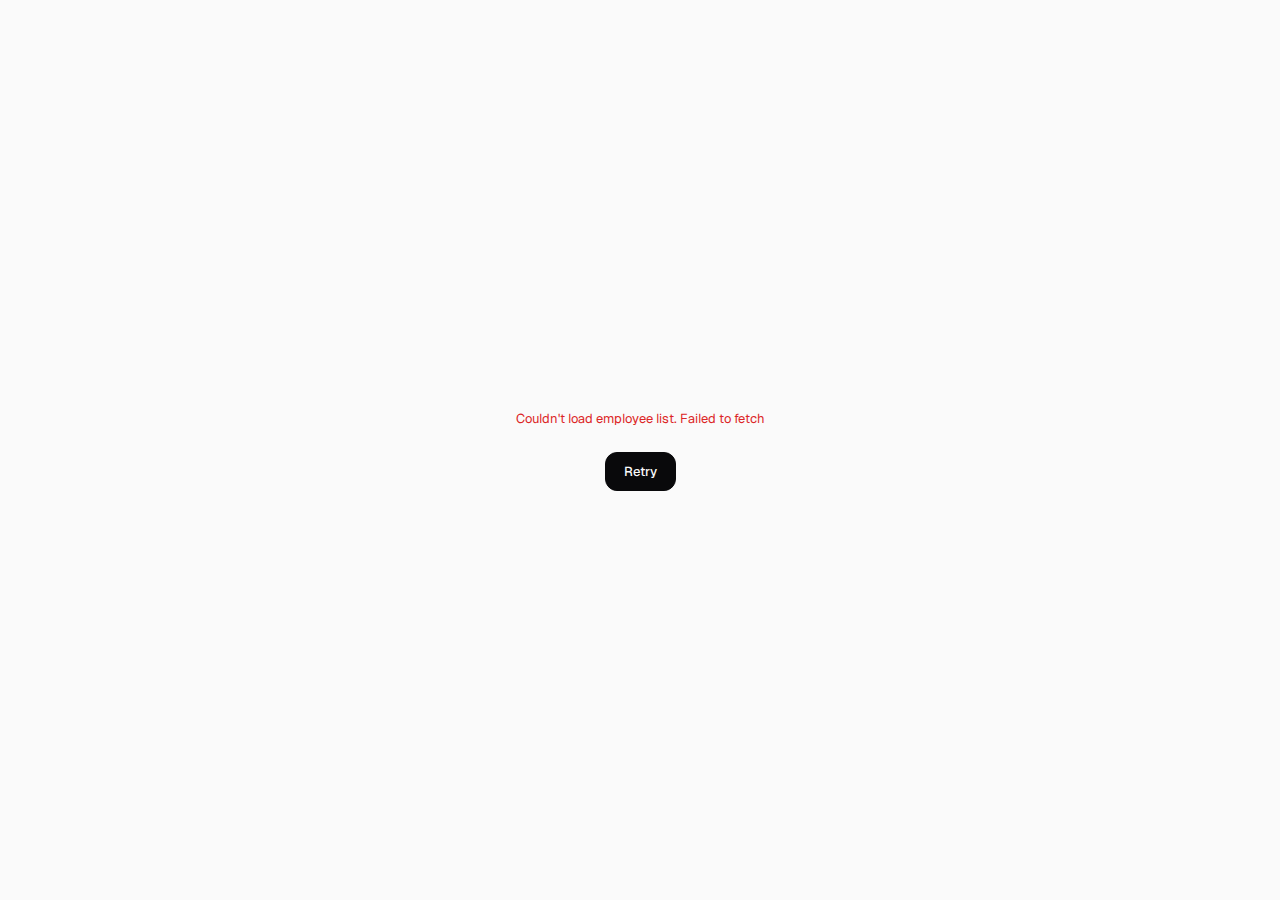
<file: staff.html>
<!DOCTYPE html>
<html lang="en">
<head>
<meta charset="UTF-8" />
<meta name="viewport" content="width=device-width, initial-scale=1.0, maximum-scale=1.0, user-scalable=no, viewport-fit=cover" />
<title>K&amp;S Time Keeper</title>

<!-- Prevent the iPad PWA from caching this HTML. Without these, the
     home-screen-installed PWA gets stuck on whatever version it was
     installed with until the user reinstalls. Combined with the
     BUILD_VERSION constant in the JS, deploys take effect immediately. -->
<meta http-equiv="Cache-Control" content="no-cache, no-store, must-revalidate" />
<meta http-equiv="Pragma" content="no-cache" />
<meta http-equiv="Expires" content="0" />

<!-- iOS standalone PWA -->
<meta name="apple-mobile-web-app-capable" content="yes" />
<meta name="apple-mobile-web-app-status-bar-style" content="default" />
<meta name="apple-mobile-web-app-title" content="K&amp;S Time" />
<meta name="mobile-web-app-capable" content="yes" />
<meta name="theme-color" content="#fafafa" />

<link rel="preconnect" href="https://fonts.googleapis.com">
<link rel="preconnect" href="https://fonts.gstatic.com" crossorigin>
<link href="https://fonts.googleapis.com/css2?family=Geist:wght@300;400;500;600;700&family=JetBrains+Mono:wght@400;500;600&display=swap" rel="stylesheet">

<style>
/* ────────────────────────────────────────────────────────── */
/* DESIGN TOKENS — same palette as the admin dashboard         */
/* ────────────────────────────────────────────────────────── */
:root {
    --bg-base: #fafafa;
    --bg-elevated: #ffffff;
    --bg-card: #ffffff;
    --bg-muted: #f4f4f5;

    --border-subtle: #f4f4f5;
    --border: #e4e4e7;
    --border-strong: #d4d4d8;

    --text: #09090b;
    --text-secondary: #52525b;
    --text-tertiary: #71717a;
    --text-quaternary: #a1a1aa;

    --green: #16a34a;
    --green-soft: #dcfce7;
    --green-border: #86efac;
    --green-fg: #14532d;
    --amber: #d97706;
    --amber-soft: #fef3c7;
    --amber-border: #fcd34d;
    --amber-fg: #78350f;
    --orange: #ea580c;
    --orange-soft: #ffedd5;
    --orange-fg: #7c2d12;
    --red: #dc2626;
    --red-soft: #fee2e2;
    --red-border: #fca5a5;
    --red-fg: #7f1d1d;
    --purple: #9333ea;
    --purple-soft: #f3e8ff;
    --purple-border: #d8b4fe;
    --purple-fg: #581c87;

    --font-ui: 'Geist', -apple-system, BlinkMacSystemFont, 'Segoe UI', sans-serif;
    --font-mono: 'JetBrains Mono', ui-monospace, 'SF Mono', Menlo, monospace;

    --radius-sm: 8px;
    --radius: 12px;
    --radius-lg: 16px;
    --radius-xl: 24px;

    --shadow-sm: 0 1px 3px rgba(16, 24, 40, 0.06), 0 1px 2px rgba(16, 24, 40, 0.04);
    --shadow-md: 0 4px 8px -2px rgba(16, 24, 40, 0.06), 0 2px 4px -2px rgba(16, 24, 40, 0.04);
    --shadow-lg: 0 12px 16px -4px rgba(16, 24, 40, 0.08), 0 4px 6px -2px rgba(16, 24, 40, 0.03);
}

* { box-sizing: border-box; margin: 0; padding: 0; }

html, body {
    background: var(--bg-base);
    color: var(--text);
    font-family: var(--font-ui);
    -webkit-font-smoothing: antialiased;
    -moz-osx-font-smoothing: grayscale;
    font-feature-settings: 'cv11', 'ss01', 'ss03';
    min-height: 100vh;
    min-height: 100dvh;
    overflow: hidden;
    -webkit-tap-highlight-color: transparent;
    -webkit-touch-callout: none;
    -webkit-user-select: none;
    user-select: none;
}

body {
    display: flex;
    flex-direction: column;
    height: 100vh;
    height: 100dvh;
}

.mono {
    font-family: var(--font-mono);
    font-variant-numeric: tabular-nums;
    letter-spacing: -0.01em;
}

/* ────────────────────────────────────────────────────────── */
/* SCREEN CONTAINER & TRANSITIONS                              */
/* ────────────────────────────────────────────────────────── */
.screen {
    flex: 1;
    display: flex;
    flex-direction: column;
    width: 100%;
    max-width: 720px;
    margin: 0 auto;
    padding: 24px;
    transition: opacity 0.2s ease, transform 0.25s ease;
}
.screen.hidden {
    display: none;
}
.screen.entering {
    opacity: 0;
    transform: translateY(8px);
}

/* ────────────────────────────────────────────────────────── */
/* IDLE SCREEN — clock + PIN keypad                            */
/* ────────────────────────────────────────────────────────── */
.brand-header {
    display: flex;
    align-items: center;
    gap: 14px;
    padding: 8px 4px 0;
}
.brand-mark {
    width: 44px;
    height: 44px;
    background: linear-gradient(135deg, #18181b 0%, #3f3f46 100%);
    color: #fafafa;
    border-radius: 10px;
    display: grid;
    place-items: center;
    font-family: var(--font-mono);
    font-weight: 700;
    font-size: 13px;
    letter-spacing: -0.04em;
    box-shadow: var(--shadow-sm);
    cursor: pointer;          /* hidden admin gesture */
    transition: transform 0.06s ease;
}
.brand-mark:active { transform: scale(0.95); }

.brand-text { display: flex; flex-direction: column; line-height: 1.1; gap: 2px; }
.brand-text .name { font-size: 16px; font-weight: 600; letter-spacing: -0.02em; }
.brand-text .sub {
    font-size: 10.5px;
    color: var(--text-tertiary);
    font-family: var(--font-mono);
    text-transform: uppercase;
    letter-spacing: 0.1em;
    font-weight: 500;
}

.admin-link {
    margin-left: auto;
    display: inline-flex;
    align-items: center;
    gap: 6px;
    font-family: var(--font-ui);
    font-size: 12px;
    font-weight: 500;
    color: var(--text-secondary);
    padding: 6px 12px 6px 10px;
    border-radius: 999px;
    border: 1px solid var(--border);
    background: var(--bg-elevated);
    text-decoration: none;
    transition: background 0.12s ease, border-color 0.12s ease, color 0.12s ease, transform 0.04s ease;
    -webkit-tap-highlight-color: transparent;
    touch-action: manipulation;
}
.admin-link:hover {
    background: var(--bg-muted);
    border-color: var(--border-strong);
    color: var(--text);
}
.admin-link:active { transform: scale(0.96); }
.admin-link svg { width: 14px; height: 14px; }

.connection-pill {
    display: inline-flex;
    align-items: center;
    gap: 6px;
    font-family: var(--font-mono);
    font-size: 10.5px;
    color: var(--text-tertiary);
    text-transform: uppercase;
    letter-spacing: 0.08em;
    padding: 6px 10px;
    border-radius: 999px;
    border: 1px solid var(--border);
    background: var(--bg-elevated);
}
.connection-pill .dot {
    width: 7px; height: 7px;
    border-radius: 50%;
    background: var(--text-quaternary);
}
.connection-pill.online .dot {
    background: var(--green);
    animation: pulse 2s infinite;
}
@keyframes pulse {
    0%, 100% { opacity: 1; }
    50% { opacity: 0.4; }
}

.clock-display {
    margin: 36px 0 24px;
    text-align: center;
}
.clock-time {
    font-size: clamp(48px, 11vw, 92px);
    font-weight: 500;
    letter-spacing: -0.04em;
    color: var(--text);
    line-height: 1;
}
.clock-date {
    margin-top: 8px;
    font-size: 14px;
    color: var(--text-secondary);
    text-transform: uppercase;
    letter-spacing: 0.12em;
    font-weight: 500;
}

.pin-prompt {
    text-align: center;
    margin-bottom: 20px;
}
.pin-prompt h2 {
    font-size: 15px;
    color: var(--text-tertiary);
    font-weight: 500;
    font-family: var(--font-mono);
    text-transform: uppercase;
    letter-spacing: 0.12em;
}

.pin-dots {
    display: flex;
    gap: 18px;
    justify-content: center;
    margin-bottom: 16px;
    height: 18px;
    align-items: center;
}
.pin-dot {
    width: 14px;
    height: 14px;
    border-radius: 50%;
    border: 1.75px solid var(--border-strong);
    background: transparent;
    transition: background 0.12s ease, border-color 0.12s ease, transform 0.12s ease;
}
.pin-dot.filled {
    background: var(--text);
    border-color: var(--text);
    transform: scale(1.05);
}

#idleScreen.error .pin-dot { border-color: var(--red); }
#idleScreen.error .pin-dot.filled { background: var(--red); }
#idleScreen.error .pin-keypad { animation: pinShake 0.4s; }
@keyframes pinShake {
    0%, 100% { transform: translateX(0); }
    20%, 60% { transform: translateX(-8px); }
    40%, 80% { transform: translateX(8px); }
}

.pin-error-text {
    height: 18px;
    font-size: 13px;
    color: var(--red);
    font-family: var(--font-mono);
    text-align: center;
    margin-bottom: 16px;
    opacity: 0;
    transition: opacity 0.2s ease;
}
#idleScreen.error .pin-error-text { opacity: 1; }

.pin-keypad {
    display: grid;
    grid-template-columns: repeat(3, 1fr);
    gap: 14px;
    max-width: 360px;
    margin: 0 auto;
    width: 100%;
}
.pin-key {
    background: var(--bg-card);
    border: 1px solid var(--border);
    border-radius: var(--radius);
    aspect-ratio: 1 / 1;
    max-height: 80px;
    font-family: var(--font-mono);
    font-size: 28px;
    font-weight: 500;
    color: var(--text);
    cursor: pointer;
    transition: background 0.08s ease, transform 0.04s ease, border-color 0.08s ease;
    -webkit-tap-highlight-color: transparent;
    touch-action: manipulation;
    user-select: none;
    display: grid;
    place-items: center;
    box-shadow: var(--shadow-sm);
}
.pin-key:hover { background: var(--bg-muted); border-color: var(--border-strong); }
.pin-key:active { transform: scale(0.93); background: var(--bg-muted); }
.pin-key.utility { color: var(--text-secondary); }
.pin-key.utility svg { width: 22px; height: 22px; }
.pin-key.invisible { visibility: hidden; pointer-events: none; box-shadow: none; }

/* ────────────────────────────────────────────────────────── */
/* ACTION SCREEN — post-PIN                                    */
/* ────────────────────────────────────────────────────────── */
.action-header {
    display: flex;
    align-items: center;
    margin-bottom: 12px;
}
.exit-btn {
    background: var(--bg-card);
    border: 1px solid var(--border);
    color: var(--text-secondary);
    font-family: var(--font-ui);
    font-size: 14px;
    font-weight: 500;
    padding: 10px 16px 10px 12px;
    border-radius: 999px;
    cursor: pointer;
    display: inline-flex;
    align-items: center;
    gap: 6px;
    transition: background 0.12s ease, border-color 0.12s ease, transform 0.04s ease;
    touch-action: manipulation;
    -webkit-tap-highlight-color: transparent;
}
.exit-btn:hover { background: var(--bg-muted); border-color: var(--border-strong); color: var(--text); }
.exit-btn:active { transform: scale(0.96); }
.exit-btn svg { width: 16px; height: 16px; }

.welcome {
    text-align: center;
    margin: 8px 0 18px;
}
.welcome-label {
    font-size: 13px;
    color: var(--text-tertiary);
    font-family: var(--font-mono);
    text-transform: uppercase;
    letter-spacing: 0.12em;
    margin-bottom: 4px;
}
.welcome-name {
    font-size: clamp(28px, 6vw, 44px);
    font-weight: 600;
    letter-spacing: -0.02em;
    color: var(--text);
    line-height: 1.1;
}
.status-row {
    margin-top: 12px;
    display: flex;
    flex-direction: column;
    align-items: center;
    gap: 6px;
}

.status-pill {
    display: inline-flex;
    align-items: center;
    gap: 8px;
    padding: 8px 18px 8px 14px;
    border-radius: 999px;
    font-size: 15px;
    font-weight: 500;
    border: 1px solid;
    white-space: nowrap;
}
.status-pill .pill-dot { width: 9px; height: 9px; border-radius: 50%; }
.status-pill[data-state="working"]   { background: var(--green-soft); border-color: var(--green-border); color: var(--green-fg); }
.status-pill[data-state="working"] .pill-dot { background: var(--green); }
.status-pill[data-state="break"]     { background: var(--amber-soft); border-color: var(--amber-border); color: var(--amber-fg); }
.status-pill[data-state="break"] .pill-dot { background: var(--amber); }
.status-pill[data-state="lunch"]     { background: var(--orange-soft); border-color: #fed7aa; color: var(--orange-fg); }
.status-pill[data-state="lunch"] .pill-dot { background: var(--orange); }
.status-pill[data-state="out"]       { background: var(--bg-muted); border-color: var(--border); color: var(--text-secondary); }
.status-pill[data-state="out"] .pill-dot { background: var(--text-quaternary); }
.status-pill[data-state="sick"]      { background: var(--purple-soft); border-color: var(--purple-border); color: var(--purple-fg); }
.status-pill[data-state="sick"] .pill-dot { background: var(--purple); }

.work-time {
    font-size: 16px;
    color: var(--text-secondary);
    font-weight: 500;
}

.actions {
    display: flex;
    flex-direction: column;
    gap: 16px;
    max-width: 640px;
    margin: 0 auto;
    width: 100%;
    flex: 1;
    justify-content: center;
}

.action-row {
    display: grid;
    grid-template-columns: 1fr 1fr;
    gap: 16px;
}

.action-btn {
    background: var(--bg-card);
    border: 1px solid var(--border);
    border-radius: var(--radius-lg);
    padding: 24px 18px;
    font-family: var(--font-ui);
    font-size: 22px;
    font-weight: 600;
    color: var(--text);
    cursor: pointer;
    display: flex;
    align-items: center;
    justify-content: center;
    gap: 14px;
    transition: background 0.12s ease, border-color 0.12s ease, transform 0.04s ease, opacity 0.12s ease;
    -webkit-tap-highlight-color: transparent;
    touch-action: manipulation;
    box-shadow: var(--shadow-sm);
    min-height: 104px;
    letter-spacing: -0.01em;
}
.action-btn:hover { background: var(--bg-muted); border-color: var(--border-strong); }
.action-btn:active { transform: scale(0.97); }
.action-btn svg { width: 28px; height: 28px; flex-shrink: 0; stroke-width: 2.25; }
.action-btn[disabled] {
    opacity: 0.32;
    cursor: not-allowed;
    pointer-events: none;
}

.action-btn.clock-in {
    background: var(--green);
    color: white;
    border-color: var(--green);
    font-size: 26px;
    min-height: 128px;
}
.action-btn.clock-in svg { width: 32px; height: 32px; }
.action-btn.clock-in:hover { background: #15803d; border-color: #15803d; }

.action-btn.clock-out {
    background: var(--red);
    color: white;
    border-color: var(--red);
    font-size: 26px;
    min-height: 128px;
}
.action-btn.clock-out svg { width: 32px; height: 32px; }
.action-btn.clock-out:hover { background: #b91c1c; border-color: #b91c1c; }

.action-btn.break {
    background: var(--amber-soft);
    color: var(--amber-fg);
    border-color: var(--amber-border);
}
.action-btn.break:hover { background: #fde68a; }

.action-btn.lunch {
    background: var(--orange-soft);
    color: var(--orange-fg);
    border-color: #fed7aa;
}
.action-btn.lunch:hover { background: #fed7aa; }

.action-btn.loading {
    pointer-events: none;
    opacity: 0.6;
}

/* ────────────────────────────────────────────────────────── */
/* TOAST                                                       */
/* ────────────────────────────────────────────────────────── */
.toast {
    position: fixed;
    bottom: 32px;
    left: 50%;
    transform: translate(-50%, 100px);
    background: var(--text);
    color: #fafafa;
    padding: 14px 20px;
    border-radius: var(--radius);
    display: flex;
    align-items: center;
    gap: 10px;
    box-shadow: var(--shadow-lg);
    z-index: 100;
    opacity: 0;
    pointer-events: none;
    transition: transform 0.3s ease, opacity 0.3s ease;
    font-size: 14px;
    font-weight: 500;
    max-width: calc(100vw - 48px);
}
.toast.show {
    opacity: 1;
    transform: translate(-50%, 0);
}
.toast .toast-icon {
    width: 22px;
    height: 22px;
    background: var(--green);
    border-radius: 50%;
    display: grid;
    place-items: center;
    flex-shrink: 0;
}
.toast .toast-icon svg { width: 14px; height: 14px; color: white; stroke-width: 3; }
.toast.error .toast-icon { background: var(--red); }
.toast-text { white-space: nowrap; overflow: hidden; text-overflow: ellipsis; }

/* ────────────────────────────────────────────────────────── */
/* RECORDING OVERLAY — shown during Worker round-trip          */
/* ────────────────────────────────────────────────────────── */
.recording-overlay {
    position: fixed;
    inset: 0;
    background: rgba(255, 255, 255, 0.88);
    backdrop-filter: blur(10px);
    -webkit-backdrop-filter: blur(10px);
    z-index: 95;
    display: grid;
    place-items: center;
    opacity: 0;
    visibility: hidden;
    transition: opacity 0.18s ease, visibility 0.18s ease;
}
.recording-overlay.show {
    opacity: 1;
    visibility: visible;
}
.recording-content {
    display: flex;
    flex-direction: column;
    align-items: center;
    gap: 18px;
    padding: 32px 24px;
    transform: scale(0.94);
    transition: transform 0.22s cubic-bezier(0.34, 1.56, 0.64, 1);
}
.recording-overlay.show .recording-content { transform: scale(1); }

/* Disallowed-action alert overlay. Similar pattern to recording-overlay
   but with a card, message, and OK button. Shown when a tech taps an
   action that isn't allowed (e.g. tea after 11:30). */
.alert-overlay {
    position: fixed;
    inset: 0;
    background: rgba(0, 0, 0, 0.55);
    backdrop-filter: blur(8px);
    -webkit-backdrop-filter: blur(8px);
    z-index: 100;
    display: grid;
    place-items: center;
    opacity: 0;
    visibility: hidden;
    transition: opacity 0.18s ease, visibility 0.18s ease;
    padding: 24px;
}
.alert-overlay.show {
    opacity: 1;
    visibility: visible;
}
.alert-card {
    background: #fff;
    border-radius: 16px;
    padding: 28px 28px 22px;
    max-width: 480px;
    width: 100%;
    display: flex;
    flex-direction: column;
    align-items: center;
    gap: 16px;
    box-shadow: 0 24px 60px rgba(0, 0, 0, 0.35);
    transform: scale(0.94);
    transition: transform 0.22s cubic-bezier(0.34, 1.56, 0.64, 1);
}
.alert-overlay.show .alert-card { transform: scale(1); }
.alert-icon {
    color: #d97706;
    width: 56px;
    height: 56px;
    display: grid;
    place-items: center;
    background: #fef3c7;
    border-radius: 50%;
}
.alert-icon svg { width: 32px; height: 32px; }
.alert-message {
    font-size: 17px;
    line-height: 1.45;
    text-align: center;
    color: var(--text);
    font-weight: 500;
}
.alert-ok {
    width: 100%;
    padding: 16px;
    border: none;
    border-radius: 12px;
    background: var(--text);
    color: #fafafa;
    font-size: 17px;
    font-weight: 600;
    cursor: pointer;
    margin-top: 4px;
    transition: opacity 0.12s ease;
}
.alert-ok:active { opacity: 0.85; }

/* Muted action button — subtle visual hint that it's not the current
   primary action, but still tappable so the alert can explain why. */
.action-btn.muted {
    opacity: 0.42;
}
.action-btn.muted:hover {
    background: var(--bg-input);
    border-color: var(--border);
}

/* Screensaver overlay — appears after IDLE_TIMEOUT_MS of no input.
   Dark background, large monospaced time, gentle fade in/out.
   Kept invisible-but-rendered when not active so the clock keeps updating. */
.screensaver {
    position: fixed;
    inset: 0;
    z-index: 200;
    background: #09090b;
    display: grid;
    place-items: center;
    opacity: 0;
    visibility: hidden;
    transition: opacity 0.6s ease, visibility 0.6s ease;
    cursor: pointer;
    -webkit-user-select: none;
    user-select: none;
}
.screensaver.show {
    opacity: 1;
    visibility: visible;
}
.screensaver-inner {
    text-align: center;
    color: #fafafa;
    padding: 40px;
}
.screensaver-brand {
    display: inline-flex;
    align-items: center;
    gap: 14px;
    margin-bottom: 56px;
    opacity: 0.55;
    transition: opacity 1.2s ease;
}
.screensaver.show .screensaver-brand {
    opacity: 0.55;
}
.ss-mark {
    width: 44px;
    height: 44px;
    background: #18181b;
    border: 1px solid #27272a;
    border-radius: 10px;
    display: grid;
    place-items: center;
    font-family: ui-monospace, "SF Mono", Menlo, monospace;
    font-weight: 700;
    font-size: 14px;
    letter-spacing: -0.04em;
    color: #fafafa;
}
.ss-mark-text { text-align: left; }
.ss-name {
    font-size: 16px;
    font-weight: 600;
    letter-spacing: -0.01em;
    line-height: 1.1;
    color: #fafafa;
}
.ss-sub {
    font-size: 11px;
    color: #71717a;
    font-family: ui-monospace, "SF Mono", Menlo, monospace;
    text-transform: uppercase;
    letter-spacing: 0.08em;
    margin-top: 3px;
}
.screensaver-time {
    font-size: clamp(120px, 22vw, 280px);
    font-weight: 200;
    letter-spacing: -0.04em;
    line-height: 0.95;
    color: #fafafa;
    font-variant-numeric: tabular-nums;
    margin-bottom: 16px;
}
.screensaver-date {
    font-size: clamp(18px, 2.5vw, 26px);
    font-weight: 400;
    color: #71717a;
    letter-spacing: 0.01em;
    margin-bottom: 80px;
}
.screensaver-hint {
    font-size: 12px;
    color: #52525b;
    text-transform: uppercase;
    letter-spacing: 0.18em;
    font-family: ui-monospace, "SF Mono", Menlo, monospace;
    animation: ssHintPulse 3s ease-in-out infinite;
}
@keyframes ssHintPulse {
    0%, 100% { opacity: 0.45; }
    50%      { opacity: 1.0; }
}

/* Build version — tiny, in the corner of the idle screen. Pure diagnostic. */
.build-version {
    position: fixed;
    bottom: 12px;
    right: 14px;
    font-family: ui-monospace, "SF Mono", Menlo, monospace;
    font-size: 10px;
    color: var(--text-tertiary);
    opacity: 0.4;
    letter-spacing: 0.04em;
    pointer-events: none;
    z-index: 2;
}

.recording-spinner {
    width: 72px;
    height: 72px;
    position: relative;
}
.spinner-svg {
    width: 100%;
    height: 100%;
    animation: spinnerRotate 1.6s linear infinite;
}
.spinner-track {
    stroke: var(--border);
}
.spinner-head {
    stroke: var(--text);
    stroke-dasharray: 90, 126;          /* arc length, gap */
    animation: spinnerDash 1.4s ease-in-out infinite;
    transform-origin: center;
}
@keyframes spinnerRotate {
    to { transform: rotate(360deg); }
}
@keyframes spinnerDash {
    0%   { stroke-dasharray: 1, 126; stroke-dashoffset: 0; }
    50%  { stroke-dasharray: 90, 126; stroke-dashoffset: -35; }
    100% { stroke-dasharray: 90, 126; stroke-dashoffset: -124; }
}

.recording-label {
    font-size: 17px;
    font-weight: 500;
    color: var(--text);
    text-transform: uppercase;
    letter-spacing: 0.14em;
    text-align: center;
}
.recording-sub {
    font-size: 12.5px;
    color: var(--text-tertiary);
    font-family: var(--font-mono);
    text-align: center;
    margin-top: -10px;
}

/* ────────────────────────────────────────────────────────── */
/* LOADING / OFFLINE OVERLAYS                                  */
/* ────────────────────────────────────────────────────────── */
.boot-screen {
    position: fixed; inset: 0;
    background: var(--bg-base);
    display: grid;
    place-items: center;
    z-index: 200;
    transition: opacity 0.25s ease, visibility 0.25s ease;
}
.boot-screen.hidden { opacity: 0; visibility: hidden; pointer-events: none; }
.boot-content { display: flex; flex-direction: column; align-items: center; gap: 16px; }
.boot-spinner {
    width: 32px; height: 32px;
    border: 3px solid var(--border);
    border-top-color: var(--text);
    border-radius: 50%;
    animation: spin 0.9s linear infinite;
}
@keyframes spin { to { transform: rotate(360deg); } }
.boot-text {
    font-family: var(--font-mono);
    font-size: 11px;
    color: var(--text-tertiary);
    text-transform: uppercase;
    letter-spacing: 0.14em;
}
.boot-error {
    color: var(--red);
    font-size: 13px;
    max-width: 320px;
    text-align: center;
    line-height: 1.5;
}
.boot-retry {
    background: var(--text);
    color: #fafafa;
    border: 1px solid var(--text);
    padding: 10px 18px;
    border-radius: var(--radius);
    font-family: var(--font-ui);
    font-size: 13px;
    font-weight: 500;
    cursor: pointer;
    margin-top: 8px;
}

/* ────────────────────────────────────────────────────────── */
/* RESPONSIVE                                                  */
/* ────────────────────────────────────────────────────────── */
@media (max-width: 480px) {
    .screen { padding: 16px; }
    .clock-display { margin: 20px 0 18px; }
    .actions { gap: 12px; }
    .action-row { gap: 12px; }
    .action-btn {
        min-height: 84px;
        font-size: 18px;
        padding: 18px 12px;
        gap: 10px;
    }
    .action-btn svg { width: 22px; height: 22px; }
    .action-btn.clock-in,
    .action-btn.clock-out {
        min-height: 104px;
        font-size: 22px;
    }
    .action-btn.clock-in svg,
    .action-btn.clock-out svg { width: 26px; height: 26px; }
    .pin-keypad { gap: 10px; }
}

@media (min-height: 900px) {
    .clock-display { margin-top: 60px; }
    /* On tall screens (iPad in portrait), give buttons even more presence */
    .action-btn { min-height: 120px; }
    .action-btn.clock-in,
    .action-btn.clock-out { min-height: 144px; }
}

</style>
</head>
<body>

<!-- ──────────────────────────────────────────────────── -->
<!-- BOOT / LOADING                                        -->
<!-- ──────────────────────────────────────────────────── -->
<div class="boot-screen" id="bootScreen">
    <div class="boot-content">
        <div class="boot-spinner" id="bootSpinner"></div>
        <div class="boot-text" id="bootText">Loading…</div>
        <div class="boot-error" id="bootError" hidden></div>
        <button class="boot-retry" id="bootRetry" hidden>Retry</button>
    </div>
</div>

<!-- ──────────────────────────────────────────────────── -->
<!-- IDLE SCREEN — PIN entry                               -->
<!-- ──────────────────────────────────────────────────── -->
<main class="screen" id="idleScreen">
    <header class="brand-header">
        <div class="brand-mark" id="brandMark" title="Admin (tap 5×)">K&amp;S</div>
        <div class="brand-text">
            <div class="name">Time Keeper</div>
            <div class="sub">Kerr &amp; Smith</div>
        </div>
        <a class="admin-link" href="/" title="Admin dashboard">
            <svg viewBox="0 0 24 24" fill="none" stroke="currentColor" stroke-width="2" stroke-linecap="round" stroke-linejoin="round"><rect x="3" y="3" width="7" height="9"/><rect x="14" y="3" width="7" height="5"/><rect x="14" y="12" width="7" height="9"/><rect x="3" y="16" width="7" height="5"/></svg>
            <span>Admin</span>
        </a>
        <div class="connection-pill online" id="connectionPill">
            <span class="dot"></span>
            <span id="connectionLabel">Online</span>
        </div>
    </header>

    <div class="clock-display">
        <div class="clock-time mono" id="clockTime">--:--</div>
        <div class="clock-date mono" id="clockDate">&nbsp;</div>
    </div>

    <div class="pin-prompt">
        <h2>Enter your PIN</h2>
    </div>

    <div class="pin-dots" id="pinDots">
        <div class="pin-dot"></div>
        <div class="pin-dot"></div>
        <div class="pin-dot"></div>
        <div class="pin-dot"></div>
    </div>

    <div class="pin-error-text" id="pinErrorText">Invalid PIN</div>

    <div class="pin-keypad" id="pinKeypad">
        <button class="pin-key" data-digit="1" type="button">1</button>
        <button class="pin-key" data-digit="2" type="button">2</button>
        <button class="pin-key" data-digit="3" type="button">3</button>
        <button class="pin-key" data-digit="4" type="button">4</button>
        <button class="pin-key" data-digit="5" type="button">5</button>
        <button class="pin-key" data-digit="6" type="button">6</button>
        <button class="pin-key" data-digit="7" type="button">7</button>
        <button class="pin-key" data-digit="8" type="button">8</button>
        <button class="pin-key" data-digit="9" type="button">9</button>
        <button class="pin-key invisible" type="button"></button>
        <button class="pin-key" data-digit="0" type="button">0</button>
        <button class="pin-key utility" data-action="backspace" type="button" aria-label="Backspace">
            <svg viewBox="0 0 24 24" fill="none" stroke="currentColor" stroke-width="2" stroke-linecap="round" stroke-linejoin="round"><path d="M21 4H8l-7 8 7 8h13a2 2 0 002-2V6a2 2 0 00-2-2z"/><line x1="18" y1="9" x2="12" y2="15"/><line x1="12" y1="9" x2="18" y2="15"/></svg>
        </button>
    </div>

    <!-- Build indicator — populated by JS from BUILD_VERSION constant.
         Lets you confirm at a glance which deploy this kiosk is running.
         Useful for diagnosing "is this the new version?" without DevTools. -->
    <div class="build-version" id="buildVersion"></div>
</main>

<!-- ──────────────────────────────────────────────────── -->
<!-- ACTION SCREEN — post-PIN                              -->
<!-- ──────────────────────────────────────────────────── -->
<main class="screen hidden" id="actionScreen">
    <header class="action-header">
        <button class="exit-btn" id="exitBtn" type="button">
            <svg viewBox="0 0 24 24" fill="none" stroke="currentColor" stroke-width="2" stroke-linecap="round" stroke-linejoin="round"><line x1="19" y1="12" x2="5" y2="12"/><polyline points="12 19 5 12 12 5"/></svg>
            Exit
        </button>
    </header>

    <div class="welcome">
        <div class="welcome-label">Welcome</div>
        <h1 class="welcome-name" id="welcomeName">—</h1>
        <div class="status-row">
            <span class="status-pill" id="statusPill" data-state="out">
                <span class="pill-dot"></span>
                <span id="statusLabel">—</span>
            </span>
            <span class="work-time mono" id="workTime">&nbsp;</span>
        </div>
    </div>

    <div class="actions">
        <button class="action-btn clock-in" data-type="Clock In" type="button">
            <svg viewBox="0 0 24 24" fill="none" stroke="currentColor" stroke-width="2" stroke-linecap="round" stroke-linejoin="round"><path d="M5 12h14M13 5l7 7-7 7"/></svg>
            Clock In
        </button>

        <div class="action-row">
            <button class="action-btn break" data-type="Break Start" type="button">
                <svg viewBox="0 0 24 24" fill="none" stroke="currentColor" stroke-width="2" stroke-linecap="round" stroke-linejoin="round"><path d="M17 8h1a4 4 0 010 8h-1"/><path d="M3 8h14v9a4 4 0 01-4 4H7a4 4 0 01-4-4V8z"/><line x1="6" y1="2" x2="6" y2="4"/><line x1="10" y1="2" x2="10" y2="4"/><line x1="14" y1="2" x2="14" y2="4"/></svg>
                Start Tea
            </button>
            <button class="action-btn break" data-type="Break End" type="button">
                <svg viewBox="0 0 24 24" fill="none" stroke="currentColor" stroke-width="2" stroke-linecap="round" stroke-linejoin="round"><path d="M17 8h1a4 4 0 010 8h-1"/><path d="M3 8h14v9a4 4 0 01-4 4H7a4 4 0 01-4-4V8z"/></svg>
                End Tea
            </button>
        </div>

        <div class="action-row">
            <button class="action-btn lunch" data-type="Lunch Start" type="button">
                <svg viewBox="0 0 24 24" fill="none" stroke="currentColor" stroke-width="2" stroke-linecap="round" stroke-linejoin="round"><path d="M3 2v8a3 3 0 003 3v8M9 2v8a3 3 0 01-3 3M9 2v6M15 2v7a4 4 0 004 4v9M15 2v9"/></svg>
                Start Lunch
            </button>
            <button class="action-btn lunch" data-type="Lunch End" type="button">
                <svg viewBox="0 0 24 24" fill="none" stroke="currentColor" stroke-width="2" stroke-linecap="round" stroke-linejoin="round"><path d="M3 2v8a3 3 0 003 3v8M9 2v8a3 3 0 01-3 3M15 2v7a4 4 0 004 4v9"/></svg>
                End Lunch
            </button>
        </div>

        <button class="action-btn clock-out" data-type="Clock Out" type="button">
            <svg viewBox="0 0 24 24" fill="none" stroke="currentColor" stroke-width="2" stroke-linecap="round" stroke-linejoin="round"><path d="M18.36 6.64a9 9 0 11-12.72 0"/><line x1="12" y1="2" x2="12" y2="12"/></svg>
            Clock Out
        </button>
    </div>
</main>

<!-- ──────────────────────────────────────────────────── -->
<!-- TOAST                                                 -->
<!-- ──────────────────────────────────────────────────── -->
<div class="toast" id="toast">
    <div class="toast-icon">
        <svg viewBox="0 0 24 24" fill="none" stroke="currentColor" stroke-width="3" stroke-linecap="round" stroke-linejoin="round"><polyline points="20 6 9 17 4 12"/></svg>
    </div>
    <div class="toast-text" id="toastText">Recorded</div>
</div>

<!-- ──────────────────────────────────────────────────── -->
<!-- RECORDING OVERLAY — shown during Worker round-trip    -->
<!-- ──────────────────────────────────────────────────── -->
<div class="recording-overlay" id="recordingOverlay" aria-hidden="true">
    <div class="recording-content">
        <div class="recording-spinner">
            <svg viewBox="0 0 50 50" class="spinner-svg">
                <circle class="spinner-track" cx="25" cy="25" r="20" fill="none" stroke-width="4"/>
                <circle class="spinner-head"  cx="25" cy="25" r="20" fill="none" stroke-width="4" stroke-linecap="round"/>
            </svg>
        </div>
        <div class="recording-label mono" id="recordingLabel">Recording…</div>
        <div class="recording-sub">Saving to time records</div>
    </div>
</div>

<!-- Disallowed-action alert. Shown when a tech taps an action that isn't
     allowed by the current state or time window (e.g. tea after 11:30). -->
<div class="alert-overlay" id="alertOverlay" aria-hidden="true">
    <div class="alert-card">
        <div class="alert-icon" aria-hidden="true">
            <svg viewBox="0 0 24 24" fill="none" stroke="currentColor" stroke-width="2" stroke-linecap="round" stroke-linejoin="round">
                <circle cx="12" cy="12" r="10"/>
                <line x1="12" y1="8" x2="12" y2="12"/>
                <line x1="12" y1="16" x2="12.01" y2="16"/>
            </svg>
        </div>
        <div class="alert-message" id="alertMessage">…</div>
        <button class="alert-ok" id="alertOk" type="button">OK</button>
    </div>
</div>

<!-- Screensaver — fades in after IDLE_TIMEOUT_MS of no activity. Shows a
     clean clock + date display. Any tap dismisses it back to the PIN screen.
     Kept in the DOM (not destroyed) so the time keeps ticking underneath. -->
<div class="screensaver" id="screensaver" aria-hidden="true">
    <div class="screensaver-inner">
        <div class="screensaver-brand">
            <div class="ss-mark">K&amp;S</div>
            <div class="ss-mark-text">
                <div class="ss-name">Time Keeper</div>
                <div class="ss-sub">Kerr &amp; Smith</div>
            </div>
        </div>
        <div class="screensaver-time mono" id="ssClockTime">--:--</div>
        <div class="screensaver-date" id="ssClockDate">&nbsp;</div>
        <div class="screensaver-hint">Tap anywhere to wake</div>
    </div>
</div>

<script>
// ════════════════════════════════════════════════════════════════════════
// CONFIG
// ════════════════════════════════════════════════════════════════════════
// Worker URL — used for both clockings (writes) and data reads.
// Reading via the Worker (not raw.githubusercontent) means the CDN can't
// serve stale data — newly-added employees can clock in immediately and
// status/work-time calculations reflect very recent activity.
const WORKER_URL = 'https://timekeeper-admin.ske-d03.workers.dev';
const ENDPOINT_EMPLOYEES = `${WORKER_URL}/data/employees`;
const ENDPOINT_ENTRIES   = `${WORKER_URL}/data/entries`;

// Admin dashboard URL (opened via 5-tap on brand mark)
const ADMIN_DASHBOARD_URL = '/'; // adjust if dashboard is at a different path

const PIN_LENGTH = 4;
const REFRESH_EMPLOYEES_MS = 5 * 60 * 1000; // refetch employee list every 5 mins
const ACTION_RETURN_DELAY_MS = 3500;        // after a clock action, return to idle
const ACTION_FEEDBACK_DELAY_MS = 250;       // brief delay before showing toast
const IDLE_TIMEOUT_MS = 20 * 1000;          // 20s of no input → screensaver

// Build version — bumped on each deploy. The boot routine compares this to
// the version embedded in the (no-cache) HTML and reloads if mismatched, so
// kiosks don't get stuck on stale code after a deploy.
const BUILD_VERSION = '2026-05-12-15.10';

// ════════════════════════════════════════════════════════════════════════
// STATE
// ════════════════════════════════════════════════════════════════════════
const state = {
    employees: [],
    entries: [],            // for status/work-time calculation only
    currentEmployee: null,
    pin: '',
    online: navigator.onLine,
    lastLoad: null,
    brandTaps: 0,
    brandTapResetTimer: null,
};

// ════════════════════════════════════════════════════════════════════════
// UTILITIES
// ════════════════════════════════════════════════════════════════════════
const $ = (id) => document.getElementById(id);
const fmtTime = (d) => d.toLocaleTimeString('en-GB', { hour: '2-digit', minute: '2-digit', second: '2-digit' });
const fmtTimeShort = (d) => d.toLocaleTimeString('en-GB', { hour: '2-digit', minute: '2-digit' });
const fmtDate = (d) => d.toLocaleDateString('en-GB', { weekday: 'long', day: 'numeric', month: 'long' });

function fmtDuration(ms) {
    if (!ms || ms < 0) return '0h 00m';
    const totalMin = Math.floor(ms / 60000);
    const h = Math.floor(totalMin / 60);
    const m = totalMin % 60;
    return `${h}h ${m.toString().padStart(2, '0')}m`;
}

function localDateStr(d = new Date()) { return d.toLocaleDateString('en-CA'); }

// ════════════════════════════════════════════════════════════════════════
// DATA — fetch employees & entries from raw GitHub
// ════════════════════════════════════════════════════════════════════════
async function fetchFresh() {
    const ts = Date.now();
    const [empResp, entResp] = await Promise.all([
        fetch(`${ENDPOINT_EMPLOYEES}?t=${ts}`, { cache: 'no-store' }),
        fetch(`${ENDPOINT_ENTRIES}?t=${ts}`,   { cache: 'no-store' }),
    ]);
    if (!empResp.ok) throw new Error(`Employees fetch failed (${empResp.status})`);
    if (!entResp.ok) throw new Error(`Entries fetch failed (${entResp.status})`);
    const [employees, entries] = await Promise.all([empResp.json(), entResp.json()]);
    state.employees = Array.isArray(employees) ? employees : [];
    state.entries   = Array.isArray(entries)   ? entries   : [];
    state.lastLoad  = Date.now();
}

// ════════════════════════════════════════════════════════════════════════
// STATUS LOGIC — mirrors the iOS app's getEmployeeStatus
// ════════════════════════════════════════════════════════════════════════
const STATUS_FROM_TYPE = {
    'Clock In':                  { status: 'Clocked In',       state: 'working' },
    'Clock Out':                 { status: 'Clocked Out',      state: 'out' },
    'Admin Force Clock Out':     { status: 'Clocked Out',      state: 'out' },
    'Auto Clock Out At Midnight':{ status: 'Clocked Out',      state: 'out' },
    'Break Start':               { status: 'On Break',         state: 'break' },
    'Break End':                 { status: 'Back from Break',  state: 'working' },
    'Lunch Start':               { status: 'At Lunch',         state: 'lunch' },
    'Lunch End':                 { status: 'Back from Lunch',  state: 'working' },
    'Sick Day':                  { status: 'Sick Day',         state: 'sick' },
};

function getEmployeeStatus(employee) {
    const startOfToday = new Date(); startOfToday.setHours(0, 0, 0, 0);
    const today = state.entries
        .filter(e => e.employeeId === employee.id && !e.deleted && new Date(e.timestamp) >= startOfToday)
        .sort((a, b) => new Date(b.timestamp) - new Date(a.timestamp));

    // Sick day takes precedence
    if (today.some(e => e.type === 'Sick Day')) {
        return STATUS_FROM_TYPE['Sick Day'];
    }

    if (today[0]) return STATUS_FROM_TYPE[today[0].type] || { status: 'Unknown', state: 'out' };

    // No entries today → look at most recent entry overall
    const last = state.entries
        .filter(e => e.employeeId === employee.id && !e.deleted)
        .sort((a, b) => new Date(b.timestamp) - new Date(a.timestamp))[0];
    if (!last) return { status: 'Clocked Out', state: 'out' };

    // If last action was a clock-out variant, they're out
    if (['Clock Out', 'Admin Force Clock Out', 'Auto Clock Out At Midnight'].includes(last.type)) {
        return { status: 'Clocked Out', state: 'out' };
    }
    return STATUS_FROM_TYPE[last.type] || { status: 'Clocked Out', state: 'out' };
}

function getTodayWorkTime(employee) {
    const startOfToday = new Date(); startOfToday.setHours(0, 0, 0, 0);
    const todayEntries = state.entries
        .filter(e => e.employeeId === employee.id && !e.deleted && new Date(e.timestamp) >= startOfToday)
        .sort((a, b) => new Date(a.timestamp) - new Date(b.timestamp));

    let total = 0;
    let lastClockIn = null;
    for (const entry of todayEntries) {
        const t = new Date(entry.timestamp);
        switch (entry.type) {
            case 'Clock In':
                lastClockIn = t; break;
            case 'Clock Out':
            case 'Admin Force Clock Out':
            case 'Auto Clock Out At Midnight':
            case 'Break Start':
            case 'Lunch Start':
                if (lastClockIn) { total += t - lastClockIn; lastClockIn = null; }
                break;
            case 'Break End':
            case 'Lunch End':
                lastClockIn = t; break;
            case 'Sick Day':
                continue;
        }
    }
    if (lastClockIn) total += Date.now() - lastClockIn;
    return total;
}

// Time windows for breaks and lunch (UK local 24h time).
// Tea is morning only — closes at 11:30. Lunch runs 12:00–15:00.
// These apply to Break Start and Lunch Start only; the corresponding "End"
// actions have no window (you can finish your break / lunch at any time).
const TEA_WINDOW_END_MIN = 11 * 60 + 30;    // 11:30
const LUNCH_WINDOW_START_MIN = 12 * 60;      // 12:00
const LUNCH_WINDOW_END_MIN = 15 * 60;        // 15:00

function currentMinuteOfDay() {
    const d = new Date();
    return d.getHours() * 60 + d.getMinutes();
}

// Action button rules. Returns:
//   { allowed: true }                       — show + enable
//   { allowed: false, reason: 'state',   message: '...' }   — already done / wrong stage
//   { allowed: false, reason: 'window',  message: '...' }   — outside time window
//   { allowed: false, reason: 'invalid', message: '...' }   — generic disallow
//
// "Forward-only" flow with optional skips:
//   Clock In → Tea Start → Tea End → Lunch Start → Lunch End → Clock Out
// You can skip ahead but never repeat a completed stage.
function evaluateAction(status, action) {
    // Time-window check applies *only* to starting tea or lunch.
    // We check this in addition to state so users get a specific reason.
    const min = currentMinuteOfDay();
    const teaWindowOpen = min < TEA_WINDOW_END_MIN;
    const lunchWindowOpen = min >= LUNCH_WINDOW_START_MIN && min < LUNCH_WINDOW_END_MIN;

    function teaWindowMsg() {
        return 'Tea breaks are only available before 11:30. Please speak to your department manager if you need an exception.';
    }
    function lunchWindowMsg() {
        return 'Lunch is only available between 12:00 and 15:00. Please speak to your department manager if you need an exception.';
    }

    if (!status) {
        return action === 'Clock In'
            ? { allowed: true }
            : { allowed: false, reason: 'state', message: 'Please clock in first.' };
    }

    switch (status) {
        case 'Clocked Out':
            return action === 'Clock In'
                ? { allowed: true }
                : { allowed: false, reason: 'state', message: 'You need to clock in first.' };

        case 'Clocked In':
            // Just clocked in — tea/lunch/clock-out all reachable from here
            if (action === 'Break Start') {
                return teaWindowOpen
                    ? { allowed: true }
                    : { allowed: false, reason: 'window', message: teaWindowMsg() };
            }
            if (action === 'Lunch Start') {
                return lunchWindowOpen
                    ? { allowed: true }
                    : { allowed: false, reason: 'window', message: lunchWindowMsg() };
            }
            if (action === 'Clock Out') return { allowed: true };
            return { allowed: false, reason: 'state', message: 'That action isn\'t available right now.' };

        case 'On Break':
            return action === 'Break End'
                ? { allowed: true }
                : { allowed: false, reason: 'state', message: 'You\'re on a tea break — tap "End tea" to return to work.' };

        case 'Back from Break':
            // Tea is done — no second tea allowed
            if (action === 'Break Start') {
                return { allowed: false, reason: 'state', message: 'You\'ve already had your tea break today.' };
            }
            if (action === 'Lunch Start') {
                return lunchWindowOpen
                    ? { allowed: true }
                    : { allowed: false, reason: 'window', message: lunchWindowMsg() };
            }
            if (action === 'Clock Out') return { allowed: true };
            return { allowed: false, reason: 'state', message: 'That action isn\'t available right now.' };

        case 'At Lunch':
            return action === 'Lunch End'
                ? { allowed: true }
                : { allowed: false, reason: 'state', message: 'You\'re at lunch — tap "End lunch" to return to work.' };

        case 'Back from Lunch':
            // Lunch is done — no second lunch, no tea after lunch
            if (action === 'Break Start') {
                return { allowed: false, reason: 'state', message: 'Tea breaks aren\'t available after lunch. Speak to your department manager if you need an exception.' };
            }
            if (action === 'Lunch Start') {
                return { allowed: false, reason: 'state', message: 'You\'ve already had lunch today.' };
            }
            if (action === 'Clock Out') return { allowed: true };
            return { allowed: false, reason: 'state', message: 'That action isn\'t available right now.' };

        case 'Sick Day':
            return { allowed: false, reason: 'state', message: 'You\'re marked as off sick today. Speak to your manager.' };

        default:
            return { allowed: false, reason: 'invalid', message: 'That action isn\'t available right now.' };
    }
}

// Back-compat: simple boolean wrapper for any callers that just want yes/no.
function isActionAllowed(status, action) {
    return evaluateAction(status, action).allowed;
}

// ════════════════════════════════════════════════════════════════════════
// IDLE SCREEN — PIN keypad
// ════════════════════════════════════════════════════════════════════════
function renderPinDots() {
    const dots = $('pinDots').querySelectorAll('.pin-dot');
    dots.forEach((d, i) => d.classList.toggle('filled', i < state.pin.length));
}

function pressDigit(d) {
    if (state.pin.length >= PIN_LENGTH) return;
    state.pin += d;
    $('idleScreen').classList.remove('error');
    renderPinDots();
    if (state.pin.length === PIN_LENGTH) attemptPinMatch();
}

function backspace() {
    if (state.pin.length === 0) return;
    state.pin = state.pin.slice(0, -1);
    $('idleScreen').classList.remove('error');
    renderPinDots();
}

function clearPin() {
    state.pin = '';
    renderPinDots();
}

function attemptPinMatch() {
    const employee = state.employees.find(e => e.pin === state.pin);
    if (!employee) {
        $('idleScreen').classList.add('error');
        setTimeout(() => {
            $('idleScreen').classList.remove('error');
            clearPin();
        }, 900);
        return;
    }
    enterActionScreen(employee);
}

// ════════════════════════════════════════════════════════════════════════
// ACTION SCREEN
// ════════════════════════════════════════════════════════════════════════
let actionReturnTimer = null;
let workTimeTimer = null;

function enterActionScreen(employee) {
    state.currentEmployee = employee;
    clearPin();
    $('idleScreen').classList.add('hidden');
    $('actionScreen').classList.remove('hidden');
    renderActionScreen();
    workTimeTimer = setInterval(updateWorkTimeDisplay, 1000);
}

function exitActionScreen() {
    state.currentEmployee = null;
    clearTimeout(actionReturnTimer);
    clearInterval(workTimeTimer);
    actionReturnTimer = null;
    workTimeTimer = null;
    hideDisallowedAlert(); // ensure alert doesn't linger when returning to idle
    $('actionScreen').classList.add('hidden');
    $('idleScreen').classList.remove('hidden');
}

function renderActionScreen() {
    const emp = state.currentEmployee;
    if (!emp) return;
    $('welcomeName').textContent = emp.name;

    const { status, state: stateKey } = getEmployeeStatus(emp);
    const pill = $('statusPill');
    pill.dataset.state = stateKey;
    $('statusLabel').textContent = status;

    updateWorkTimeDisplay();

    // Buttons stay visible regardless of state so the kiosk feels consistent.
    // Each button tracks its "allowed" state via dataset; the click handler
    // shows an explanatory alert when a disallowed button is tapped instead
    // of silently doing nothing.
    document.querySelectorAll('.action-btn[data-type]').forEach(btn => {
        const evalResult = evaluateAction(status, btn.dataset.type);
        btn.dataset.allowed = evalResult.allowed ? 'yes' : 'no';
        btn.dataset.disallowReason = evalResult.allowed ? '' : (evalResult.reason || 'invalid');
        btn.dataset.disallowMessage = evalResult.allowed ? '' : (evalResult.message || '');
        // Don't actually disable — keep tappable so alert can fire.
        // Use a "muted" class for subtle visual hint without greying out.
        btn.classList.toggle('muted', !evalResult.allowed);
        btn.classList.remove('loading');
    });
}

function updateWorkTimeDisplay() {
    if (!state.currentEmployee) return;
    const ms = getTodayWorkTime(state.currentEmployee);
    $('workTime').textContent = ms > 0 ? `Today: ${fmtDuration(ms)}` : '';
}

// ════════════════════════════════════════════════════════════════════════
// CLOCK ACTION → POST to Worker
// ════════════════════════════════════════════════════════════════════════
// Action-specific overlay labels (the Worker round-trip can be 2+ seconds
// because of the 2.6MB read-modify-write to GitHub, so we show explicit
// progress to avoid the kiosk looking frozen).
const RECORDING_LABELS = {
    'Clock In':    'Clocking in…',
    'Break Start': 'Starting tea break…',
    'Break End':   'Ending tea break…',
    'Lunch Start': 'Starting lunch…',
    'Lunch End':   'Ending lunch…',
    'Clock Out':   'Clocking out…',
    'Sick Day':    'Recording sick day…',
};

function showRecordingOverlay(label) {
    const overlay = document.getElementById('recordingOverlay');
    document.getElementById('recordingLabel').textContent = label || 'Recording…';
    overlay.classList.add('show');
    overlay.setAttribute('aria-hidden', 'false');
}
function hideRecordingOverlay() {
    const overlay = document.getElementById('recordingOverlay');
    overlay.classList.remove('show');
    overlay.setAttribute('aria-hidden', 'true');
}

// Shown when a tech taps a button that isn't allowed in the current state
// or time window. Stays open until they tap OK or anywhere outside the card.
function showDisallowedAlert(message) {
    const overlay = document.getElementById('alertOverlay');
    document.getElementById('alertMessage').textContent = message || 'That action isn\'t available right now.';
    overlay.classList.add('show');
    overlay.setAttribute('aria-hidden', 'false');
    // Reset auto-return-to-idle timer so the message has time to be read.
    // Without this, the alert could appear and the kiosk could simultaneously
    // jump back to idle, dismissing the alert before it's been read.
    clearTimeout(actionReturnTimer);
    actionReturnTimer = setTimeout(() => {
        hideDisallowedAlert();
        exitActionScreen();
    }, 12000); // 12s — long enough to read, short enough not to lock kiosk
}
function hideDisallowedAlert() {
    const overlay = document.getElementById('alertOverlay');
    overlay.classList.remove('show');
    overlay.setAttribute('aria-hidden', 'true');
}

async function submitClocking(type) {
    const emp = state.currentEmployee;
    if (!emp) return;

    // Disable all action buttons during submit (belt-and-braces; the
    // overlay blocks taps anyway).
    document.querySelectorAll('.action-btn[data-type]').forEach(b => b.classList.add('loading'));
    showRecordingOverlay(RECORDING_LABELS[type] || 'Recording…');

    try {
        const r = await fetch(`${WORKER_URL}/staff/clocking`, {
            method: 'POST',
            headers: { 'Content-Type': 'application/json' },
            body: JSON.stringify({
                employeeId: emp.id,
                pin: emp.pin,
                type,
            }),
        });

        const data = await r.json().catch(() => ({}));
        if (!r.ok) throw new Error(data.error || `HTTP ${r.status}`);

        // Optimistic local update: append the new entry so the status/work-time
        // reflect immediately, without waiting for the next fetch.
        state.entries.push(data.entry);

        hideRecordingOverlay();
        showToast(`${type} recorded at ${fmtTimeShort(new Date(data.entry.timestamp))}`, 'success');

        // Briefly refresh the action screen so the user sees the new status,
        // then return to idle.
        setTimeout(() => renderActionScreen(), ACTION_FEEDBACK_DELAY_MS);
        clearTimeout(actionReturnTimer);
        actionReturnTimer = setTimeout(exitActionScreen, ACTION_RETURN_DELAY_MS);

    } catch (err) {
        console.error('Clocking failed:', err);
        hideRecordingOverlay();
        showToast(`Failed: ${err.message}`, 'error');
        document.querySelectorAll('.action-btn[data-type]').forEach(b => b.classList.remove('loading'));
    }
}

// ════════════════════════════════════════════════════════════════════════
// TOAST
// ════════════════════════════════════════════════════════════════════════
let toastTimer = null;
function showToast(message, type = 'success') {
    const toast = $('toast');
    $('toastText').textContent = message;
    toast.classList.toggle('error', type === 'error');
    toast.classList.add('show');
    clearTimeout(toastTimer);
    toastTimer = setTimeout(() => toast.classList.remove('show'), 3000);
}

// ════════════════════════════════════════════════════════════════════════
// CLOCK TICK
// ════════════════════════════════════════════════════════════════════════
function tickClock() {
    const now = new Date();
    $('clockTime').textContent = fmtTime(now);
    $('clockDate').textContent = fmtDate(now);
    // Also update the screensaver clock — it's always in the DOM, just hidden
    // most of the time. Keeping it ticking means it's correct the instant
    // the overlay fades in (no flash of stale "--:--").
    const ssTime = document.getElementById('ssClockTime');
    const ssDate = document.getElementById('ssClockDate');
    if (ssTime) ssTime.textContent = fmtTimeShort(now); // HH:MM only — cleaner big display
    if (ssDate) ssDate.textContent = fmtDate(now);
}

// ════════════════════════════════════════════════════════════════════════
// SCREENSAVER — fades in after IDLE_TIMEOUT_MS of no input
// ════════════════════════════════════════════════════════════════════════
let idleTimer = null;

function showScreensaver() {
    // Only kick in when on the idle PIN screen. If the user is mid-clock
    // (action screen visible), don't hide their controls under a screensaver.
    if (!$('actionScreen').classList.contains('hidden')) return;
    // Also skip if boot is still showing
    if (!$('bootScreen').classList.contains('hidden')) return;
    const ss = document.getElementById('screensaver');
    ss.classList.add('show');
    ss.setAttribute('aria-hidden', 'false');
}

function hideScreensaver() {
    const ss = document.getElementById('screensaver');
    ss.classList.remove('show');
    ss.setAttribute('aria-hidden', 'true');
}

// Any user activity calls this — taps, keys, etc. Resets the idle timer.
function noteActivity() {
    hideScreensaver();
    clearTimeout(idleTimer);
    idleTimer = setTimeout(showScreensaver, IDLE_TIMEOUT_MS);
}

// ════════════════════════════════════════════════════════════════════════
// 5-TAP ADMIN GESTURE
// ════════════════════════════════════════════════════════════════════════
function handleBrandTap() {
    state.brandTaps++;
    clearTimeout(state.brandTapResetTimer);
    state.brandTapResetTimer = setTimeout(() => { state.brandTaps = 0; }, 1500);
    if (state.brandTaps >= 5) {
        state.brandTaps = 0;
        // Open the admin dashboard in a new tab
        window.open(ADMIN_DASHBOARD_URL, '_blank', 'noopener');
    }
}

// ════════════════════════════════════════════════════════════════════════
// CONNECTION STATUS
// ════════════════════════════════════════════════════════════════════════
function updateConnectionStatus() {
    const online = navigator.onLine;
    state.online = online;
    const pill = $('connectionPill');
    pill.classList.toggle('online', online);
    $('connectionLabel').textContent = online ? 'Online' : 'Offline';
}

// ════════════════════════════════════════════════════════════════════════
// BOOT
// ════════════════════════════════════════════════════════════════════════
async function boot(isRetry = false) {
    if (isRetry) {
        $('bootSpinner').hidden = false;
        $('bootError').hidden = true;
        $('bootRetry').hidden = true;
        $('bootText').textContent = 'Loading…';
    }
    try {
        await fetchFresh();
        $('bootScreen').classList.add('hidden');
    } catch (err) {
        console.error('Boot failed:', err);
        $('bootSpinner').hidden = true;
        $('bootText').hidden = true;
        $('bootError').hidden = false;
        $('bootError').textContent = `Couldn't load employee list. ${err.message}`;
        $('bootRetry').hidden = false;
    }
}

// Periodic refresh of employee list and entries (so new employees / clockings
// from other devices show up without manual reload)
function startPeriodicRefresh() {
    setInterval(async () => {
        try { await fetchFresh(); }
        catch (e) { console.warn('Periodic refresh failed:', e); }
        if (state.currentEmployee) renderActionScreen();
    }, REFRESH_EMPLOYEES_MS);
}

// ════════════════════════════════════════════════════════════════════════
// EVENT BINDING
// ════════════════════════════════════════════════════════════════════════
function bindEvents() {
    // Keypad
    $('pinKeypad').addEventListener('click', (e) => {
        const key = e.target.closest('.pin-key');
        if (!key) return;
        if (key.classList.contains('invisible')) return;
        if (key.dataset.digit) pressDigit(key.dataset.digit);
        else if (key.dataset.action === 'backspace') backspace();
    });

    // Physical keyboard support (for development/testing on desktop)
    document.addEventListener('keydown', (e) => {
        if (!$('actionScreen').classList.contains('hidden')) return; // ignore when on action screen
        if (/^[0-9]$/.test(e.key)) pressDigit(e.key);
        else if (e.key === 'Backspace') backspace();
        else if (e.key === 'Escape') clearPin();
    });

    // Action buttons — tap an allowed button → submit clocking. Tap a
    // disallowed button → show an explanatory modal with the reason.
    document.querySelectorAll('.action-btn[data-type]').forEach(btn => {
        btn.addEventListener('click', () => {
            if (btn.dataset.allowed === 'no') {
                showDisallowedAlert(btn.dataset.disallowMessage || 'That action isn\'t available right now.');
                return;
            }
            submitClocking(btn.dataset.type);
        });
    });

    // Alert: OK button dismisses
    document.getElementById('alertOk').addEventListener('click', hideDisallowedAlert);
    // Alert: tap on backdrop (outside the card) also dismisses
    document.getElementById('alertOverlay').addEventListener('click', (e) => {
        if (e.target.id === 'alertOverlay') hideDisallowedAlert();
    });

    // Exit
    $('exitBtn').addEventListener('click', exitActionScreen);

    // 5-tap admin gesture on brand mark
    $('brandMark').addEventListener('click', handleBrandTap);

    // Boot retry
    $('bootRetry').addEventListener('click', () => boot(true));

    // Screensaver — any tap anywhere on the overlay wakes it up.
    // Use 'pointerdown' rather than 'click' so the wake feels instant
    // (don't wait for tap+release).
    document.getElementById('screensaver').addEventListener('pointerdown', (e) => {
        e.preventDefault();
        noteActivity();
    });

    // Activity tracking — any tap/key anywhere resets the idle timer.
    // We listen at the document level so we don't need to attach to each
    // button individually. Capture phase so it fires before specific handlers.
    document.addEventListener('pointerdown', noteActivity, { capture: true });
    document.addEventListener('keydown',     noteActivity, { capture: true });

    // Online/offline
    window.addEventListener('online',  updateConnectionStatus);
    window.addEventListener('offline', updateConnectionStatus);

    // When tab becomes visible again, refresh data
    document.addEventListener('visibilitychange', () => {
        if (document.visibilityState === 'visible') {
            fetchFresh().catch(() => {});
        }
    });
}

// ════════════════════════════════════════════════════════════════════════
// INIT
// ════════════════════════════════════════════════════════════════════════
async function init() {
    console.log('TimeKeeper staff PWA — build', BUILD_VERSION);
    const bv = document.getElementById('buildVersion');
    if (bv) bv.textContent = 'build ' + BUILD_VERSION;
    bindEvents();
    tickClock();
    setInterval(tickClock, 1000);
    updateConnectionStatus();
    await boot();
    startPeriodicRefresh();
    // Start the idle countdown once everything is up
    noteActivity();
}

document.addEventListener('DOMContentLoaded', init);

</script>
</body>
</html>
</file>
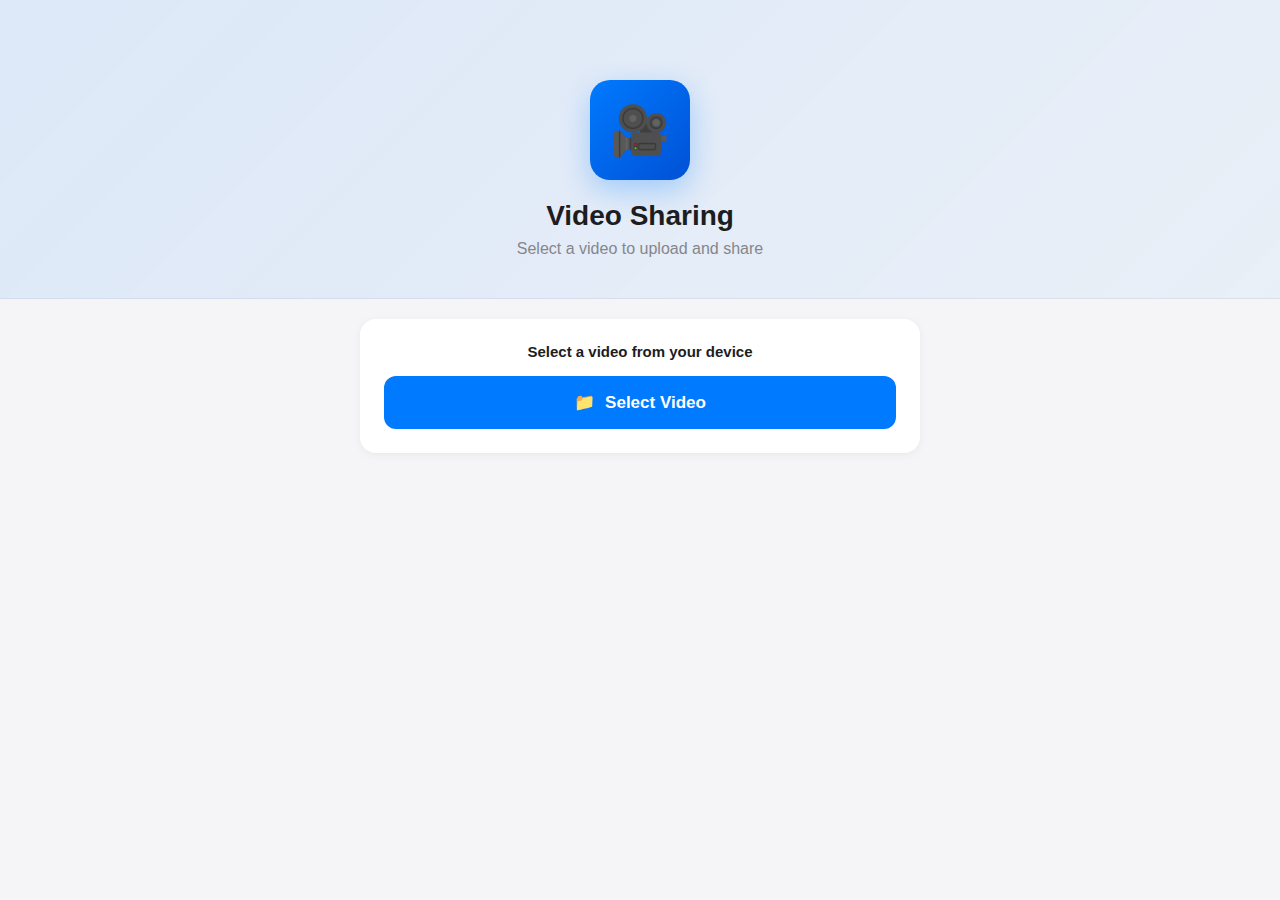
<file: videoshare.html>
<!DOCTYPE html>
<html lang="en">
<head>
    <meta charset="UTF-8">
    <meta name="viewport" content="width=device-width, initial-scale=1.0">
    <title>Video Sharing - Web</title>
    <style>
        * {
            margin: 0;
            padding: 0;
            box-sizing: border-box;
        }

        body {
            font-family: -apple-system, BlinkMacSystemFont, 'Segoe UI', Roboto, Oxygen, Ubuntu, Cantarell, sans-serif;
            background: #f5f5f7;
            min-height: 100vh;
            padding-bottom: 40px;
        }

        .header {
            background: linear-gradient(135deg, rgba(0, 122, 255, 0.1) 0%, rgba(0, 122, 255, 0.05) 100%);
            padding: 80px 20px 40px;
            text-align: center;
            border-bottom: 1px solid rgba(0, 0, 0, 0.05);
        }

        .logo {
            width: 100px;
            height: 100px;
            background: linear-gradient(135deg, #007AFF 0%, #0051D5 100%);
            border-radius: 20px;
            margin: 0 auto 20px;
            display: flex;
            align-items: center;
            justify-content: center;
            font-size: 48px;
            box-shadow: 0 10px 30px rgba(0, 122, 255, 0.3);
        }

        h1 {
            font-size: 28px;
            font-weight: 700;
            color: #1d1d1f;
            margin-bottom: 8px;
        }

        .subtitle {
            color: #86868b;
            font-size: 16px;
        }

        .container {
            max-width: 600px;
            margin: 0 auto;
            padding: 20px;
        }

        .card {
            background: white;
            border-radius: 16px;
            padding: 24px;
            margin-bottom: 20px;
            box-shadow: 0 2px 10px rgba(0, 0, 0, 0.05);
        }

        .instruction {
            font-size: 15px;
            font-weight: 600;
            color: #1d1d1f;
            margin-bottom: 16px;
            text-align: center;
        }

        .file-input-wrapper {
            position: relative;
            overflow: hidden;
            display: block;
        }

        .file-input-wrapper input[type=file] {
            position: absolute;
            left: -9999px;
        }

        .file-input-label {
            display: flex;
            align-items: center;
            justify-content: center;
            gap: 10px;
            padding: 16px 24px;
            background: #007AFF;
            color: white;
            border-radius: 12px;
            font-size: 17px;
            font-weight: 600;
            cursor: pointer;
            transition: all 0.2s;
            border: none;
            width: 100%;
        }

        .file-input-label:hover {
            background: #0051D5;
            transform: translateY(-1px);
            box-shadow: 0 4px 12px rgba(0, 122, 255, 0.3);
        }

        .file-input-label:active {
            transform: translateY(0);
        }

        .video-preview {
            display: none;
            margin-top: 20px;
        }

        .video-preview.show {
            display: block;
        }

        .video-info {
            background: #f5f5f7;
            padding: 16px;
            border-radius: 12px;
            margin-bottom: 20px;
        }

        .video-info-row {
            display: flex;
            justify-content: space-between;
            font-size: 14px;
            margin-bottom: 8px;
        }

        .video-info-row:last-child {
            margin-bottom: 0;
        }

        .video-info-label {
            color: #86868b;
        }

        .video-info-value {
            color: #1d1d1f;
            font-weight: 600;
        }

        .quality-selector {
            margin-bottom: 20px;
        }

        .quality-label {
            font-size: 14px;
            color: #86868b;
            margin-bottom: 12px;
            display: block;
        }

        .quality-options {
            display: grid;
            grid-template-columns: repeat(3, 1fr);
            gap: 12px;
        }

        .quality-option {
            position: relative;
        }

        .quality-option input[type="radio"] {
            position: absolute;
            opacity: 0;
        }

        .quality-option label {
            display: block;
            padding: 12px;
            text-align: center;
            border: 2px solid #e5e5e7;
            border-radius: 10px;
            cursor: pointer;
            transition: all 0.2s;
            font-size: 14px;
            font-weight: 600;
            color: #1d1d1f;
        }

        .quality-option input[type="radio"]:checked + label {
            border-color: #007AFF;
            background: rgba(0, 122, 255, 0.1);
            color: #007AFF;
        }

        .quality-option label:hover {
            border-color: #007AFF;
        }

        .reference-input {
            margin-bottom: 20px;
        }

        .reference-input label {
            font-size: 14px;
            color: #86868b;
            margin-bottom: 8px;
            display: block;
        }

        .reference-input input {
            width: 100%;
            padding: 12px 16px;
            border: 2px solid #e5e5e7;
            border-radius: 10px;
            font-size: 16px;
            transition: all 0.2s;
            font-family: inherit;
        }

        .reference-input input:focus {
            outline: none;
            border-color: #007AFF;
            background: rgba(0, 122, 255, 0.05);
        }

        .upload-button {
            width: 100%;
            padding: 16px 24px;
            background: #34C759;
            color: white;
            border: none;
            border-radius: 12px;
            font-size: 17px;
            font-weight: 600;
            cursor: pointer;
            transition: all 0.2s;
        }

        .upload-button:hover:not(:disabled) {
            background: #2DA84E;
            transform: translateY(-1px);
            box-shadow: 0 4px 12px rgba(52, 199, 89, 0.3);
        }

        .upload-button:disabled {
            opacity: 0.5;
            cursor: not-allowed;
        }

        .progress-card {
            display: none;
        }

        .progress-card.show {
            display: block;
        }

        .progress-header {
            display: flex;
            justify-content: space-between;
            align-items: center;
            margin-bottom: 12px;
        }

        .progress-status {
            font-size: 14px;
            color: #86868b;
        }

        .progress-percentage {
            font-size: 14px;
            font-weight: 600;
            color: #007AFF;
        }

        .progress-bar {
            width: 100%;
            height: 6px;
            background: #e5e5e7;
            border-radius: 3px;
            overflow: hidden;
            margin-bottom: 16px;
        }

        .progress-fill {
            height: 100%;
            background: linear-gradient(90deg, #007AFF 0%, #0051D5 100%);
            border-radius: 3px;
            transition: width 0.3s ease;
            width: 0%;
        }

        .progress-detail {
            text-align: center;
            font-size: 13px;
            color: #86868b;
            display: flex;
            align-items: center;
            justify-content: center;
            gap: 8px;
        }

        .spinner {
            width: 16px;
            height: 16px;
            border: 2px solid #e5e5e7;
            border-top-color: #007AFF;
            border-radius: 50%;
            animation: spin 0.8s linear infinite;
        }

        @keyframes spin {
            to { transform: rotate(360deg); }
        }

        .result-card {
            display: none;
        }

        .result-card.show {
            display: block;
        }

        .success-icon {
            width: 60px;
            height: 60px;
            background: #34C759;
            border-radius: 50%;
            margin: 0 auto 20px;
            display: flex;
            align-items: center;
            justify-content: center;
            font-size: 32px;
        }

        .result-title {
            font-size: 20px;
            font-weight: 600;
            color: #1d1d1f;
            text-align: center;
            margin-bottom: 8px;
        }

        .result-subtitle {
            font-size: 14px;
            color: #86868b;
            text-align: center;
            margin-bottom: 24px;
        }

        .link-display {
            background: #f5f5f7;
            padding: 12px 16px;
            border-radius: 10px;
            margin-bottom: 16px;
            word-break: break-all;
            font-size: 13px;
            color: #007AFF;
            font-family: 'Monaco', 'Courier New', monospace;
        }

        .action-buttons {
            display: grid;
            grid-template-columns: 1fr 1fr;
            gap: 12px;
        }

        .action-button {
            padding: 12px 24px;
            border: none;
            border-radius: 10px;
            font-size: 15px;
            font-weight: 600;
            cursor: pointer;
            transition: all 0.2s;
            display: flex;
            align-items: center;
            justify-content: center;
            gap: 8px;
        }

        .action-button.copy {
            background: #007AFF;
            color: white;
        }

        .action-button.copy:hover {
            background: #0051D5;
            transform: translateY(-1px);
        }

        .action-button.share {
            background: #34C759;
            color: white;
        }

        .action-button.share:hover {
            background: #2DA84E;
            transform: translateY(-1px);
        }

        .reset-button {
            width: 100%;
            padding: 12px;
            background: transparent;
            border: 2px solid #007AFF;
            color: #007AFF;
            border-radius: 10px;
            font-size: 15px;
            font-weight: 600;
            cursor: pointer;
            margin-top: 12px;
            transition: all 0.2s;
        }

        .reset-button:hover {
            background: rgba(0, 122, 255, 0.1);
        }

        .error-message {
            display: none;
            background: #FFE5E5;
            border: 2px solid #FF3B30;
            color: #FF3B30;
            padding: 16px;
            border-radius: 12px;
            margin-bottom: 20px;
            font-size: 14px;
            font-weight: 600;
        }

        .error-message.show {
            display: block;
        }

        @media (max-width: 640px) {
            .container {
                padding: 16px;
            }

            .action-buttons {
                grid-template-columns: 1fr;
            }
        }
    </style>
</head>
<body>
    <div class="header">
        <div class="logo">🎥</div>
        <h1>Video Sharing</h1>
        <p class="subtitle">Select a video to upload and share</p>
    </div>

    <div class="container">
        <!-- Error Message -->
        <div class="error-message" id="errorMessage"></div>

        <!-- File Selection Card -->
        <div class="card" id="selectionCard">
            <p class="instruction">Select a video from your device</p>
            <div class="file-input-wrapper">
                <input type="file" id="videoInput" accept="video/*">
                <label for="videoInput" class="file-input-label">
                    <span>📁</span>
                    <span>Select Video</span>
                </label>
            </div>
        </div>

        <!-- Video Configuration Card -->
        <div class="card video-preview" id="configCard">
            <div class="video-info" id="videoInfo"></div>

            <div class="quality-selector">
                <label class="quality-label">Compression Quality</label>
                <div class="quality-options">
                    <div class="quality-option">
                        <input type="radio" name="quality" id="qualityLow" value="low">
                        <label for="qualityLow">
                            Low<br>
                            <small style="font-size: 11px; color: #86868b;">Smallest</small>
                        </label>
                    </div>
                    <div class="quality-option">
                        <input type="radio" name="quality" id="qualityMedium" value="medium" checked>
                        <label for="qualityMedium">
                            Medium<br>
                            <small style="font-size: 11px; color: #86868b;">Balanced</small>
                        </label>
                    </div>
                    <div class="quality-option">
                        <input type="radio" name="quality" id="qualityHigh" value="high">
                        <label for="qualityHigh">
                            High<br>
                            <small style="font-size: 11px; color: #86868b;">Best Quality</small>
                        </label>
                    </div>
                </div>
            </div>

            <div class="reference-input">
                <label>Reference Number</label>
                <input 
                    type="text" 
                    id="referenceInput" 
                    placeholder="e.g., REG-12345"
                    autocomplete="off"
                >
            </div>

            <button class="upload-button" id="uploadButton" disabled>
                Upload Video
            </button>
        </div>

        <!-- Progress Card -->
        <div class="card progress-card" id="progressCard">
            <div class="progress-header">
                <span class="progress-status" id="progressStatus">Preparing...</span>
                <span class="progress-percentage" id="progressPercentage">0%</span>
            </div>
            <div class="progress-bar">
                <div class="progress-fill" id="progressFill"></div>
            </div>
            <div class="progress-detail">
                <div class="spinner"></div>
                <span id="progressDetail">Processing video...</span>
            </div>
        </div>

        <!-- Result Card -->
        <div class="card result-card" id="resultCard">
            <div class="success-icon">✓</div>
            <h2 class="result-title">Upload Complete!</h2>
            <p class="result-subtitle">Your video has been uploaded successfully</p>
            
            <div class="link-display" id="downloadLink"></div>
            
            <div class="action-buttons">
                <button class="action-button copy" id="copyButton">
                    <span>📋</span>
                    <span>Copy Link</span>
                </button>
                <button class="action-button share" id="shareButton">
                    <span>🔗</span>
                    <span>Share</span>
                </button>
            </div>
            
            <button class="reset-button" id="resetButton">Upload Another Video</button>
        </div>
    </div>

    <script>
        // Configuration
        const WORKER_URL = 'https://video-uploader.ske-d03.workers.dev/upload';
        const API_KEY = 'sk_a8d9f7b2c4e1x6z3';
        const MAX_FILE_SIZE = 100 * 1024 * 1024; // 100 MB

        // Elements
        const videoInput = document.getElementById('videoInput');
        const configCard = document.getElementById('configCard');
        const uploadButton = document.getElementById('uploadButton');
        const progressCard = document.getElementById('progressCard');
        const resultCard = document.getElementById('resultCard');
        const errorMessage = document.getElementById('errorMessage');
        const referenceInput = document.getElementById('referenceInput');
        const videoInfo = document.getElementById('videoInfo');

        let selectedFile = null;

        // Video selection
        videoInput.addEventListener('change', (e) => {
            const file = e.target.files[0];
            if (!file) return;

            if (file.size > MAX_FILE_SIZE) {
                showError('Video file is too large. Maximum size is 100 MB.');
                return;
            }

            selectedFile = file;
            displayVideoInfo(file);
            configCard.classList.add('show');
            errorMessage.classList.remove('show');
        });

        // Reference input validation
        referenceInput.addEventListener('input', () => {
            uploadButton.disabled = !referenceInput.value.trim() || !selectedFile;
        });

        // Display video info
        function displayVideoInfo(file) {
            const size = formatFileSize(file.size);
            videoInfo.innerHTML = `
                <div class="video-info-row">
                    <span class="video-info-label">File Name:</span>
                    <span class="video-info-value">${file.name}</span>
                </div>
                <div class="video-info-row">
                    <span class="video-info-label">Original Size:</span>
                    <span class="video-info-value">${size}</span>
                </div>
                <div class="video-info-row">
                    <span class="video-info-label">Type:</span>
                    <span class="video-info-value">${file.type || 'video/*'}</span>
                </div>
            `;
        }

        // Upload button
        uploadButton.addEventListener('click', async () => {
            if (!selectedFile || !referenceInput.value.trim()) return;

            const reference = referenceInput.value.trim();
            await uploadVideo(selectedFile, reference);
        });

        // Upload video
        async function uploadVideo(file, reference) {
            try {
                // Show progress
                configCard.classList.remove('show');
                progressCard.classList.add('show');
                updateProgress(0, 'Preparing upload...', 'Reading video file...');

                // Create form data
                const formData = new FormData();
                formData.append('video', file);
                formData.append('reference', reference);

                updateProgress(10, 'Uploading...', 'Sending to server...');

                // Upload with progress
                const xhr = new XMLHttpRequest();

                xhr.upload.addEventListener('progress', (e) => {
                    if (e.lengthComputable) {
                        const progress = Math.round((e.loaded / e.total) * 80) + 10; // 10-90%
                        updateProgress(progress, 'Uploading...', `${Math.round((e.loaded / e.total) * 100)}% uploaded`);
                    }
                });

                xhr.addEventListener('load', async () => {
                    if (xhr.status >= 200 && xhr.status < 300) {
                        updateProgress(95, 'Processing...', 'Finalizing upload...');
                        
                        const response = JSON.parse(xhr.responseText);
                        
                        updateProgress(100, 'Complete!', 'Upload successful!');
                        
                        setTimeout(() => {
                            showResult(response.download_url);
                        }, 500);
                    } else {
                        throw new Error(`Upload failed: ${xhr.status}`);
                    }
                });

                xhr.addEventListener('error', () => {
                    throw new Error('Network error occurred');
                });

                xhr.open('POST', WORKER_URL);
                xhr.setRequestHeader('X-API-Key', API_KEY);
                xhr.send(formData);

            } catch (error) {
                console.error('Upload error:', error);
                showError(error.message || 'Upload failed. Please try again.');
                reset();
            }
        }

        // Update progress
        function updateProgress(percentage, status, detail) {
            document.getElementById('progressFill').style.width = percentage + '%';
            document.getElementById('progressPercentage').textContent = percentage + '%';
            document.getElementById('progressStatus').textContent = status;
            document.getElementById('progressDetail').textContent = detail;
        }

        // Show result
        function showResult(downloadUrl) {
            progressCard.classList.remove('show');
            resultCard.classList.add('show');
            document.getElementById('downloadLink').textContent = downloadUrl;

            // Copy button
            document.getElementById('copyButton').addEventListener('click', () => {
                navigator.clipboard.writeText(downloadUrl).then(() => {
                    const btn = document.getElementById('copyButton');
                    const originalText = btn.innerHTML;
                    btn.innerHTML = '<span>✓</span><span>Copied!</span>';
                    setTimeout(() => {
                        btn.innerHTML = originalText;
                    }, 2000);
                });
            });

            // Share button
            document.getElementById('shareButton').addEventListener('click', () => {
                if (navigator.share) {
                    navigator.share({
                        title: 'Video Link',
                        text: 'Check out this video',
                        url: downloadUrl
                    });
                } else {
                    // Fallback: copy to clipboard
                    navigator.clipboard.writeText(downloadUrl);
                    alert('Link copied to clipboard!');
                }
            });
        }

        // Reset button
        document.getElementById('resetButton').addEventListener('click', reset);

        // Reset form
        function reset() {
            selectedFile = null;
            videoInput.value = '';
            referenceInput.value = '';
            configCard.classList.remove('show');
            progressCard.classList.remove('show');
            resultCard.classList.remove('show');
            errorMessage.classList.remove('show');
            uploadButton.disabled = true;
            document.getElementById('qualityMedium').checked = true;
        }

        // Show error
        function showError(message) {
            errorMessage.textContent = '⚠️ ' + message;
            errorMessage.classList.add('show');
            progressCard.classList.remove('show');
        }

        // Format file size
        function formatFileSize(bytes) {
            if (bytes === 0) return '0 Bytes';
            const k = 1024;
            const sizes = ['Bytes', 'KB', 'MB', 'GB'];
            const i = Math.floor(Math.log(bytes) / Math.log(k));
            return Math.round((bytes / Math.pow(k, i)) * 100) / 100 + ' ' + sizes[i];
        }
    </script>
</body>
</html>
</file>
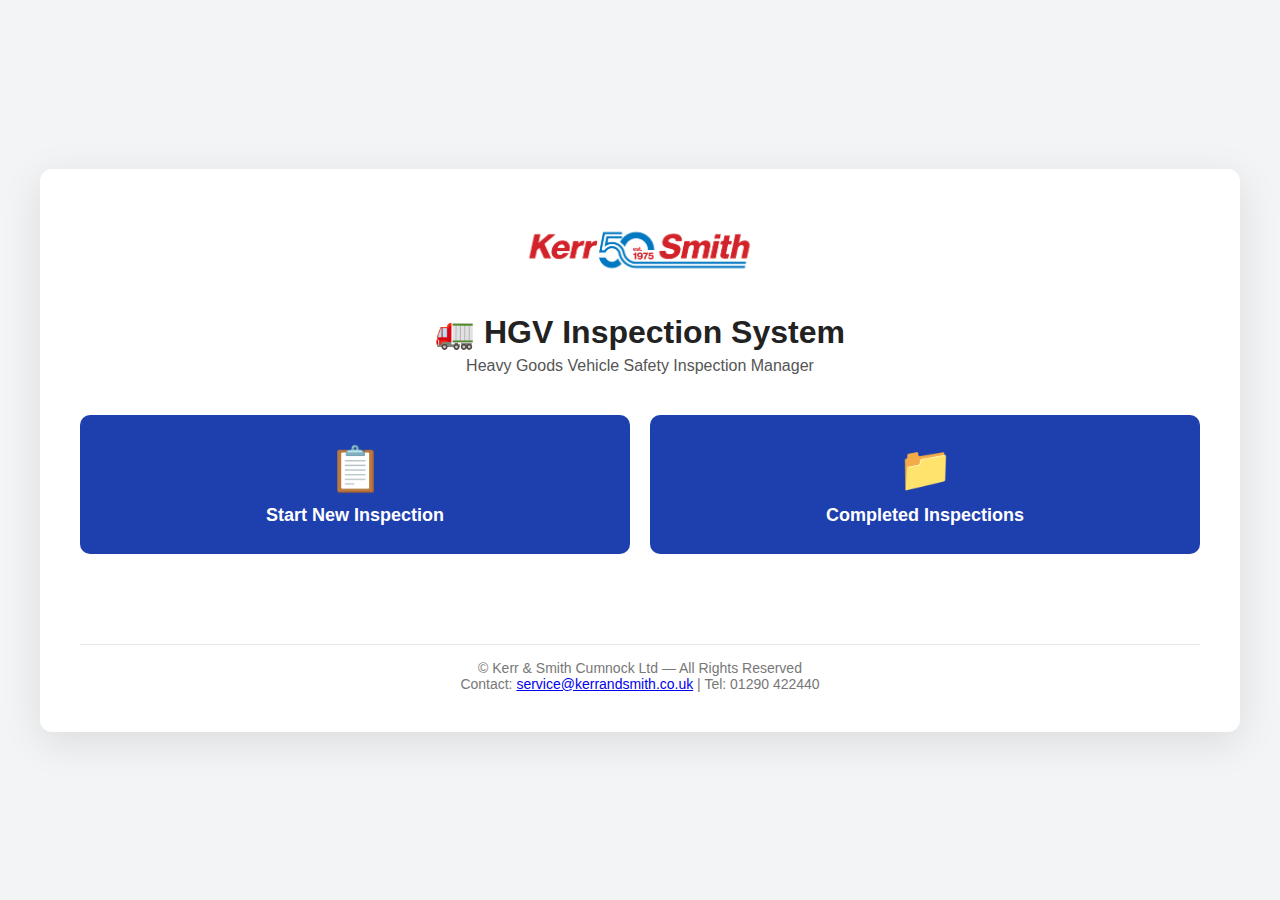
<file: hgvInspection/index_OLD.html>
<!DOCTYPE html>
<html lang="en">
<head>
<meta charset="UTF-8">
<meta name="viewport" content="width=device-width, initial-scale=1.0">
<title>HGV Inspection System</title>
<style>
* { margin: 0; padding: 0; box-sizing: border-box; }
body { font-family: Arial, sans-serif; background: #f3f4f6; min-height: 100vh; display: flex; justify-content: center; align-items: center; padding: 20px; }
.container { max-width: 1200px; width: 100%; background: #fff; border-radius: 12px; box-shadow: 0 10px 40px rgba(0,0,0,0.1); padding: 40px; display: flex; flex-direction: column; justify-content: space-between; }
.header { text-align: center; margin-bottom: 40px; }
.header img { height: 80px; margin-bottom: 20px; }
.header h1 { color: #222; font-size: 32px; margin-bottom: 6px; }
.header p { color: #555; font-size: 16px; }
.button-grid { display: grid; grid-template-columns: repeat(auto-fit, minmax(250px, 1fr)); gap: 20px; margin-bottom: 40px; }
.action-button { padding: 28px; background: #1e40af; color: white; border: none; border-radius: 10px; font-size: 18px; font-weight: bold; cursor: pointer; transition: transform 0.2s, background 0.2s; display: flex; flex-direction: column; align-items: center; gap: 10px; }
.action-button:hover { transform: translateY(-4px); background: #1d4ed8; }
.action-button:active { transform: translateY(-1px); }
.action-button .icon { font-size: 44px; }
.inspections-section { margin-top: 40px; display: none; }
.inspections-section.active { display: block; }
.inspections-section h2 { color: #333; margin-bottom: 20px; padding-bottom: 10px; border-bottom: 3px solid #1e40af; }
#searchBar { width: 100%; padding: 12px 16px; border: 2px solid #ddd; border-radius: 8px; font-size: 16px; margin-bottom: 20px; transition: border-color 0.2s; }
#searchBar:focus { border-color: #1e40af; outline: none; }
.inspections-grid { display: grid; grid-template-columns: repeat(auto-fill, minmax(250px, 1fr)); gap: 20px; margin-top: 20px; }
.inspection-card { background: #f9f9f9; border-radius: 8px; padding: 20px; cursor: pointer; transition: all 0.3s; border: 2px solid #e0e0e0; }
.inspection-card:hover { transform: translateY(-4px); border-color: #1e40af; box-shadow: 0 5px 15px rgba(0,0,0,0.05); }
.inspection-card .filename { font-weight: bold; color: #333; margin-bottom: 8px; word-break: break-word; }
.inspection-card .date { color: #666; font-size: 14px; }
.loading { text-align: center; padding: 40px; color: #666; font-size: 18px; }
.error, .success { color: white; padding: 15px; border-radius: 8px; margin-top: 20px; text-align: center; }
.error { background: #ef4444; } .success { background: #22c55e; }
.spinner { border: 4px solid #f3f3f3; border-top: 4px solid #1e40af; border-radius: 50%; width: 40px; height: 40px; animation: spin 1s linear infinite; margin: 20px auto; }
@keyframes spin { 0% { transform: rotate(0deg); } 100% { transform: rotate(360deg); } }
footer { margin-top: 50px; text-align: center; font-size: 14px; color: #777; border-top: 1px solid #e5e7eb; padding-top: 15px; }
</style>
</head>
<body>
<div class="container">
  <div>
    <div class="header">
      <img src="kandslogo.png" alt="Kerr & Smith Cumnock Ltd Logo">
      <h1>🚛 HGV Inspection System</h1>
      <p>Heavy Goods Vehicle Safety Inspection Manager</p>
    </div>
    <div class="button-grid">
      <button class="action-button" onclick="startNewInspection()">
        <span class="icon">📋</span><span>Start New Inspection</span>
      </button>
      <button class="action-button" onclick="fetchInspections()">
        <span class="icon">📁</span><span>Completed Inspections</span>
      </button>
    </div>
    <div id="inspectionsSection" class="inspections-section">
      <h2>📄 Saved Inspections</h2>
      <input type="text" id="searchBar" placeholder="Search inspections..." oninput="filterInspections()">
      <div id="inspectionsGrid" class="inspections-grid"></div>
    </div>
    <div id="message"></div>
  </div>
  <footer>
    © Kerr & Smith Cumnock Ltd — All Rights Reserved<br>
    Contact: <a href="mailto:service@kerrandsmith.co.uk">service@kerrandsmith.co.uk</a> | Tel: 01290 422440
  </footer>
</div>
<script>
const GITHUB_OWNER = 'KSCumnock';
const GITHUB_REPO = 'HGV_Inspections';
const GITHUB_PATH = 'Inspections';
const CLOUDFLARE_WORKER_URL = 'https://hgv-inspection-token.ske-d03.workers.dev';
let allFiles = [];
function startNewInspection(){window.location.href='hgv-inspection-app.html';}
async function fetchInspections(){const s=document.getElementById('inspectionsSection'),g=document.getElementById('inspectionsGrid'),m=document.getElementById('message');s.classList.add('active');g.innerHTML='<div class="loading"><div class="spinner"></div><p>Loading inspections...</p></div>';m.innerHTML='';try{const t=await fetch(CLOUDFLARE_WORKER_URL);if(!t.ok)throw new Error('Failed to fetch authentication token');const d=await t.json(),n=d.token,u=`https://api.github.com/repos/${GITHUB_OWNER}/${GITHUB_REPO}/contents/${GITHUB_PATH}`,r=await fetch(u,{headers:{'Authorization':`token ${n}`,'Accept':'application/vnd.github.v3+json'}});if(!r.ok)throw new Error(`GitHub API error: ${r.status}`);const f=await r.json();allFiles=f.filter(e=>e.name.toLowerCase().endsWith('.pdf'));renderInspections(allFiles);m.innerHTML=`<div class="success">✓ Found ${allFiles.length} inspection(s)</div>`}catch(e){console.error('Error fetching inspections:',e);g.innerHTML='';m.innerHTML=`<div class="error">Error: ${e.message}</div>`;}}
function renderInspections(f){const g=document.getElementById('inspectionsGrid');if(f.length===0){g.innerHTML='<div class="loading"><p>No inspections found</p></div>';return;}g.innerHTML='';f.forEach(e=>{const c=document.createElement('div');c.className='inspection-card';c.onclick=()=>downloadPDF(e.download_url,e.name);c.innerHTML=`<div class="filename">📄 ${e.name}</div><div class="date">Size: ${formatBytes(e.size)}</div>`;g.appendChild(c);});}
function filterInspections(){const q=document.getElementById('searchBar').value.toLowerCase(),f=allFiles.filter(e=>e.name.toLowerCase().includes(q));renderInspections(f);}
async function downloadPDF(u,f){try{const r=await fetch(u);const b=await r.blob();const d=window.URL.createObjectURL(b);const a=document.createElement('a');a.href=d;a.download=f;document.body.appendChild(a);a.click();window.URL.revokeObjectURL(d);document.body.removeChild(a);document.getElementById('message').innerHTML=`<div class="success">✓ Downloaded: ${f}</div>`;setTimeout(()=>document.getElementById('message').innerHTML='',3000);}catch(e){console.error('Error downloading PDF:',e);document.getElementById('message').innerHTML=`<div class="error">Error downloading file: ${e.message}</div>`;}}
function formatBytes(b){if(b===0)return'0 Bytes';const k=1024,s=['Bytes','KB','MB'],i=Math.floor(Math.log(b)/Math.log(k));return Math.round(b/Math.pow(k,i)*100)/100+' '+s[i];}
</script>
</body>
</html>
</file>
